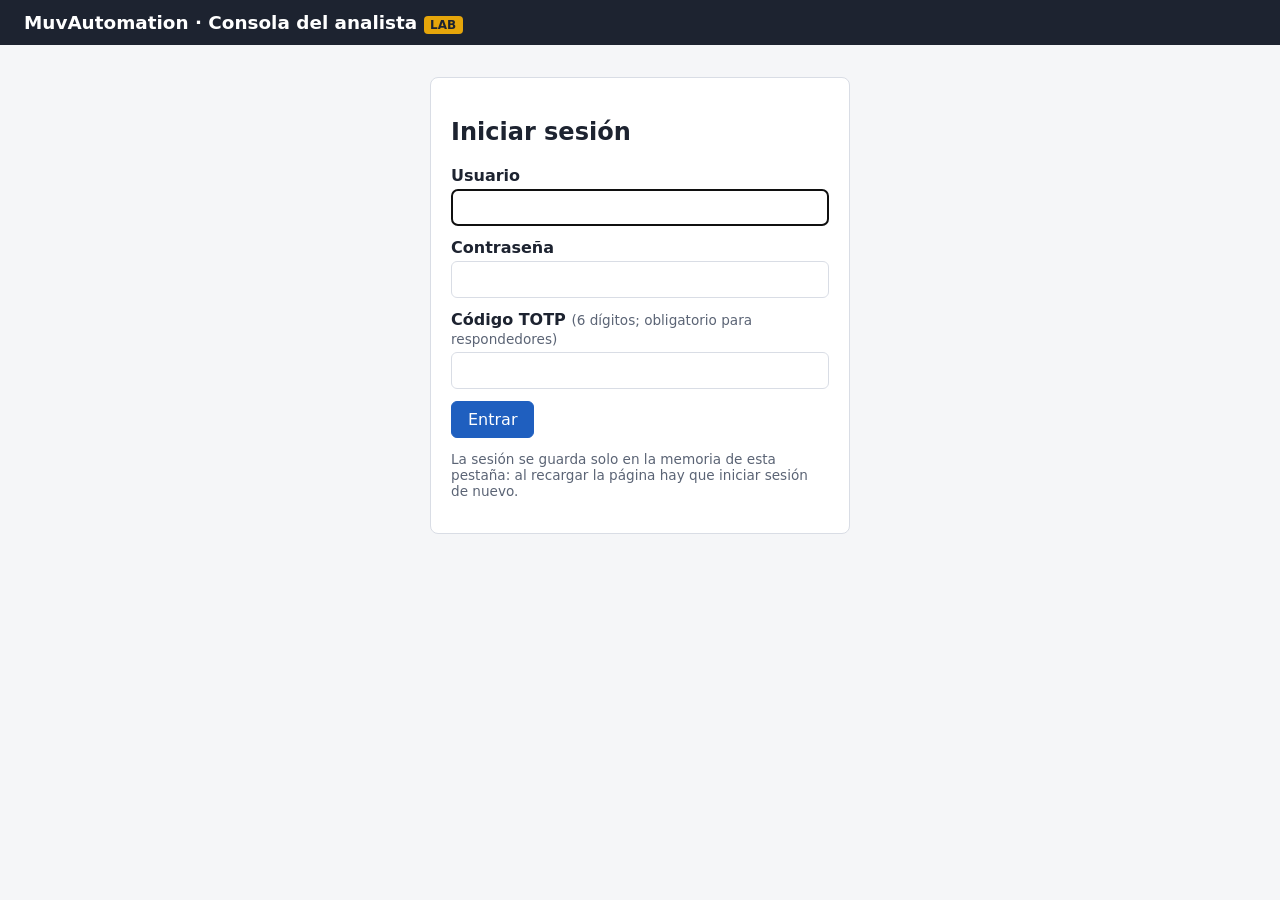
<file: frontend/index.html>
<!doctype html>
<html lang="es">
<head>
  <meta charset="utf-8">
  <meta name="viewport" content="width=device-width, initial-scale=1">
  <meta name="referrer" content="no-referrer">
  <title>MuvAutomation · Consola del analista (LAB)</title>
  <link rel="stylesheet" href="app.css">
  <script type="module" src="app.js"></script>
</head>
<body>
  <header class="topbar">
    <h1>MuvAutomation · Consola del analista <span class="tag">LAB</span></h1>
    <div id="session-bar" class="session" hidden>
      <span id="session-user"></span>
      <nav class="tabs" aria-label="Secciones">
        <button type="button" id="nav-alerts" class="tab">Alertas</button>
        <button type="button" id="nav-devices" class="tab">Inventario de red</button>
      </nav>
      <button type="button" id="logout-button" class="secondary">Cerrar sesión</button>
    </div>
  </header>

  <p id="notice" class="notice" role="status" hidden></p>

  <main>
    <!-- Inicio de sesion. method="post": si el script no cargara, el navegador nunca pondria la
         contrasena en la URL (un GET la dejaria en el historial y en access.log). -->
    <section id="login-view" class="card narrow" aria-labelledby="login-title">
      <h2 id="login-title">Iniciar sesión</h2>
      <!-- Sin token CSRF a proposito: app.js envia el login con fetch (credentials: "omit") y la API
           se autentica con Bearer, no con cookies (falso positivo de Semgrep y ZAP 10202). -->
      <form id="login-form" method="post" autocomplete="on"> <!-- nosemgrep: python.django.security.django-no-csrf-token.django-no-csrf-token -->
        <label for="login-username">Usuario</label>
        <input id="login-username" name="username" type="text" autocomplete="username"
               autocapitalize="none" spellcheck="false" required minlength="3" maxlength="32"
               pattern="[A-Za-z0-9._\-]{3,32}">
        <label for="login-password">Contraseña</label>
        <input id="login-password" name="password" type="password" autocomplete="current-password"
               required maxlength="128">
        <label for="login-otp">Código TOTP <span class="hint">(6 dígitos; obligatorio para respondedores)</span></label>
        <input id="login-otp" name="otp" type="text" inputmode="numeric" autocomplete="one-time-code"
               maxlength="6" pattern="[0-9]{6}">
        <button type="submit" id="login-submit">Entrar</button>
        <p id="login-error" class="error" role="alert" hidden></p>
      </form>
      <p class="hint">La sesión se guarda solo en la memoria de esta pestaña: al recargar la página hay que iniciar sesión de nuevo.</p>
    </section>

    <!-- Alertas -->
    <section id="alerts-view" hidden aria-labelledby="alerts-title">
      <h2 id="alerts-title">Alertas</h2>
      <form id="alerts-filter" class="filters">
        <label for="filter-severity">Severidad</label>
        <select id="filter-severity" name="severity">
          <option value="">Todas</option>
          <option value="critical">Crítica</option>
          <option value="high">Alta</option>
          <option value="medium">Media</option>
          <option value="low">Baja</option>
        </select>
        <label for="filter-status">Estado</label>
        <select id="filter-status" name="status">
          <option value="">Todos</option>
          <option value="new">Nueva</option>
          <option value="classified">Clasificada</option>
          <option value="escalated">Escalada</option>
          <option value="acknowledged">Reconocida</option>
          <option value="closed">Cerrada</option>
        </select>
        <button type="submit">Actualizar</button>
      </form>
      <p id="alerts-error" class="error" role="alert" hidden></p>
      <div class="table-wrap">
        <table>
          <thead>
            <tr>
              <th scope="col">Creada</th><th scope="col">Severidad</th><th scope="col">Estado</th>
              <th scope="col">Riesgo</th><th scope="col">Host</th><th scope="col">Técnica</th>
              <th scope="col"><span class="visually-hidden">Abrir</span></th>
            </tr>
          </thead>
          <tbody id="alerts-body"></tbody>
        </table>
      </div>

      <article id="alert-detail" class="card" hidden aria-labelledby="alert-detail-title">
        <h3 id="alert-detail-title">Detalle de la alerta</h3>
        <dl id="alert-fields" class="fields"></dl>
        <h4>Enriquecimiento</h4>
        <dl id="alert-enrichment" class="fields"></dl>
        <h4>Acciones registradas</h4>
        <ul id="alert-actions" class="history"></ul>
        <form id="action-form" class="action-form">
          <h4>Registrar acción</h4>
          <label for="action-name">Acción</label>
          <select id="action-name" name="action" required></select>
          <label for="action-note">Nota <span class="hint">(opcional, máx. 500 caracteres)</span></label>
          <textarea id="action-note" name="note" maxlength="500" rows="3"></textarea>
          <button type="submit">Registrar</button>
          <p id="action-result" class="error" role="alert" hidden></p>
        </form>
      </article>
    </section>

    <!-- Inventario de red -->
    <section id="devices-view" hidden aria-labelledby="devices-title">
      <h2 id="devices-title">Inventario de red</h2>
      <form id="devices-filter" class="filters">
        <label for="filter-type">Tipo</label>
        <select id="filter-type" name="type">
          <option value="">Todos</option>
          <option value="firewall">Firewall</option>
          <option value="router">Router</option>
          <option value="switch">Switch</option>
        </select>
        <button type="submit">Actualizar</button>
      </form>
      <p id="devices-error" class="error" role="alert" hidden></p>
      <div class="table-wrap">
        <table>
          <thead id="devices-head"></thead>
          <tbody id="devices-body"></tbody>
        </table>
      </div>
      <article id="device-detail" class="card" hidden aria-labelledby="device-detail-title">
        <h3 id="device-detail-title">Detalle del dispositivo</h3>
        <dl id="device-fields" class="fields"></dl>
      </article>
    </section>
  </main>
</body>
</html>
</file>
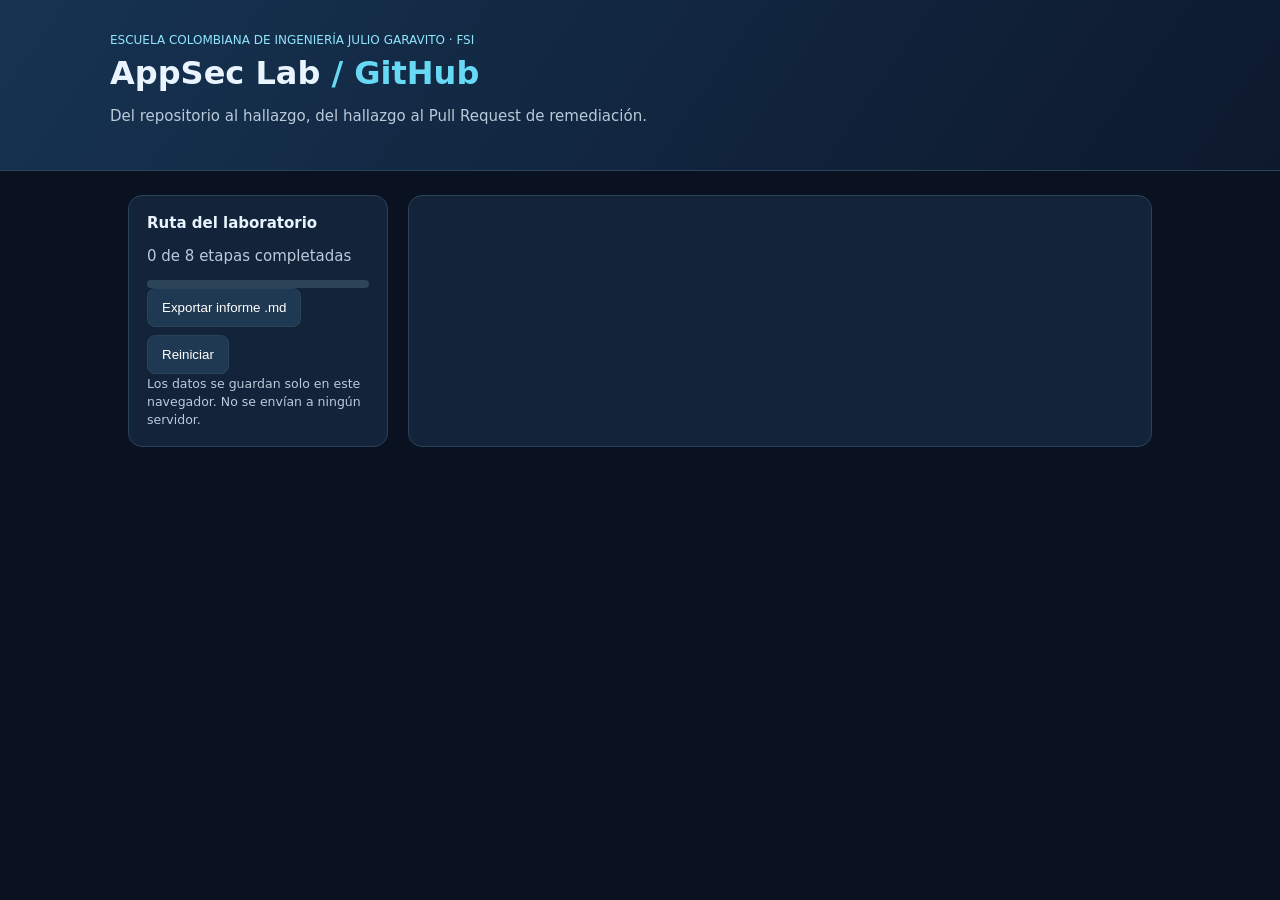
<file: docs/AppSec_Lab_FSI.html>
<!doctype html><html lang="es"><head><meta charset="utf-8"><meta name="viewport" content="width=device-width,initial-scale=1"><title>AppSec Lab | FSI</title><style>
:root{color-scheme:dark;--bg:#0a1222;--panel:#13243a;--acc:#53c8e9;--border:#294359;--txt:#eaf4ff}*{box-sizing:border-box}body{margin:0;font:15px system-ui;background:var(--bg);color:var(--txt)}header{background:linear-gradient(125deg,#163352,#0d192d);padding:30px max(18px,calc((100vw - 1060px)/2));border-bottom:1px solid var(--border)}h1{margin:6px 0;font-size:32px}h2{font-size:20px}small,p{color:#bacad9}.wrap{max-width:1060px;margin:24px auto;padding:0 18px;display:grid;grid-template-columns:260px 1fr;gap:20px}aside,.panel{background:var(--panel);border:1px solid var(--border);border-radius:14px;padding:18px}aside{height:max-content;position:sticky;top:12px}button{cursor:pointer;border:1px solid var(--border);background:#203952;color:white;padding:11px 14px;border-radius:8px;text-align:left}button:hover{border-color:var(--acc)}nav button{display:block;width:100%;margin-bottom:8px}nav button.active{background:#17647b}input,textarea,select{width:100%;background:#0b192a;color:#f4fbff;border:1px solid #456077;border-radius:8px;padding:10px;margin:6px 0 14px}textarea{min-height:90px}label{display:block;font-weight:600}li{margin-bottom:10px}pre{white-space:pre-wrap;word-break:break-word;background:#081422;padding:15px;border-radius:8px;border:1px solid #314a62;color:#a7e8f0}.pill{font-size:12px;color:#90e5fc}.bar{height:8px;background:#2c4558;border-radius:8px}.bar span{display:block;background:#36c8a6;height:100%;border-radius:8px}.actions{display:flex;flex-wrap:wrap;gap:8px}.hidden{display:none}.check{display:flex;align-items:flex-start;gap:9px;padding:10px;background:#182f44;border-radius:8px;margin:10px 0}.check input{width:auto;margin:2px 0}a{color:#76dcf9}@media(max-width:740px){.wrap{grid-template-columns:1fr}aside{position:static}}</style></head><body>
<header><span class="pill">ESCUELA COLOMBIANA DE INGENIERÍA JULIO GARAVITO · FSI</span><h1>AppSec Lab <span style="color:#67d9f4">/ GitHub</span></h1><p>Del repositorio al hallazgo, del hallazgo al Pull Request de remediación.</p></header>
<div class="wrap"><aside><strong>Ruta del laboratorio</strong><p id="progress">0 de 8 etapas completadas</p><div class="bar"><span id="bar" style="width:0%"></span></div><nav id="nav"></nav><div class="actions"><button onclick="exportReport()">Exportar informe .md</button><button onclick="resetLab()">Reiniciar</button></div><small>Los datos se guardan solo en este navegador. No se envían a ningún servidor.</small></aside><main class="panel"><div id="screen"></div></main></div>
<script>
const stages=[
['Alcance y autorización','Define el repositorio, la rama y las restricciones del ejercicio.','Registrar URL del repositorio, commit SHA, propietarios y autorización. Nunca analizar sitios ajenos.'],
['Code scanning','Habilita CodeQL Default setup en GitHub cuando esté disponible.','GitHub → Settings → Advanced Security → CodeQL analysis → Set up → Default. Valida que exista un análisis completado.'],
['SAST + secretos','Ejecuta Semgrep y Gitleaks mediante GitHub Actions.','Copia .github/workflows/seguridad-estatica.yml al repositorio. Abre un Pull Request y consulta Actions y sus artefactos.'],
['SCA / Dependabot','Examina los componentes de terceros y su exposición.','Habilita Dependabot alerts donde esté disponible. Analiza una dependencia e identifica si el código utiliza la función afectada.'],
['DAST pasivo','Evalúa tu staging aislado con ZAP Baseline.','Usa una URL HTTPS propia y autorizada en la variable STAGING_URL. Ejecuta manualmente .github/workflows/dast-staging.yml; descarga artefactos.'],
['Pentest controlado','Confirma una hipótesis sin impacto destructivo.','Usa usuarios de prueba y rutas bajo control. Registra una petición inocua, la respuesta, el riesgo y la conclusión.'],
['Corrección y reescaneo','Resuelve un hallazgo mediante Pull Request.','Registra el commit, agrega prueba de regresión y ejecuta nuevamente la herramienta correspondiente.'],
['Entrega y sustentación','Consolida el informe y explica tus resultados.','Entrega docs/SECURITY.md, docs/REPORTE_HALLAZGOS.md, PR y evidencia antes/después.'] ];
let data;try{data=JSON.parse(localStorage.getItem('fsi-appsec-lab'))||{}}catch{data={}};let selected=0;
function save(){localStorage.setItem('fsi-appsec-lab',JSON.stringify(data))}function esc(s){return String(s||'').replace(/[&<>"']/g,c=>({'&':'&amp;','<':'&lt;','>':'&gt;','"':'&quot;',"'":'&#39;'}[c]))}function render(){document.getElementById('nav').innerHTML=stages.map((s,i)=>`<button class="${selected===i?'active':''}" onclick="selected=${i};render()">${data['done'+i]?'✓':'○'} ${i+1}. ${esc(s[0])}</button>`).join('');let n=stages.filter((_,i)=>data['done'+i]).length;document.getElementById('progress').textContent=`${n} de 8 etapas completadas`;document.getElementById('bar').style.width=(n/8*100)+'%';let s=stages[selected];document.getElementById('screen').innerHTML=`<span class="pill">ETAPA ${selected+1} / 8</span><h2>${esc(s[0])}</h2><p>${esc(s[1])}</p><div class="check"><input type="checkbox" id="done" ${data['done'+selected]?'checked':''} onchange="update('done${selected}',this.checked)"><label for="done">Actividad realizada y evidencia disponible</label></div><h3>Acción requerida</h3><p>${esc(s[2])}</p><label>Enlace a evidencia / workflow / Pull Request</label><input id="evidence" value="${esc(data['evidence'+selected])}" oninput="update('evidence${selected}',this.value)" placeholder="https://github.com/... o referencia local"><label>Hallazgo, resultado o limitación</label><textarea id="note" oninput="update('note${selected}',this.value)" placeholder="Explica qué encontraste y cómo lo comprobaste">${esc(data['note'+selected])}</textarea><div class="actions"><button onclick="selected=Math.max(0,selected-1);render()">Anterior</button><button onclick="selected=Math.min(7,selected+1);render()">Siguiente</button></div>${selected===0?'<h3>Inicio</h3><p>Repositorio y rama deben ser tuyos o contar con autorización expresa. No subas claves ni información de usuarios reales.</p>':''}`};function update(k,v){data[k]=v;save();if(k.startsWith('done'))render()}
function exportReport(){let lines=['# Informe de integración AppSec — FSI','','Fecha: '+new Date().toLocaleDateString('es-CO'),''];stages.forEach((s,i)=>{lines.push(`## ${i+1}. ${s[0]}`,`Estado: ${data['done'+i]?'Completado':'Pendiente'}`,`Evidencia: ${data['evidence'+i]||'Pendiente'}`,`Observaciones: ${data['note'+i]||'Pendiente'}`,'')});let blob=new Blob([lines.join('
')],{type:'text/markdown;charset=utf-8'});let a=document.createElement('a');a.href=URL.createObjectURL(blob);a.download='informe-appsec-fsi.md';a.click();setTimeout(()=>URL.revokeObjectURL(a.href),1000)}function resetLab(){if(confirm('¿Borrar el avance local de este navegador?')){data={};save();render()}}render();
</script></body></html>
</file>
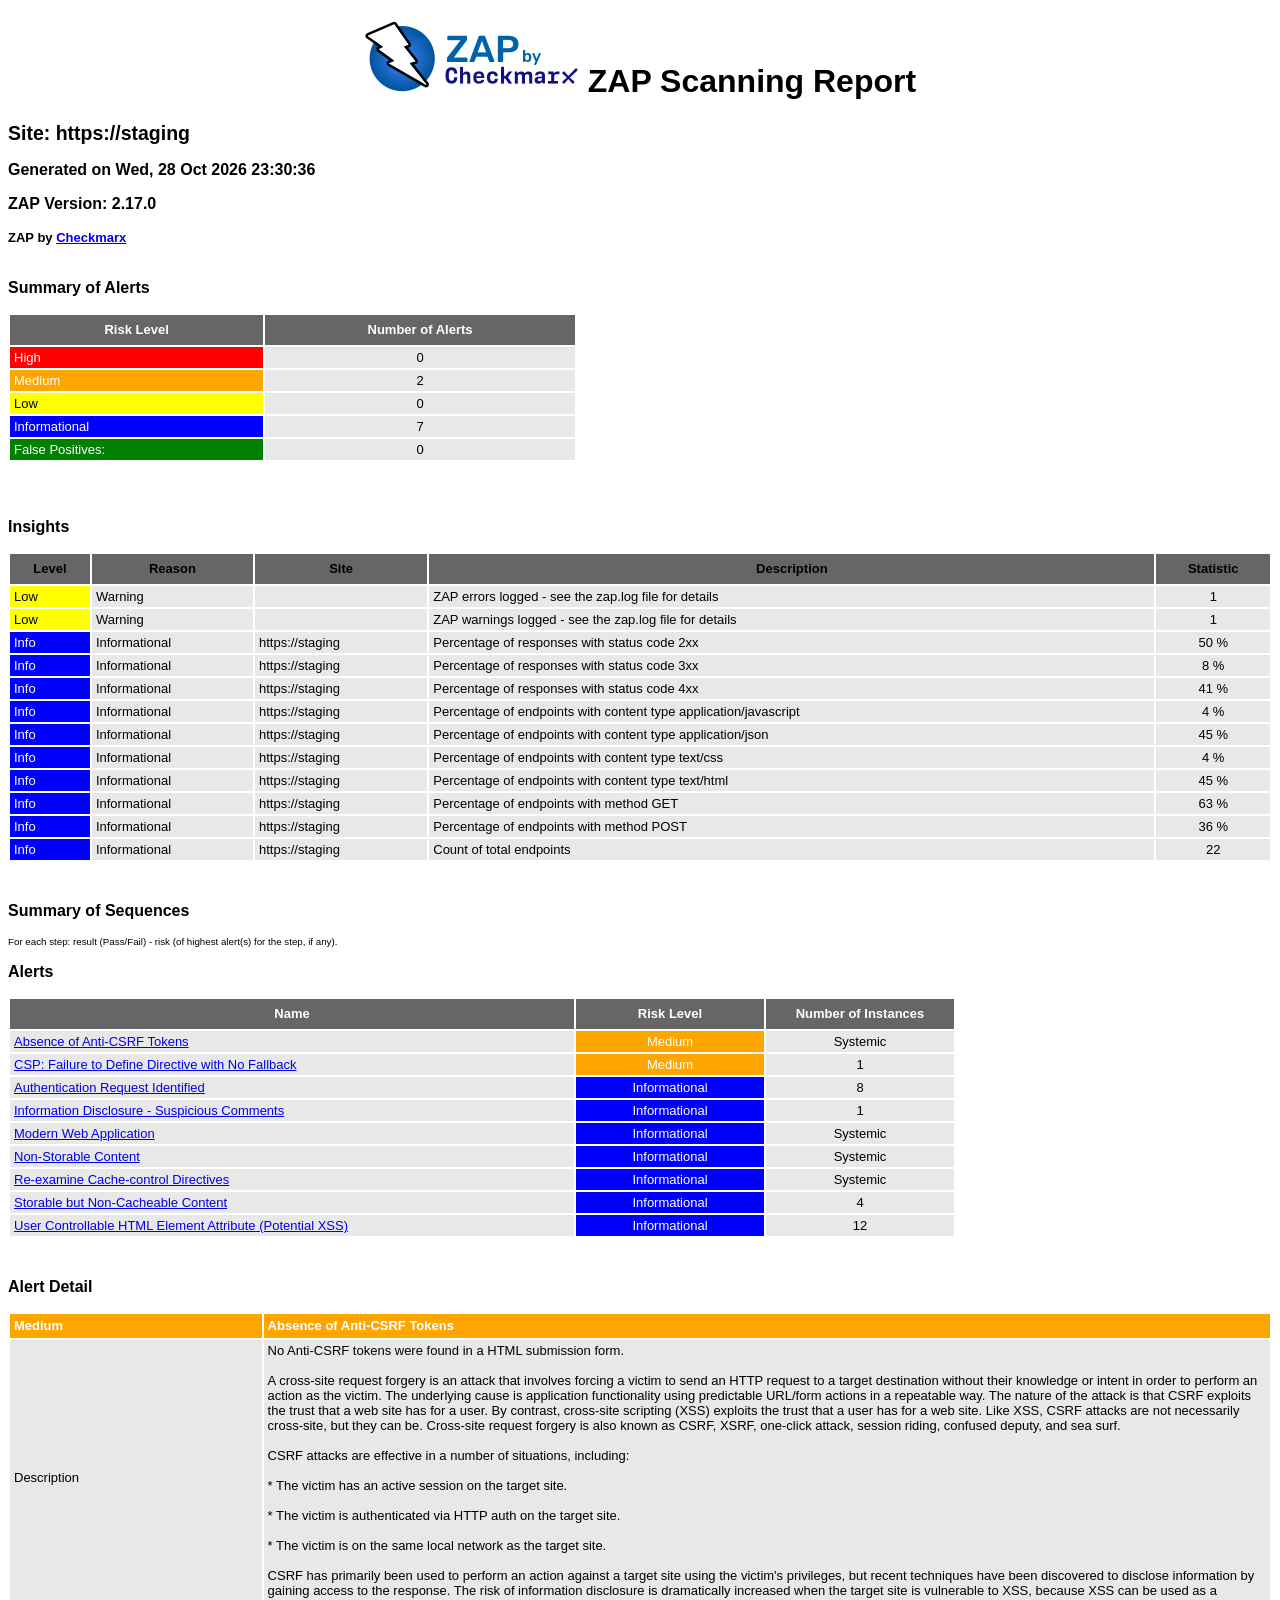
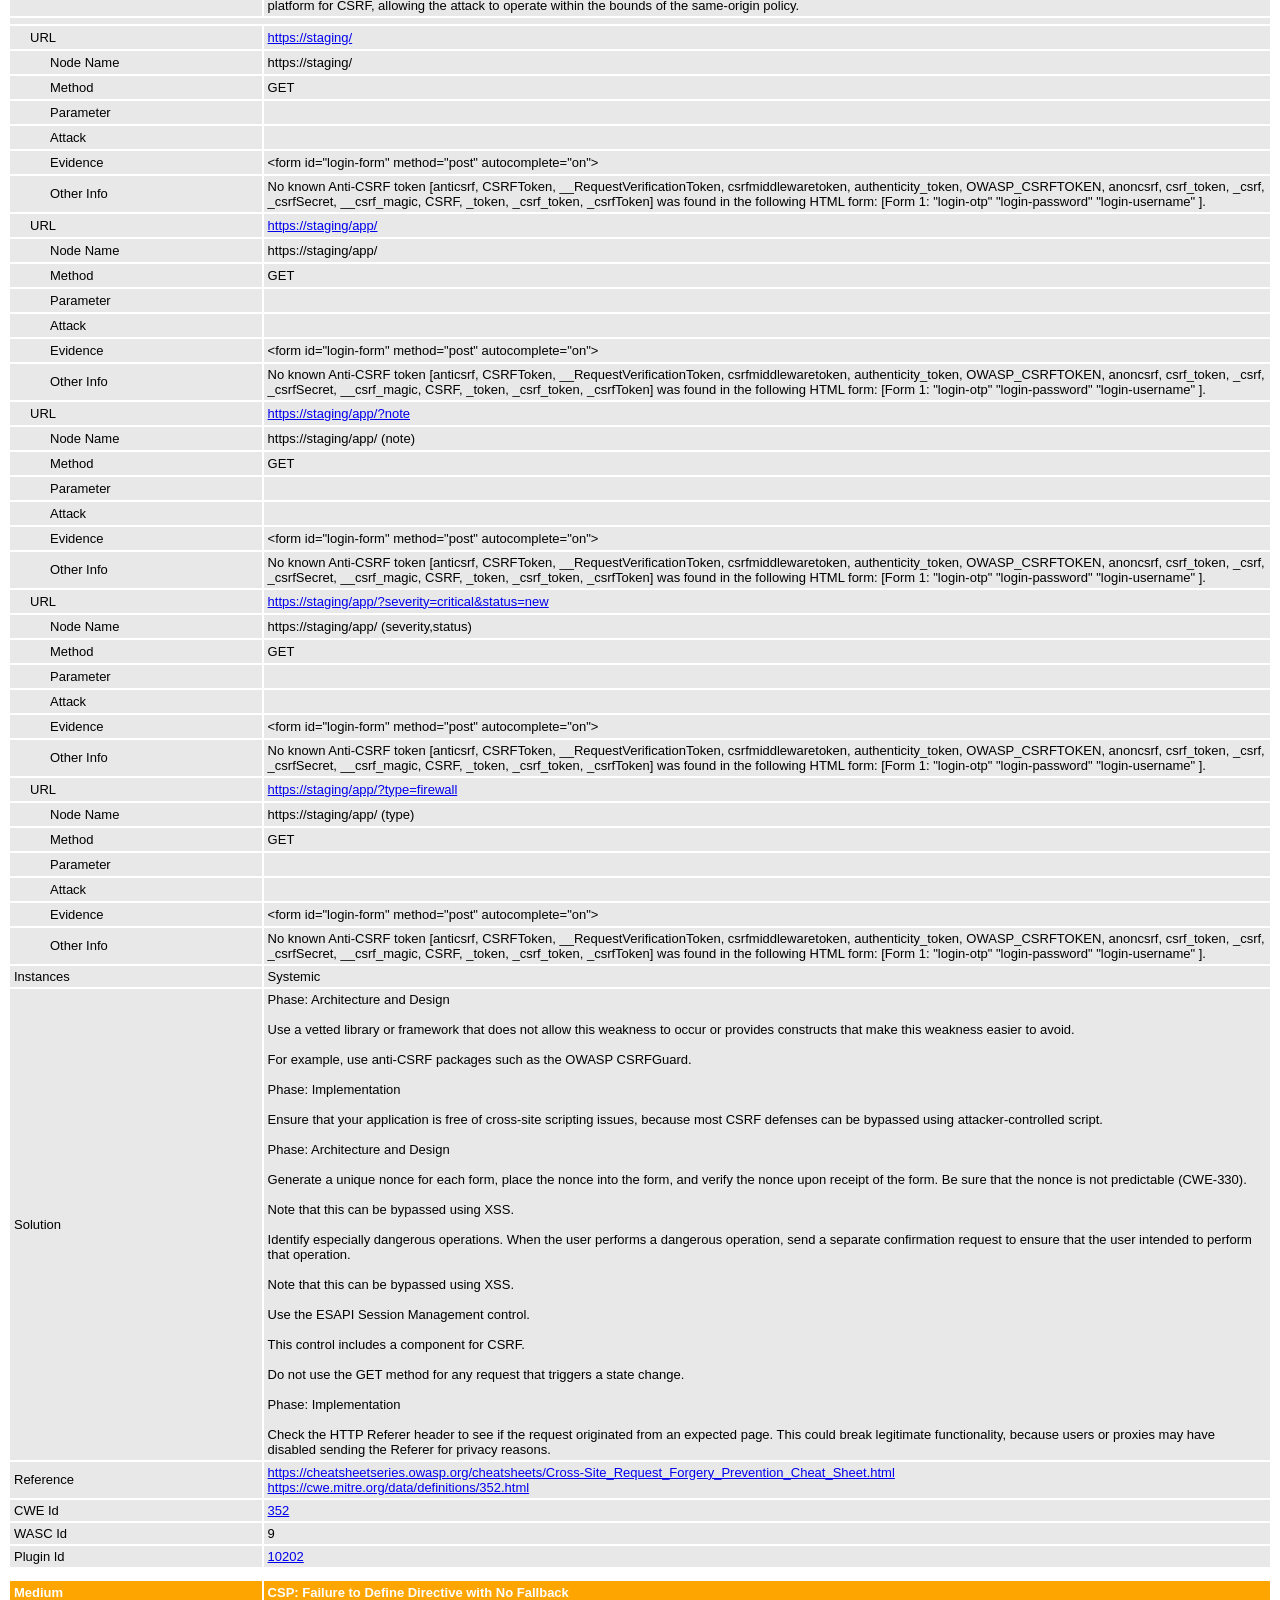
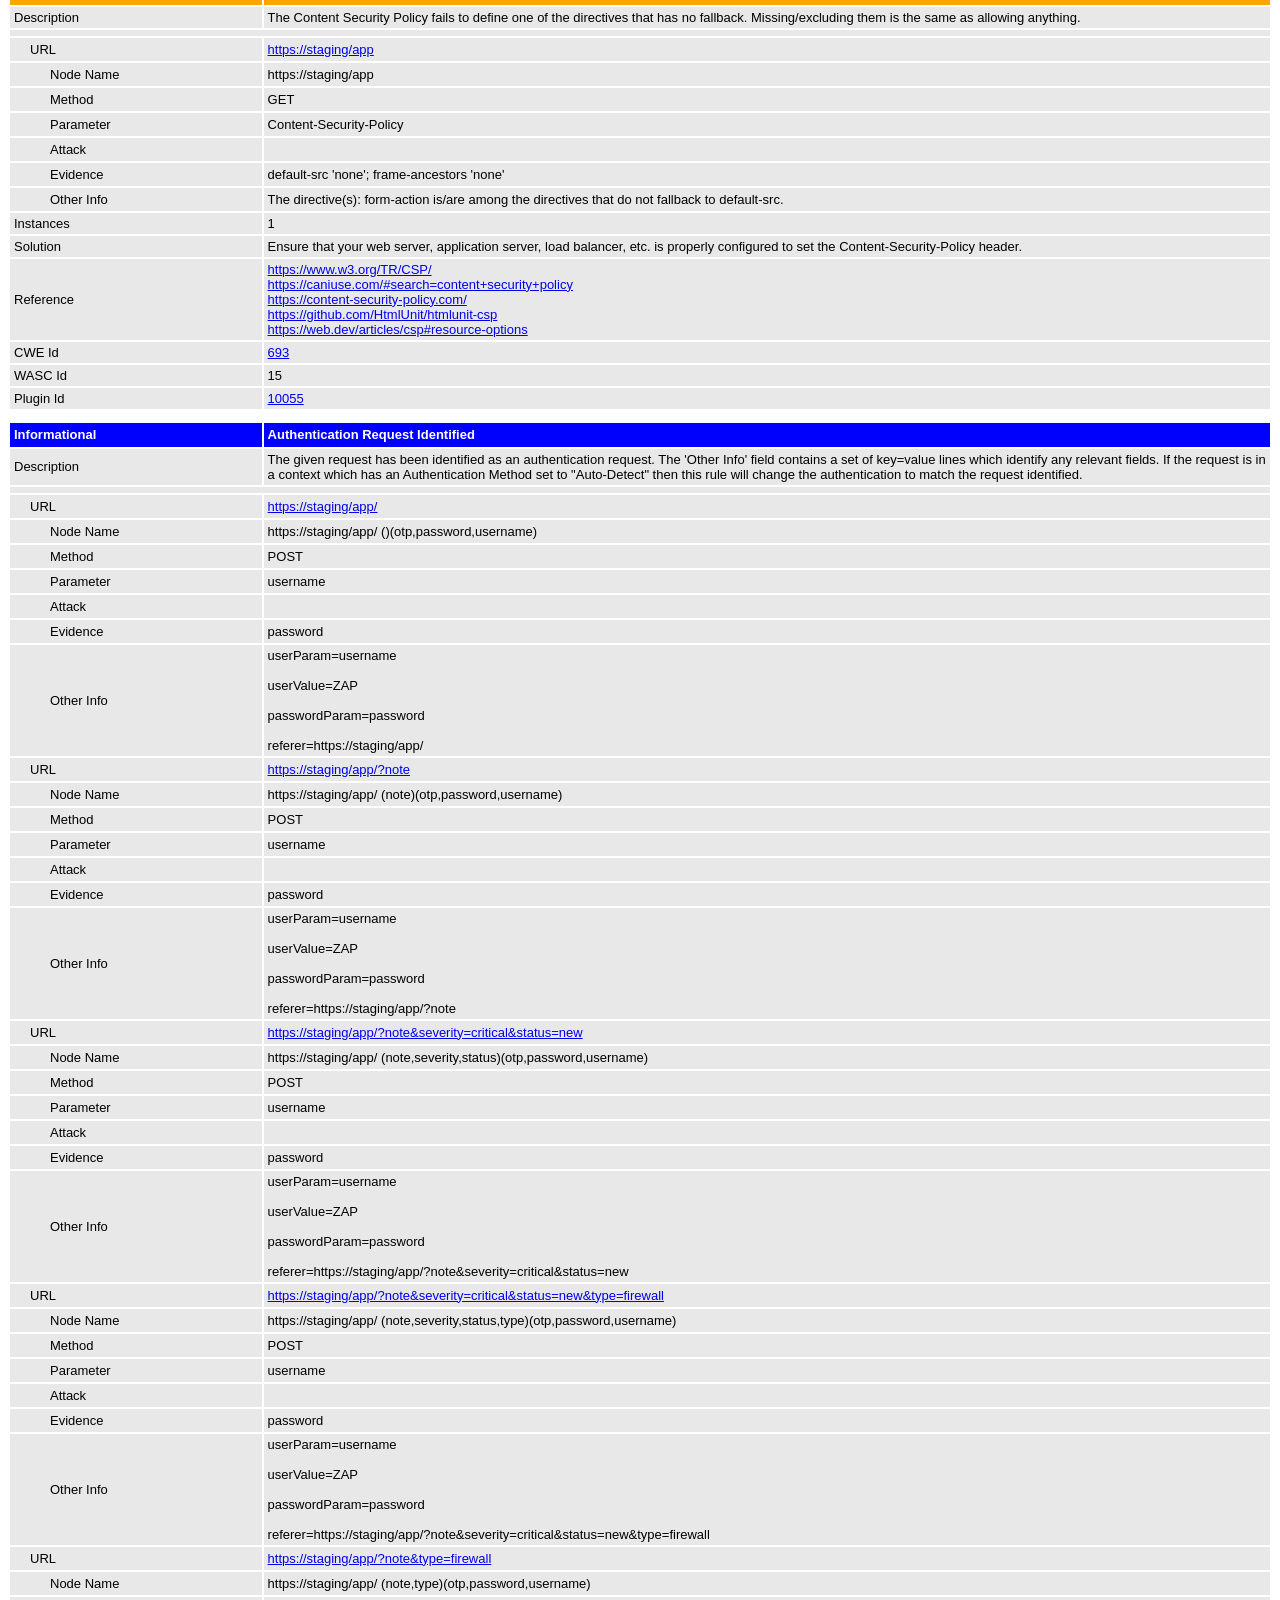
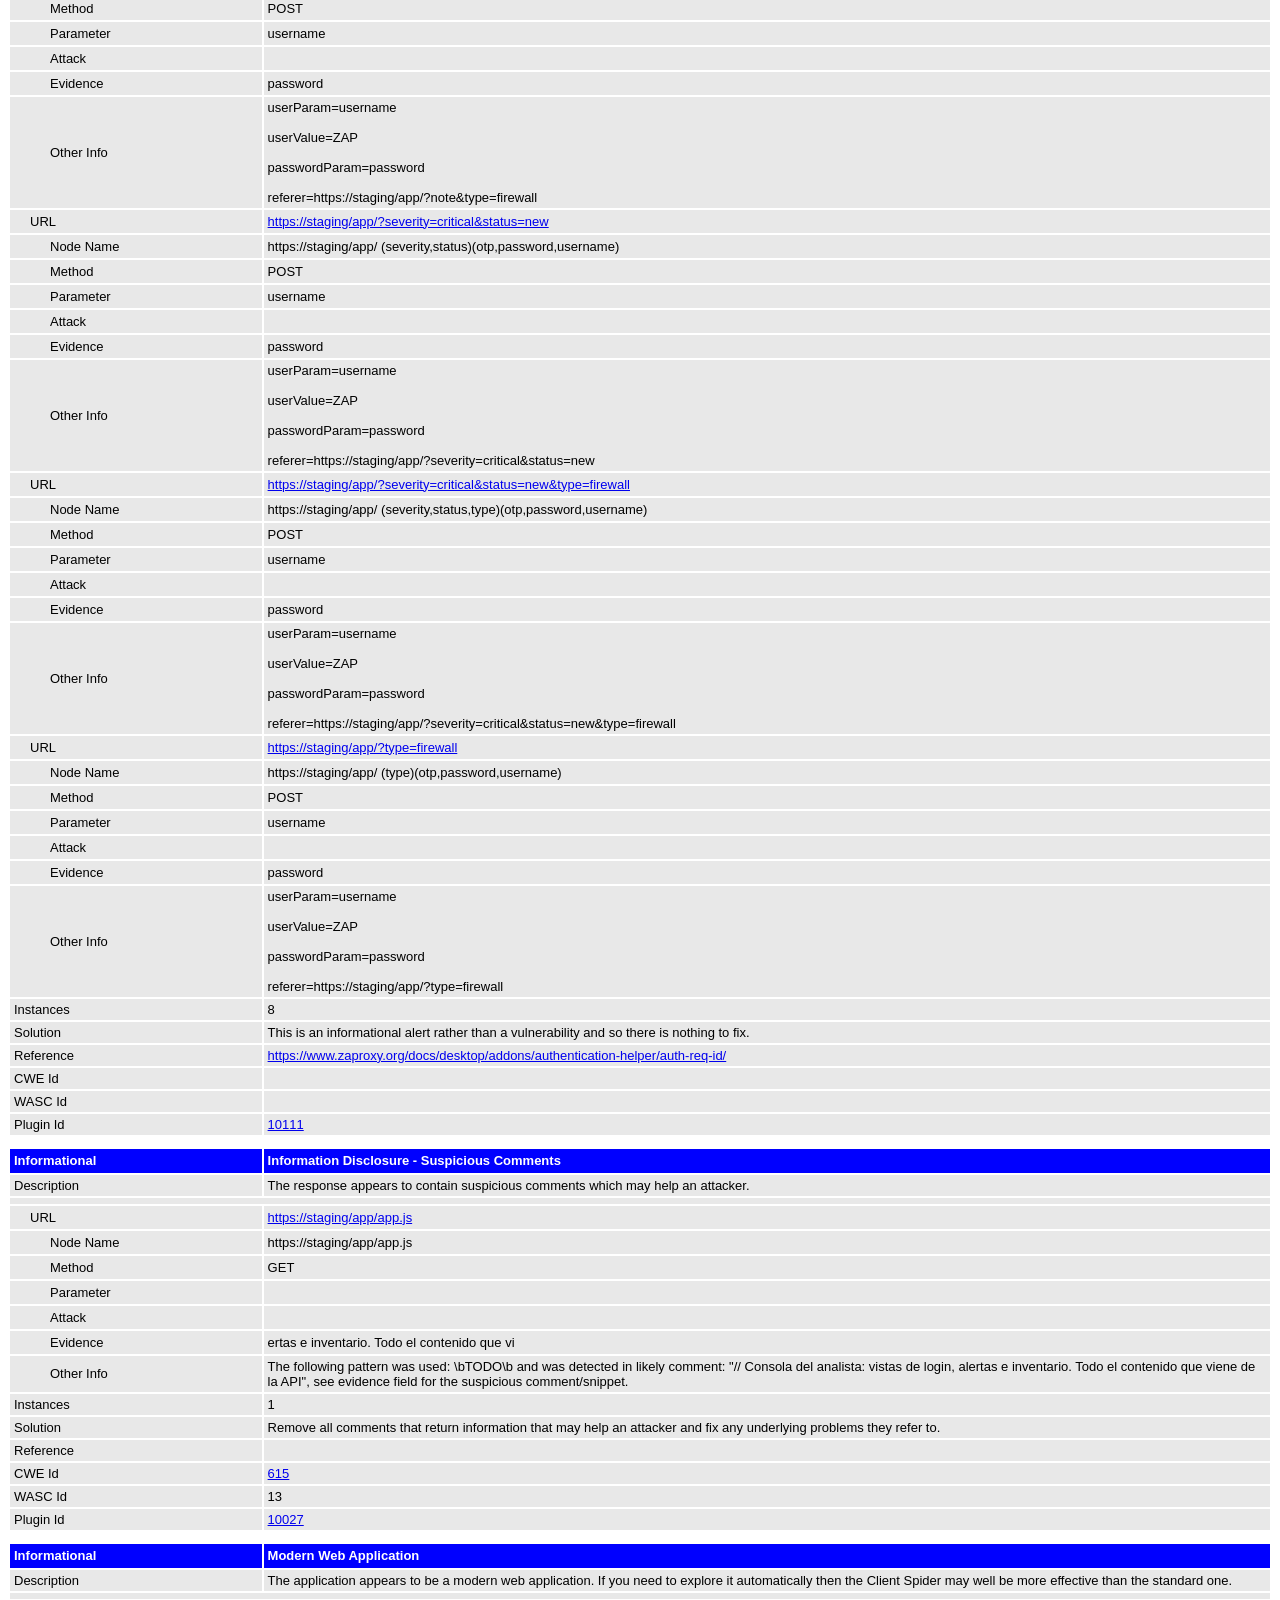
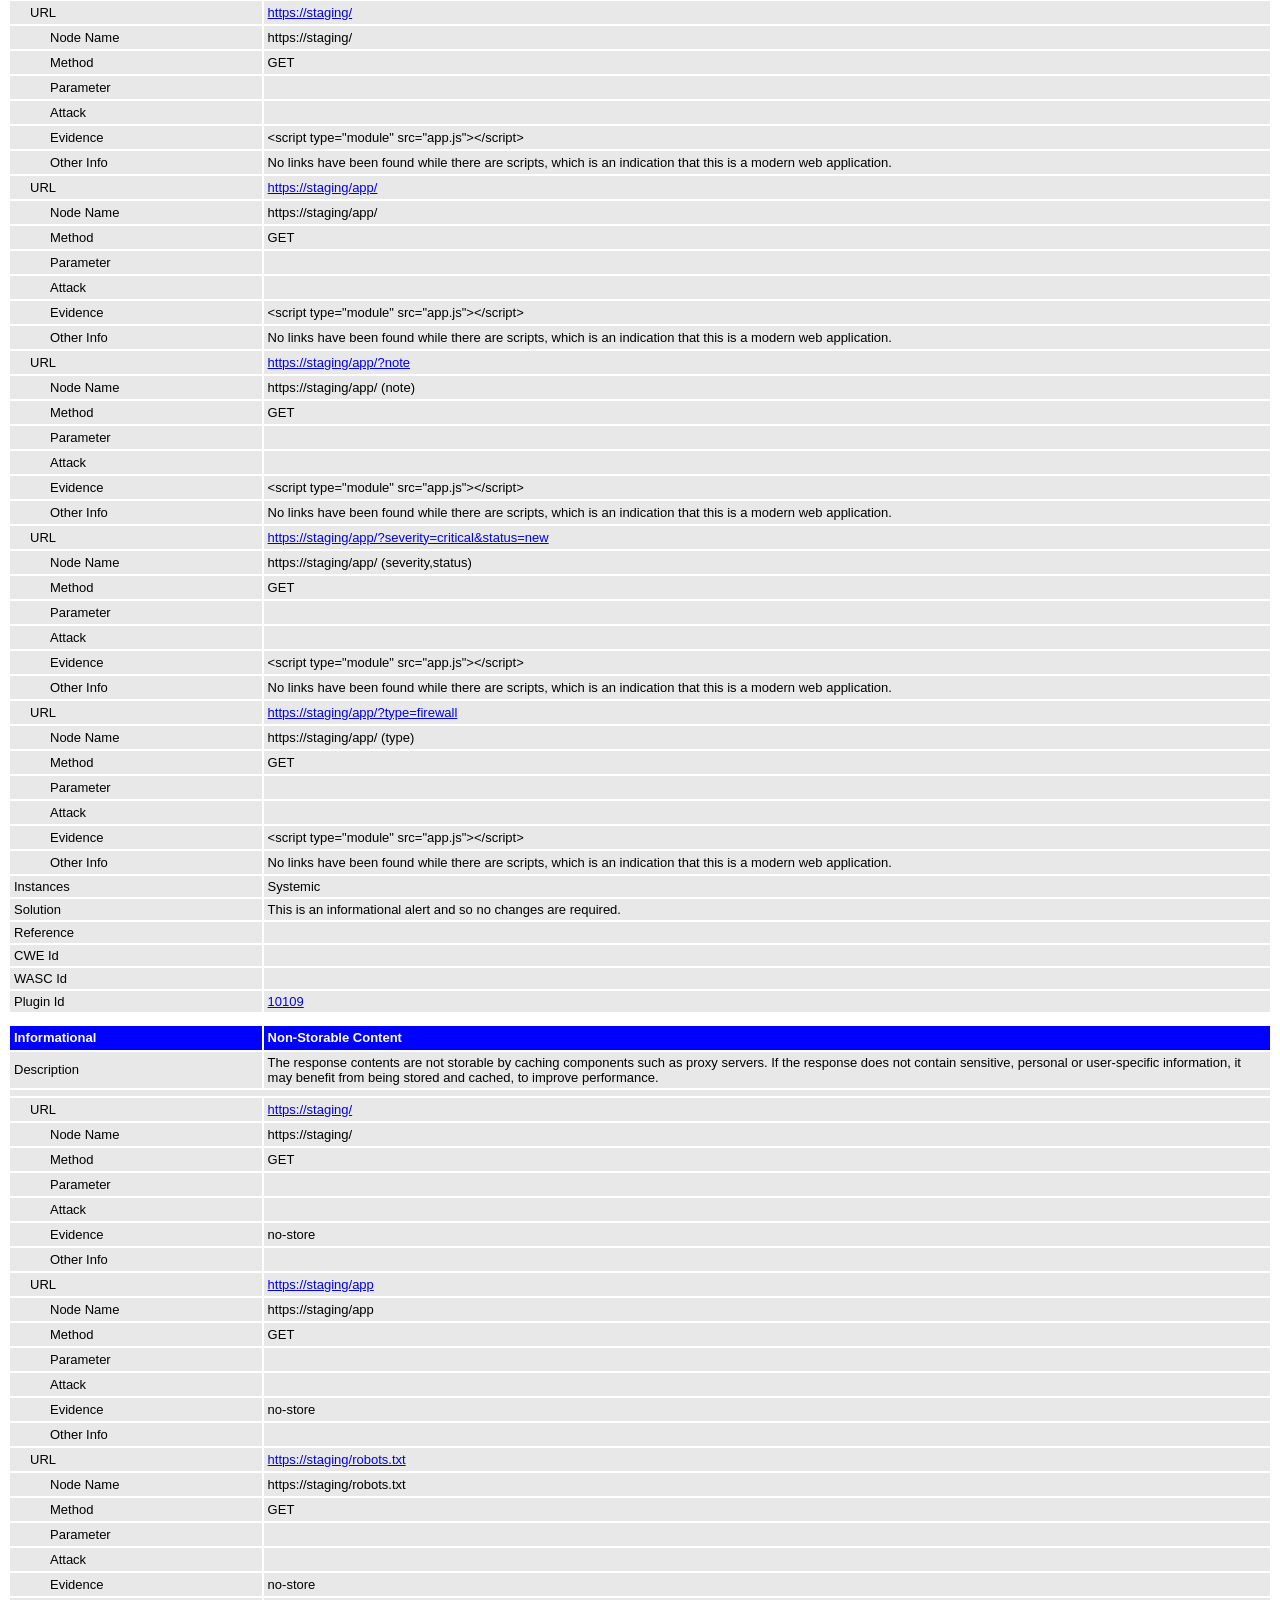
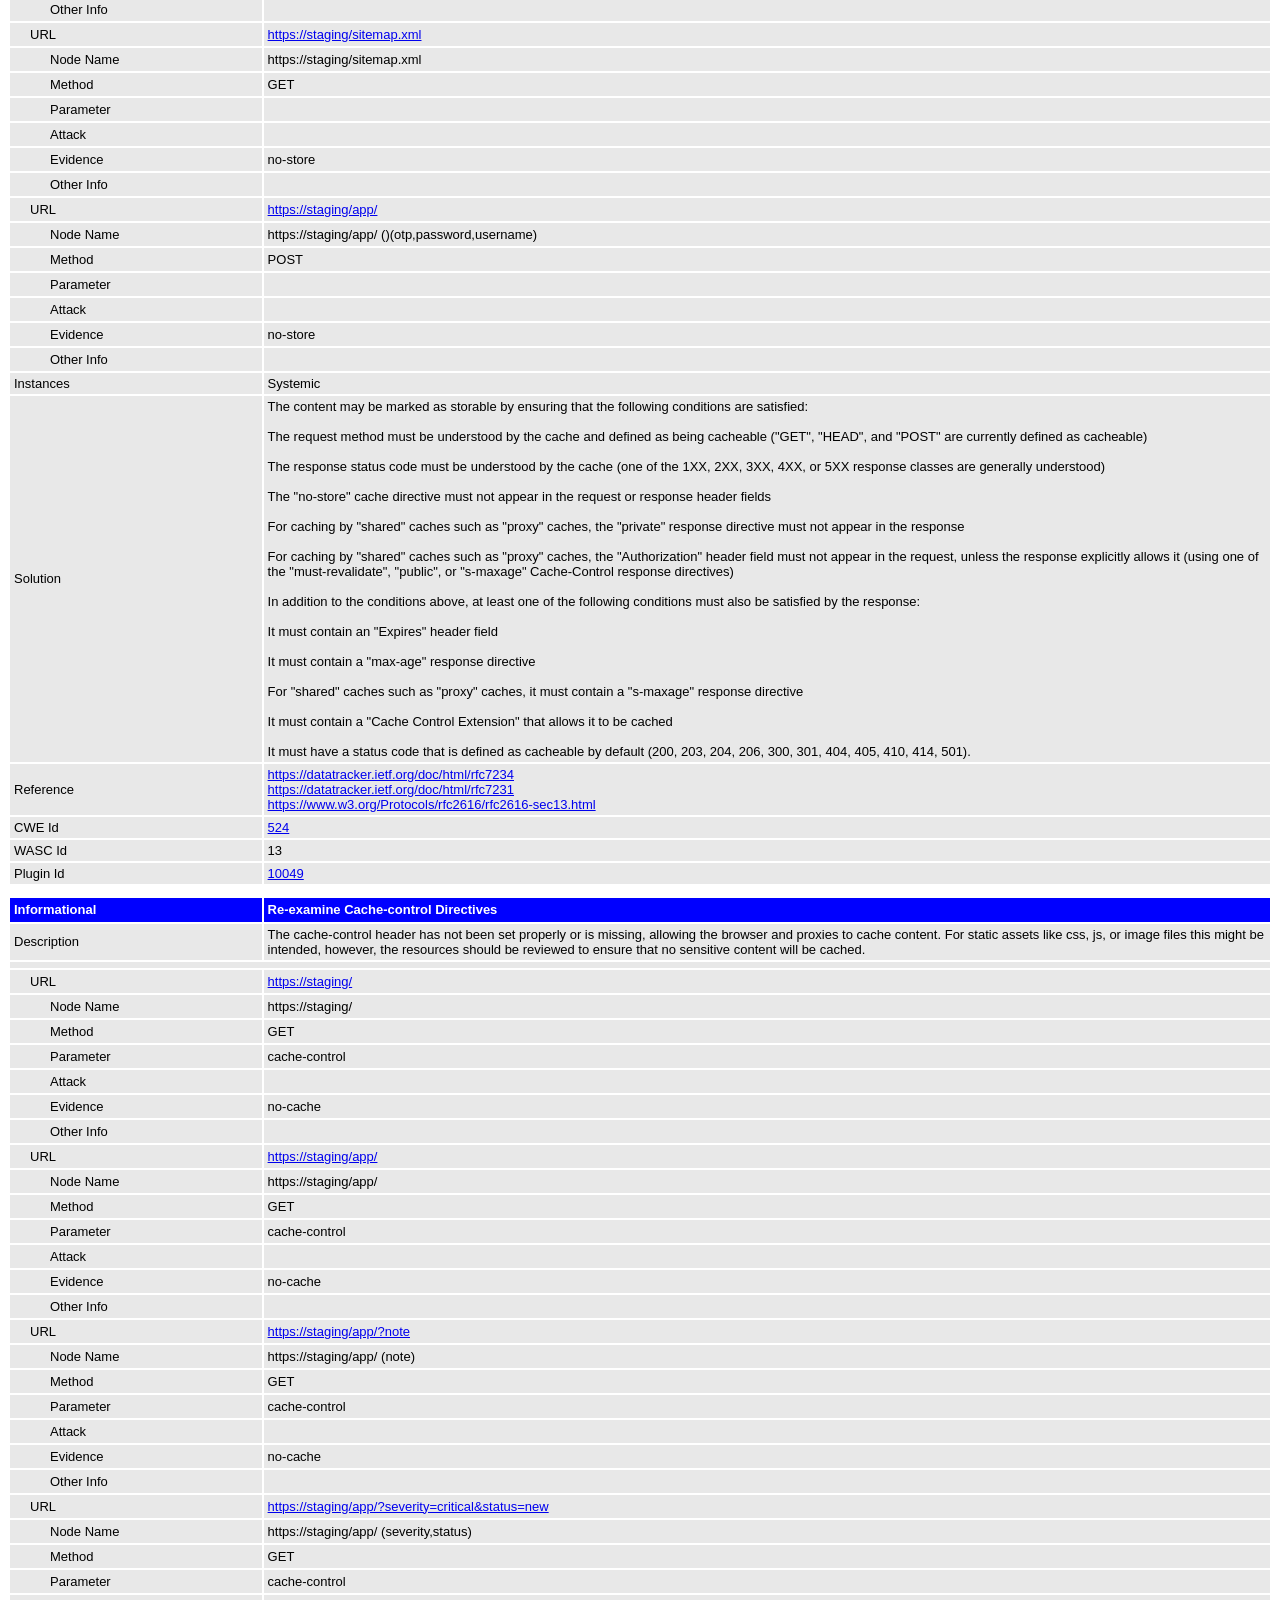
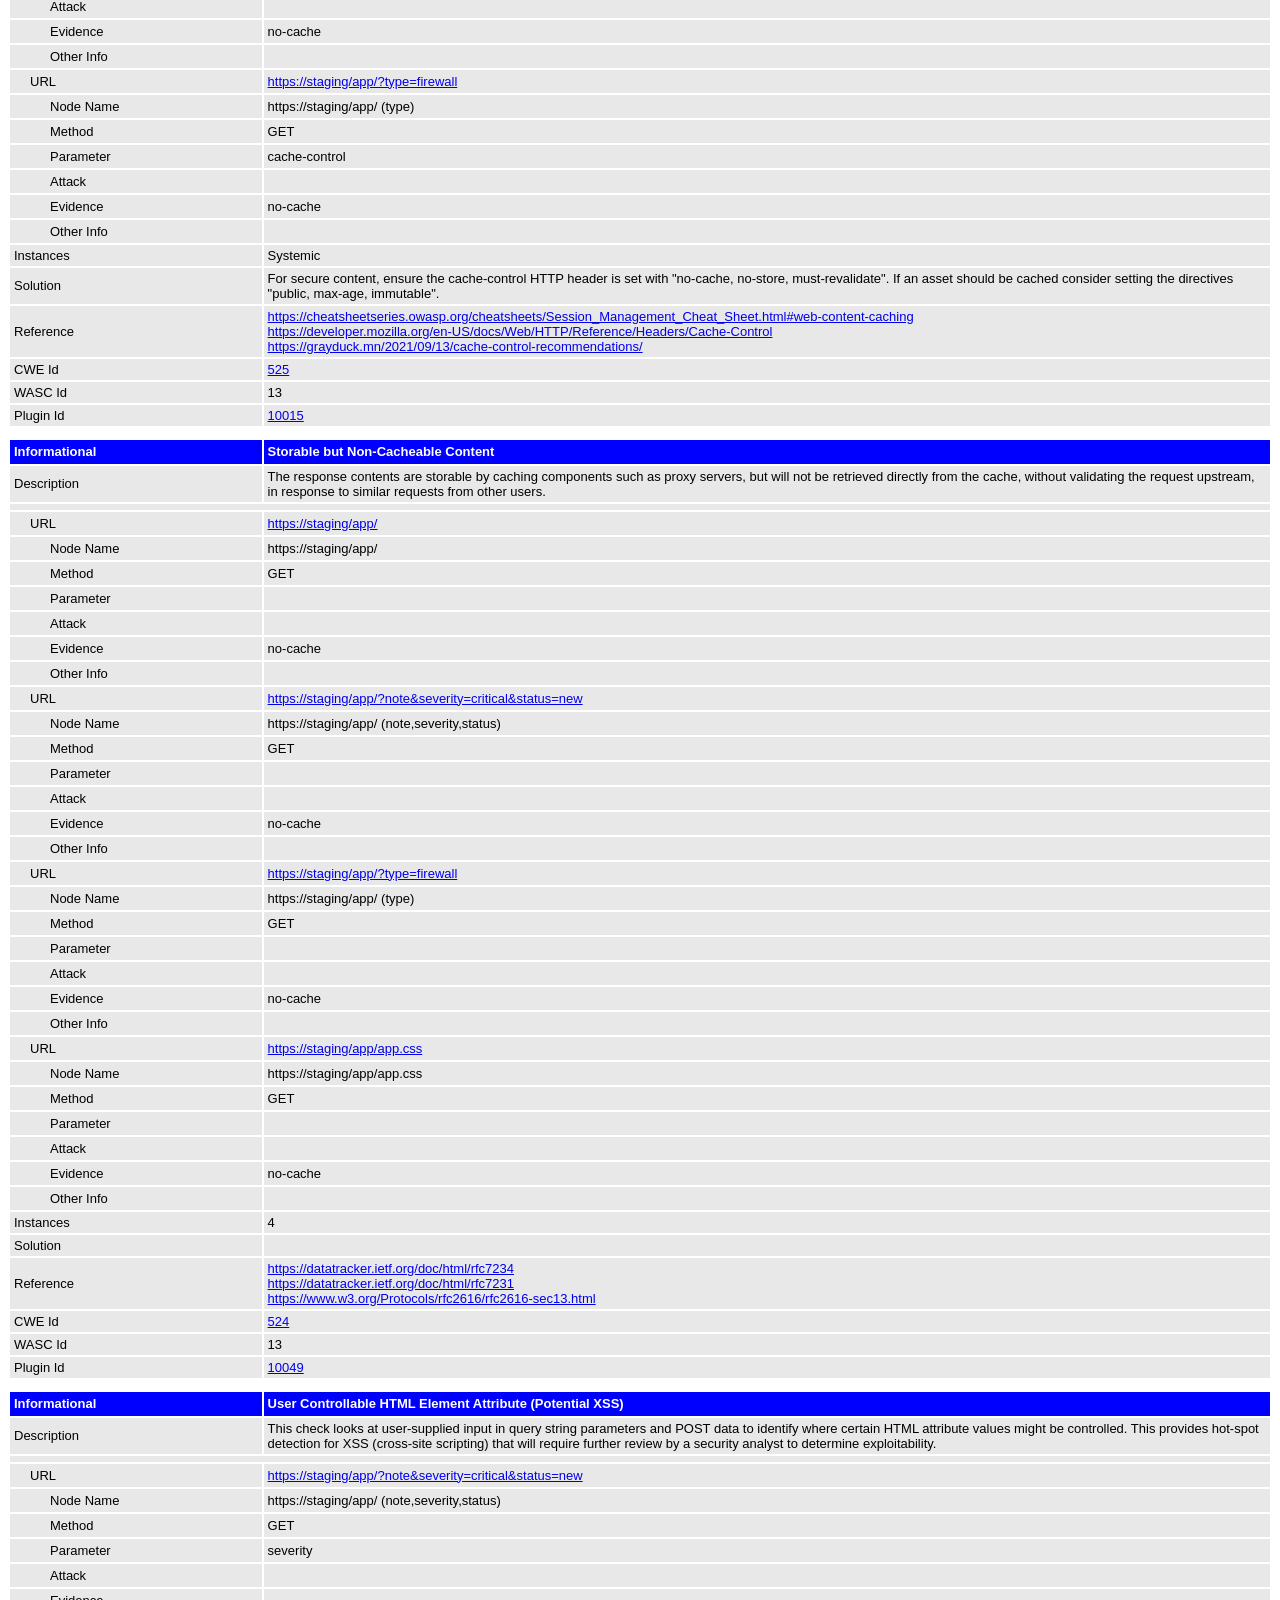
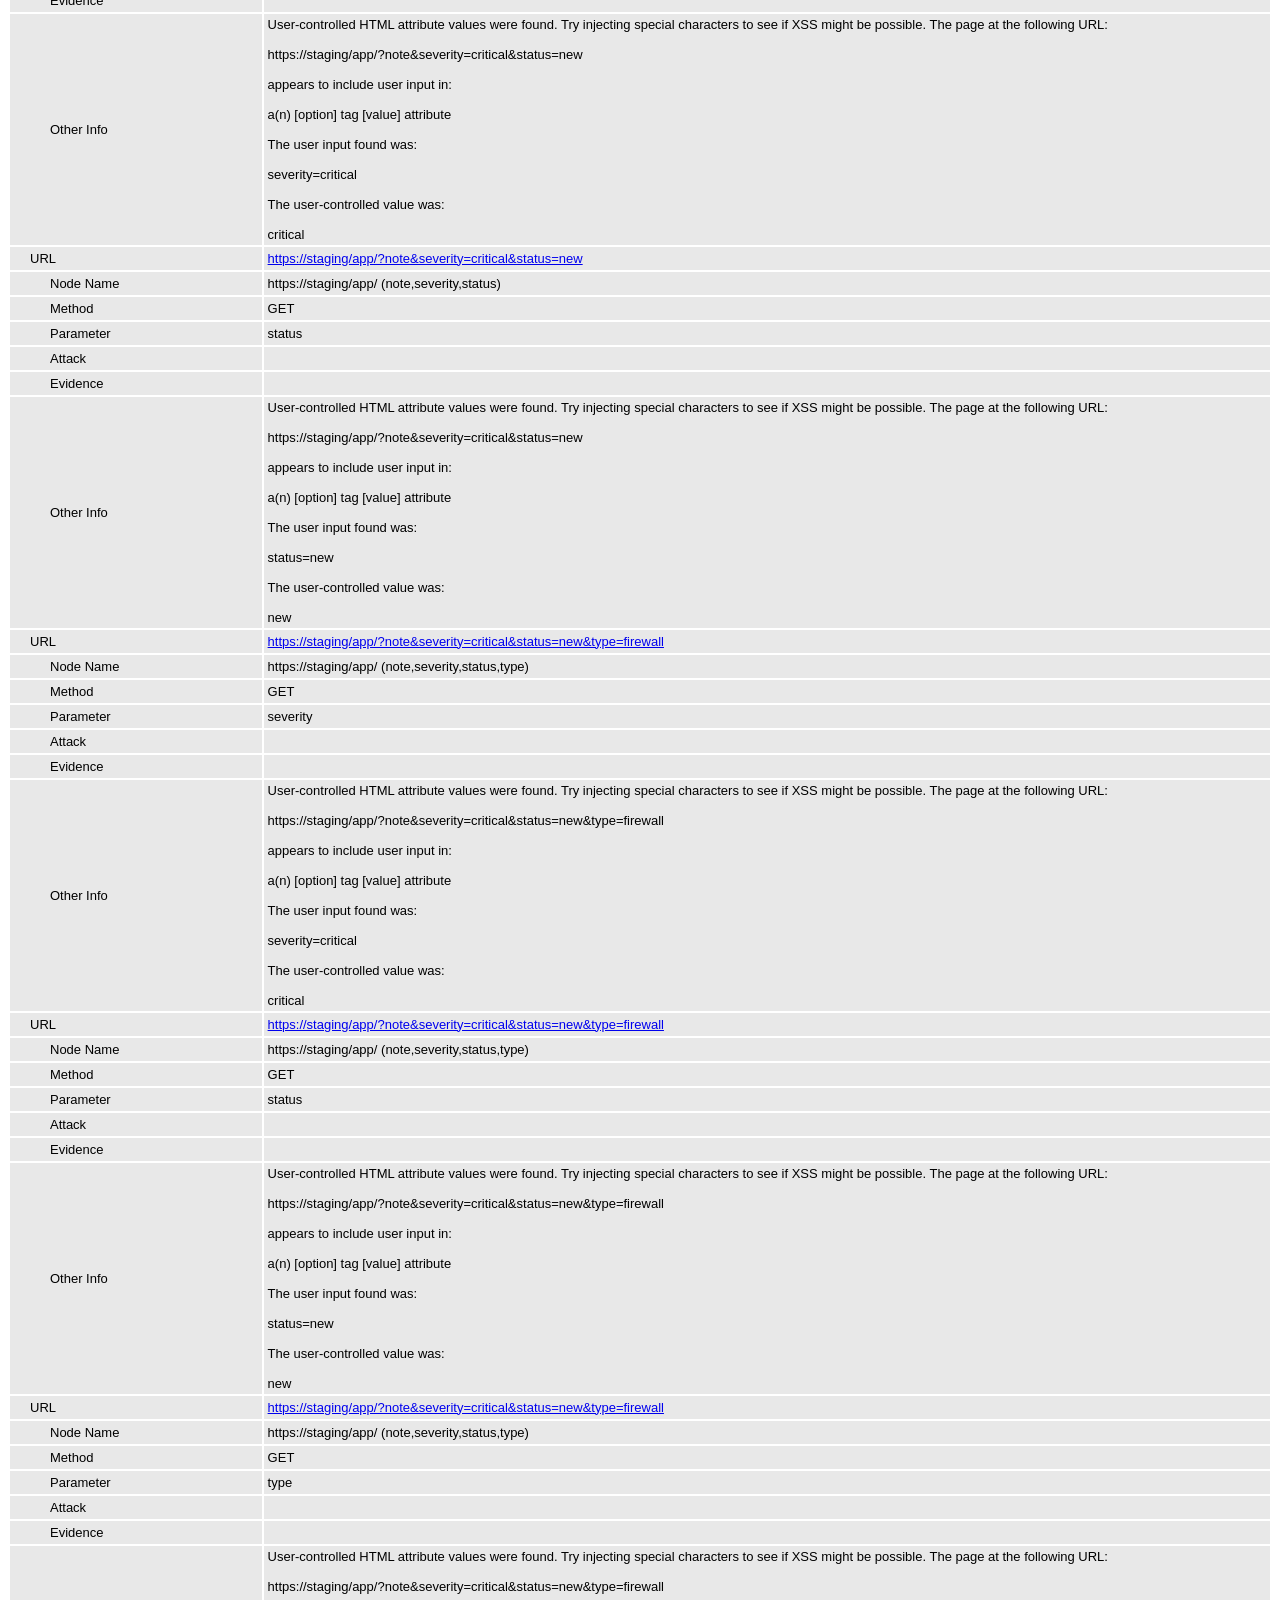
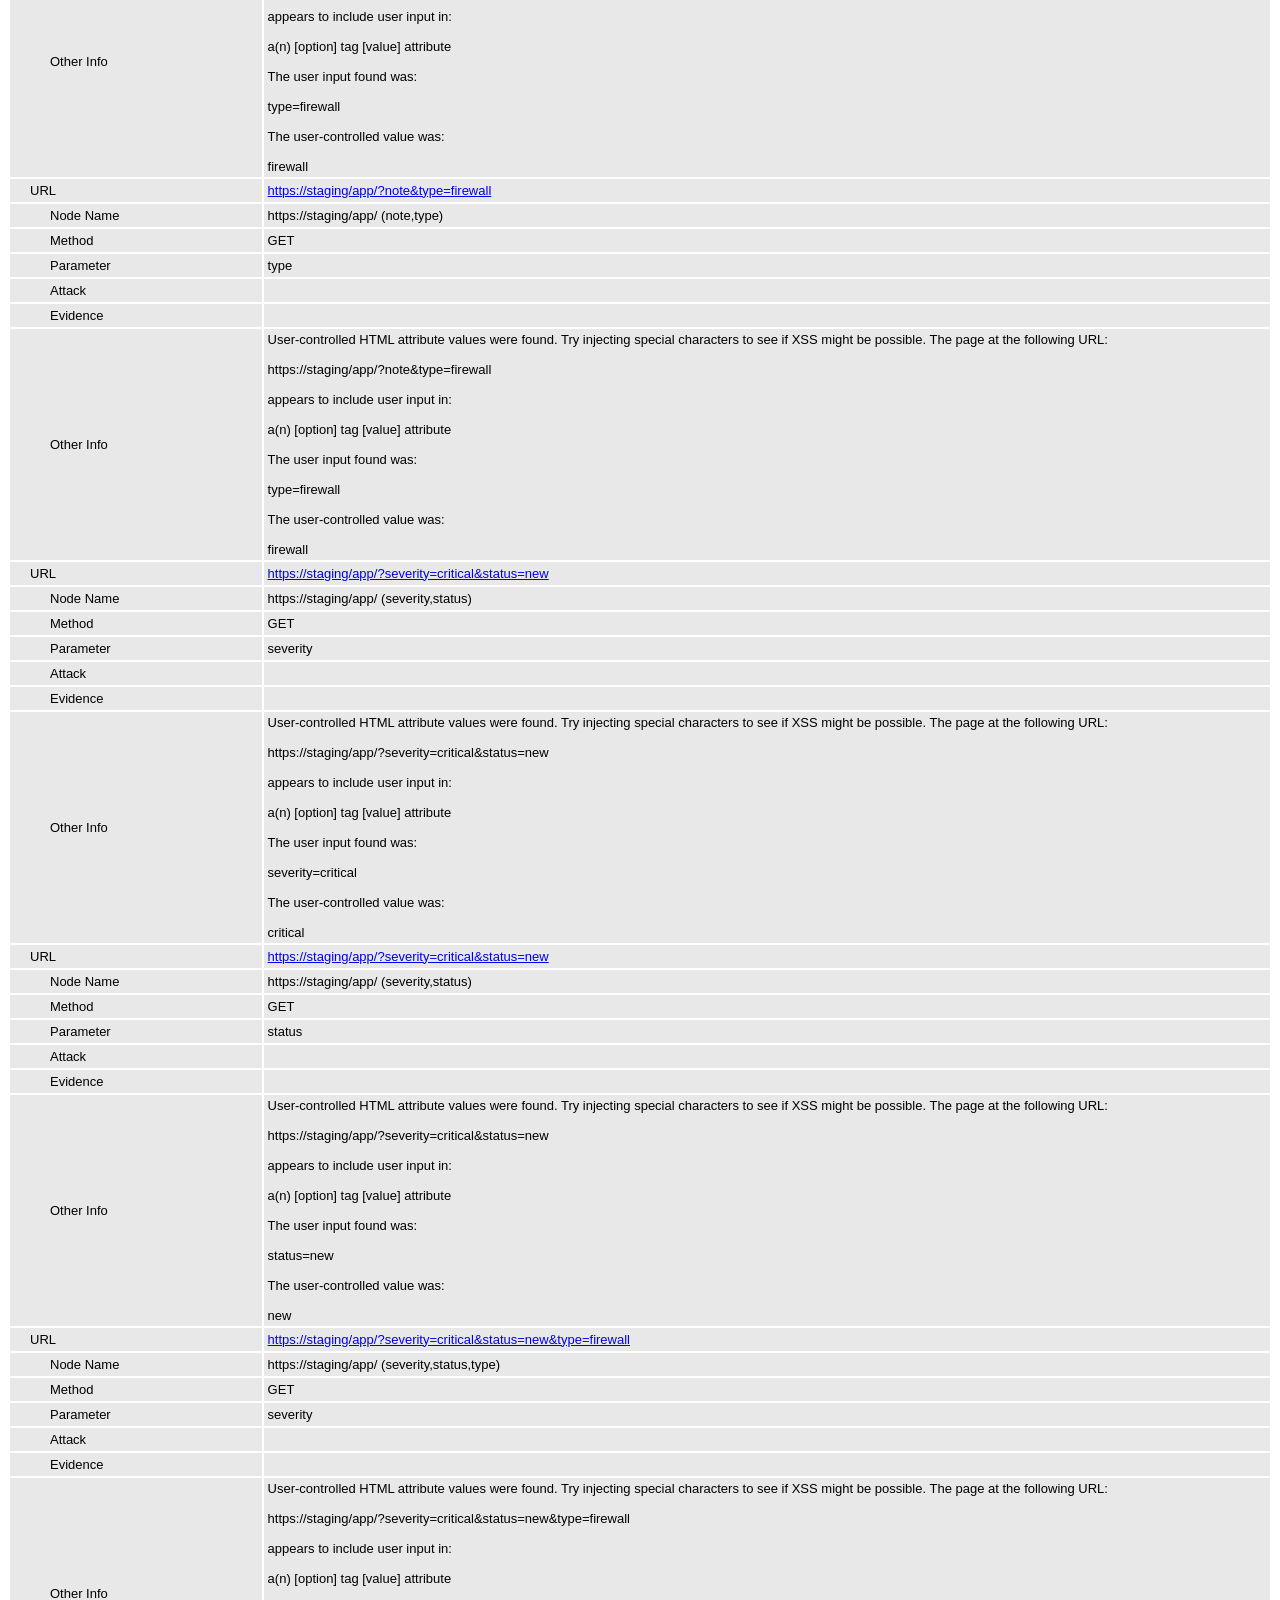
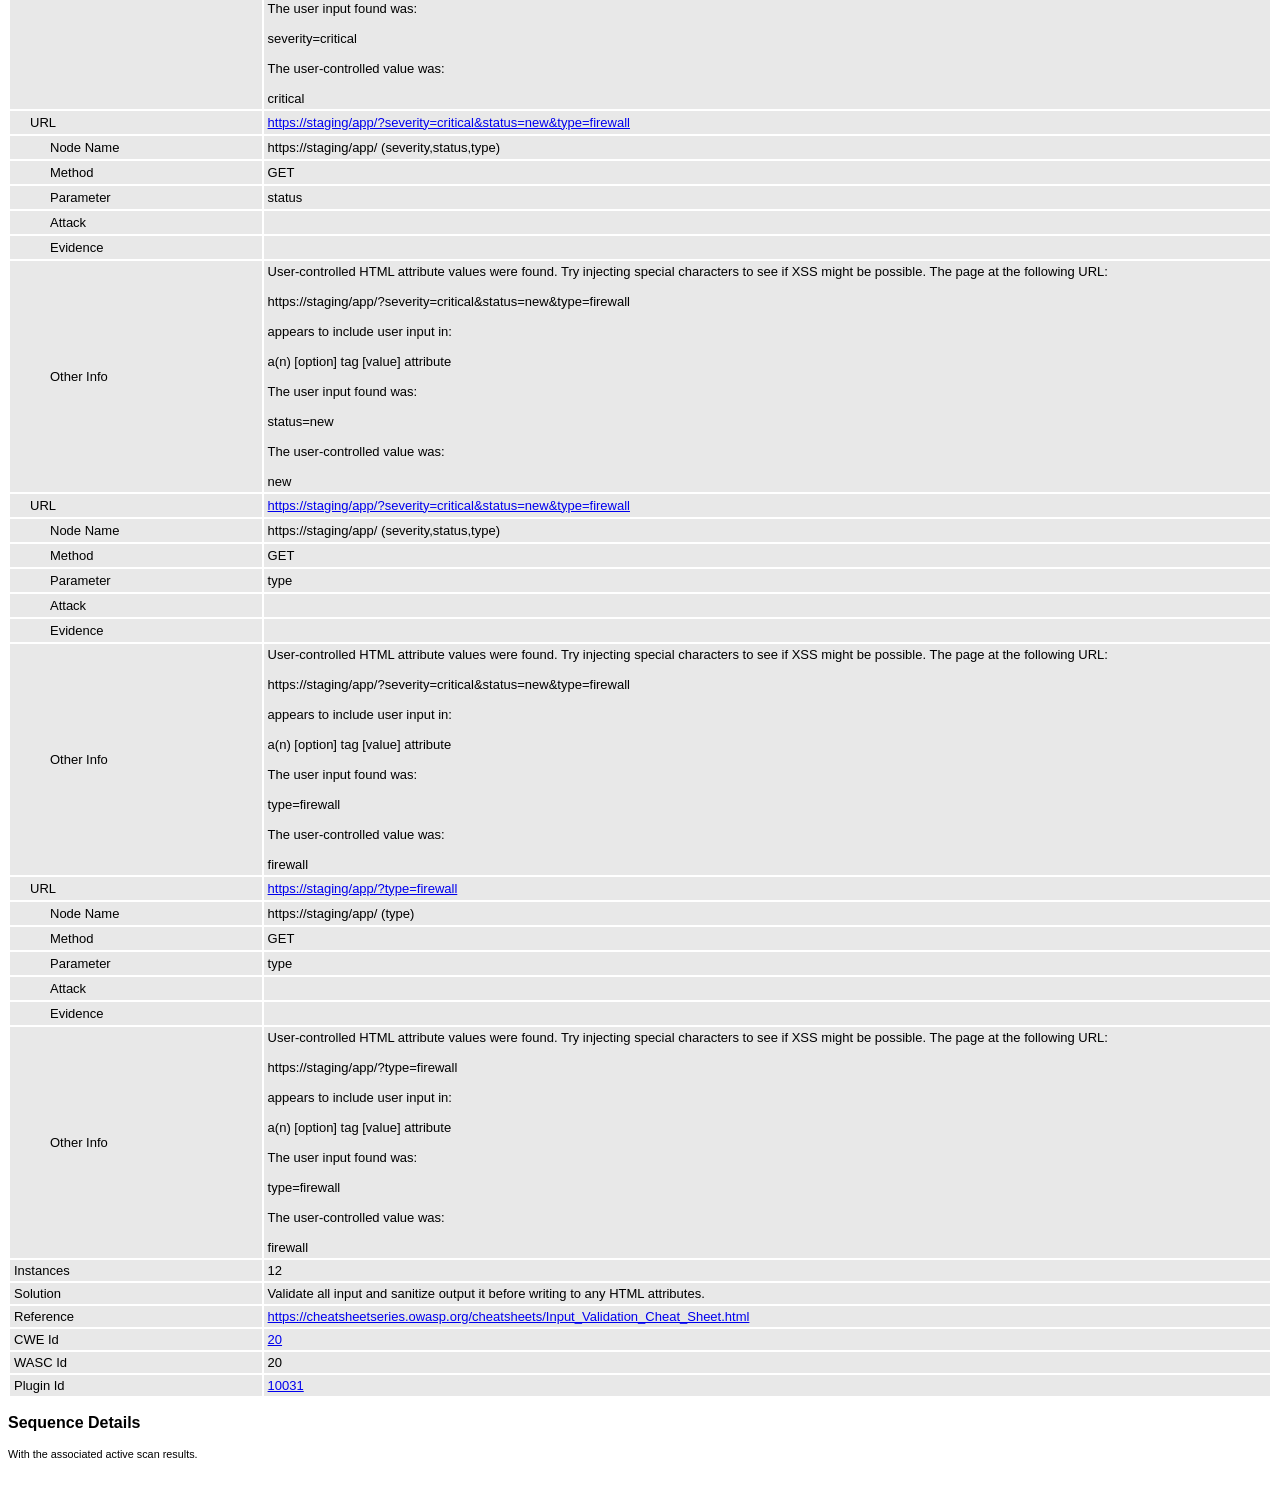
<file: docs/evidencias/antes/zap-antes.html>
<!DOCTYPE html>
<html>
<head>
<META http-equiv="Content-Type" content="text/html; charset=UTF-8" />
<title>ZAP Scanning Report</title>
<style type="text/css">
body {
	font-family: "Helvetica Neue", Helvetica, Arial, sans-serif;
	color: #000;
	font-size: 13px;
}

h1 {
	text-align: center;
	font-weight: bold;
	font-size: 32px
}

h3 {
	font-size: 16px;
}

table {
	border: none;
	font-size: 13px;
}

td, th {
	padding: 3px 4px;
	word-break: break-word;
}

th {
	font-weight: bold;
	background-color: #666666;
}

td {
	background-color: #e8e8e8;
}

.spacer {
	margin: 10px;
}

.spacer-lg {
	margin: 40px;
}

.indent1 {
	padding: 4px 20px;
}

.indent2 {
	padding: 4px 40px;
}

.risk-3 {
	background-color: red;
	color: #FFF;
}

.risk-2 {
	background-color: orange;
	color: #FFF;
}

.risk-1 {
	background-color: yellow;
	color: #000;
}

.risk-0 {
	background-color: blue;
	color: #FFF;
}

.risk--1 {
	background-color: green;
	color: #FFF;
}

.summary {
	width: 45%;
}

.summary th {
	color: #FFF;
}

.summary100 {
	width: 100%;
}

.summary80 {
	width: 80%;
}

.tdconstrainer {
	width: 9.1%;
	padding: 0
}

.alerts {
	width: 75%;
}

.alerts th {
	color: #FFF;
}

.results {
	width: 100%;
}

.results th {
	text-align: left;
}

.left-header {
	display: inline-block;
}

.pass {
	background: green;
	color: white
}

.pass::before {
	content: '\2714';
	color: white
}

.fail {
	background: red;
	color: white
}

.fail::before {
	content: '\2716';
	color: white
}

.alert-3b::before {
	content: '\2691';
	color: red
}

.alert-2b::before {
	content: '\2691 ';
	color: orange
}

.alert-1b::before {
	content: '\2691';
	color: yellow
}

.alert-0b::before {
	content: '\2691';
	color: blue
}

.alert-3a::after {
	content: '\2691';
	color: red
}

.alert-2a::after {
	content: '\2691 ';
	color: orange
}

.alert-1a::after {
	content: '\2691';
	color: yellow
}

.alert-0a::after {
	content: '\2691';
	color: blue
}

.lm2 {
	margin-left: 2em;
}

.smallnote {
	font-size: 0.75em
}

.alwayswhite {
	color: white
}

.script-diagnostic-screenshot {
	display: block;
	max-width: 100%;
	height: auto;
}
</style>
</head>
<body>
	<h1>
		<!-- The ZAP by Checkmark Logo -->
		<img
			src="[data-uri]"
			alt="" />
		ZAP Scanning Report
	</h1>
	<p />
	

	<h2>
		
		Site: https://staging
		
	</h2>

	<h3>
		Generated on Wed, 28 Oct 2026 23:30:36
	</h3>

	<h3>
		ZAP Version: 2.17.0
	</h3>

	<h4>
		ZAP by <a href="https://checkmarx.com/">Checkmarx</a>
	</h4>

	
		<h3 class="left-header">Summary of Alerts</h3>
		<table class="summary">
			<tr>
				<th width="45%"
					height="24">Risk Level</th>
				<th width="55%"
					align="center">Number of Alerts</th>
			</tr>
			<tr>
				<td class="risk-3">
					<div>High</div>
				</td>
				<td align="center">
					<div>0</div>
				</td>
			</tr>
			<tr>
				<td class="risk-2">
					<div>Medium</div>
				</td>
				<td align="center">
					<div>2</div>
				</td>
			</tr>
			<tr>
				<td class="risk-1">
					<div>Low</div>
				</td>
				<td align="center">
					<div>0</div>
				</td>
			</tr>
			<tr>
				<td class="risk-0">
					<div>Informational</div>
				</td>
				<td align="center">
					<div>7</div>
				</td>
			</tr>
			<tr>
				<td class="risk--1">
					<div>				False Positives:</div>
				</td>
				<td align="center">
					<div>0</div>
				</td>
			</tr>
		</table>
		<div class="spacer-lg"></div>
	
	
	
		<h3 class="left-header">Insights</h3>
		
		<table class="summary100">
			<tr>
				<th height="24">Level</th>
				<th>Reason</th>
				<th>Site</th>
				<th>Description</th>
				<th>Statistic</th>
			</tr>
			
				<tr>
				<td class="risk-1">
					<div>Low</div>
				</td>
				<td>
					<div>Warning</div>
				</td>
				<td>
					<div></div>
				</td>
				<td>
					<div>ZAP errors logged - see the zap.log file for details</div>
				</td>
				<td align="center">
					<div>1   </div>
				</td>
				</tr>
			
				<tr>
				<td class="risk-1">
					<div>Low</div>
				</td>
				<td>
					<div>Warning</div>
				</td>
				<td>
					<div></div>
				</td>
				<td>
					<div>ZAP warnings logged - see the zap.log file for details</div>
				</td>
				<td align="center">
					<div>1   </div>
				</td>
				</tr>
			
				<tr>
				<td class="risk-0">
					<div>Info</div>
				</td>
				<td>
					<div>Informational</div>
				</td>
				<td>
					<div>https://staging</div>
				</td>
				<td>
					<div>Percentage of responses with status code 2xx</div>
				</td>
				<td align="center">
					<div>50 %</div>
				</td>
				</tr>
			
				<tr>
				<td class="risk-0">
					<div>Info</div>
				</td>
				<td>
					<div>Informational</div>
				</td>
				<td>
					<div>https://staging</div>
				</td>
				<td>
					<div>Percentage of responses with status code 3xx</div>
				</td>
				<td align="center">
					<div>8 %</div>
				</td>
				</tr>
			
				<tr>
				<td class="risk-0">
					<div>Info</div>
				</td>
				<td>
					<div>Informational</div>
				</td>
				<td>
					<div>https://staging</div>
				</td>
				<td>
					<div>Percentage of responses with status code 4xx</div>
				</td>
				<td align="center">
					<div>41 %</div>
				</td>
				</tr>
			
				<tr>
				<td class="risk-0">
					<div>Info</div>
				</td>
				<td>
					<div>Informational</div>
				</td>
				<td>
					<div>https://staging</div>
				</td>
				<td>
					<div>Percentage of endpoints with content type application/javascript</div>
				</td>
				<td align="center">
					<div>4 %</div>
				</td>
				</tr>
			
				<tr>
				<td class="risk-0">
					<div>Info</div>
				</td>
				<td>
					<div>Informational</div>
				</td>
				<td>
					<div>https://staging</div>
				</td>
				<td>
					<div>Percentage of endpoints with content type application/json</div>
				</td>
				<td align="center">
					<div>45 %</div>
				</td>
				</tr>
			
				<tr>
				<td class="risk-0">
					<div>Info</div>
				</td>
				<td>
					<div>Informational</div>
				</td>
				<td>
					<div>https://staging</div>
				</td>
				<td>
					<div>Percentage of endpoints with content type text/css</div>
				</td>
				<td align="center">
					<div>4 %</div>
				</td>
				</tr>
			
				<tr>
				<td class="risk-0">
					<div>Info</div>
				</td>
				<td>
					<div>Informational</div>
				</td>
				<td>
					<div>https://staging</div>
				</td>
				<td>
					<div>Percentage of endpoints with content type text/html</div>
				</td>
				<td align="center">
					<div>45 %</div>
				</td>
				</tr>
			
				<tr>
				<td class="risk-0">
					<div>Info</div>
				</td>
				<td>
					<div>Informational</div>
				</td>
				<td>
					<div>https://staging</div>
				</td>
				<td>
					<div>Percentage of endpoints with method GET</div>
				</td>
				<td align="center">
					<div>63 %</div>
				</td>
				</tr>
			
				<tr>
				<td class="risk-0">
					<div>Info</div>
				</td>
				<td>
					<div>Informational</div>
				</td>
				<td>
					<div>https://staging</div>
				</td>
				<td>
					<div>Percentage of endpoints with method POST</div>
				</td>
				<td align="center">
					<div>36 %</div>
				</td>
				</tr>
			
				<tr>
				<td class="risk-0">
					<div>Info</div>
				</td>
				<td>
					<div>Informational</div>
				</td>
				<td>
					<div>https://staging</div>
				</td>
				<td>
					<div>Count of total endpoints</div>
				</td>
				<td align="center">
					<div>22   </div>
				</td>
				</tr>
			
		</table>
		<div class="spacer-lg"></div>
	

	

	
		
			<h3>Summary of Sequences</h3>
			<p class="smallnote">For each step: result (Pass/Fail) - risk (of highest alert(s) for the step, if any).</p>

			
				</table>
			
		
	</th:block>

	
		<h3>Alerts</h3>
		<table class="alerts">
			<tr>
				<th width="60%" height="24">Name</th>
				<th width="20%"
					align="center">Risk Level</th>
				<th width="20%"
					align="center">Number of Instances</th>
			</tr>
			<tr>
				<td><a href="#10202">Absence of Anti-CSRF Tokens</a></td>
				<td align="center" class="risk-2">Medium</td>
				
				<td align="center">Systemic</td>
				
				
			</tr>
			<tr>
				<td><a href="#10055">CSP: Failure to Define Directive with No Fallback</a></td>
				<td align="center" class="risk-2">Medium</td>
				
				
				<td align="center">1</td>
				
			</tr>
			<tr>
				<td><a href="#10111">Authentication Request Identified</a></td>
				<td align="center" class="risk-0">Informational</td>
				
				
				<td align="center">8</td>
				
			</tr>
			<tr>
				<td><a href="#10027">Information Disclosure - Suspicious Comments</a></td>
				<td align="center" class="risk-0">Informational</td>
				
				
				<td align="center">1</td>
				
			</tr>
			<tr>
				<td><a href="#10109">Modern Web Application</a></td>
				<td align="center" class="risk-0">Informational</td>
				
				<td align="center">Systemic</td>
				
				
			</tr>
			<tr>
				<td><a href="#10049">Non-Storable Content</a></td>
				<td align="center" class="risk-0">Informational</td>
				
				<td align="center">Systemic</td>
				
				
			</tr>
			<tr>
				<td><a href="#10015">Re-examine Cache-control Directives</a></td>
				<td align="center" class="risk-0">Informational</td>
				
				<td align="center">Systemic</td>
				
				
			</tr>
			<tr>
				<td><a href="#10049">Storable but Non-Cacheable Content</a></td>
				<td align="center" class="risk-0">Informational</td>
				
				
				<td align="center">4</td>
				
			</tr>
			<tr>
				<td><a href="#10031">User Controllable HTML Element Attribute (Potential XSS)</a></td>
				<td align="center" class="risk-0">Informational</td>
				
				
				<td align="center">12</td>
				
			</tr>
		</table>
		<div class="spacer-lg"></div>
	

	
		<h3>Alert Detail</h3>
		
			<table class="results">
				<tr height="24">
					<th width="20%" class="risk-2"><a
						id="10202"></a>
						<div>Medium</div></th>
					<th class="risk-2">Absence of Anti-CSRF Tokens</th>
				</tr>
				<tr>
					<td width="20%">Description</td>
					<td width="80%">
							<div>No Anti-CSRF tokens were found in a HTML submission form.</div>
							<br />
						
							<div>A cross-site request forgery is an attack that involves forcing a victim to send an HTTP request to a target destination without their knowledge or intent in order to perform an action as the victim. The underlying cause is application functionality using predictable URL/form actions in a repeatable way. The nature of the attack is that CSRF exploits the trust that a web site has for a user. By contrast, cross-site scripting (XSS) exploits the trust that a user has for a web site. Like XSS, CSRF attacks are not necessarily cross-site, but they can be. Cross-site request forgery is also known as CSRF, XSRF, one-click attack, session riding, confused deputy, and sea surf.</div>
							<br />
						
							<div>CSRF attacks are effective in a number of situations, including:</div>
							<br />
						
							<div>    * The victim has an active session on the target site.</div>
							<br />
						
							<div>    * The victim is authenticated via HTTP auth on the target site.</div>
							<br />
						
							<div>    * The victim is on the same local network as the target site.</div>
							<br />
						
							<div>CSRF has primarily been used to perform an action against a target site using the victim&#39;s privileges, but recent techniques have been discovered to disclose information by gaining access to the response. The risk of information disclosure is dramatically increased when the target site is vulnerable to XSS, because XSS can be used as a platform for CSRF, allowing the attack to operate within the bounds of the same-origin policy.</div>
							
						</td>
				</tr>
				<TR vAlign="top">
					<TD colspan="2"></TD>
				</TR>
				
					<tr>
						<td width="20%"
							class="indent1">URL</td>
						<td width="80%"><a href="https://staging/">https://staging/</a></td>
					</tr>
					<tr>
						<td width="20%"
							class="indent2">Node Name</td>
						<td width="80%">https://staging/</td>
					</tr>
					<tr>
						<td width="20%"
							class="indent2">Method</td>
						<td width="80%">GET</td>
					</tr>
					<tr>
						<td width="20%"
							class="indent2">Parameter</td>
						<td width="80%"></td>
					</tr>
					<tr>
						<td width="20%"
							class="indent2">Attack</td>
						<td width="80%"></td>
					</tr>
					<tr>
						<td width="20%"
							class="indent2">Evidence</td>
						<td width="80%">&lt;form id=&quot;login-form&quot; method=&quot;post&quot; autocomplete=&quot;on&quot;&gt;</td>
					</tr>
					<tr>
						<td width="20%"
							class="indent2">Other Info</td>
						<td width="80%">
							<div>No known Anti-CSRF token [anticsrf, CSRFToken, __RequestVerificationToken, csrfmiddlewaretoken, authenticity_token, OWASP_CSRFTOKEN, anoncsrf, csrf_token, _csrf, _csrfSecret, __csrf_magic, CSRF, _token, _csrf_token, _csrfToken] was found in the following HTML form: [Form 1: &quot;login-otp&quot; &quot;login-password&quot; &quot;login-username&quot; ].</div>
							
						</td>
					</tr>
				
					<tr>
						<td width="20%"
							class="indent1">URL</td>
						<td width="80%"><a href="https://staging/app/">https://staging/app/</a></td>
					</tr>
					<tr>
						<td width="20%"
							class="indent2">Node Name</td>
						<td width="80%">https://staging/app/</td>
					</tr>
					<tr>
						<td width="20%"
							class="indent2">Method</td>
						<td width="80%">GET</td>
					</tr>
					<tr>
						<td width="20%"
							class="indent2">Parameter</td>
						<td width="80%"></td>
					</tr>
					<tr>
						<td width="20%"
							class="indent2">Attack</td>
						<td width="80%"></td>
					</tr>
					<tr>
						<td width="20%"
							class="indent2">Evidence</td>
						<td width="80%">&lt;form id=&quot;login-form&quot; method=&quot;post&quot; autocomplete=&quot;on&quot;&gt;</td>
					</tr>
					<tr>
						<td width="20%"
							class="indent2">Other Info</td>
						<td width="80%">
							<div>No known Anti-CSRF token [anticsrf, CSRFToken, __RequestVerificationToken, csrfmiddlewaretoken, authenticity_token, OWASP_CSRFTOKEN, anoncsrf, csrf_token, _csrf, _csrfSecret, __csrf_magic, CSRF, _token, _csrf_token, _csrfToken] was found in the following HTML form: [Form 1: &quot;login-otp&quot; &quot;login-password&quot; &quot;login-username&quot; ].</div>
							
						</td>
					</tr>
				
					<tr>
						<td width="20%"
							class="indent1">URL</td>
						<td width="80%"><a href="https://staging/app/?note">https://staging/app/?note</a></td>
					</tr>
					<tr>
						<td width="20%"
							class="indent2">Node Name</td>
						<td width="80%">https://staging/app/ (note)</td>
					</tr>
					<tr>
						<td width="20%"
							class="indent2">Method</td>
						<td width="80%">GET</td>
					</tr>
					<tr>
						<td width="20%"
							class="indent2">Parameter</td>
						<td width="80%"></td>
					</tr>
					<tr>
						<td width="20%"
							class="indent2">Attack</td>
						<td width="80%"></td>
					</tr>
					<tr>
						<td width="20%"
							class="indent2">Evidence</td>
						<td width="80%">&lt;form id=&quot;login-form&quot; method=&quot;post&quot; autocomplete=&quot;on&quot;&gt;</td>
					</tr>
					<tr>
						<td width="20%"
							class="indent2">Other Info</td>
						<td width="80%">
							<div>No known Anti-CSRF token [anticsrf, CSRFToken, __RequestVerificationToken, csrfmiddlewaretoken, authenticity_token, OWASP_CSRFTOKEN, anoncsrf, csrf_token, _csrf, _csrfSecret, __csrf_magic, CSRF, _token, _csrf_token, _csrfToken] was found in the following HTML form: [Form 1: &quot;login-otp&quot; &quot;login-password&quot; &quot;login-username&quot; ].</div>
							
						</td>
					</tr>
				
					<tr>
						<td width="20%"
							class="indent1">URL</td>
						<td width="80%"><a href="https://staging/app/?severity=critical&amp;status=new">https://staging/app/?severity=critical&amp;status=new</a></td>
					</tr>
					<tr>
						<td width="20%"
							class="indent2">Node Name</td>
						<td width="80%">https://staging/app/ (severity,status)</td>
					</tr>
					<tr>
						<td width="20%"
							class="indent2">Method</td>
						<td width="80%">GET</td>
					</tr>
					<tr>
						<td width="20%"
							class="indent2">Parameter</td>
						<td width="80%"></td>
					</tr>
					<tr>
						<td width="20%"
							class="indent2">Attack</td>
						<td width="80%"></td>
					</tr>
					<tr>
						<td width="20%"
							class="indent2">Evidence</td>
						<td width="80%">&lt;form id=&quot;login-form&quot; method=&quot;post&quot; autocomplete=&quot;on&quot;&gt;</td>
					</tr>
					<tr>
						<td width="20%"
							class="indent2">Other Info</td>
						<td width="80%">
							<div>No known Anti-CSRF token [anticsrf, CSRFToken, __RequestVerificationToken, csrfmiddlewaretoken, authenticity_token, OWASP_CSRFTOKEN, anoncsrf, csrf_token, _csrf, _csrfSecret, __csrf_magic, CSRF, _token, _csrf_token, _csrfToken] was found in the following HTML form: [Form 1: &quot;login-otp&quot; &quot;login-password&quot; &quot;login-username&quot; ].</div>
							
						</td>
					</tr>
				
					<tr>
						<td width="20%"
							class="indent1">URL</td>
						<td width="80%"><a href="https://staging/app/?type=firewall">https://staging/app/?type=firewall</a></td>
					</tr>
					<tr>
						<td width="20%"
							class="indent2">Node Name</td>
						<td width="80%">https://staging/app/ (type)</td>
					</tr>
					<tr>
						<td width="20%"
							class="indent2">Method</td>
						<td width="80%">GET</td>
					</tr>
					<tr>
						<td width="20%"
							class="indent2">Parameter</td>
						<td width="80%"></td>
					</tr>
					<tr>
						<td width="20%"
							class="indent2">Attack</td>
						<td width="80%"></td>
					</tr>
					<tr>
						<td width="20%"
							class="indent2">Evidence</td>
						<td width="80%">&lt;form id=&quot;login-form&quot; method=&quot;post&quot; autocomplete=&quot;on&quot;&gt;</td>
					</tr>
					<tr>
						<td width="20%"
							class="indent2">Other Info</td>
						<td width="80%">
							<div>No known Anti-CSRF token [anticsrf, CSRFToken, __RequestVerificationToken, csrfmiddlewaretoken, authenticity_token, OWASP_CSRFTOKEN, anoncsrf, csrf_token, _csrf, _csrfSecret, __csrf_magic, CSRF, _token, _csrf_token, _csrfToken] was found in the following HTML form: [Form 1: &quot;login-otp&quot; &quot;login-password&quot; &quot;login-username&quot; ].</div>
							
						</td>
					</tr>
				
				<tr>
					<td width="20%">Instances</td>
					
					<td width="80%">Systemic</td>
					
					
				</tr>
				<tr>
					<td width="20%">Solution</td>
					<td width="80%">
							<div>Phase: Architecture and Design</div>
							<br />
						
							<div>Use a vetted library or framework that does not allow this weakness to occur or provides constructs that make this weakness easier to avoid.</div>
							<br />
						
							<div>For example, use anti-CSRF packages such as the OWASP CSRFGuard.</div>
							<br />
						
							<div>Phase: Implementation</div>
							<br />
						
							<div>Ensure that your application is free of cross-site scripting issues, because most CSRF defenses can be bypassed using attacker-controlled script.</div>
							<br />
						
							<div>Phase: Architecture and Design</div>
							<br />
						
							<div>Generate a unique nonce for each form, place the nonce into the form, and verify the nonce upon receipt of the form. Be sure that the nonce is not predictable (CWE-330).</div>
							<br />
						
							<div>Note that this can be bypassed using XSS.</div>
							<br />
						
							<div>Identify especially dangerous operations. When the user performs a dangerous operation, send a separate confirmation request to ensure that the user intended to perform that operation.</div>
							<br />
						
							<div>Note that this can be bypassed using XSS.</div>
							<br />
						
							<div>Use the ESAPI Session Management control.</div>
							<br />
						
							<div>This control includes a component for CSRF.</div>
							<br />
						
							<div>Do not use the GET method for any request that triggers a state change.</div>
							<br />
						
							<div>Phase: Implementation</div>
							<br />
						
							<div>Check the HTTP Referer header to see if the request originated from an expected page. This could break legitimate functionality, because users or proxies may have disabled sending the Referer for privacy reasons.</div>
							
						</td>
				</tr>
				<tr>
					<td width="20%">Reference</td>
					<td width="80%">
							<a href="https://cheatsheetseries.owasp.org/cheatsheets/Cross-Site_Request_Forgery_Prevention_Cheat_Sheet.html">https://cheatsheetseries.owasp.org/cheatsheets/Cross-Site_Request_Forgery_Prevention_Cheat_Sheet.html</a>
							<br />
						
							<a href="https://cwe.mitre.org/data/definitions/352.html">https://cwe.mitre.org/data/definitions/352.html</a>
							
						</td>
				</tr>
				<tr>
					<td width="20%">CWE Id</td>
					<td width="80%"><a
						href="https://cwe.mitre.org/data/definitions/352.html">352</a></td>
				</tr>
				<tr>
					<td width="20%">WASC Id</td>
					<td width="80%">9</td>
				</tr>
				<tr>
					<td width="20%">Plugin Id</td>
					<td width="80%"><a
						href="https://www.zaproxy.org/docs/alerts/10202/">10202</a></td>
				</tr>
			</table>
			<div class="spacer"></div>
		
			<table class="results">
				<tr height="24">
					<th width="20%" class="risk-2"><a
						id="10055"></a>
						<div>Medium</div></th>
					<th class="risk-2">CSP: Failure to Define Directive with No Fallback</th>
				</tr>
				<tr>
					<td width="20%">Description</td>
					<td width="80%">
							<div>The Content Security Policy fails to define one of the directives that has no fallback. Missing/excluding them is the same as allowing anything.</div>
							
						</td>
				</tr>
				<TR vAlign="top">
					<TD colspan="2"></TD>
				</TR>
				
					<tr>
						<td width="20%"
							class="indent1">URL</td>
						<td width="80%"><a href="https://staging/app">https://staging/app</a></td>
					</tr>
					<tr>
						<td width="20%"
							class="indent2">Node Name</td>
						<td width="80%">https://staging/app</td>
					</tr>
					<tr>
						<td width="20%"
							class="indent2">Method</td>
						<td width="80%">GET</td>
					</tr>
					<tr>
						<td width="20%"
							class="indent2">Parameter</td>
						<td width="80%">Content-Security-Policy</td>
					</tr>
					<tr>
						<td width="20%"
							class="indent2">Attack</td>
						<td width="80%"></td>
					</tr>
					<tr>
						<td width="20%"
							class="indent2">Evidence</td>
						<td width="80%">default-src &#39;none&#39;; frame-ancestors &#39;none&#39;</td>
					</tr>
					<tr>
						<td width="20%"
							class="indent2">Other Info</td>
						<td width="80%">
							<div>The directive(s): form-action is/are among the directives that do not fallback to default-src.</div>
							
						</td>
					</tr>
				
				<tr>
					<td width="20%">Instances</td>
					
					
					<td width="80%">1</td>
					
				</tr>
				<tr>
					<td width="20%">Solution</td>
					<td width="80%">
							<div>Ensure that your web server, application server, load balancer, etc. is properly configured to set the Content-Security-Policy header.</div>
							
						</td>
				</tr>
				<tr>
					<td width="20%">Reference</td>
					<td width="80%">
							<a href="https://www.w3.org/TR/CSP/">https://www.w3.org/TR/CSP/</a>
							<br />
						
							<a href="https://caniuse.com/#search=content+security+policy">https://caniuse.com/#search=content+security+policy</a>
							<br />
						
							<a href="https://content-security-policy.com/">https://content-security-policy.com/</a>
							<br />
						
							<a href="https://github.com/HtmlUnit/htmlunit-csp">https://github.com/HtmlUnit/htmlunit-csp</a>
							<br />
						
							<a href="https://web.dev/articles/csp#resource-options">https://web.dev/articles/csp#resource-options</a>
							
						</td>
				</tr>
				<tr>
					<td width="20%">CWE Id</td>
					<td width="80%"><a
						href="https://cwe.mitre.org/data/definitions/693.html">693</a></td>
				</tr>
				<tr>
					<td width="20%">WASC Id</td>
					<td width="80%">15</td>
				</tr>
				<tr>
					<td width="20%">Plugin Id</td>
					<td width="80%"><a
						href="https://www.zaproxy.org/docs/alerts/10055/">10055</a></td>
				</tr>
			</table>
			<div class="spacer"></div>
		
			<table class="results">
				<tr height="24">
					<th width="20%" class="risk-0"><a
						id="10111"></a>
						<div>Informational</div></th>
					<th class="risk-0">Authentication Request Identified</th>
				</tr>
				<tr>
					<td width="20%">Description</td>
					<td width="80%">
							<div>The given request has been identified as an authentication request. The &#39;Other Info&#39; field contains a set of key=value lines which identify any relevant fields. If the request is in a context which has an Authentication Method set to &quot;Auto-Detect&quot; then this rule will change the authentication to match the request identified.</div>
							
						</td>
				</tr>
				<TR vAlign="top">
					<TD colspan="2"></TD>
				</TR>
				
					<tr>
						<td width="20%"
							class="indent1">URL</td>
						<td width="80%"><a href="https://staging/app/">https://staging/app/</a></td>
					</tr>
					<tr>
						<td width="20%"
							class="indent2">Node Name</td>
						<td width="80%">https://staging/app/ ()(otp,password,username)</td>
					</tr>
					<tr>
						<td width="20%"
							class="indent2">Method</td>
						<td width="80%">POST</td>
					</tr>
					<tr>
						<td width="20%"
							class="indent2">Parameter</td>
						<td width="80%">username</td>
					</tr>
					<tr>
						<td width="20%"
							class="indent2">Attack</td>
						<td width="80%"></td>
					</tr>
					<tr>
						<td width="20%"
							class="indent2">Evidence</td>
						<td width="80%">password</td>
					</tr>
					<tr>
						<td width="20%"
							class="indent2">Other Info</td>
						<td width="80%">
							<div>userParam=username</div>
							<br />
						
							<div>userValue=ZAP</div>
							<br />
						
							<div>passwordParam=password</div>
							<br />
						
							<div>referer=https://staging/app/</div>
							
						</td>
					</tr>
				
					<tr>
						<td width="20%"
							class="indent1">URL</td>
						<td width="80%"><a href="https://staging/app/?note">https://staging/app/?note</a></td>
					</tr>
					<tr>
						<td width="20%"
							class="indent2">Node Name</td>
						<td width="80%">https://staging/app/ (note)(otp,password,username)</td>
					</tr>
					<tr>
						<td width="20%"
							class="indent2">Method</td>
						<td width="80%">POST</td>
					</tr>
					<tr>
						<td width="20%"
							class="indent2">Parameter</td>
						<td width="80%">username</td>
					</tr>
					<tr>
						<td width="20%"
							class="indent2">Attack</td>
						<td width="80%"></td>
					</tr>
					<tr>
						<td width="20%"
							class="indent2">Evidence</td>
						<td width="80%">password</td>
					</tr>
					<tr>
						<td width="20%"
							class="indent2">Other Info</td>
						<td width="80%">
							<div>userParam=username</div>
							<br />
						
							<div>userValue=ZAP</div>
							<br />
						
							<div>passwordParam=password</div>
							<br />
						
							<div>referer=https://staging/app/?note</div>
							
						</td>
					</tr>
				
					<tr>
						<td width="20%"
							class="indent1">URL</td>
						<td width="80%"><a href="https://staging/app/?note&amp;severity=critical&amp;status=new">https://staging/app/?note&amp;severity=critical&amp;status=new</a></td>
					</tr>
					<tr>
						<td width="20%"
							class="indent2">Node Name</td>
						<td width="80%">https://staging/app/ (note,severity,status)(otp,password,username)</td>
					</tr>
					<tr>
						<td width="20%"
							class="indent2">Method</td>
						<td width="80%">POST</td>
					</tr>
					<tr>
						<td width="20%"
							class="indent2">Parameter</td>
						<td width="80%">username</td>
					</tr>
					<tr>
						<td width="20%"
							class="indent2">Attack</td>
						<td width="80%"></td>
					</tr>
					<tr>
						<td width="20%"
							class="indent2">Evidence</td>
						<td width="80%">password</td>
					</tr>
					<tr>
						<td width="20%"
							class="indent2">Other Info</td>
						<td width="80%">
							<div>userParam=username</div>
							<br />
						
							<div>userValue=ZAP</div>
							<br />
						
							<div>passwordParam=password</div>
							<br />
						
							<div>referer=https://staging/app/?note&amp;severity=critical&amp;status=new</div>
							
						</td>
					</tr>
				
					<tr>
						<td width="20%"
							class="indent1">URL</td>
						<td width="80%"><a href="https://staging/app/?note&amp;severity=critical&amp;status=new&amp;type=firewall">https://staging/app/?note&amp;severity=critical&amp;status=new&amp;type=firewall</a></td>
					</tr>
					<tr>
						<td width="20%"
							class="indent2">Node Name</td>
						<td width="80%">https://staging/app/ (note,severity,status,type)(otp,password,username)</td>
					</tr>
					<tr>
						<td width="20%"
							class="indent2">Method</td>
						<td width="80%">POST</td>
					</tr>
					<tr>
						<td width="20%"
							class="indent2">Parameter</td>
						<td width="80%">username</td>
					</tr>
					<tr>
						<td width="20%"
							class="indent2">Attack</td>
						<td width="80%"></td>
					</tr>
					<tr>
						<td width="20%"
							class="indent2">Evidence</td>
						<td width="80%">password</td>
					</tr>
					<tr>
						<td width="20%"
							class="indent2">Other Info</td>
						<td width="80%">
							<div>userParam=username</div>
							<br />
						
							<div>userValue=ZAP</div>
							<br />
						
							<div>passwordParam=password</div>
							<br />
						
							<div>referer=https://staging/app/?note&amp;severity=critical&amp;status=new&amp;type=firewall</div>
							
						</td>
					</tr>
				
					<tr>
						<td width="20%"
							class="indent1">URL</td>
						<td width="80%"><a href="https://staging/app/?note&amp;type=firewall">https://staging/app/?note&amp;type=firewall</a></td>
					</tr>
					<tr>
						<td width="20%"
							class="indent2">Node Name</td>
						<td width="80%">https://staging/app/ (note,type)(otp,password,username)</td>
					</tr>
					<tr>
						<td width="20%"
							class="indent2">Method</td>
						<td width="80%">POST</td>
					</tr>
					<tr>
						<td width="20%"
							class="indent2">Parameter</td>
						<td width="80%">username</td>
					</tr>
					<tr>
						<td width="20%"
							class="indent2">Attack</td>
						<td width="80%"></td>
					</tr>
					<tr>
						<td width="20%"
							class="indent2">Evidence</td>
						<td width="80%">password</td>
					</tr>
					<tr>
						<td width="20%"
							class="indent2">Other Info</td>
						<td width="80%">
							<div>userParam=username</div>
							<br />
						
							<div>userValue=ZAP</div>
							<br />
						
							<div>passwordParam=password</div>
							<br />
						
							<div>referer=https://staging/app/?note&amp;type=firewall</div>
							
						</td>
					</tr>
				
					<tr>
						<td width="20%"
							class="indent1">URL</td>
						<td width="80%"><a href="https://staging/app/?severity=critical&amp;status=new">https://staging/app/?severity=critical&amp;status=new</a></td>
					</tr>
					<tr>
						<td width="20%"
							class="indent2">Node Name</td>
						<td width="80%">https://staging/app/ (severity,status)(otp,password,username)</td>
					</tr>
					<tr>
						<td width="20%"
							class="indent2">Method</td>
						<td width="80%">POST</td>
					</tr>
					<tr>
						<td width="20%"
							class="indent2">Parameter</td>
						<td width="80%">username</td>
					</tr>
					<tr>
						<td width="20%"
							class="indent2">Attack</td>
						<td width="80%"></td>
					</tr>
					<tr>
						<td width="20%"
							class="indent2">Evidence</td>
						<td width="80%">password</td>
					</tr>
					<tr>
						<td width="20%"
							class="indent2">Other Info</td>
						<td width="80%">
							<div>userParam=username</div>
							<br />
						
							<div>userValue=ZAP</div>
							<br />
						
							<div>passwordParam=password</div>
							<br />
						
							<div>referer=https://staging/app/?severity=critical&amp;status=new</div>
							
						</td>
					</tr>
				
					<tr>
						<td width="20%"
							class="indent1">URL</td>
						<td width="80%"><a href="https://staging/app/?severity=critical&amp;status=new&amp;type=firewall">https://staging/app/?severity=critical&amp;status=new&amp;type=firewall</a></td>
					</tr>
					<tr>
						<td width="20%"
							class="indent2">Node Name</td>
						<td width="80%">https://staging/app/ (severity,status,type)(otp,password,username)</td>
					</tr>
					<tr>
						<td width="20%"
							class="indent2">Method</td>
						<td width="80%">POST</td>
					</tr>
					<tr>
						<td width="20%"
							class="indent2">Parameter</td>
						<td width="80%">username</td>
					</tr>
					<tr>
						<td width="20%"
							class="indent2">Attack</td>
						<td width="80%"></td>
					</tr>
					<tr>
						<td width="20%"
							class="indent2">Evidence</td>
						<td width="80%">password</td>
					</tr>
					<tr>
						<td width="20%"
							class="indent2">Other Info</td>
						<td width="80%">
							<div>userParam=username</div>
							<br />
						
							<div>userValue=ZAP</div>
							<br />
						
							<div>passwordParam=password</div>
							<br />
						
							<div>referer=https://staging/app/?severity=critical&amp;status=new&amp;type=firewall</div>
							
						</td>
					</tr>
				
					<tr>
						<td width="20%"
							class="indent1">URL</td>
						<td width="80%"><a href="https://staging/app/?type=firewall">https://staging/app/?type=firewall</a></td>
					</tr>
					<tr>
						<td width="20%"
							class="indent2">Node Name</td>
						<td width="80%">https://staging/app/ (type)(otp,password,username)</td>
					</tr>
					<tr>
						<td width="20%"
							class="indent2">Method</td>
						<td width="80%">POST</td>
					</tr>
					<tr>
						<td width="20%"
							class="indent2">Parameter</td>
						<td width="80%">username</td>
					</tr>
					<tr>
						<td width="20%"
							class="indent2">Attack</td>
						<td width="80%"></td>
					</tr>
					<tr>
						<td width="20%"
							class="indent2">Evidence</td>
						<td width="80%">password</td>
					</tr>
					<tr>
						<td width="20%"
							class="indent2">Other Info</td>
						<td width="80%">
							<div>userParam=username</div>
							<br />
						
							<div>userValue=ZAP</div>
							<br />
						
							<div>passwordParam=password</div>
							<br />
						
							<div>referer=https://staging/app/?type=firewall</div>
							
						</td>
					</tr>
				
				<tr>
					<td width="20%">Instances</td>
					
					
					<td width="80%">8</td>
					
				</tr>
				<tr>
					<td width="20%">Solution</td>
					<td width="80%">
							<div>This is an informational alert rather than a vulnerability and so there is nothing to fix.</div>
							
						</td>
				</tr>
				<tr>
					<td width="20%">Reference</td>
					<td width="80%">
							<a href="https://www.zaproxy.org/docs/desktop/addons/authentication-helper/auth-req-id/">https://www.zaproxy.org/docs/desktop/addons/authentication-helper/auth-req-id/</a>
							
						</td>
				</tr>
				<tr>
					<td width="20%">CWE Id</td>
					<td width="80%"></td>
				</tr>
				<tr>
					<td width="20%">WASC Id</td>
					<td width="80%"></td>
				</tr>
				<tr>
					<td width="20%">Plugin Id</td>
					<td width="80%"><a
						href="https://www.zaproxy.org/docs/alerts/10111/">10111</a></td>
				</tr>
			</table>
			<div class="spacer"></div>
		
			<table class="results">
				<tr height="24">
					<th width="20%" class="risk-0"><a
						id="10027"></a>
						<div>Informational</div></th>
					<th class="risk-0">Information Disclosure - Suspicious Comments</th>
				</tr>
				<tr>
					<td width="20%">Description</td>
					<td width="80%">
							<div>The response appears to contain suspicious comments which may help an attacker.</div>
							
						</td>
				</tr>
				<TR vAlign="top">
					<TD colspan="2"></TD>
				</TR>
				
					<tr>
						<td width="20%"
							class="indent1">URL</td>
						<td width="80%"><a href="https://staging/app/app.js">https://staging/app/app.js</a></td>
					</tr>
					<tr>
						<td width="20%"
							class="indent2">Node Name</td>
						<td width="80%">https://staging/app/app.js</td>
					</tr>
					<tr>
						<td width="20%"
							class="indent2">Method</td>
						<td width="80%">GET</td>
					</tr>
					<tr>
						<td width="20%"
							class="indent2">Parameter</td>
						<td width="80%"></td>
					</tr>
					<tr>
						<td width="20%"
							class="indent2">Attack</td>
						<td width="80%"></td>
					</tr>
					<tr>
						<td width="20%"
							class="indent2">Evidence</td>
						<td width="80%">ertas e inventario. Todo el contenido que vi</td>
					</tr>
					<tr>
						<td width="20%"
							class="indent2">Other Info</td>
						<td width="80%">
							<div>The following pattern was used: \bTODO\b and was detected in likely comment: &quot;// Consola del analista: vistas de login, alertas e inventario. Todo el contenido que viene de la API&quot;, see evidence field for the suspicious comment/snippet.</div>
							
						</td>
					</tr>
				
				<tr>
					<td width="20%">Instances</td>
					
					
					<td width="80%">1</td>
					
				</tr>
				<tr>
					<td width="20%">Solution</td>
					<td width="80%">
							<div>Remove all comments that return information that may help an attacker and fix any underlying problems they refer to.</div>
							
						</td>
				</tr>
				<tr>
					<td width="20%">Reference</td>
					<td width="80%"></td>
				</tr>
				<tr>
					<td width="20%">CWE Id</td>
					<td width="80%"><a
						href="https://cwe.mitre.org/data/definitions/615.html">615</a></td>
				</tr>
				<tr>
					<td width="20%">WASC Id</td>
					<td width="80%">13</td>
				</tr>
				<tr>
					<td width="20%">Plugin Id</td>
					<td width="80%"><a
						href="https://www.zaproxy.org/docs/alerts/10027/">10027</a></td>
				</tr>
			</table>
			<div class="spacer"></div>
		
			<table class="results">
				<tr height="24">
					<th width="20%" class="risk-0"><a
						id="10109"></a>
						<div>Informational</div></th>
					<th class="risk-0">Modern Web Application</th>
				</tr>
				<tr>
					<td width="20%">Description</td>
					<td width="80%">
							<div>The application appears to be a modern web application. If you need to explore it automatically then the Client Spider may well be more effective than the standard one.</div>
							
						</td>
				</tr>
				<TR vAlign="top">
					<TD colspan="2"></TD>
				</TR>
				
					<tr>
						<td width="20%"
							class="indent1">URL</td>
						<td width="80%"><a href="https://staging/">https://staging/</a></td>
					</tr>
					<tr>
						<td width="20%"
							class="indent2">Node Name</td>
						<td width="80%">https://staging/</td>
					</tr>
					<tr>
						<td width="20%"
							class="indent2">Method</td>
						<td width="80%">GET</td>
					</tr>
					<tr>
						<td width="20%"
							class="indent2">Parameter</td>
						<td width="80%"></td>
					</tr>
					<tr>
						<td width="20%"
							class="indent2">Attack</td>
						<td width="80%"></td>
					</tr>
					<tr>
						<td width="20%"
							class="indent2">Evidence</td>
						<td width="80%">&lt;script type=&quot;module&quot; src=&quot;app.js&quot;&gt;&lt;/script&gt;</td>
					</tr>
					<tr>
						<td width="20%"
							class="indent2">Other Info</td>
						<td width="80%">
							<div>No links have been found while there are scripts, which is an indication that this is a modern web application.</div>
							
						</td>
					</tr>
				
					<tr>
						<td width="20%"
							class="indent1">URL</td>
						<td width="80%"><a href="https://staging/app/">https://staging/app/</a></td>
					</tr>
					<tr>
						<td width="20%"
							class="indent2">Node Name</td>
						<td width="80%">https://staging/app/</td>
					</tr>
					<tr>
						<td width="20%"
							class="indent2">Method</td>
						<td width="80%">GET</td>
					</tr>
					<tr>
						<td width="20%"
							class="indent2">Parameter</td>
						<td width="80%"></td>
					</tr>
					<tr>
						<td width="20%"
							class="indent2">Attack</td>
						<td width="80%"></td>
					</tr>
					<tr>
						<td width="20%"
							class="indent2">Evidence</td>
						<td width="80%">&lt;script type=&quot;module&quot; src=&quot;app.js&quot;&gt;&lt;/script&gt;</td>
					</tr>
					<tr>
						<td width="20%"
							class="indent2">Other Info</td>
						<td width="80%">
							<div>No links have been found while there are scripts, which is an indication that this is a modern web application.</div>
							
						</td>
					</tr>
				
					<tr>
						<td width="20%"
							class="indent1">URL</td>
						<td width="80%"><a href="https://staging/app/?note">https://staging/app/?note</a></td>
					</tr>
					<tr>
						<td width="20%"
							class="indent2">Node Name</td>
						<td width="80%">https://staging/app/ (note)</td>
					</tr>
					<tr>
						<td width="20%"
							class="indent2">Method</td>
						<td width="80%">GET</td>
					</tr>
					<tr>
						<td width="20%"
							class="indent2">Parameter</td>
						<td width="80%"></td>
					</tr>
					<tr>
						<td width="20%"
							class="indent2">Attack</td>
						<td width="80%"></td>
					</tr>
					<tr>
						<td width="20%"
							class="indent2">Evidence</td>
						<td width="80%">&lt;script type=&quot;module&quot; src=&quot;app.js&quot;&gt;&lt;/script&gt;</td>
					</tr>
					<tr>
						<td width="20%"
							class="indent2">Other Info</td>
						<td width="80%">
							<div>No links have been found while there are scripts, which is an indication that this is a modern web application.</div>
							
						</td>
					</tr>
				
					<tr>
						<td width="20%"
							class="indent1">URL</td>
						<td width="80%"><a href="https://staging/app/?severity=critical&amp;status=new">https://staging/app/?severity=critical&amp;status=new</a></td>
					</tr>
					<tr>
						<td width="20%"
							class="indent2">Node Name</td>
						<td width="80%">https://staging/app/ (severity,status)</td>
					</tr>
					<tr>
						<td width="20%"
							class="indent2">Method</td>
						<td width="80%">GET</td>
					</tr>
					<tr>
						<td width="20%"
							class="indent2">Parameter</td>
						<td width="80%"></td>
					</tr>
					<tr>
						<td width="20%"
							class="indent2">Attack</td>
						<td width="80%"></td>
					</tr>
					<tr>
						<td width="20%"
							class="indent2">Evidence</td>
						<td width="80%">&lt;script type=&quot;module&quot; src=&quot;app.js&quot;&gt;&lt;/script&gt;</td>
					</tr>
					<tr>
						<td width="20%"
							class="indent2">Other Info</td>
						<td width="80%">
							<div>No links have been found while there are scripts, which is an indication that this is a modern web application.</div>
							
						</td>
					</tr>
				
					<tr>
						<td width="20%"
							class="indent1">URL</td>
						<td width="80%"><a href="https://staging/app/?type=firewall">https://staging/app/?type=firewall</a></td>
					</tr>
					<tr>
						<td width="20%"
							class="indent2">Node Name</td>
						<td width="80%">https://staging/app/ (type)</td>
					</tr>
					<tr>
						<td width="20%"
							class="indent2">Method</td>
						<td width="80%">GET</td>
					</tr>
					<tr>
						<td width="20%"
							class="indent2">Parameter</td>
						<td width="80%"></td>
					</tr>
					<tr>
						<td width="20%"
							class="indent2">Attack</td>
						<td width="80%"></td>
					</tr>
					<tr>
						<td width="20%"
							class="indent2">Evidence</td>
						<td width="80%">&lt;script type=&quot;module&quot; src=&quot;app.js&quot;&gt;&lt;/script&gt;</td>
					</tr>
					<tr>
						<td width="20%"
							class="indent2">Other Info</td>
						<td width="80%">
							<div>No links have been found while there are scripts, which is an indication that this is a modern web application.</div>
							
						</td>
					</tr>
				
				<tr>
					<td width="20%">Instances</td>
					
					<td width="80%">Systemic</td>
					
					
				</tr>
				<tr>
					<td width="20%">Solution</td>
					<td width="80%">
							<div>This is an informational alert and so no changes are required.</div>
							
						</td>
				</tr>
				<tr>
					<td width="20%">Reference</td>
					<td width="80%"></td>
				</tr>
				<tr>
					<td width="20%">CWE Id</td>
					<td width="80%"></td>
				</tr>
				<tr>
					<td width="20%">WASC Id</td>
					<td width="80%"></td>
				</tr>
				<tr>
					<td width="20%">Plugin Id</td>
					<td width="80%"><a
						href="https://www.zaproxy.org/docs/alerts/10109/">10109</a></td>
				</tr>
			</table>
			<div class="spacer"></div>
		
			<table class="results">
				<tr height="24">
					<th width="20%" class="risk-0"><a
						id="10049"></a>
						<div>Informational</div></th>
					<th class="risk-0">Non-Storable Content</th>
				</tr>
				<tr>
					<td width="20%">Description</td>
					<td width="80%">
							<div>The response contents are not storable by caching components such as proxy servers. If the response does not contain sensitive, personal or user-specific information, it may benefit from being stored and cached, to improve performance.</div>
							
						</td>
				</tr>
				<TR vAlign="top">
					<TD colspan="2"></TD>
				</TR>
				
					<tr>
						<td width="20%"
							class="indent1">URL</td>
						<td width="80%"><a href="https://staging/">https://staging/</a></td>
					</tr>
					<tr>
						<td width="20%"
							class="indent2">Node Name</td>
						<td width="80%">https://staging/</td>
					</tr>
					<tr>
						<td width="20%"
							class="indent2">Method</td>
						<td width="80%">GET</td>
					</tr>
					<tr>
						<td width="20%"
							class="indent2">Parameter</td>
						<td width="80%"></td>
					</tr>
					<tr>
						<td width="20%"
							class="indent2">Attack</td>
						<td width="80%"></td>
					</tr>
					<tr>
						<td width="20%"
							class="indent2">Evidence</td>
						<td width="80%">no-store</td>
					</tr>
					<tr>
						<td width="20%"
							class="indent2">Other Info</td>
						<td width="80%"></td>
					</tr>
				
					<tr>
						<td width="20%"
							class="indent1">URL</td>
						<td width="80%"><a href="https://staging/app">https://staging/app</a></td>
					</tr>
					<tr>
						<td width="20%"
							class="indent2">Node Name</td>
						<td width="80%">https://staging/app</td>
					</tr>
					<tr>
						<td width="20%"
							class="indent2">Method</td>
						<td width="80%">GET</td>
					</tr>
					<tr>
						<td width="20%"
							class="indent2">Parameter</td>
						<td width="80%"></td>
					</tr>
					<tr>
						<td width="20%"
							class="indent2">Attack</td>
						<td width="80%"></td>
					</tr>
					<tr>
						<td width="20%"
							class="indent2">Evidence</td>
						<td width="80%">no-store</td>
					</tr>
					<tr>
						<td width="20%"
							class="indent2">Other Info</td>
						<td width="80%"></td>
					</tr>
				
					<tr>
						<td width="20%"
							class="indent1">URL</td>
						<td width="80%"><a href="https://staging/robots.txt">https://staging/robots.txt</a></td>
					</tr>
					<tr>
						<td width="20%"
							class="indent2">Node Name</td>
						<td width="80%">https://staging/robots.txt</td>
					</tr>
					<tr>
						<td width="20%"
							class="indent2">Method</td>
						<td width="80%">GET</td>
					</tr>
					<tr>
						<td width="20%"
							class="indent2">Parameter</td>
						<td width="80%"></td>
					</tr>
					<tr>
						<td width="20%"
							class="indent2">Attack</td>
						<td width="80%"></td>
					</tr>
					<tr>
						<td width="20%"
							class="indent2">Evidence</td>
						<td width="80%">no-store</td>
					</tr>
					<tr>
						<td width="20%"
							class="indent2">Other Info</td>
						<td width="80%"></td>
					</tr>
				
					<tr>
						<td width="20%"
							class="indent1">URL</td>
						<td width="80%"><a href="https://staging/sitemap.xml">https://staging/sitemap.xml</a></td>
					</tr>
					<tr>
						<td width="20%"
							class="indent2">Node Name</td>
						<td width="80%">https://staging/sitemap.xml</td>
					</tr>
					<tr>
						<td width="20%"
							class="indent2">Method</td>
						<td width="80%">GET</td>
					</tr>
					<tr>
						<td width="20%"
							class="indent2">Parameter</td>
						<td width="80%"></td>
					</tr>
					<tr>
						<td width="20%"
							class="indent2">Attack</td>
						<td width="80%"></td>
					</tr>
					<tr>
						<td width="20%"
							class="indent2">Evidence</td>
						<td width="80%">no-store</td>
					</tr>
					<tr>
						<td width="20%"
							class="indent2">Other Info</td>
						<td width="80%"></td>
					</tr>
				
					<tr>
						<td width="20%"
							class="indent1">URL</td>
						<td width="80%"><a href="https://staging/app/">https://staging/app/</a></td>
					</tr>
					<tr>
						<td width="20%"
							class="indent2">Node Name</td>
						<td width="80%">https://staging/app/ ()(otp,password,username)</td>
					</tr>
					<tr>
						<td width="20%"
							class="indent2">Method</td>
						<td width="80%">POST</td>
					</tr>
					<tr>
						<td width="20%"
							class="indent2">Parameter</td>
						<td width="80%"></td>
					</tr>
					<tr>
						<td width="20%"
							class="indent2">Attack</td>
						<td width="80%"></td>
					</tr>
					<tr>
						<td width="20%"
							class="indent2">Evidence</td>
						<td width="80%">no-store</td>
					</tr>
					<tr>
						<td width="20%"
							class="indent2">Other Info</td>
						<td width="80%"></td>
					</tr>
				
				<tr>
					<td width="20%">Instances</td>
					
					<td width="80%">Systemic</td>
					
					
				</tr>
				<tr>
					<td width="20%">Solution</td>
					<td width="80%">
							<div>The content may be marked as storable by ensuring that the following conditions are satisfied:</div>
							<br />
						
							<div>The request method must be understood by the cache and defined as being cacheable (&quot;GET&quot;, &quot;HEAD&quot;, and &quot;POST&quot; are currently defined as cacheable)</div>
							<br />
						
							<div>The response status code must be understood by the cache (one of the 1XX, 2XX, 3XX, 4XX, or 5XX response classes are generally understood)</div>
							<br />
						
							<div>The &quot;no-store&quot; cache directive must not appear in the request or response header fields</div>
							<br />
						
							<div>For caching by &quot;shared&quot; caches such as &quot;proxy&quot; caches, the &quot;private&quot; response directive must not appear in the response</div>
							<br />
						
							<div>For caching by &quot;shared&quot; caches such as &quot;proxy&quot; caches, the &quot;Authorization&quot; header field must not appear in the request, unless the response explicitly allows it (using one of the &quot;must-revalidate&quot;, &quot;public&quot;, or &quot;s-maxage&quot; Cache-Control response directives)</div>
							<br />
						
							<div>In addition to the conditions above, at least one of the following conditions must also be satisfied by the response:</div>
							<br />
						
							<div>It must contain an &quot;Expires&quot; header field</div>
							<br />
						
							<div>It must contain a &quot;max-age&quot; response directive</div>
							<br />
						
							<div>For &quot;shared&quot; caches such as &quot;proxy&quot; caches, it must contain a &quot;s-maxage&quot; response directive</div>
							<br />
						
							<div>It must contain a &quot;Cache Control Extension&quot; that allows it to be cached</div>
							<br />
						
							<div>It must have a status code that is defined as cacheable by default (200, 203, 204, 206, 300, 301, 404, 405, 410, 414, 501).</div>
							
						</td>
				</tr>
				<tr>
					<td width="20%">Reference</td>
					<td width="80%">
							<a href="https://datatracker.ietf.org/doc/html/rfc7234">https://datatracker.ietf.org/doc/html/rfc7234</a>
							<br />
						
							<a href="https://datatracker.ietf.org/doc/html/rfc7231">https://datatracker.ietf.org/doc/html/rfc7231</a>
							<br />
						
							<a href="https://www.w3.org/Protocols/rfc2616/rfc2616-sec13.html">https://www.w3.org/Protocols/rfc2616/rfc2616-sec13.html</a>
							
						</td>
				</tr>
				<tr>
					<td width="20%">CWE Id</td>
					<td width="80%"><a
						href="https://cwe.mitre.org/data/definitions/524.html">524</a></td>
				</tr>
				<tr>
					<td width="20%">WASC Id</td>
					<td width="80%">13</td>
				</tr>
				<tr>
					<td width="20%">Plugin Id</td>
					<td width="80%"><a
						href="https://www.zaproxy.org/docs/alerts/10049/">10049</a></td>
				</tr>
			</table>
			<div class="spacer"></div>
		
			<table class="results">
				<tr height="24">
					<th width="20%" class="risk-0"><a
						id="10015"></a>
						<div>Informational</div></th>
					<th class="risk-0">Re-examine Cache-control Directives</th>
				</tr>
				<tr>
					<td width="20%">Description</td>
					<td width="80%">
							<div>The cache-control header has not been set properly or is missing, allowing the browser and proxies to cache content. For static assets like css, js, or image files this might be intended, however, the resources should be reviewed to ensure that no sensitive content will be cached.</div>
							
						</td>
				</tr>
				<TR vAlign="top">
					<TD colspan="2"></TD>
				</TR>
				
					<tr>
						<td width="20%"
							class="indent1">URL</td>
						<td width="80%"><a href="https://staging/">https://staging/</a></td>
					</tr>
					<tr>
						<td width="20%"
							class="indent2">Node Name</td>
						<td width="80%">https://staging/</td>
					</tr>
					<tr>
						<td width="20%"
							class="indent2">Method</td>
						<td width="80%">GET</td>
					</tr>
					<tr>
						<td width="20%"
							class="indent2">Parameter</td>
						<td width="80%">cache-control</td>
					</tr>
					<tr>
						<td width="20%"
							class="indent2">Attack</td>
						<td width="80%"></td>
					</tr>
					<tr>
						<td width="20%"
							class="indent2">Evidence</td>
						<td width="80%">no-cache</td>
					</tr>
					<tr>
						<td width="20%"
							class="indent2">Other Info</td>
						<td width="80%"></td>
					</tr>
				
					<tr>
						<td width="20%"
							class="indent1">URL</td>
						<td width="80%"><a href="https://staging/app/">https://staging/app/</a></td>
					</tr>
					<tr>
						<td width="20%"
							class="indent2">Node Name</td>
						<td width="80%">https://staging/app/</td>
					</tr>
					<tr>
						<td width="20%"
							class="indent2">Method</td>
						<td width="80%">GET</td>
					</tr>
					<tr>
						<td width="20%"
							class="indent2">Parameter</td>
						<td width="80%">cache-control</td>
					</tr>
					<tr>
						<td width="20%"
							class="indent2">Attack</td>
						<td width="80%"></td>
					</tr>
					<tr>
						<td width="20%"
							class="indent2">Evidence</td>
						<td width="80%">no-cache</td>
					</tr>
					<tr>
						<td width="20%"
							class="indent2">Other Info</td>
						<td width="80%"></td>
					</tr>
				
					<tr>
						<td width="20%"
							class="indent1">URL</td>
						<td width="80%"><a href="https://staging/app/?note">https://staging/app/?note</a></td>
					</tr>
					<tr>
						<td width="20%"
							class="indent2">Node Name</td>
						<td width="80%">https://staging/app/ (note)</td>
					</tr>
					<tr>
						<td width="20%"
							class="indent2">Method</td>
						<td width="80%">GET</td>
					</tr>
					<tr>
						<td width="20%"
							class="indent2">Parameter</td>
						<td width="80%">cache-control</td>
					</tr>
					<tr>
						<td width="20%"
							class="indent2">Attack</td>
						<td width="80%"></td>
					</tr>
					<tr>
						<td width="20%"
							class="indent2">Evidence</td>
						<td width="80%">no-cache</td>
					</tr>
					<tr>
						<td width="20%"
							class="indent2">Other Info</td>
						<td width="80%"></td>
					</tr>
				
					<tr>
						<td width="20%"
							class="indent1">URL</td>
						<td width="80%"><a href="https://staging/app/?severity=critical&amp;status=new">https://staging/app/?severity=critical&amp;status=new</a></td>
					</tr>
					<tr>
						<td width="20%"
							class="indent2">Node Name</td>
						<td width="80%">https://staging/app/ (severity,status)</td>
					</tr>
					<tr>
						<td width="20%"
							class="indent2">Method</td>
						<td width="80%">GET</td>
					</tr>
					<tr>
						<td width="20%"
							class="indent2">Parameter</td>
						<td width="80%">cache-control</td>
					</tr>
					<tr>
						<td width="20%"
							class="indent2">Attack</td>
						<td width="80%"></td>
					</tr>
					<tr>
						<td width="20%"
							class="indent2">Evidence</td>
						<td width="80%">no-cache</td>
					</tr>
					<tr>
						<td width="20%"
							class="indent2">Other Info</td>
						<td width="80%"></td>
					</tr>
				
					<tr>
						<td width="20%"
							class="indent1">URL</td>
						<td width="80%"><a href="https://staging/app/?type=firewall">https://staging/app/?type=firewall</a></td>
					</tr>
					<tr>
						<td width="20%"
							class="indent2">Node Name</td>
						<td width="80%">https://staging/app/ (type)</td>
					</tr>
					<tr>
						<td width="20%"
							class="indent2">Method</td>
						<td width="80%">GET</td>
					</tr>
					<tr>
						<td width="20%"
							class="indent2">Parameter</td>
						<td width="80%">cache-control</td>
					</tr>
					<tr>
						<td width="20%"
							class="indent2">Attack</td>
						<td width="80%"></td>
					</tr>
					<tr>
						<td width="20%"
							class="indent2">Evidence</td>
						<td width="80%">no-cache</td>
					</tr>
					<tr>
						<td width="20%"
							class="indent2">Other Info</td>
						<td width="80%"></td>
					</tr>
				
				<tr>
					<td width="20%">Instances</td>
					
					<td width="80%">Systemic</td>
					
					
				</tr>
				<tr>
					<td width="20%">Solution</td>
					<td width="80%">
							<div>For secure content, ensure the cache-control HTTP header is set with &quot;no-cache, no-store, must-revalidate&quot;. If an asset should be cached consider setting the directives &quot;public, max-age, immutable&quot;.</div>
							
						</td>
				</tr>
				<tr>
					<td width="20%">Reference</td>
					<td width="80%">
							<a href="https://cheatsheetseries.owasp.org/cheatsheets/Session_Management_Cheat_Sheet.html#web-content-caching">https://cheatsheetseries.owasp.org/cheatsheets/Session_Management_Cheat_Sheet.html#web-content-caching</a>
							<br />
						
							<a href="https://developer.mozilla.org/en-US/docs/Web/HTTP/Reference/Headers/Cache-Control">https://developer.mozilla.org/en-US/docs/Web/HTTP/Reference/Headers/Cache-Control</a>
							<br />
						
							<a href="https://grayduck.mn/2021/09/13/cache-control-recommendations/">https://grayduck.mn/2021/09/13/cache-control-recommendations/</a>
							
						</td>
				</tr>
				<tr>
					<td width="20%">CWE Id</td>
					<td width="80%"><a
						href="https://cwe.mitre.org/data/definitions/525.html">525</a></td>
				</tr>
				<tr>
					<td width="20%">WASC Id</td>
					<td width="80%">13</td>
				</tr>
				<tr>
					<td width="20%">Plugin Id</td>
					<td width="80%"><a
						href="https://www.zaproxy.org/docs/alerts/10015/">10015</a></td>
				</tr>
			</table>
			<div class="spacer"></div>
		
			<table class="results">
				<tr height="24">
					<th width="20%" class="risk-0"><a
						id="10049"></a>
						<div>Informational</div></th>
					<th class="risk-0">Storable but Non-Cacheable Content</th>
				</tr>
				<tr>
					<td width="20%">Description</td>
					<td width="80%">
							<div>The response contents are storable by caching components such as proxy servers, but will not be retrieved directly from the cache, without validating the request upstream, in response to similar requests from other users.</div>
							
						</td>
				</tr>
				<TR vAlign="top">
					<TD colspan="2"></TD>
				</TR>
				
					<tr>
						<td width="20%"
							class="indent1">URL</td>
						<td width="80%"><a href="https://staging/app/">https://staging/app/</a></td>
					</tr>
					<tr>
						<td width="20%"
							class="indent2">Node Name</td>
						<td width="80%">https://staging/app/</td>
					</tr>
					<tr>
						<td width="20%"
							class="indent2">Method</td>
						<td width="80%">GET</td>
					</tr>
					<tr>
						<td width="20%"
							class="indent2">Parameter</td>
						<td width="80%"></td>
					</tr>
					<tr>
						<td width="20%"
							class="indent2">Attack</td>
						<td width="80%"></td>
					</tr>
					<tr>
						<td width="20%"
							class="indent2">Evidence</td>
						<td width="80%">no-cache</td>
					</tr>
					<tr>
						<td width="20%"
							class="indent2">Other Info</td>
						<td width="80%"></td>
					</tr>
				
					<tr>
						<td width="20%"
							class="indent1">URL</td>
						<td width="80%"><a href="https://staging/app/?note&amp;severity=critical&amp;status=new">https://staging/app/?note&amp;severity=critical&amp;status=new</a></td>
					</tr>
					<tr>
						<td width="20%"
							class="indent2">Node Name</td>
						<td width="80%">https://staging/app/ (note,severity,status)</td>
					</tr>
					<tr>
						<td width="20%"
							class="indent2">Method</td>
						<td width="80%">GET</td>
					</tr>
					<tr>
						<td width="20%"
							class="indent2">Parameter</td>
						<td width="80%"></td>
					</tr>
					<tr>
						<td width="20%"
							class="indent2">Attack</td>
						<td width="80%"></td>
					</tr>
					<tr>
						<td width="20%"
							class="indent2">Evidence</td>
						<td width="80%">no-cache</td>
					</tr>
					<tr>
						<td width="20%"
							class="indent2">Other Info</td>
						<td width="80%"></td>
					</tr>
				
					<tr>
						<td width="20%"
							class="indent1">URL</td>
						<td width="80%"><a href="https://staging/app/?type=firewall">https://staging/app/?type=firewall</a></td>
					</tr>
					<tr>
						<td width="20%"
							class="indent2">Node Name</td>
						<td width="80%">https://staging/app/ (type)</td>
					</tr>
					<tr>
						<td width="20%"
							class="indent2">Method</td>
						<td width="80%">GET</td>
					</tr>
					<tr>
						<td width="20%"
							class="indent2">Parameter</td>
						<td width="80%"></td>
					</tr>
					<tr>
						<td width="20%"
							class="indent2">Attack</td>
						<td width="80%"></td>
					</tr>
					<tr>
						<td width="20%"
							class="indent2">Evidence</td>
						<td width="80%">no-cache</td>
					</tr>
					<tr>
						<td width="20%"
							class="indent2">Other Info</td>
						<td width="80%"></td>
					</tr>
				
					<tr>
						<td width="20%"
							class="indent1">URL</td>
						<td width="80%"><a href="https://staging/app/app.css">https://staging/app/app.css</a></td>
					</tr>
					<tr>
						<td width="20%"
							class="indent2">Node Name</td>
						<td width="80%">https://staging/app/app.css</td>
					</tr>
					<tr>
						<td width="20%"
							class="indent2">Method</td>
						<td width="80%">GET</td>
					</tr>
					<tr>
						<td width="20%"
							class="indent2">Parameter</td>
						<td width="80%"></td>
					</tr>
					<tr>
						<td width="20%"
							class="indent2">Attack</td>
						<td width="80%"></td>
					</tr>
					<tr>
						<td width="20%"
							class="indent2">Evidence</td>
						<td width="80%">no-cache</td>
					</tr>
					<tr>
						<td width="20%"
							class="indent2">Other Info</td>
						<td width="80%"></td>
					</tr>
				
				<tr>
					<td width="20%">Instances</td>
					
					
					<td width="80%">4</td>
					
				</tr>
				<tr>
					<td width="20%">Solution</td>
					<td width="80%"></td>
				</tr>
				<tr>
					<td width="20%">Reference</td>
					<td width="80%">
							<a href="https://datatracker.ietf.org/doc/html/rfc7234">https://datatracker.ietf.org/doc/html/rfc7234</a>
							<br />
						
							<a href="https://datatracker.ietf.org/doc/html/rfc7231">https://datatracker.ietf.org/doc/html/rfc7231</a>
							<br />
						
							<a href="https://www.w3.org/Protocols/rfc2616/rfc2616-sec13.html">https://www.w3.org/Protocols/rfc2616/rfc2616-sec13.html</a>
							
						</td>
				</tr>
				<tr>
					<td width="20%">CWE Id</td>
					<td width="80%"><a
						href="https://cwe.mitre.org/data/definitions/524.html">524</a></td>
				</tr>
				<tr>
					<td width="20%">WASC Id</td>
					<td width="80%">13</td>
				</tr>
				<tr>
					<td width="20%">Plugin Id</td>
					<td width="80%"><a
						href="https://www.zaproxy.org/docs/alerts/10049/">10049</a></td>
				</tr>
			</table>
			<div class="spacer"></div>
		
			<table class="results">
				<tr height="24">
					<th width="20%" class="risk-0"><a
						id="10031"></a>
						<div>Informational</div></th>
					<th class="risk-0">User Controllable HTML Element Attribute (Potential XSS)</th>
				</tr>
				<tr>
					<td width="20%">Description</td>
					<td width="80%">
							<div>This check looks at user-supplied input in query string parameters and POST data to identify where certain HTML attribute values might be controlled. This provides hot-spot detection for XSS (cross-site scripting) that will require further review by a security analyst to determine exploitability.</div>
							
						</td>
				</tr>
				<TR vAlign="top">
					<TD colspan="2"></TD>
				</TR>
				
					<tr>
						<td width="20%"
							class="indent1">URL</td>
						<td width="80%"><a href="https://staging/app/?note&amp;severity=critical&amp;status=new">https://staging/app/?note&amp;severity=critical&amp;status=new</a></td>
					</tr>
					<tr>
						<td width="20%"
							class="indent2">Node Name</td>
						<td width="80%">https://staging/app/ (note,severity,status)</td>
					</tr>
					<tr>
						<td width="20%"
							class="indent2">Method</td>
						<td width="80%">GET</td>
					</tr>
					<tr>
						<td width="20%"
							class="indent2">Parameter</td>
						<td width="80%">severity</td>
					</tr>
					<tr>
						<td width="20%"
							class="indent2">Attack</td>
						<td width="80%"></td>
					</tr>
					<tr>
						<td width="20%"
							class="indent2">Evidence</td>
						<td width="80%"></td>
					</tr>
					<tr>
						<td width="20%"
							class="indent2">Other Info</td>
						<td width="80%">
							<div>User-controlled HTML attribute values were found. Try injecting special characters to see if XSS might be possible. The page at the following URL:</div>
							<br />
						
							<div>https://staging/app/?note&amp;severity=critical&amp;status=new</div>
							<br />
						
							<div>appears to include user input in:</div>
							<br />
						
							<div>a(n) [option] tag [value] attribute</div>
							<br />
						
							<div>The user input found was:</div>
							<br />
						
							<div>severity=critical</div>
							<br />
						
							<div>The user-controlled value was:</div>
							<br />
						
							<div>critical</div>
							
						</td>
					</tr>
				
					<tr>
						<td width="20%"
							class="indent1">URL</td>
						<td width="80%"><a href="https://staging/app/?note&amp;severity=critical&amp;status=new">https://staging/app/?note&amp;severity=critical&amp;status=new</a></td>
					</tr>
					<tr>
						<td width="20%"
							class="indent2">Node Name</td>
						<td width="80%">https://staging/app/ (note,severity,status)</td>
					</tr>
					<tr>
						<td width="20%"
							class="indent2">Method</td>
						<td width="80%">GET</td>
					</tr>
					<tr>
						<td width="20%"
							class="indent2">Parameter</td>
						<td width="80%">status</td>
					</tr>
					<tr>
						<td width="20%"
							class="indent2">Attack</td>
						<td width="80%"></td>
					</tr>
					<tr>
						<td width="20%"
							class="indent2">Evidence</td>
						<td width="80%"></td>
					</tr>
					<tr>
						<td width="20%"
							class="indent2">Other Info</td>
						<td width="80%">
							<div>User-controlled HTML attribute values were found. Try injecting special characters to see if XSS might be possible. The page at the following URL:</div>
							<br />
						
							<div>https://staging/app/?note&amp;severity=critical&amp;status=new</div>
							<br />
						
							<div>appears to include user input in:</div>
							<br />
						
							<div>a(n) [option] tag [value] attribute</div>
							<br />
						
							<div>The user input found was:</div>
							<br />
						
							<div>status=new</div>
							<br />
						
							<div>The user-controlled value was:</div>
							<br />
						
							<div>new</div>
							
						</td>
					</tr>
				
					<tr>
						<td width="20%"
							class="indent1">URL</td>
						<td width="80%"><a href="https://staging/app/?note&amp;severity=critical&amp;status=new&amp;type=firewall">https://staging/app/?note&amp;severity=critical&amp;status=new&amp;type=firewall</a></td>
					</tr>
					<tr>
						<td width="20%"
							class="indent2">Node Name</td>
						<td width="80%">https://staging/app/ (note,severity,status,type)</td>
					</tr>
					<tr>
						<td width="20%"
							class="indent2">Method</td>
						<td width="80%">GET</td>
					</tr>
					<tr>
						<td width="20%"
							class="indent2">Parameter</td>
						<td width="80%">severity</td>
					</tr>
					<tr>
						<td width="20%"
							class="indent2">Attack</td>
						<td width="80%"></td>
					</tr>
					<tr>
						<td width="20%"
							class="indent2">Evidence</td>
						<td width="80%"></td>
					</tr>
					<tr>
						<td width="20%"
							class="indent2">Other Info</td>
						<td width="80%">
							<div>User-controlled HTML attribute values were found. Try injecting special characters to see if XSS might be possible. The page at the following URL:</div>
							<br />
						
							<div>https://staging/app/?note&amp;severity=critical&amp;status=new&amp;type=firewall</div>
							<br />
						
							<div>appears to include user input in:</div>
							<br />
						
							<div>a(n) [option] tag [value] attribute</div>
							<br />
						
							<div>The user input found was:</div>
							<br />
						
							<div>severity=critical</div>
							<br />
						
							<div>The user-controlled value was:</div>
							<br />
						
							<div>critical</div>
							
						</td>
					</tr>
				
					<tr>
						<td width="20%"
							class="indent1">URL</td>
						<td width="80%"><a href="https://staging/app/?note&amp;severity=critical&amp;status=new&amp;type=firewall">https://staging/app/?note&amp;severity=critical&amp;status=new&amp;type=firewall</a></td>
					</tr>
					<tr>
						<td width="20%"
							class="indent2">Node Name</td>
						<td width="80%">https://staging/app/ (note,severity,status,type)</td>
					</tr>
					<tr>
						<td width="20%"
							class="indent2">Method</td>
						<td width="80%">GET</td>
					</tr>
					<tr>
						<td width="20%"
							class="indent2">Parameter</td>
						<td width="80%">status</td>
					</tr>
					<tr>
						<td width="20%"
							class="indent2">Attack</td>
						<td width="80%"></td>
					</tr>
					<tr>
						<td width="20%"
							class="indent2">Evidence</td>
						<td width="80%"></td>
					</tr>
					<tr>
						<td width="20%"
							class="indent2">Other Info</td>
						<td width="80%">
							<div>User-controlled HTML attribute values were found. Try injecting special characters to see if XSS might be possible. The page at the following URL:</div>
							<br />
						
							<div>https://staging/app/?note&amp;severity=critical&amp;status=new&amp;type=firewall</div>
							<br />
						
							<div>appears to include user input in:</div>
							<br />
						
							<div>a(n) [option] tag [value] attribute</div>
							<br />
						
							<div>The user input found was:</div>
							<br />
						
							<div>status=new</div>
							<br />
						
							<div>The user-controlled value was:</div>
							<br />
						
							<div>new</div>
							
						</td>
					</tr>
				
					<tr>
						<td width="20%"
							class="indent1">URL</td>
						<td width="80%"><a href="https://staging/app/?note&amp;severity=critical&amp;status=new&amp;type=firewall">https://staging/app/?note&amp;severity=critical&amp;status=new&amp;type=firewall</a></td>
					</tr>
					<tr>
						<td width="20%"
							class="indent2">Node Name</td>
						<td width="80%">https://staging/app/ (note,severity,status,type)</td>
					</tr>
					<tr>
						<td width="20%"
							class="indent2">Method</td>
						<td width="80%">GET</td>
					</tr>
					<tr>
						<td width="20%"
							class="indent2">Parameter</td>
						<td width="80%">type</td>
					</tr>
					<tr>
						<td width="20%"
							class="indent2">Attack</td>
						<td width="80%"></td>
					</tr>
					<tr>
						<td width="20%"
							class="indent2">Evidence</td>
						<td width="80%"></td>
					</tr>
					<tr>
						<td width="20%"
							class="indent2">Other Info</td>
						<td width="80%">
							<div>User-controlled HTML attribute values were found. Try injecting special characters to see if XSS might be possible. The page at the following URL:</div>
							<br />
						
							<div>https://staging/app/?note&amp;severity=critical&amp;status=new&amp;type=firewall</div>
							<br />
						
							<div>appears to include user input in:</div>
							<br />
						
							<div>a(n) [option] tag [value] attribute</div>
							<br />
						
							<div>The user input found was:</div>
							<br />
						
							<div>type=firewall</div>
							<br />
						
							<div>The user-controlled value was:</div>
							<br />
						
							<div>firewall</div>
							
						</td>
					</tr>
				
					<tr>
						<td width="20%"
							class="indent1">URL</td>
						<td width="80%"><a href="https://staging/app/?note&amp;type=firewall">https://staging/app/?note&amp;type=firewall</a></td>
					</tr>
					<tr>
						<td width="20%"
							class="indent2">Node Name</td>
						<td width="80%">https://staging/app/ (note,type)</td>
					</tr>
					<tr>
						<td width="20%"
							class="indent2">Method</td>
						<td width="80%">GET</td>
					</tr>
					<tr>
						<td width="20%"
							class="indent2">Parameter</td>
						<td width="80%">type</td>
					</tr>
					<tr>
						<td width="20%"
							class="indent2">Attack</td>
						<td width="80%"></td>
					</tr>
					<tr>
						<td width="20%"
							class="indent2">Evidence</td>
						<td width="80%"></td>
					</tr>
					<tr>
						<td width="20%"
							class="indent2">Other Info</td>
						<td width="80%">
							<div>User-controlled HTML attribute values were found. Try injecting special characters to see if XSS might be possible. The page at the following URL:</div>
							<br />
						
							<div>https://staging/app/?note&amp;type=firewall</div>
							<br />
						
							<div>appears to include user input in:</div>
							<br />
						
							<div>a(n) [option] tag [value] attribute</div>
							<br />
						
							<div>The user input found was:</div>
							<br />
						
							<div>type=firewall</div>
							<br />
						
							<div>The user-controlled value was:</div>
							<br />
						
							<div>firewall</div>
							
						</td>
					</tr>
				
					<tr>
						<td width="20%"
							class="indent1">URL</td>
						<td width="80%"><a href="https://staging/app/?severity=critical&amp;status=new">https://staging/app/?severity=critical&amp;status=new</a></td>
					</tr>
					<tr>
						<td width="20%"
							class="indent2">Node Name</td>
						<td width="80%">https://staging/app/ (severity,status)</td>
					</tr>
					<tr>
						<td width="20%"
							class="indent2">Method</td>
						<td width="80%">GET</td>
					</tr>
					<tr>
						<td width="20%"
							class="indent2">Parameter</td>
						<td width="80%">severity</td>
					</tr>
					<tr>
						<td width="20%"
							class="indent2">Attack</td>
						<td width="80%"></td>
					</tr>
					<tr>
						<td width="20%"
							class="indent2">Evidence</td>
						<td width="80%"></td>
					</tr>
					<tr>
						<td width="20%"
							class="indent2">Other Info</td>
						<td width="80%">
							<div>User-controlled HTML attribute values were found. Try injecting special characters to see if XSS might be possible. The page at the following URL:</div>
							<br />
						
							<div>https://staging/app/?severity=critical&amp;status=new</div>
							<br />
						
							<div>appears to include user input in:</div>
							<br />
						
							<div>a(n) [option] tag [value] attribute</div>
							<br />
						
							<div>The user input found was:</div>
							<br />
						
							<div>severity=critical</div>
							<br />
						
							<div>The user-controlled value was:</div>
							<br />
						
							<div>critical</div>
							
						</td>
					</tr>
				
					<tr>
						<td width="20%"
							class="indent1">URL</td>
						<td width="80%"><a href="https://staging/app/?severity=critical&amp;status=new">https://staging/app/?severity=critical&amp;status=new</a></td>
					</tr>
					<tr>
						<td width="20%"
							class="indent2">Node Name</td>
						<td width="80%">https://staging/app/ (severity,status)</td>
					</tr>
					<tr>
						<td width="20%"
							class="indent2">Method</td>
						<td width="80%">GET</td>
					</tr>
					<tr>
						<td width="20%"
							class="indent2">Parameter</td>
						<td width="80%">status</td>
					</tr>
					<tr>
						<td width="20%"
							class="indent2">Attack</td>
						<td width="80%"></td>
					</tr>
					<tr>
						<td width="20%"
							class="indent2">Evidence</td>
						<td width="80%"></td>
					</tr>
					<tr>
						<td width="20%"
							class="indent2">Other Info</td>
						<td width="80%">
							<div>User-controlled HTML attribute values were found. Try injecting special characters to see if XSS might be possible. The page at the following URL:</div>
							<br />
						
							<div>https://staging/app/?severity=critical&amp;status=new</div>
							<br />
						
							<div>appears to include user input in:</div>
							<br />
						
							<div>a(n) [option] tag [value] attribute</div>
							<br />
						
							<div>The user input found was:</div>
							<br />
						
							<div>status=new</div>
							<br />
						
							<div>The user-controlled value was:</div>
							<br />
						
							<div>new</div>
							
						</td>
					</tr>
				
					<tr>
						<td width="20%"
							class="indent1">URL</td>
						<td width="80%"><a href="https://staging/app/?severity=critical&amp;status=new&amp;type=firewall">https://staging/app/?severity=critical&amp;status=new&amp;type=firewall</a></td>
					</tr>
					<tr>
						<td width="20%"
							class="indent2">Node Name</td>
						<td width="80%">https://staging/app/ (severity,status,type)</td>
					</tr>
					<tr>
						<td width="20%"
							class="indent2">Method</td>
						<td width="80%">GET</td>
					</tr>
					<tr>
						<td width="20%"
							class="indent2">Parameter</td>
						<td width="80%">severity</td>
					</tr>
					<tr>
						<td width="20%"
							class="indent2">Attack</td>
						<td width="80%"></td>
					</tr>
					<tr>
						<td width="20%"
							class="indent2">Evidence</td>
						<td width="80%"></td>
					</tr>
					<tr>
						<td width="20%"
							class="indent2">Other Info</td>
						<td width="80%">
							<div>User-controlled HTML attribute values were found. Try injecting special characters to see if XSS might be possible. The page at the following URL:</div>
							<br />
						
							<div>https://staging/app/?severity=critical&amp;status=new&amp;type=firewall</div>
							<br />
						
							<div>appears to include user input in:</div>
							<br />
						
							<div>a(n) [option] tag [value] attribute</div>
							<br />
						
							<div>The user input found was:</div>
							<br />
						
							<div>severity=critical</div>
							<br />
						
							<div>The user-controlled value was:</div>
							<br />
						
							<div>critical</div>
							
						</td>
					</tr>
				
					<tr>
						<td width="20%"
							class="indent1">URL</td>
						<td width="80%"><a href="https://staging/app/?severity=critical&amp;status=new&amp;type=firewall">https://staging/app/?severity=critical&amp;status=new&amp;type=firewall</a></td>
					</tr>
					<tr>
						<td width="20%"
							class="indent2">Node Name</td>
						<td width="80%">https://staging/app/ (severity,status,type)</td>
					</tr>
					<tr>
						<td width="20%"
							class="indent2">Method</td>
						<td width="80%">GET</td>
					</tr>
					<tr>
						<td width="20%"
							class="indent2">Parameter</td>
						<td width="80%">status</td>
					</tr>
					<tr>
						<td width="20%"
							class="indent2">Attack</td>
						<td width="80%"></td>
					</tr>
					<tr>
						<td width="20%"
							class="indent2">Evidence</td>
						<td width="80%"></td>
					</tr>
					<tr>
						<td width="20%"
							class="indent2">Other Info</td>
						<td width="80%">
							<div>User-controlled HTML attribute values were found. Try injecting special characters to see if XSS might be possible. The page at the following URL:</div>
							<br />
						
							<div>https://staging/app/?severity=critical&amp;status=new&amp;type=firewall</div>
							<br />
						
							<div>appears to include user input in:</div>
							<br />
						
							<div>a(n) [option] tag [value] attribute</div>
							<br />
						
							<div>The user input found was:</div>
							<br />
						
							<div>status=new</div>
							<br />
						
							<div>The user-controlled value was:</div>
							<br />
						
							<div>new</div>
							
						</td>
					</tr>
				
					<tr>
						<td width="20%"
							class="indent1">URL</td>
						<td width="80%"><a href="https://staging/app/?severity=critical&amp;status=new&amp;type=firewall">https://staging/app/?severity=critical&amp;status=new&amp;type=firewall</a></td>
					</tr>
					<tr>
						<td width="20%"
							class="indent2">Node Name</td>
						<td width="80%">https://staging/app/ (severity,status,type)</td>
					</tr>
					<tr>
						<td width="20%"
							class="indent2">Method</td>
						<td width="80%">GET</td>
					</tr>
					<tr>
						<td width="20%"
							class="indent2">Parameter</td>
						<td width="80%">type</td>
					</tr>
					<tr>
						<td width="20%"
							class="indent2">Attack</td>
						<td width="80%"></td>
					</tr>
					<tr>
						<td width="20%"
							class="indent2">Evidence</td>
						<td width="80%"></td>
					</tr>
					<tr>
						<td width="20%"
							class="indent2">Other Info</td>
						<td width="80%">
							<div>User-controlled HTML attribute values were found. Try injecting special characters to see if XSS might be possible. The page at the following URL:</div>
							<br />
						
							<div>https://staging/app/?severity=critical&amp;status=new&amp;type=firewall</div>
							<br />
						
							<div>appears to include user input in:</div>
							<br />
						
							<div>a(n) [option] tag [value] attribute</div>
							<br />
						
							<div>The user input found was:</div>
							<br />
						
							<div>type=firewall</div>
							<br />
						
							<div>The user-controlled value was:</div>
							<br />
						
							<div>firewall</div>
							
						</td>
					</tr>
				
					<tr>
						<td width="20%"
							class="indent1">URL</td>
						<td width="80%"><a href="https://staging/app/?type=firewall">https://staging/app/?type=firewall</a></td>
					</tr>
					<tr>
						<td width="20%"
							class="indent2">Node Name</td>
						<td width="80%">https://staging/app/ (type)</td>
					</tr>
					<tr>
						<td width="20%"
							class="indent2">Method</td>
						<td width="80%">GET</td>
					</tr>
					<tr>
						<td width="20%"
							class="indent2">Parameter</td>
						<td width="80%">type</td>
					</tr>
					<tr>
						<td width="20%"
							class="indent2">Attack</td>
						<td width="80%"></td>
					</tr>
					<tr>
						<td width="20%"
							class="indent2">Evidence</td>
						<td width="80%"></td>
					</tr>
					<tr>
						<td width="20%"
							class="indent2">Other Info</td>
						<td width="80%">
							<div>User-controlled HTML attribute values were found. Try injecting special characters to see if XSS might be possible. The page at the following URL:</div>
							<br />
						
							<div>https://staging/app/?type=firewall</div>
							<br />
						
							<div>appears to include user input in:</div>
							<br />
						
							<div>a(n) [option] tag [value] attribute</div>
							<br />
						
							<div>The user input found was:</div>
							<br />
						
							<div>type=firewall</div>
							<br />
						
							<div>The user-controlled value was:</div>
							<br />
						
							<div>firewall</div>
							
						</td>
					</tr>
				
				<tr>
					<td width="20%">Instances</td>
					
					
					<td width="80%">12</td>
					
				</tr>
				<tr>
					<td width="20%">Solution</td>
					<td width="80%">
							<div>Validate all input and sanitize output it before writing to any HTML attributes.</div>
							
						</td>
				</tr>
				<tr>
					<td width="20%">Reference</td>
					<td width="80%">
							<a href="https://cheatsheetseries.owasp.org/cheatsheets/Input_Validation_Cheat_Sheet.html">https://cheatsheetseries.owasp.org/cheatsheets/Input_Validation_Cheat_Sheet.html</a>
							
						</td>
				</tr>
				<tr>
					<td width="20%">CWE Id</td>
					<td width="80%"><a
						href="https://cwe.mitre.org/data/definitions/20.html">20</a></td>
				</tr>
				<tr>
					<td width="20%">WASC Id</td>
					<td width="80%">20</td>
				</tr>
				<tr>
					<td width="20%">Plugin Id</td>
					<td width="80%"><a
						href="https://www.zaproxy.org/docs/alerts/10031/">10031</a></td>
				</tr>
			</table>
			<div class="spacer"></div>
		
	

	
		
			<h3>Sequence Details</h3>
			<sup>With the associated active scan results.</sup>

			

			<div class="spacer-lg"></div>

		
	

</body>
</html>
</file>
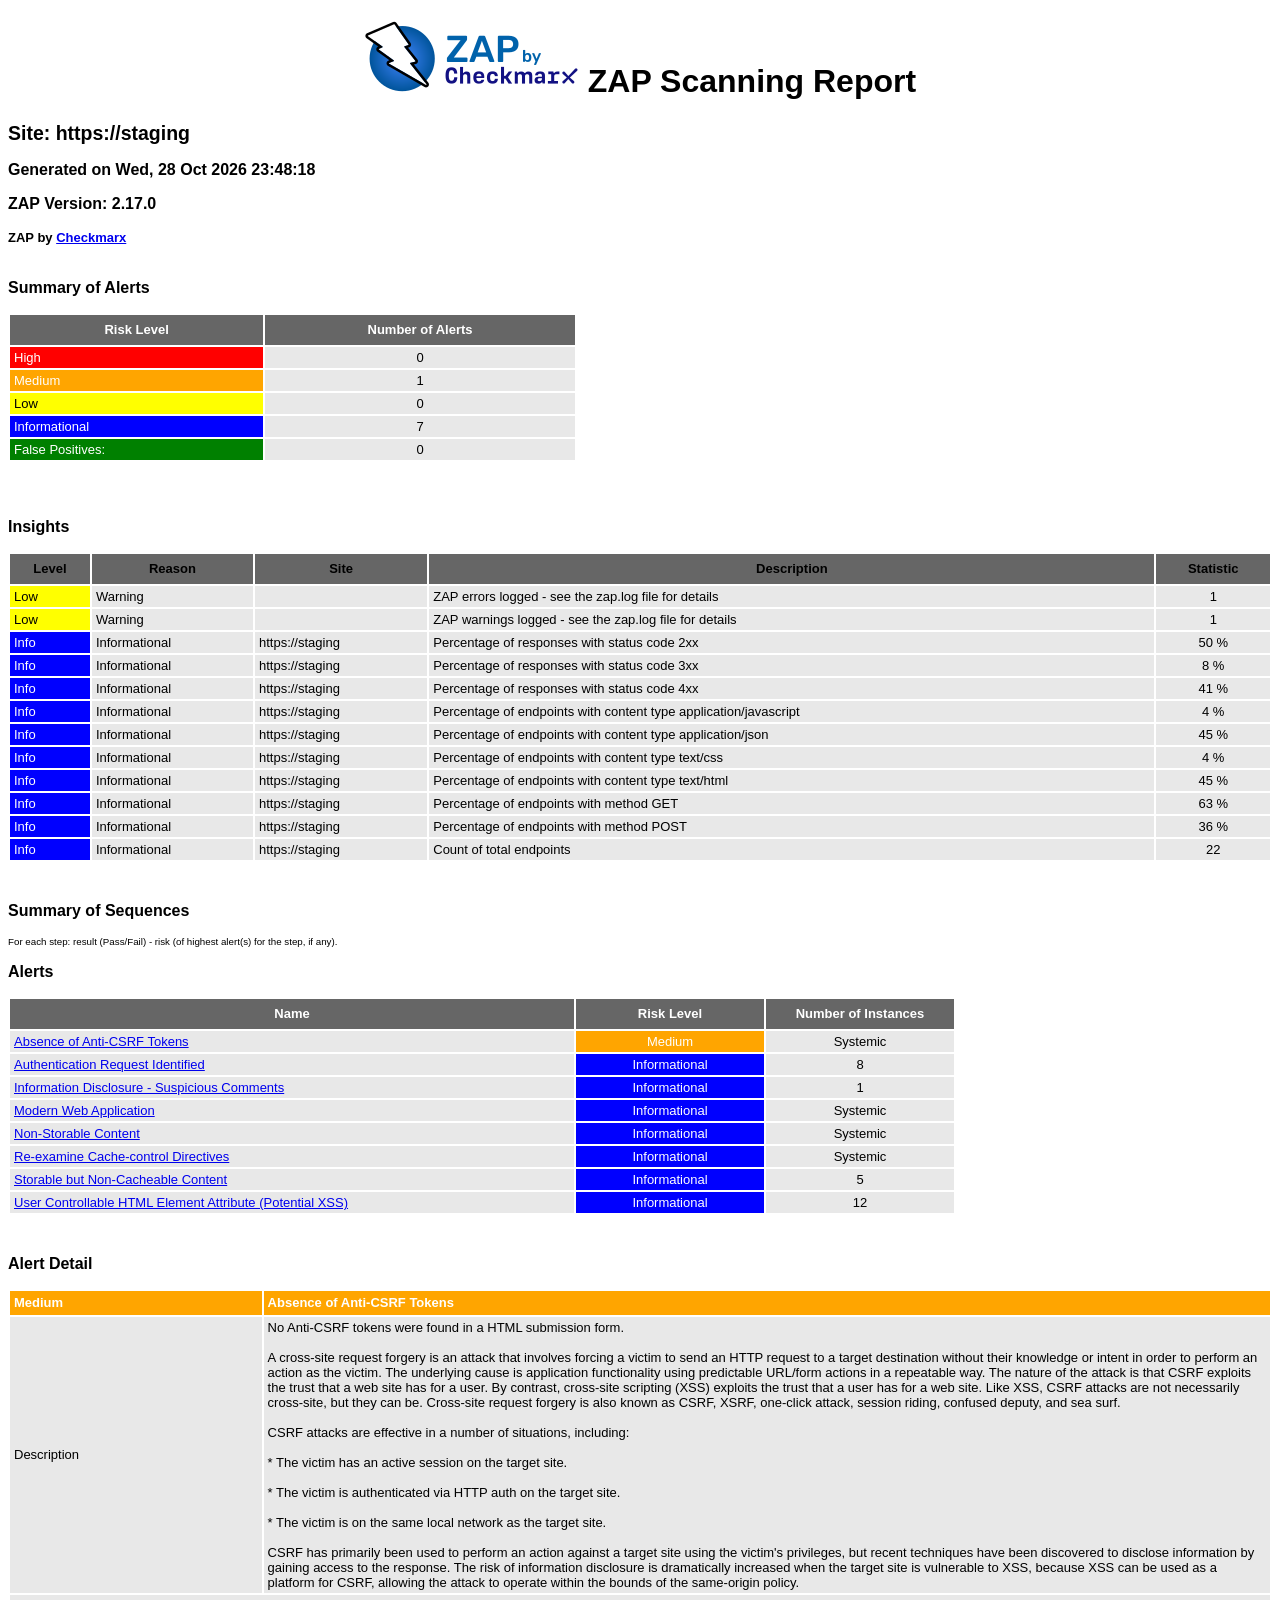
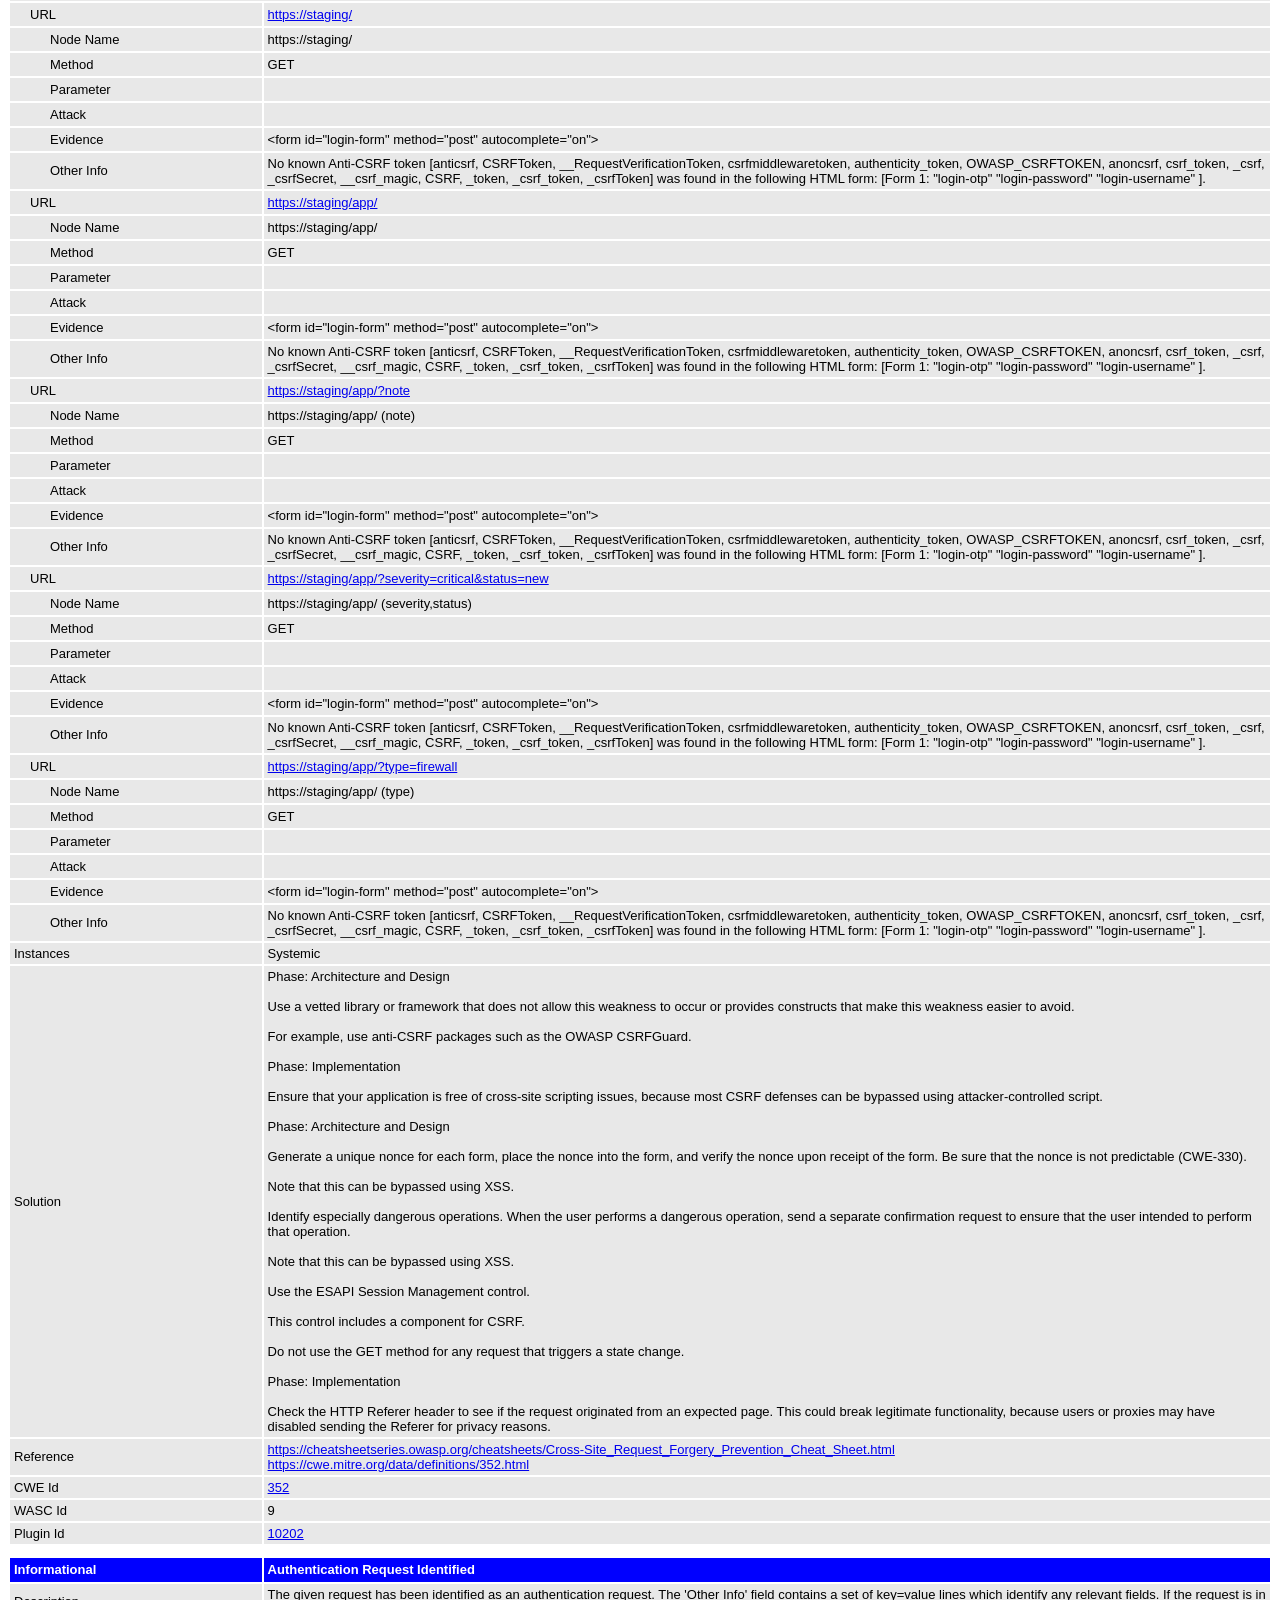
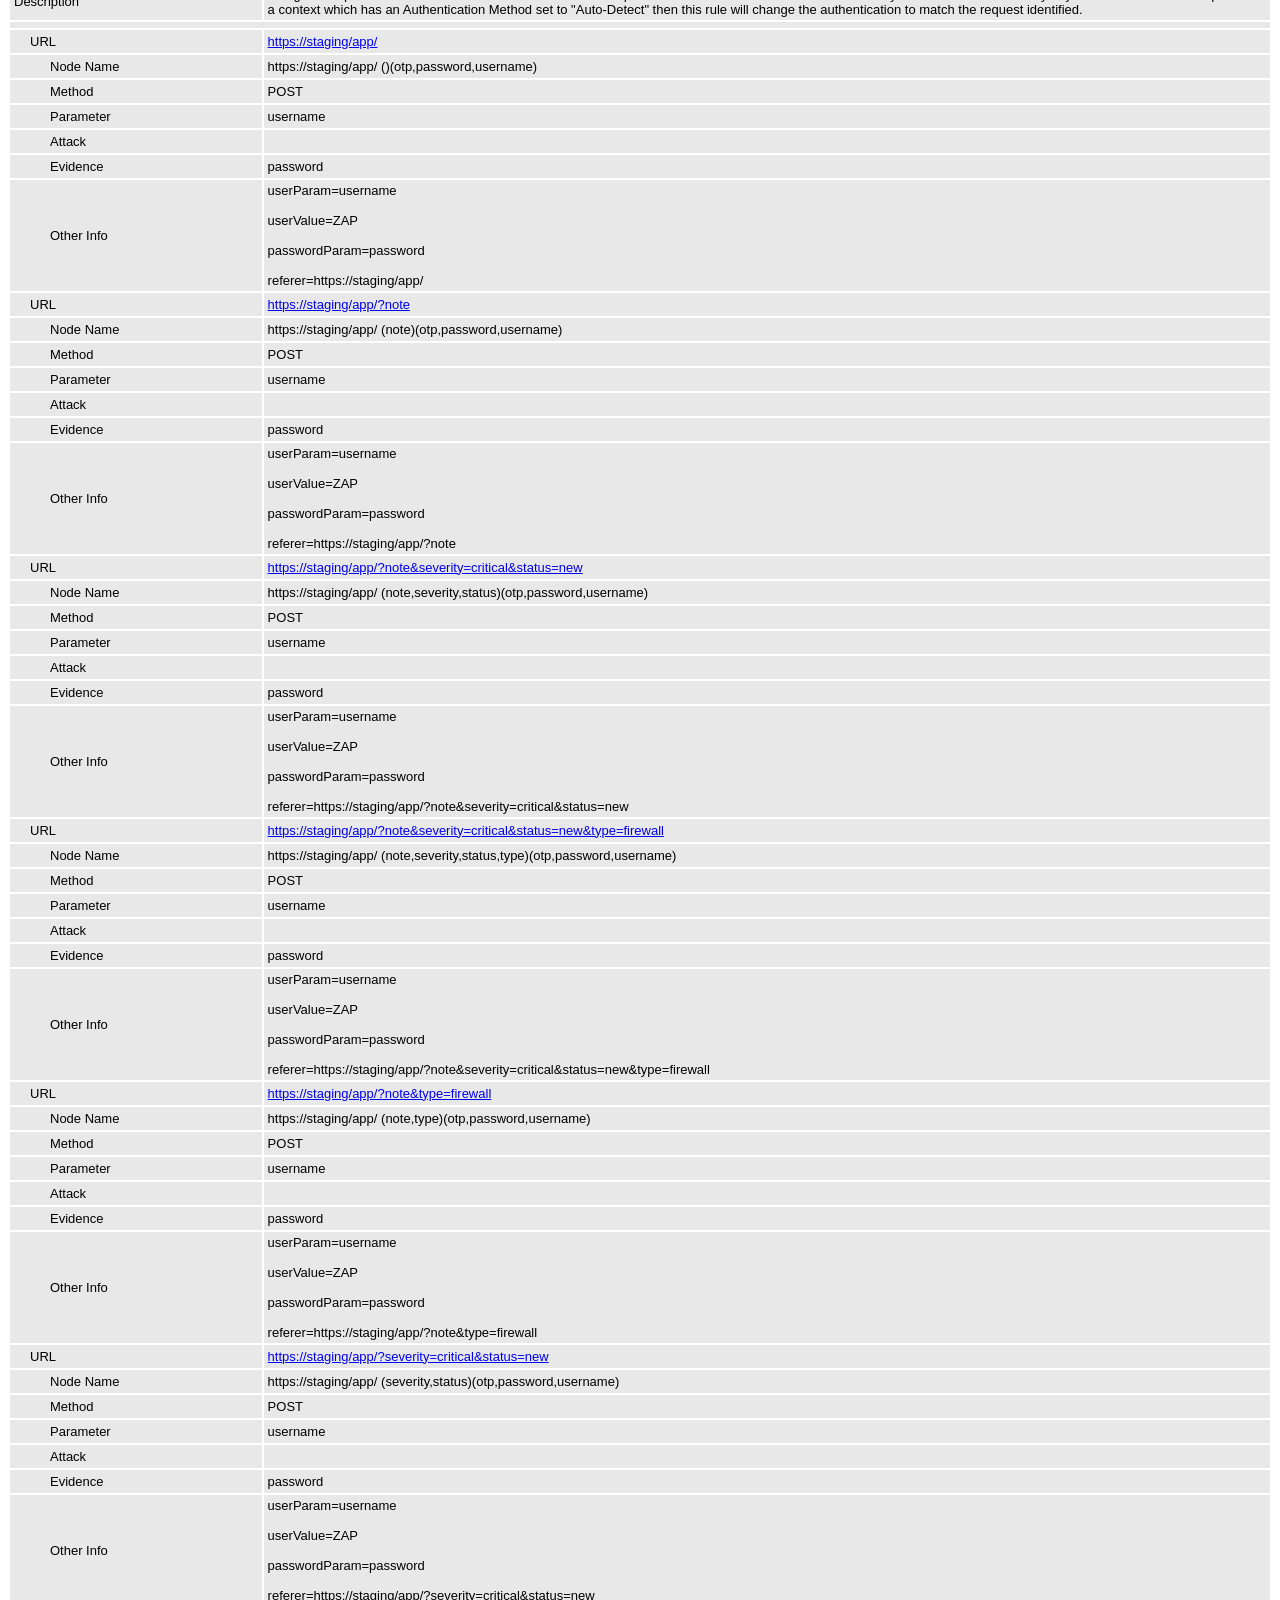
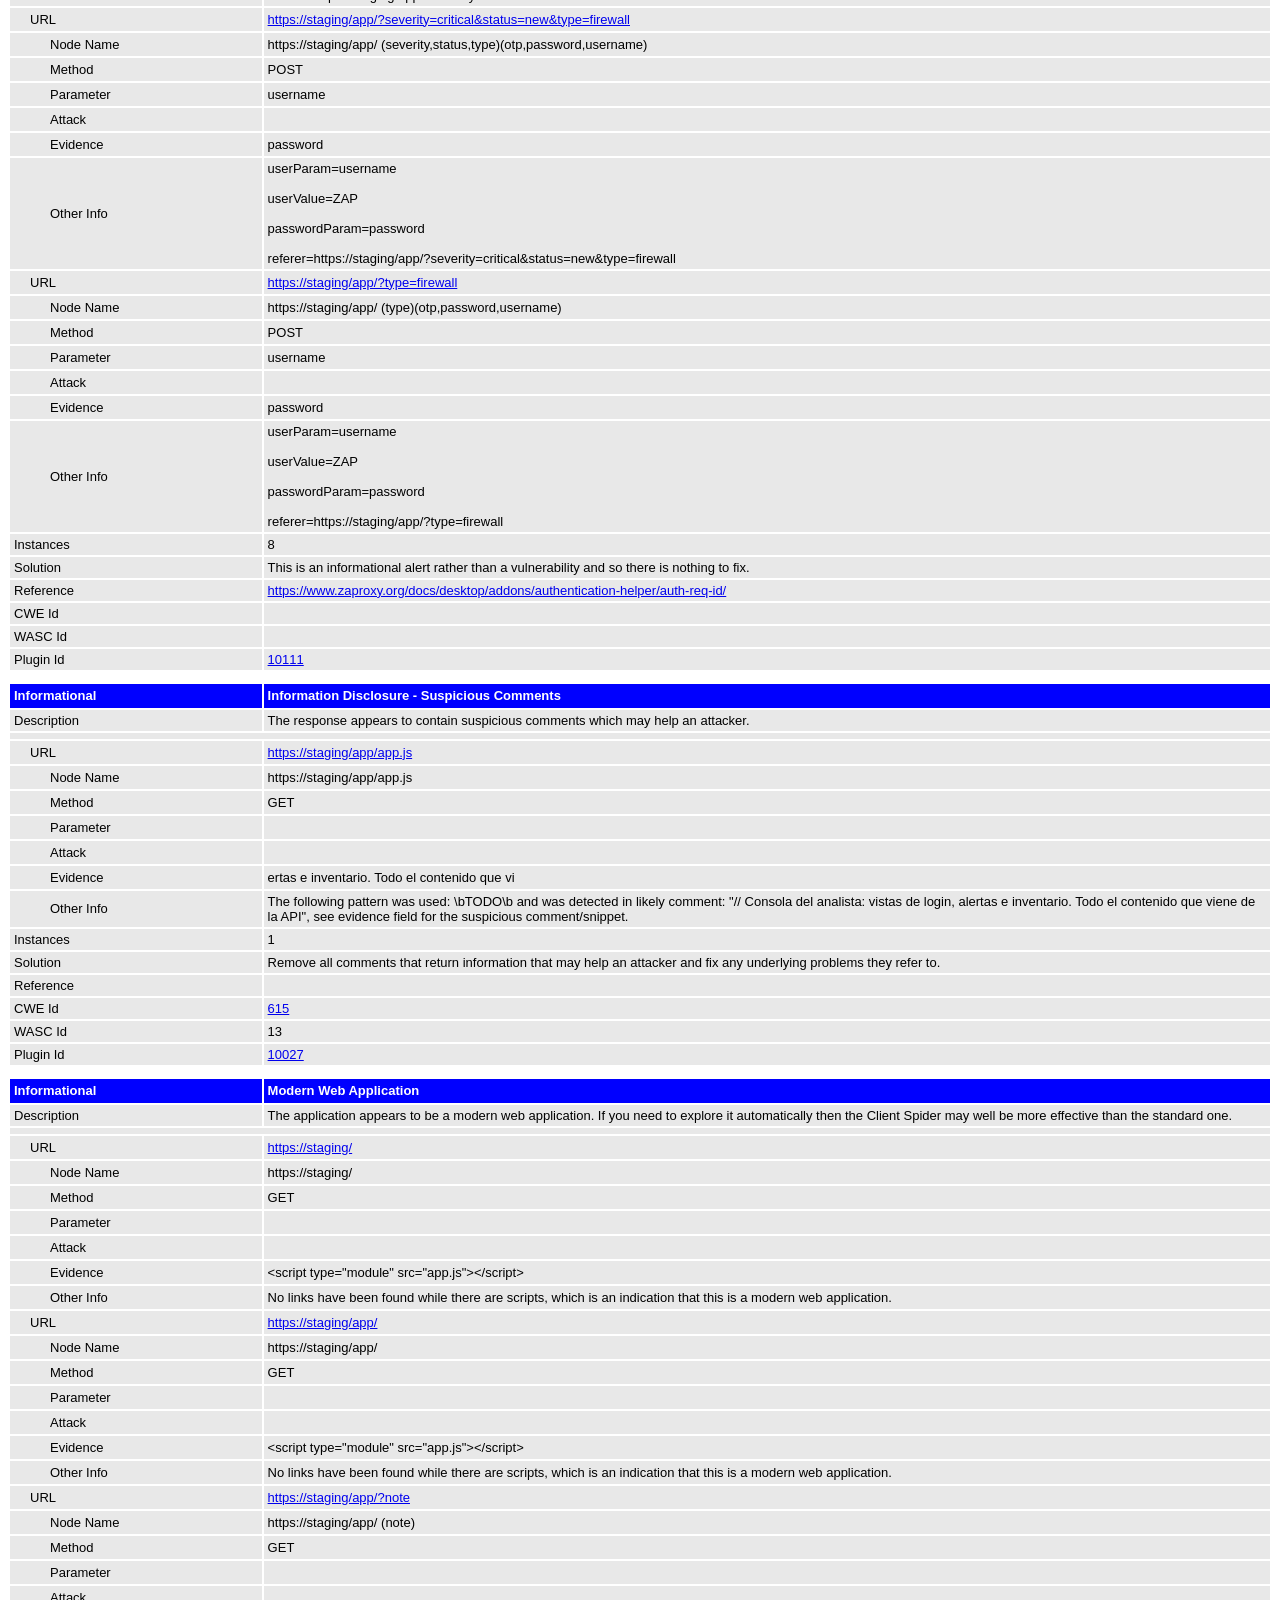
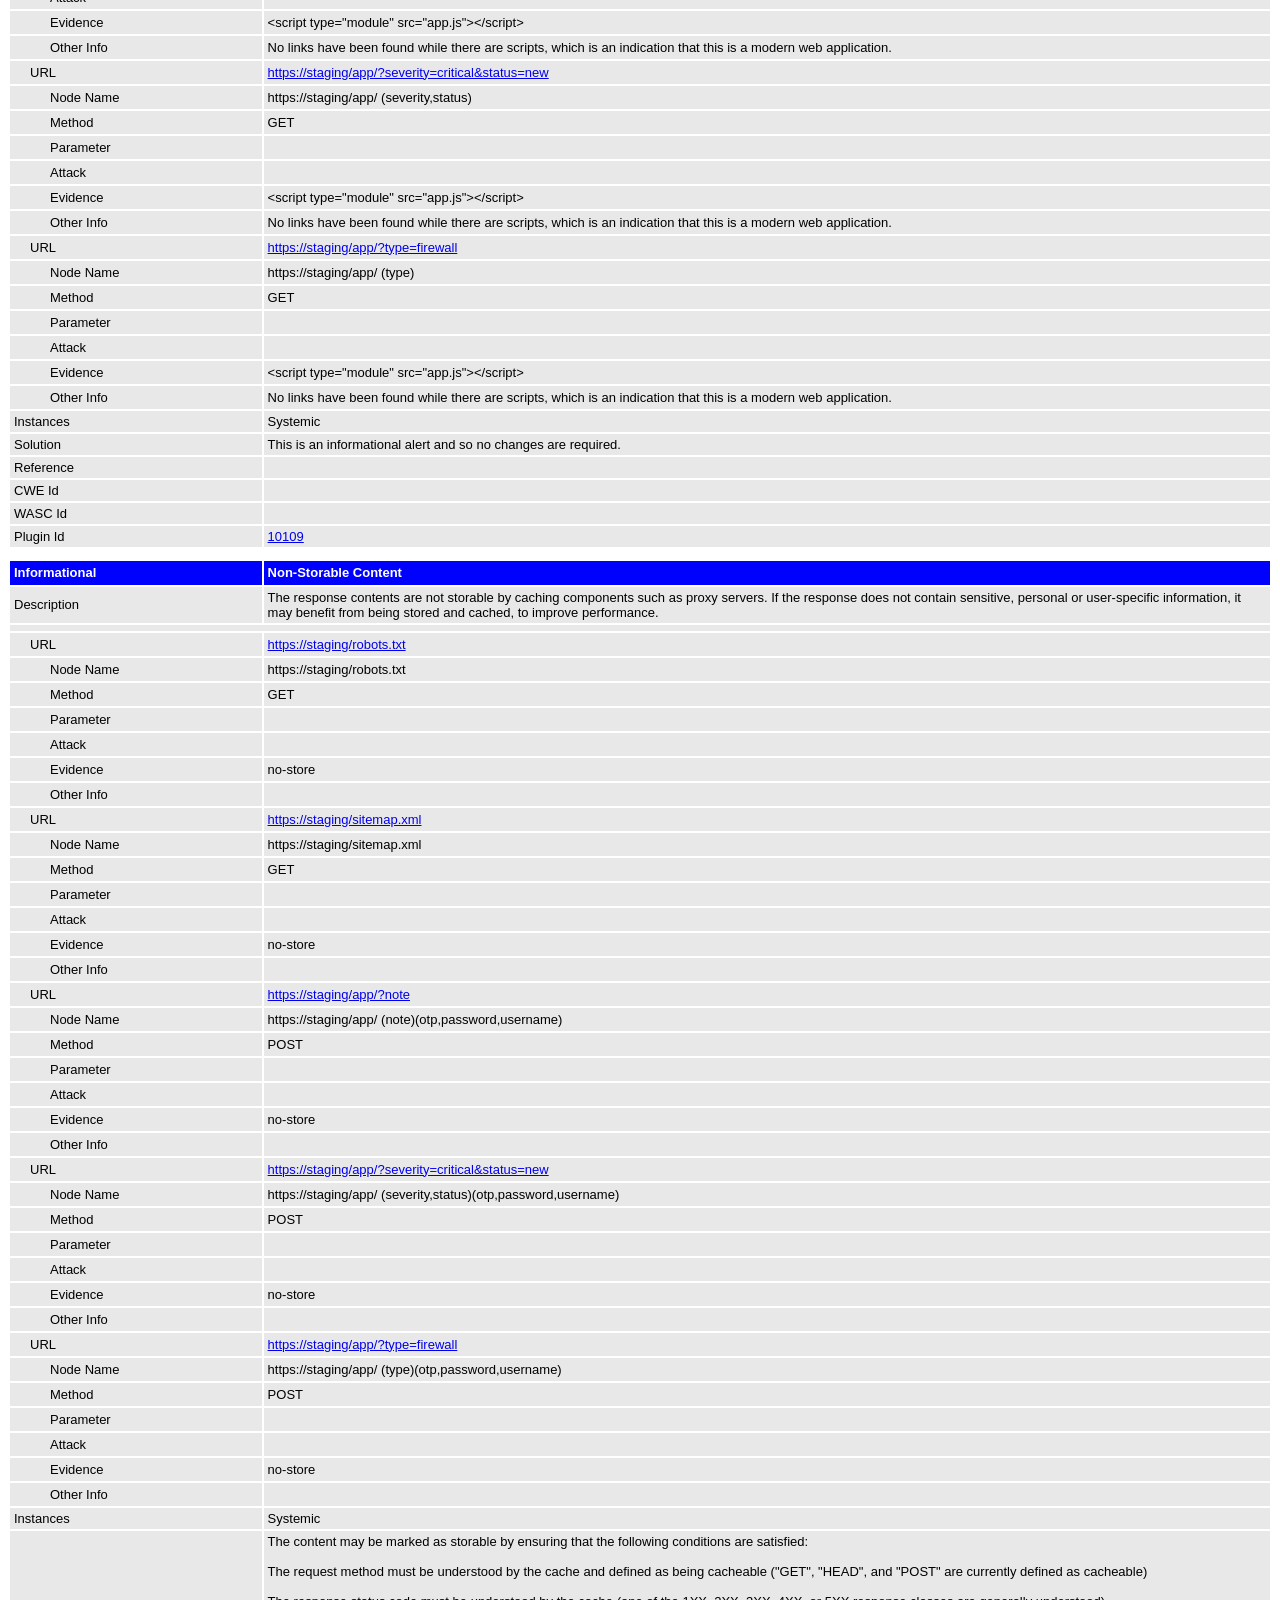
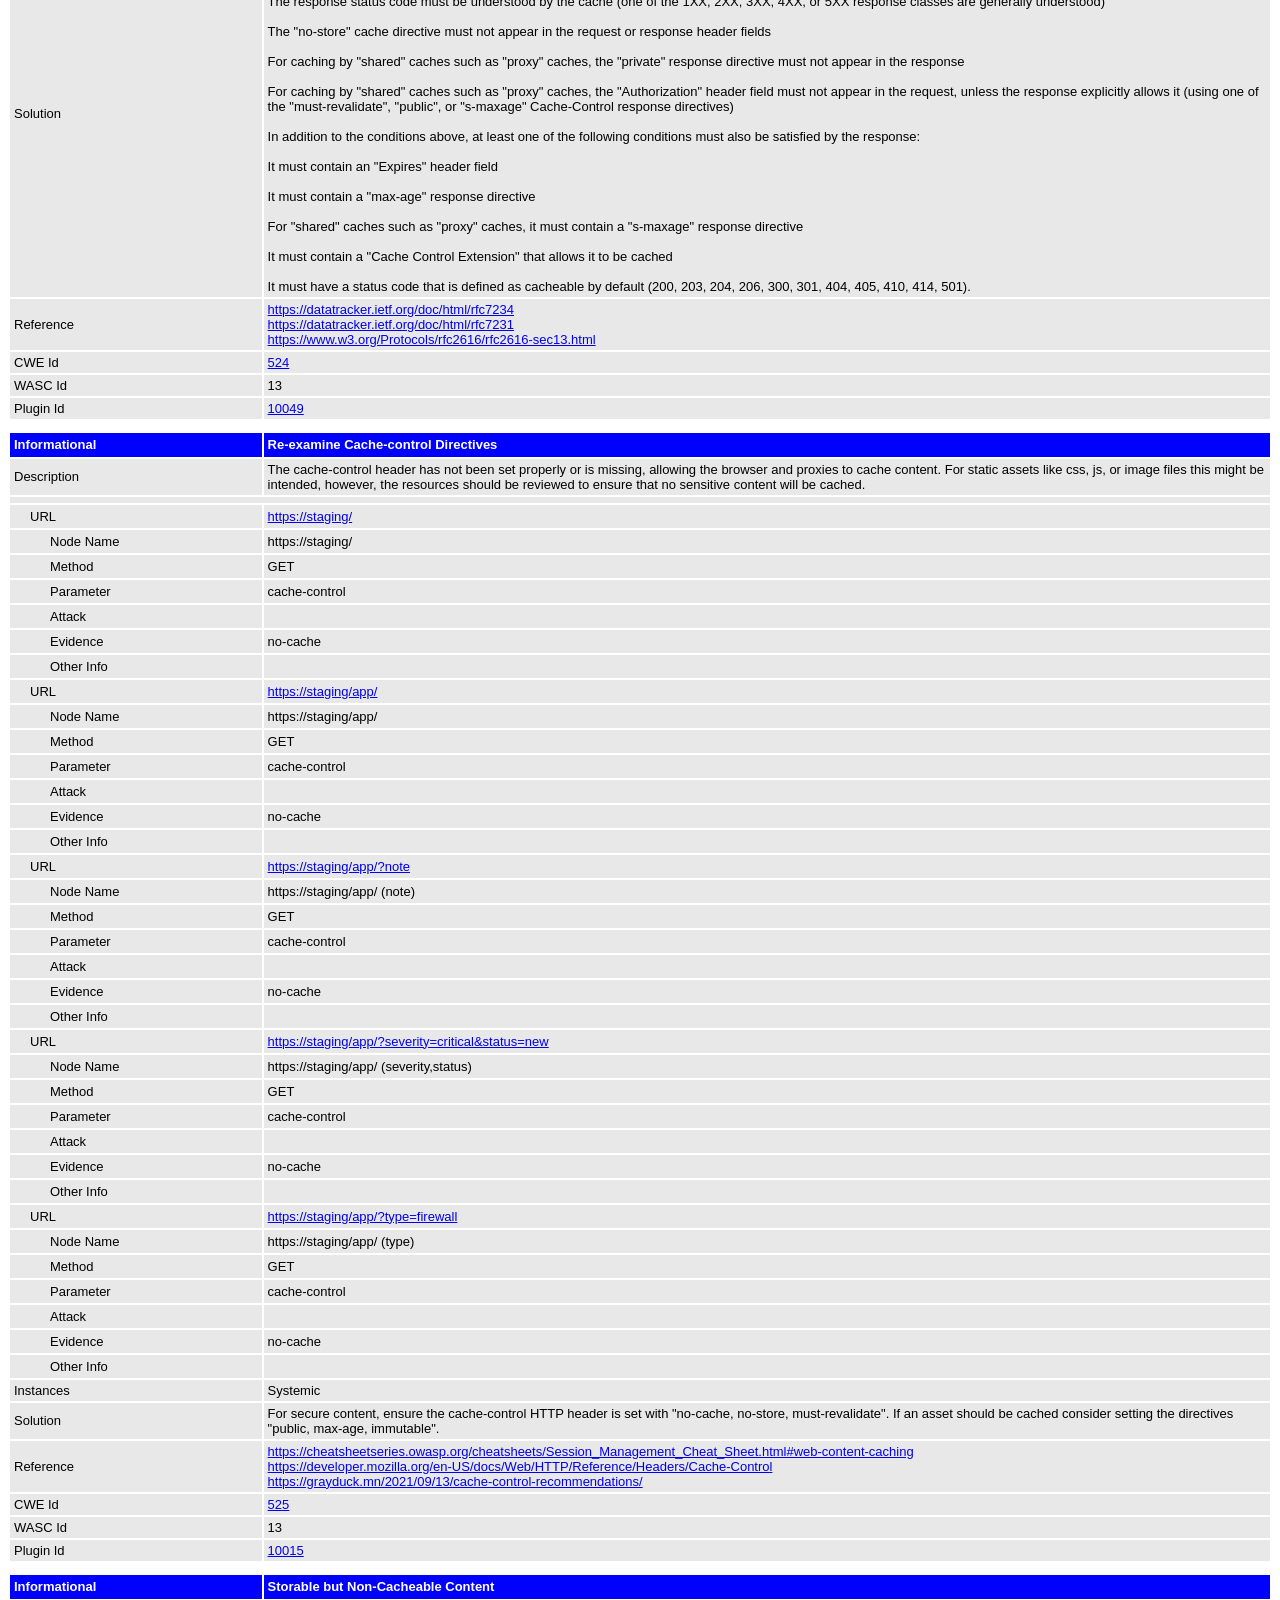
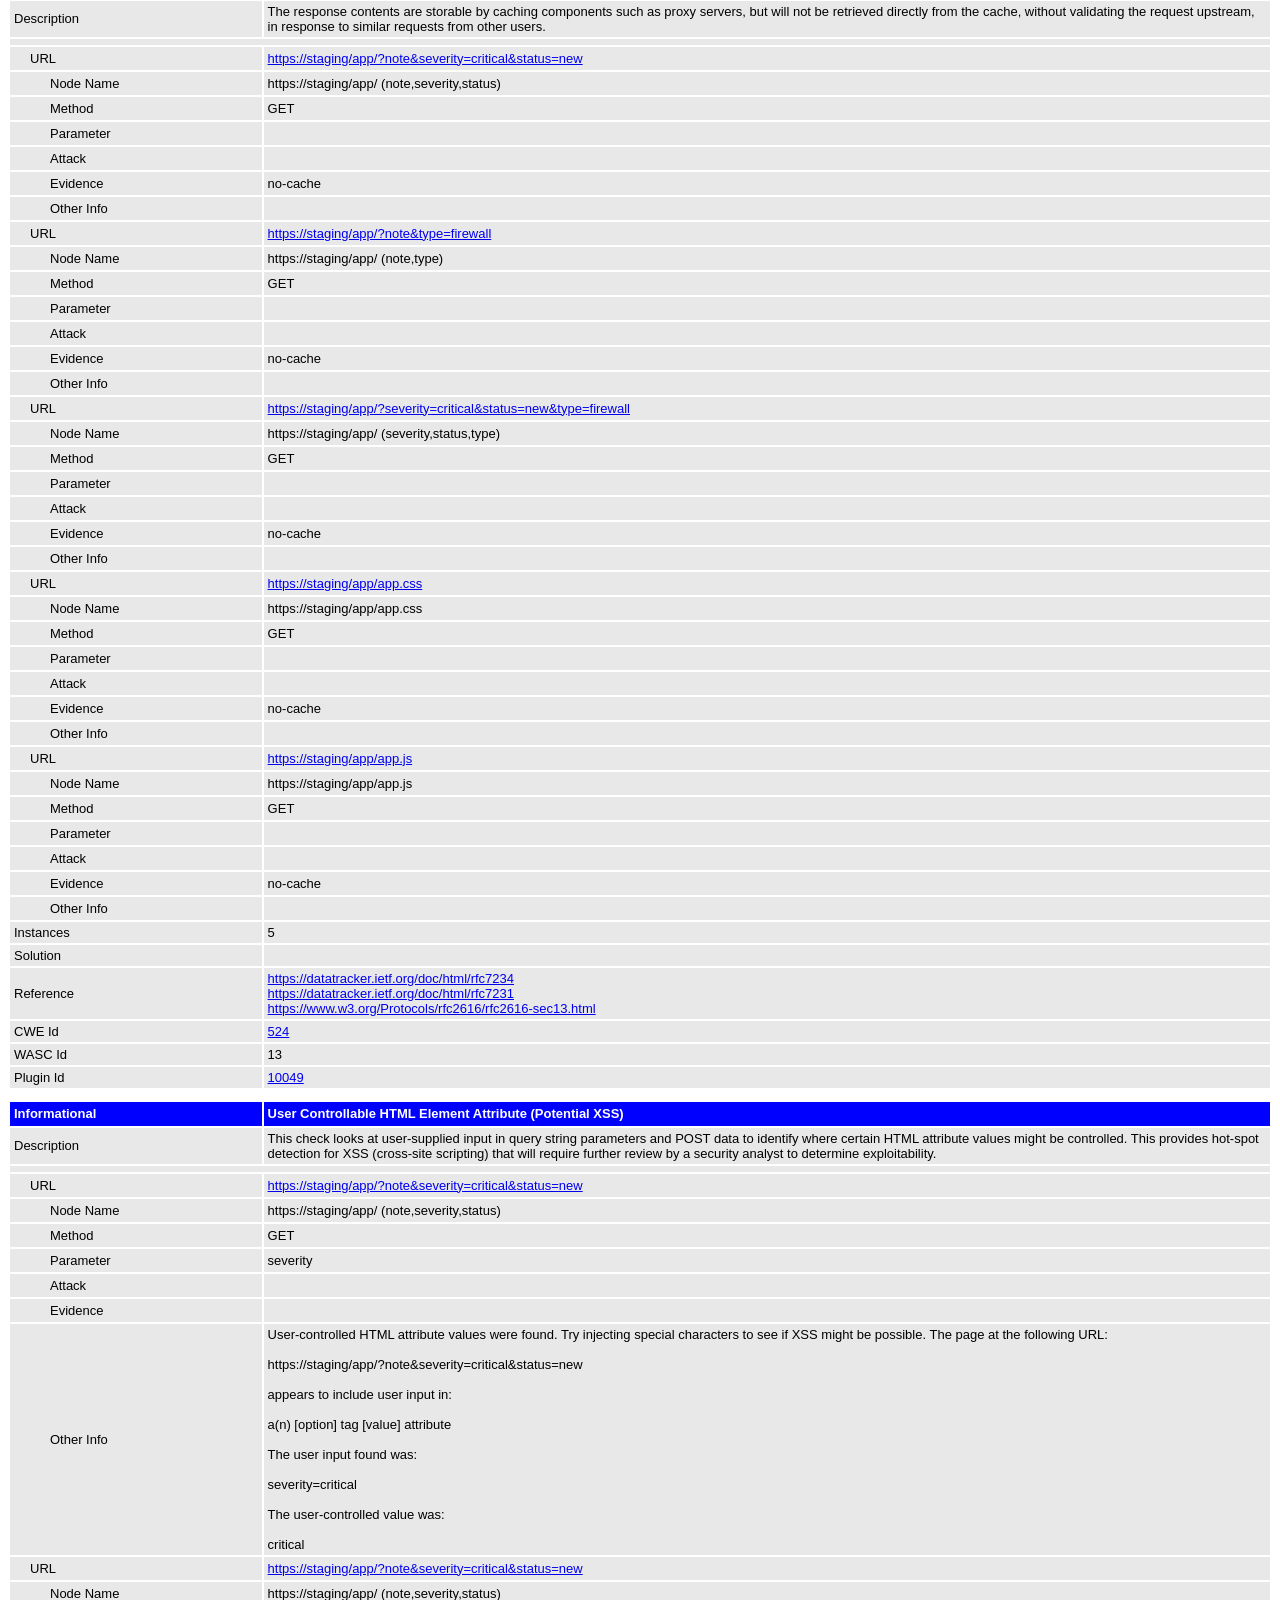
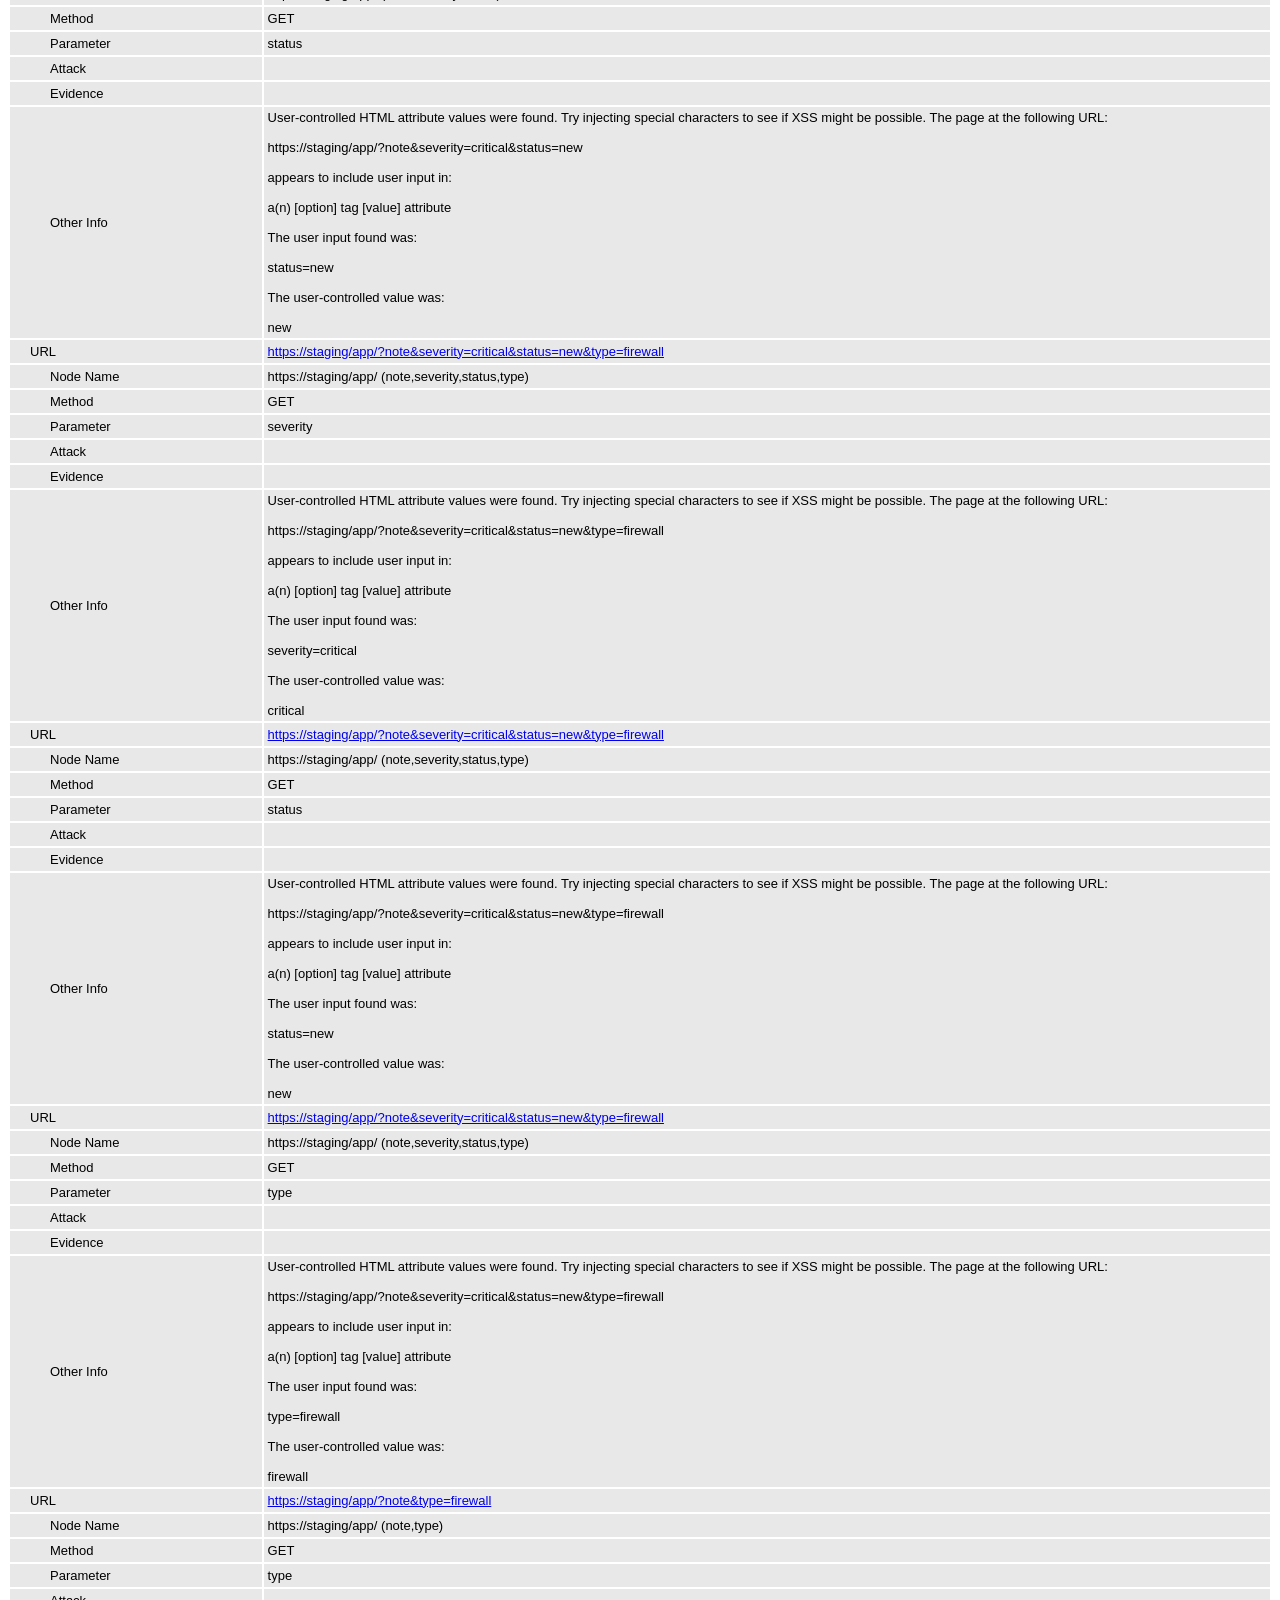
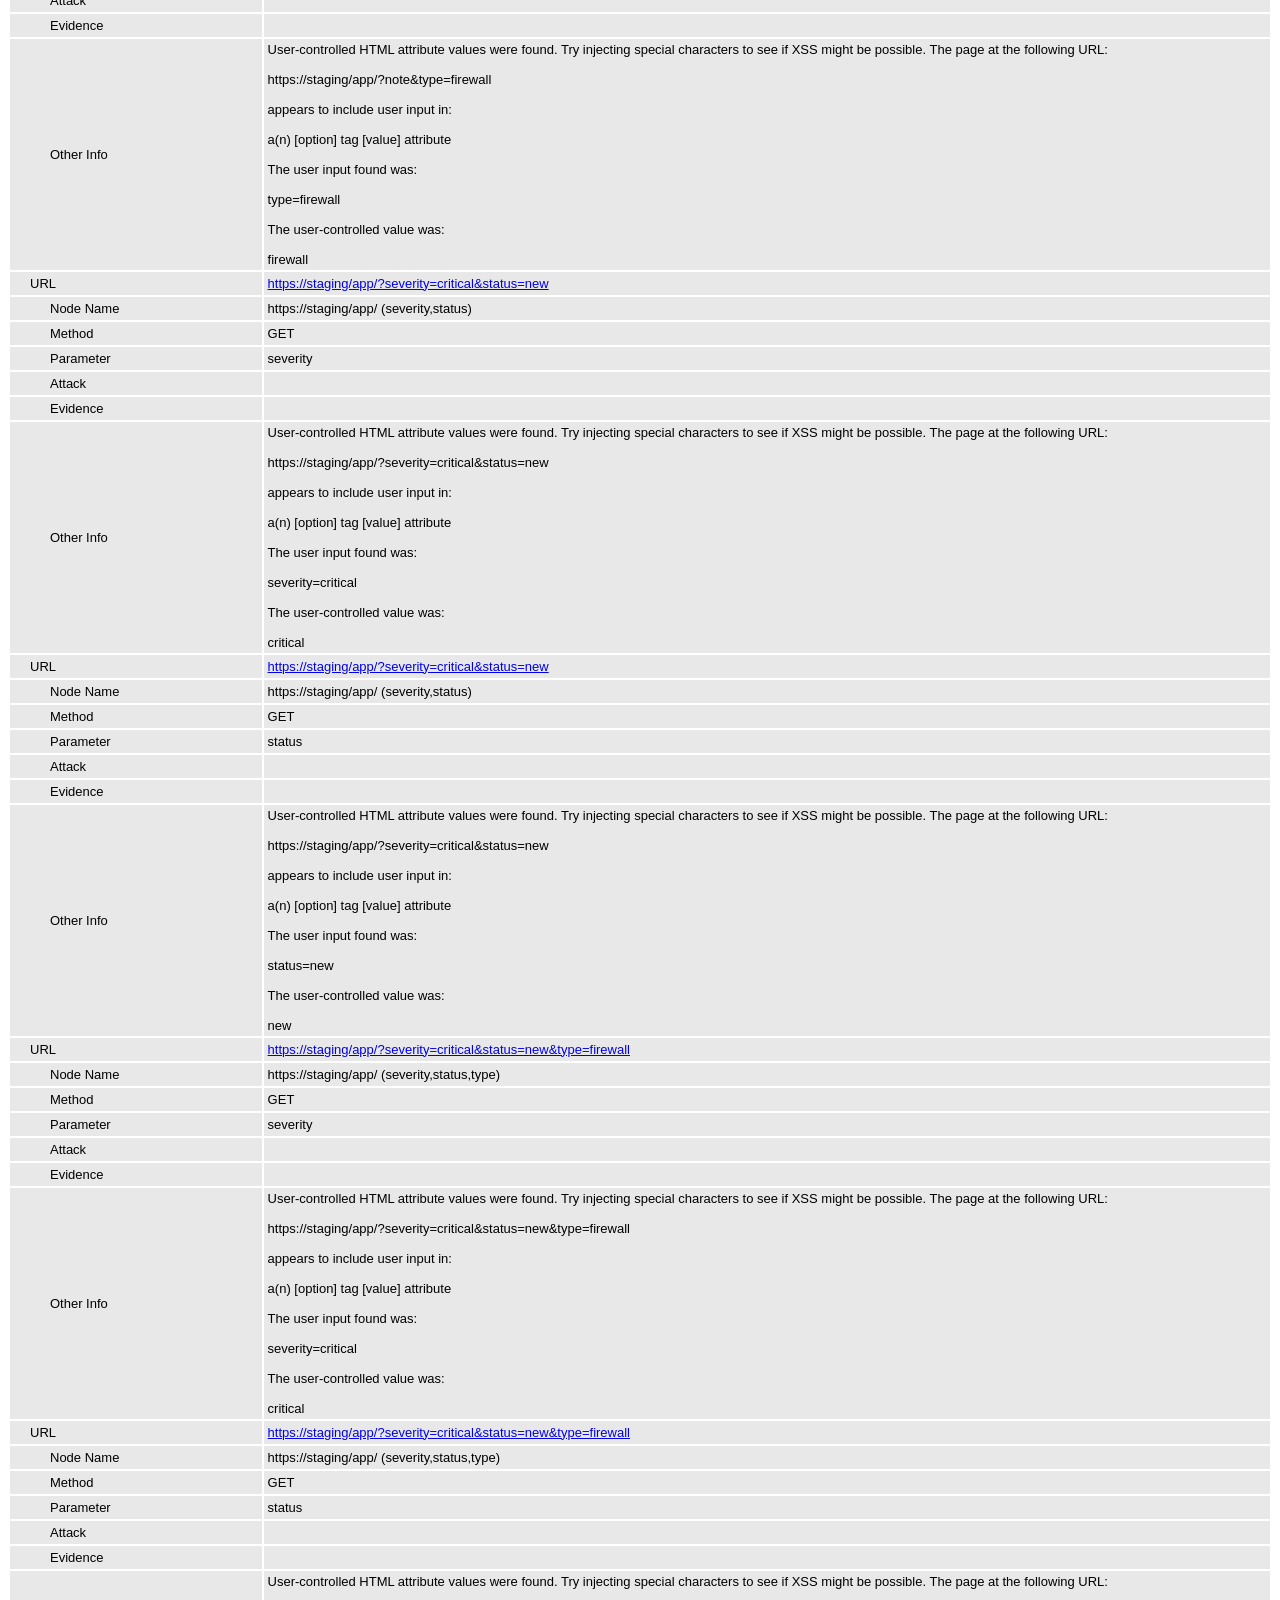
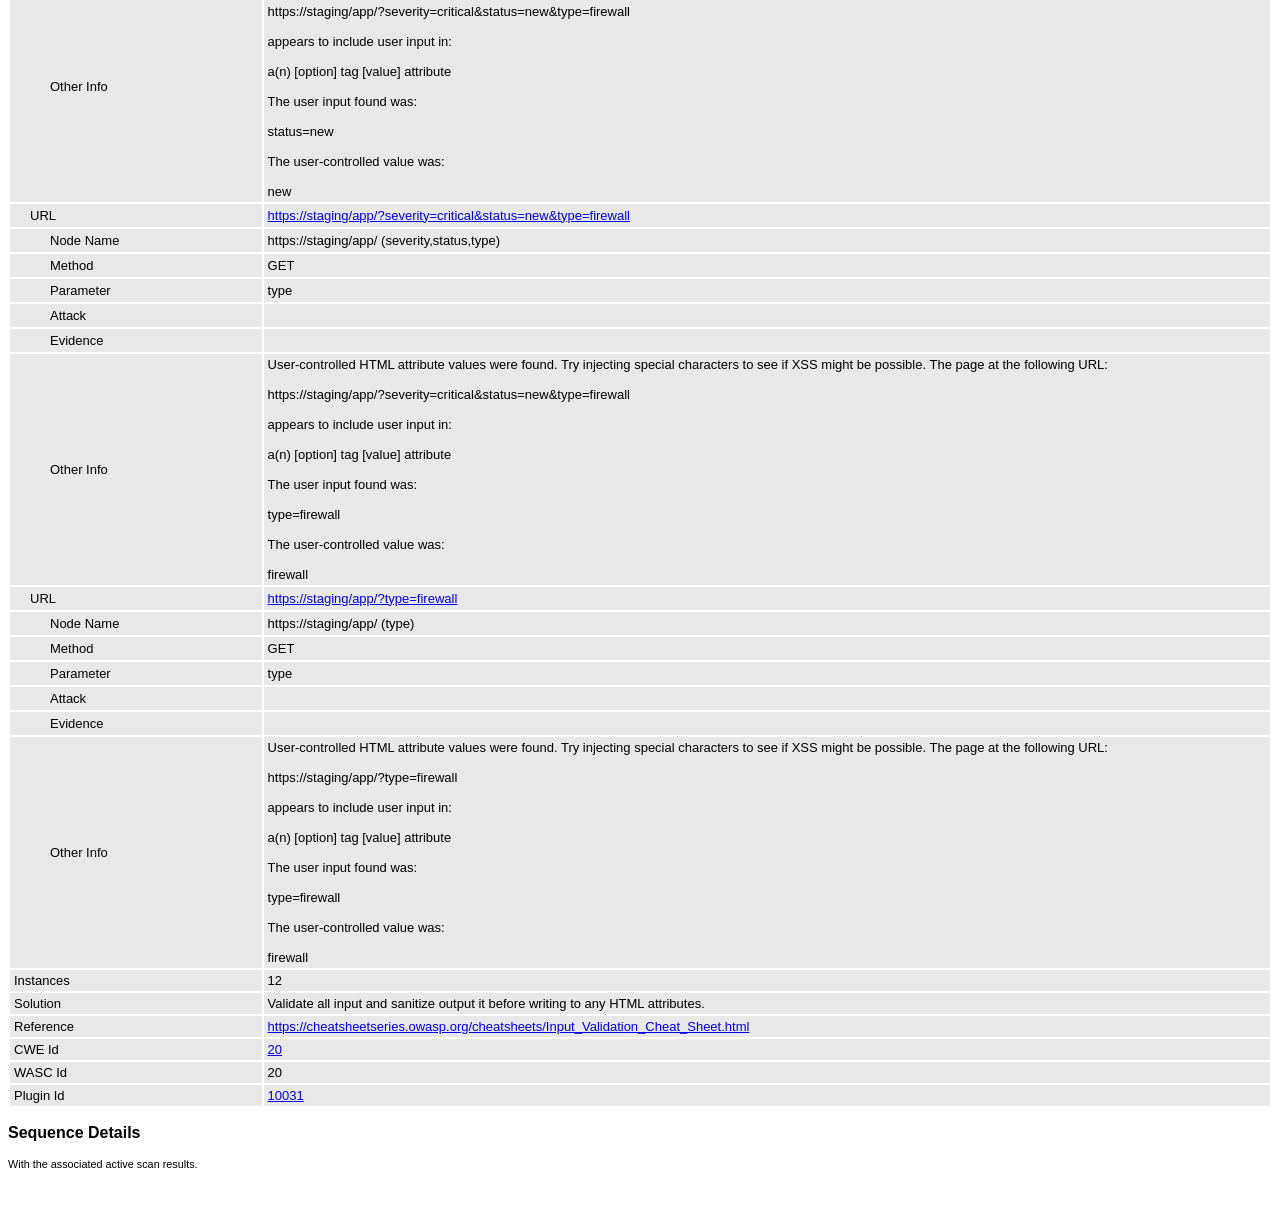
<file: docs/evidencias/despues/zap-despues.html>
<!DOCTYPE html>
<html>
<head>
<META http-equiv="Content-Type" content="text/html; charset=UTF-8" />
<title>ZAP Scanning Report</title>
<style type="text/css">
body {
	font-family: "Helvetica Neue", Helvetica, Arial, sans-serif;
	color: #000;
	font-size: 13px;
}

h1 {
	text-align: center;
	font-weight: bold;
	font-size: 32px
}

h3 {
	font-size: 16px;
}

table {
	border: none;
	font-size: 13px;
}

td, th {
	padding: 3px 4px;
	word-break: break-word;
}

th {
	font-weight: bold;
	background-color: #666666;
}

td {
	background-color: #e8e8e8;
}

.spacer {
	margin: 10px;
}

.spacer-lg {
	margin: 40px;
}

.indent1 {
	padding: 4px 20px;
}

.indent2 {
	padding: 4px 40px;
}

.risk-3 {
	background-color: red;
	color: #FFF;
}

.risk-2 {
	background-color: orange;
	color: #FFF;
}

.risk-1 {
	background-color: yellow;
	color: #000;
}

.risk-0 {
	background-color: blue;
	color: #FFF;
}

.risk--1 {
	background-color: green;
	color: #FFF;
}

.summary {
	width: 45%;
}

.summary th {
	color: #FFF;
}

.summary100 {
	width: 100%;
}

.summary80 {
	width: 80%;
}

.tdconstrainer {
	width: 9.1%;
	padding: 0
}

.alerts {
	width: 75%;
}

.alerts th {
	color: #FFF;
}

.results {
	width: 100%;
}

.results th {
	text-align: left;
}

.left-header {
	display: inline-block;
}

.pass {
	background: green;
	color: white
}

.pass::before {
	content: '\2714';
	color: white
}

.fail {
	background: red;
	color: white
}

.fail::before {
	content: '\2716';
	color: white
}

.alert-3b::before {
	content: '\2691';
	color: red
}

.alert-2b::before {
	content: '\2691 ';
	color: orange
}

.alert-1b::before {
	content: '\2691';
	color: yellow
}

.alert-0b::before {
	content: '\2691';
	color: blue
}

.alert-3a::after {
	content: '\2691';
	color: red
}

.alert-2a::after {
	content: '\2691 ';
	color: orange
}

.alert-1a::after {
	content: '\2691';
	color: yellow
}

.alert-0a::after {
	content: '\2691';
	color: blue
}

.lm2 {
	margin-left: 2em;
}

.smallnote {
	font-size: 0.75em
}

.alwayswhite {
	color: white
}

.script-diagnostic-screenshot {
	display: block;
	max-width: 100%;
	height: auto;
}
</style>
</head>
<body>
	<h1>
		<!-- The ZAP by Checkmark Logo -->
		<img
			src="[data-uri]"
			alt="" />
		ZAP Scanning Report
	</h1>
	<p />
	

	<h2>
		
		Site: https://staging
		
	</h2>

	<h3>
		Generated on Wed, 28 Oct 2026 23:48:18
	</h3>

	<h3>
		ZAP Version: 2.17.0
	</h3>

	<h4>
		ZAP by <a href="https://checkmarx.com/">Checkmarx</a>
	</h4>

	
		<h3 class="left-header">Summary of Alerts</h3>
		<table class="summary">
			<tr>
				<th width="45%"
					height="24">Risk Level</th>
				<th width="55%"
					align="center">Number of Alerts</th>
			</tr>
			<tr>
				<td class="risk-3">
					<div>High</div>
				</td>
				<td align="center">
					<div>0</div>
				</td>
			</tr>
			<tr>
				<td class="risk-2">
					<div>Medium</div>
				</td>
				<td align="center">
					<div>1</div>
				</td>
			</tr>
			<tr>
				<td class="risk-1">
					<div>Low</div>
				</td>
				<td align="center">
					<div>0</div>
				</td>
			</tr>
			<tr>
				<td class="risk-0">
					<div>Informational</div>
				</td>
				<td align="center">
					<div>7</div>
				</td>
			</tr>
			<tr>
				<td class="risk--1">
					<div>				False Positives:</div>
				</td>
				<td align="center">
					<div>0</div>
				</td>
			</tr>
		</table>
		<div class="spacer-lg"></div>
	
	
	
		<h3 class="left-header">Insights</h3>
		
		<table class="summary100">
			<tr>
				<th height="24">Level</th>
				<th>Reason</th>
				<th>Site</th>
				<th>Description</th>
				<th>Statistic</th>
			</tr>
			
				<tr>
				<td class="risk-1">
					<div>Low</div>
				</td>
				<td>
					<div>Warning</div>
				</td>
				<td>
					<div></div>
				</td>
				<td>
					<div>ZAP errors logged - see the zap.log file for details</div>
				</td>
				<td align="center">
					<div>1   </div>
				</td>
				</tr>
			
				<tr>
				<td class="risk-1">
					<div>Low</div>
				</td>
				<td>
					<div>Warning</div>
				</td>
				<td>
					<div></div>
				</td>
				<td>
					<div>ZAP warnings logged - see the zap.log file for details</div>
				</td>
				<td align="center">
					<div>1   </div>
				</td>
				</tr>
			
				<tr>
				<td class="risk-0">
					<div>Info</div>
				</td>
				<td>
					<div>Informational</div>
				</td>
				<td>
					<div>https://staging</div>
				</td>
				<td>
					<div>Percentage of responses with status code 2xx</div>
				</td>
				<td align="center">
					<div>50 %</div>
				</td>
				</tr>
			
				<tr>
				<td class="risk-0">
					<div>Info</div>
				</td>
				<td>
					<div>Informational</div>
				</td>
				<td>
					<div>https://staging</div>
				</td>
				<td>
					<div>Percentage of responses with status code 3xx</div>
				</td>
				<td align="center">
					<div>8 %</div>
				</td>
				</tr>
			
				<tr>
				<td class="risk-0">
					<div>Info</div>
				</td>
				<td>
					<div>Informational</div>
				</td>
				<td>
					<div>https://staging</div>
				</td>
				<td>
					<div>Percentage of responses with status code 4xx</div>
				</td>
				<td align="center">
					<div>41 %</div>
				</td>
				</tr>
			
				<tr>
				<td class="risk-0">
					<div>Info</div>
				</td>
				<td>
					<div>Informational</div>
				</td>
				<td>
					<div>https://staging</div>
				</td>
				<td>
					<div>Percentage of endpoints with content type application/javascript</div>
				</td>
				<td align="center">
					<div>4 %</div>
				</td>
				</tr>
			
				<tr>
				<td class="risk-0">
					<div>Info</div>
				</td>
				<td>
					<div>Informational</div>
				</td>
				<td>
					<div>https://staging</div>
				</td>
				<td>
					<div>Percentage of endpoints with content type application/json</div>
				</td>
				<td align="center">
					<div>45 %</div>
				</td>
				</tr>
			
				<tr>
				<td class="risk-0">
					<div>Info</div>
				</td>
				<td>
					<div>Informational</div>
				</td>
				<td>
					<div>https://staging</div>
				</td>
				<td>
					<div>Percentage of endpoints with content type text/css</div>
				</td>
				<td align="center">
					<div>4 %</div>
				</td>
				</tr>
			
				<tr>
				<td class="risk-0">
					<div>Info</div>
				</td>
				<td>
					<div>Informational</div>
				</td>
				<td>
					<div>https://staging</div>
				</td>
				<td>
					<div>Percentage of endpoints with content type text/html</div>
				</td>
				<td align="center">
					<div>45 %</div>
				</td>
				</tr>
			
				<tr>
				<td class="risk-0">
					<div>Info</div>
				</td>
				<td>
					<div>Informational</div>
				</td>
				<td>
					<div>https://staging</div>
				</td>
				<td>
					<div>Percentage of endpoints with method GET</div>
				</td>
				<td align="center">
					<div>63 %</div>
				</td>
				</tr>
			
				<tr>
				<td class="risk-0">
					<div>Info</div>
				</td>
				<td>
					<div>Informational</div>
				</td>
				<td>
					<div>https://staging</div>
				</td>
				<td>
					<div>Percentage of endpoints with method POST</div>
				</td>
				<td align="center">
					<div>36 %</div>
				</td>
				</tr>
			
				<tr>
				<td class="risk-0">
					<div>Info</div>
				</td>
				<td>
					<div>Informational</div>
				</td>
				<td>
					<div>https://staging</div>
				</td>
				<td>
					<div>Count of total endpoints</div>
				</td>
				<td align="center">
					<div>22   </div>
				</td>
				</tr>
			
		</table>
		<div class="spacer-lg"></div>
	

	

	
		
			<h3>Summary of Sequences</h3>
			<p class="smallnote">For each step: result (Pass/Fail) - risk (of highest alert(s) for the step, if any).</p>

			
				</table>
			
		
	</th:block>

	
		<h3>Alerts</h3>
		<table class="alerts">
			<tr>
				<th width="60%" height="24">Name</th>
				<th width="20%"
					align="center">Risk Level</th>
				<th width="20%"
					align="center">Number of Instances</th>
			</tr>
			<tr>
				<td><a href="#10202">Absence of Anti-CSRF Tokens</a></td>
				<td align="center" class="risk-2">Medium</td>
				
				<td align="center">Systemic</td>
				
				
			</tr>
			<tr>
				<td><a href="#10111">Authentication Request Identified</a></td>
				<td align="center" class="risk-0">Informational</td>
				
				
				<td align="center">8</td>
				
			</tr>
			<tr>
				<td><a href="#10027">Information Disclosure - Suspicious Comments</a></td>
				<td align="center" class="risk-0">Informational</td>
				
				
				<td align="center">1</td>
				
			</tr>
			<tr>
				<td><a href="#10109">Modern Web Application</a></td>
				<td align="center" class="risk-0">Informational</td>
				
				<td align="center">Systemic</td>
				
				
			</tr>
			<tr>
				<td><a href="#10049">Non-Storable Content</a></td>
				<td align="center" class="risk-0">Informational</td>
				
				<td align="center">Systemic</td>
				
				
			</tr>
			<tr>
				<td><a href="#10015">Re-examine Cache-control Directives</a></td>
				<td align="center" class="risk-0">Informational</td>
				
				<td align="center">Systemic</td>
				
				
			</tr>
			<tr>
				<td><a href="#10049">Storable but Non-Cacheable Content</a></td>
				<td align="center" class="risk-0">Informational</td>
				
				
				<td align="center">5</td>
				
			</tr>
			<tr>
				<td><a href="#10031">User Controllable HTML Element Attribute (Potential XSS)</a></td>
				<td align="center" class="risk-0">Informational</td>
				
				
				<td align="center">12</td>
				
			</tr>
		</table>
		<div class="spacer-lg"></div>
	

	
		<h3>Alert Detail</h3>
		
			<table class="results">
				<tr height="24">
					<th width="20%" class="risk-2"><a
						id="10202"></a>
						<div>Medium</div></th>
					<th class="risk-2">Absence of Anti-CSRF Tokens</th>
				</tr>
				<tr>
					<td width="20%">Description</td>
					<td width="80%">
							<div>No Anti-CSRF tokens were found in a HTML submission form.</div>
							<br />
						
							<div>A cross-site request forgery is an attack that involves forcing a victim to send an HTTP request to a target destination without their knowledge or intent in order to perform an action as the victim. The underlying cause is application functionality using predictable URL/form actions in a repeatable way. The nature of the attack is that CSRF exploits the trust that a web site has for a user. By contrast, cross-site scripting (XSS) exploits the trust that a user has for a web site. Like XSS, CSRF attacks are not necessarily cross-site, but they can be. Cross-site request forgery is also known as CSRF, XSRF, one-click attack, session riding, confused deputy, and sea surf.</div>
							<br />
						
							<div>CSRF attacks are effective in a number of situations, including:</div>
							<br />
						
							<div>    * The victim has an active session on the target site.</div>
							<br />
						
							<div>    * The victim is authenticated via HTTP auth on the target site.</div>
							<br />
						
							<div>    * The victim is on the same local network as the target site.</div>
							<br />
						
							<div>CSRF has primarily been used to perform an action against a target site using the victim&#39;s privileges, but recent techniques have been discovered to disclose information by gaining access to the response. The risk of information disclosure is dramatically increased when the target site is vulnerable to XSS, because XSS can be used as a platform for CSRF, allowing the attack to operate within the bounds of the same-origin policy.</div>
							
						</td>
				</tr>
				<TR vAlign="top">
					<TD colspan="2"></TD>
				</TR>
				
					<tr>
						<td width="20%"
							class="indent1">URL</td>
						<td width="80%"><a href="https://staging/">https://staging/</a></td>
					</tr>
					<tr>
						<td width="20%"
							class="indent2">Node Name</td>
						<td width="80%">https://staging/</td>
					</tr>
					<tr>
						<td width="20%"
							class="indent2">Method</td>
						<td width="80%">GET</td>
					</tr>
					<tr>
						<td width="20%"
							class="indent2">Parameter</td>
						<td width="80%"></td>
					</tr>
					<tr>
						<td width="20%"
							class="indent2">Attack</td>
						<td width="80%"></td>
					</tr>
					<tr>
						<td width="20%"
							class="indent2">Evidence</td>
						<td width="80%">&lt;form id=&quot;login-form&quot; method=&quot;post&quot; autocomplete=&quot;on&quot;&gt;</td>
					</tr>
					<tr>
						<td width="20%"
							class="indent2">Other Info</td>
						<td width="80%">
							<div>No known Anti-CSRF token [anticsrf, CSRFToken, __RequestVerificationToken, csrfmiddlewaretoken, authenticity_token, OWASP_CSRFTOKEN, anoncsrf, csrf_token, _csrf, _csrfSecret, __csrf_magic, CSRF, _token, _csrf_token, _csrfToken] was found in the following HTML form: [Form 1: &quot;login-otp&quot; &quot;login-password&quot; &quot;login-username&quot; ].</div>
							
						</td>
					</tr>
				
					<tr>
						<td width="20%"
							class="indent1">URL</td>
						<td width="80%"><a href="https://staging/app/">https://staging/app/</a></td>
					</tr>
					<tr>
						<td width="20%"
							class="indent2">Node Name</td>
						<td width="80%">https://staging/app/</td>
					</tr>
					<tr>
						<td width="20%"
							class="indent2">Method</td>
						<td width="80%">GET</td>
					</tr>
					<tr>
						<td width="20%"
							class="indent2">Parameter</td>
						<td width="80%"></td>
					</tr>
					<tr>
						<td width="20%"
							class="indent2">Attack</td>
						<td width="80%"></td>
					</tr>
					<tr>
						<td width="20%"
							class="indent2">Evidence</td>
						<td width="80%">&lt;form id=&quot;login-form&quot; method=&quot;post&quot; autocomplete=&quot;on&quot;&gt;</td>
					</tr>
					<tr>
						<td width="20%"
							class="indent2">Other Info</td>
						<td width="80%">
							<div>No known Anti-CSRF token [anticsrf, CSRFToken, __RequestVerificationToken, csrfmiddlewaretoken, authenticity_token, OWASP_CSRFTOKEN, anoncsrf, csrf_token, _csrf, _csrfSecret, __csrf_magic, CSRF, _token, _csrf_token, _csrfToken] was found in the following HTML form: [Form 1: &quot;login-otp&quot; &quot;login-password&quot; &quot;login-username&quot; ].</div>
							
						</td>
					</tr>
				
					<tr>
						<td width="20%"
							class="indent1">URL</td>
						<td width="80%"><a href="https://staging/app/?note">https://staging/app/?note</a></td>
					</tr>
					<tr>
						<td width="20%"
							class="indent2">Node Name</td>
						<td width="80%">https://staging/app/ (note)</td>
					</tr>
					<tr>
						<td width="20%"
							class="indent2">Method</td>
						<td width="80%">GET</td>
					</tr>
					<tr>
						<td width="20%"
							class="indent2">Parameter</td>
						<td width="80%"></td>
					</tr>
					<tr>
						<td width="20%"
							class="indent2">Attack</td>
						<td width="80%"></td>
					</tr>
					<tr>
						<td width="20%"
							class="indent2">Evidence</td>
						<td width="80%">&lt;form id=&quot;login-form&quot; method=&quot;post&quot; autocomplete=&quot;on&quot;&gt;</td>
					</tr>
					<tr>
						<td width="20%"
							class="indent2">Other Info</td>
						<td width="80%">
							<div>No known Anti-CSRF token [anticsrf, CSRFToken, __RequestVerificationToken, csrfmiddlewaretoken, authenticity_token, OWASP_CSRFTOKEN, anoncsrf, csrf_token, _csrf, _csrfSecret, __csrf_magic, CSRF, _token, _csrf_token, _csrfToken] was found in the following HTML form: [Form 1: &quot;login-otp&quot; &quot;login-password&quot; &quot;login-username&quot; ].</div>
							
						</td>
					</tr>
				
					<tr>
						<td width="20%"
							class="indent1">URL</td>
						<td width="80%"><a href="https://staging/app/?severity=critical&amp;status=new">https://staging/app/?severity=critical&amp;status=new</a></td>
					</tr>
					<tr>
						<td width="20%"
							class="indent2">Node Name</td>
						<td width="80%">https://staging/app/ (severity,status)</td>
					</tr>
					<tr>
						<td width="20%"
							class="indent2">Method</td>
						<td width="80%">GET</td>
					</tr>
					<tr>
						<td width="20%"
							class="indent2">Parameter</td>
						<td width="80%"></td>
					</tr>
					<tr>
						<td width="20%"
							class="indent2">Attack</td>
						<td width="80%"></td>
					</tr>
					<tr>
						<td width="20%"
							class="indent2">Evidence</td>
						<td width="80%">&lt;form id=&quot;login-form&quot; method=&quot;post&quot; autocomplete=&quot;on&quot;&gt;</td>
					</tr>
					<tr>
						<td width="20%"
							class="indent2">Other Info</td>
						<td width="80%">
							<div>No known Anti-CSRF token [anticsrf, CSRFToken, __RequestVerificationToken, csrfmiddlewaretoken, authenticity_token, OWASP_CSRFTOKEN, anoncsrf, csrf_token, _csrf, _csrfSecret, __csrf_magic, CSRF, _token, _csrf_token, _csrfToken] was found in the following HTML form: [Form 1: &quot;login-otp&quot; &quot;login-password&quot; &quot;login-username&quot; ].</div>
							
						</td>
					</tr>
				
					<tr>
						<td width="20%"
							class="indent1">URL</td>
						<td width="80%"><a href="https://staging/app/?type=firewall">https://staging/app/?type=firewall</a></td>
					</tr>
					<tr>
						<td width="20%"
							class="indent2">Node Name</td>
						<td width="80%">https://staging/app/ (type)</td>
					</tr>
					<tr>
						<td width="20%"
							class="indent2">Method</td>
						<td width="80%">GET</td>
					</tr>
					<tr>
						<td width="20%"
							class="indent2">Parameter</td>
						<td width="80%"></td>
					</tr>
					<tr>
						<td width="20%"
							class="indent2">Attack</td>
						<td width="80%"></td>
					</tr>
					<tr>
						<td width="20%"
							class="indent2">Evidence</td>
						<td width="80%">&lt;form id=&quot;login-form&quot; method=&quot;post&quot; autocomplete=&quot;on&quot;&gt;</td>
					</tr>
					<tr>
						<td width="20%"
							class="indent2">Other Info</td>
						<td width="80%">
							<div>No known Anti-CSRF token [anticsrf, CSRFToken, __RequestVerificationToken, csrfmiddlewaretoken, authenticity_token, OWASP_CSRFTOKEN, anoncsrf, csrf_token, _csrf, _csrfSecret, __csrf_magic, CSRF, _token, _csrf_token, _csrfToken] was found in the following HTML form: [Form 1: &quot;login-otp&quot; &quot;login-password&quot; &quot;login-username&quot; ].</div>
							
						</td>
					</tr>
				
				<tr>
					<td width="20%">Instances</td>
					
					<td width="80%">Systemic</td>
					
					
				</tr>
				<tr>
					<td width="20%">Solution</td>
					<td width="80%">
							<div>Phase: Architecture and Design</div>
							<br />
						
							<div>Use a vetted library or framework that does not allow this weakness to occur or provides constructs that make this weakness easier to avoid.</div>
							<br />
						
							<div>For example, use anti-CSRF packages such as the OWASP CSRFGuard.</div>
							<br />
						
							<div>Phase: Implementation</div>
							<br />
						
							<div>Ensure that your application is free of cross-site scripting issues, because most CSRF defenses can be bypassed using attacker-controlled script.</div>
							<br />
						
							<div>Phase: Architecture and Design</div>
							<br />
						
							<div>Generate a unique nonce for each form, place the nonce into the form, and verify the nonce upon receipt of the form. Be sure that the nonce is not predictable (CWE-330).</div>
							<br />
						
							<div>Note that this can be bypassed using XSS.</div>
							<br />
						
							<div>Identify especially dangerous operations. When the user performs a dangerous operation, send a separate confirmation request to ensure that the user intended to perform that operation.</div>
							<br />
						
							<div>Note that this can be bypassed using XSS.</div>
							<br />
						
							<div>Use the ESAPI Session Management control.</div>
							<br />
						
							<div>This control includes a component for CSRF.</div>
							<br />
						
							<div>Do not use the GET method for any request that triggers a state change.</div>
							<br />
						
							<div>Phase: Implementation</div>
							<br />
						
							<div>Check the HTTP Referer header to see if the request originated from an expected page. This could break legitimate functionality, because users or proxies may have disabled sending the Referer for privacy reasons.</div>
							
						</td>
				</tr>
				<tr>
					<td width="20%">Reference</td>
					<td width="80%">
							<a href="https://cheatsheetseries.owasp.org/cheatsheets/Cross-Site_Request_Forgery_Prevention_Cheat_Sheet.html">https://cheatsheetseries.owasp.org/cheatsheets/Cross-Site_Request_Forgery_Prevention_Cheat_Sheet.html</a>
							<br />
						
							<a href="https://cwe.mitre.org/data/definitions/352.html">https://cwe.mitre.org/data/definitions/352.html</a>
							
						</td>
				</tr>
				<tr>
					<td width="20%">CWE Id</td>
					<td width="80%"><a
						href="https://cwe.mitre.org/data/definitions/352.html">352</a></td>
				</tr>
				<tr>
					<td width="20%">WASC Id</td>
					<td width="80%">9</td>
				</tr>
				<tr>
					<td width="20%">Plugin Id</td>
					<td width="80%"><a
						href="https://www.zaproxy.org/docs/alerts/10202/">10202</a></td>
				</tr>
			</table>
			<div class="spacer"></div>
		
			<table class="results">
				<tr height="24">
					<th width="20%" class="risk-0"><a
						id="10111"></a>
						<div>Informational</div></th>
					<th class="risk-0">Authentication Request Identified</th>
				</tr>
				<tr>
					<td width="20%">Description</td>
					<td width="80%">
							<div>The given request has been identified as an authentication request. The &#39;Other Info&#39; field contains a set of key=value lines which identify any relevant fields. If the request is in a context which has an Authentication Method set to &quot;Auto-Detect&quot; then this rule will change the authentication to match the request identified.</div>
							
						</td>
				</tr>
				<TR vAlign="top">
					<TD colspan="2"></TD>
				</TR>
				
					<tr>
						<td width="20%"
							class="indent1">URL</td>
						<td width="80%"><a href="https://staging/app/">https://staging/app/</a></td>
					</tr>
					<tr>
						<td width="20%"
							class="indent2">Node Name</td>
						<td width="80%">https://staging/app/ ()(otp,password,username)</td>
					</tr>
					<tr>
						<td width="20%"
							class="indent2">Method</td>
						<td width="80%">POST</td>
					</tr>
					<tr>
						<td width="20%"
							class="indent2">Parameter</td>
						<td width="80%">username</td>
					</tr>
					<tr>
						<td width="20%"
							class="indent2">Attack</td>
						<td width="80%"></td>
					</tr>
					<tr>
						<td width="20%"
							class="indent2">Evidence</td>
						<td width="80%">password</td>
					</tr>
					<tr>
						<td width="20%"
							class="indent2">Other Info</td>
						<td width="80%">
							<div>userParam=username</div>
							<br />
						
							<div>userValue=ZAP</div>
							<br />
						
							<div>passwordParam=password</div>
							<br />
						
							<div>referer=https://staging/app/</div>
							
						</td>
					</tr>
				
					<tr>
						<td width="20%"
							class="indent1">URL</td>
						<td width="80%"><a href="https://staging/app/?note">https://staging/app/?note</a></td>
					</tr>
					<tr>
						<td width="20%"
							class="indent2">Node Name</td>
						<td width="80%">https://staging/app/ (note)(otp,password,username)</td>
					</tr>
					<tr>
						<td width="20%"
							class="indent2">Method</td>
						<td width="80%">POST</td>
					</tr>
					<tr>
						<td width="20%"
							class="indent2">Parameter</td>
						<td width="80%">username</td>
					</tr>
					<tr>
						<td width="20%"
							class="indent2">Attack</td>
						<td width="80%"></td>
					</tr>
					<tr>
						<td width="20%"
							class="indent2">Evidence</td>
						<td width="80%">password</td>
					</tr>
					<tr>
						<td width="20%"
							class="indent2">Other Info</td>
						<td width="80%">
							<div>userParam=username</div>
							<br />
						
							<div>userValue=ZAP</div>
							<br />
						
							<div>passwordParam=password</div>
							<br />
						
							<div>referer=https://staging/app/?note</div>
							
						</td>
					</tr>
				
					<tr>
						<td width="20%"
							class="indent1">URL</td>
						<td width="80%"><a href="https://staging/app/?note&amp;severity=critical&amp;status=new">https://staging/app/?note&amp;severity=critical&amp;status=new</a></td>
					</tr>
					<tr>
						<td width="20%"
							class="indent2">Node Name</td>
						<td width="80%">https://staging/app/ (note,severity,status)(otp,password,username)</td>
					</tr>
					<tr>
						<td width="20%"
							class="indent2">Method</td>
						<td width="80%">POST</td>
					</tr>
					<tr>
						<td width="20%"
							class="indent2">Parameter</td>
						<td width="80%">username</td>
					</tr>
					<tr>
						<td width="20%"
							class="indent2">Attack</td>
						<td width="80%"></td>
					</tr>
					<tr>
						<td width="20%"
							class="indent2">Evidence</td>
						<td width="80%">password</td>
					</tr>
					<tr>
						<td width="20%"
							class="indent2">Other Info</td>
						<td width="80%">
							<div>userParam=username</div>
							<br />
						
							<div>userValue=ZAP</div>
							<br />
						
							<div>passwordParam=password</div>
							<br />
						
							<div>referer=https://staging/app/?note&amp;severity=critical&amp;status=new</div>
							
						</td>
					</tr>
				
					<tr>
						<td width="20%"
							class="indent1">URL</td>
						<td width="80%"><a href="https://staging/app/?note&amp;severity=critical&amp;status=new&amp;type=firewall">https://staging/app/?note&amp;severity=critical&amp;status=new&amp;type=firewall</a></td>
					</tr>
					<tr>
						<td width="20%"
							class="indent2">Node Name</td>
						<td width="80%">https://staging/app/ (note,severity,status,type)(otp,password,username)</td>
					</tr>
					<tr>
						<td width="20%"
							class="indent2">Method</td>
						<td width="80%">POST</td>
					</tr>
					<tr>
						<td width="20%"
							class="indent2">Parameter</td>
						<td width="80%">username</td>
					</tr>
					<tr>
						<td width="20%"
							class="indent2">Attack</td>
						<td width="80%"></td>
					</tr>
					<tr>
						<td width="20%"
							class="indent2">Evidence</td>
						<td width="80%">password</td>
					</tr>
					<tr>
						<td width="20%"
							class="indent2">Other Info</td>
						<td width="80%">
							<div>userParam=username</div>
							<br />
						
							<div>userValue=ZAP</div>
							<br />
						
							<div>passwordParam=password</div>
							<br />
						
							<div>referer=https://staging/app/?note&amp;severity=critical&amp;status=new&amp;type=firewall</div>
							
						</td>
					</tr>
				
					<tr>
						<td width="20%"
							class="indent1">URL</td>
						<td width="80%"><a href="https://staging/app/?note&amp;type=firewall">https://staging/app/?note&amp;type=firewall</a></td>
					</tr>
					<tr>
						<td width="20%"
							class="indent2">Node Name</td>
						<td width="80%">https://staging/app/ (note,type)(otp,password,username)</td>
					</tr>
					<tr>
						<td width="20%"
							class="indent2">Method</td>
						<td width="80%">POST</td>
					</tr>
					<tr>
						<td width="20%"
							class="indent2">Parameter</td>
						<td width="80%">username</td>
					</tr>
					<tr>
						<td width="20%"
							class="indent2">Attack</td>
						<td width="80%"></td>
					</tr>
					<tr>
						<td width="20%"
							class="indent2">Evidence</td>
						<td width="80%">password</td>
					</tr>
					<tr>
						<td width="20%"
							class="indent2">Other Info</td>
						<td width="80%">
							<div>userParam=username</div>
							<br />
						
							<div>userValue=ZAP</div>
							<br />
						
							<div>passwordParam=password</div>
							<br />
						
							<div>referer=https://staging/app/?note&amp;type=firewall</div>
							
						</td>
					</tr>
				
					<tr>
						<td width="20%"
							class="indent1">URL</td>
						<td width="80%"><a href="https://staging/app/?severity=critical&amp;status=new">https://staging/app/?severity=critical&amp;status=new</a></td>
					</tr>
					<tr>
						<td width="20%"
							class="indent2">Node Name</td>
						<td width="80%">https://staging/app/ (severity,status)(otp,password,username)</td>
					</tr>
					<tr>
						<td width="20%"
							class="indent2">Method</td>
						<td width="80%">POST</td>
					</tr>
					<tr>
						<td width="20%"
							class="indent2">Parameter</td>
						<td width="80%">username</td>
					</tr>
					<tr>
						<td width="20%"
							class="indent2">Attack</td>
						<td width="80%"></td>
					</tr>
					<tr>
						<td width="20%"
							class="indent2">Evidence</td>
						<td width="80%">password</td>
					</tr>
					<tr>
						<td width="20%"
							class="indent2">Other Info</td>
						<td width="80%">
							<div>userParam=username</div>
							<br />
						
							<div>userValue=ZAP</div>
							<br />
						
							<div>passwordParam=password</div>
							<br />
						
							<div>referer=https://staging/app/?severity=critical&amp;status=new</div>
							
						</td>
					</tr>
				
					<tr>
						<td width="20%"
							class="indent1">URL</td>
						<td width="80%"><a href="https://staging/app/?severity=critical&amp;status=new&amp;type=firewall">https://staging/app/?severity=critical&amp;status=new&amp;type=firewall</a></td>
					</tr>
					<tr>
						<td width="20%"
							class="indent2">Node Name</td>
						<td width="80%">https://staging/app/ (severity,status,type)(otp,password,username)</td>
					</tr>
					<tr>
						<td width="20%"
							class="indent2">Method</td>
						<td width="80%">POST</td>
					</tr>
					<tr>
						<td width="20%"
							class="indent2">Parameter</td>
						<td width="80%">username</td>
					</tr>
					<tr>
						<td width="20%"
							class="indent2">Attack</td>
						<td width="80%"></td>
					</tr>
					<tr>
						<td width="20%"
							class="indent2">Evidence</td>
						<td width="80%">password</td>
					</tr>
					<tr>
						<td width="20%"
							class="indent2">Other Info</td>
						<td width="80%">
							<div>userParam=username</div>
							<br />
						
							<div>userValue=ZAP</div>
							<br />
						
							<div>passwordParam=password</div>
							<br />
						
							<div>referer=https://staging/app/?severity=critical&amp;status=new&amp;type=firewall</div>
							
						</td>
					</tr>
				
					<tr>
						<td width="20%"
							class="indent1">URL</td>
						<td width="80%"><a href="https://staging/app/?type=firewall">https://staging/app/?type=firewall</a></td>
					</tr>
					<tr>
						<td width="20%"
							class="indent2">Node Name</td>
						<td width="80%">https://staging/app/ (type)(otp,password,username)</td>
					</tr>
					<tr>
						<td width="20%"
							class="indent2">Method</td>
						<td width="80%">POST</td>
					</tr>
					<tr>
						<td width="20%"
							class="indent2">Parameter</td>
						<td width="80%">username</td>
					</tr>
					<tr>
						<td width="20%"
							class="indent2">Attack</td>
						<td width="80%"></td>
					</tr>
					<tr>
						<td width="20%"
							class="indent2">Evidence</td>
						<td width="80%">password</td>
					</tr>
					<tr>
						<td width="20%"
							class="indent2">Other Info</td>
						<td width="80%">
							<div>userParam=username</div>
							<br />
						
							<div>userValue=ZAP</div>
							<br />
						
							<div>passwordParam=password</div>
							<br />
						
							<div>referer=https://staging/app/?type=firewall</div>
							
						</td>
					</tr>
				
				<tr>
					<td width="20%">Instances</td>
					
					
					<td width="80%">8</td>
					
				</tr>
				<tr>
					<td width="20%">Solution</td>
					<td width="80%">
							<div>This is an informational alert rather than a vulnerability and so there is nothing to fix.</div>
							
						</td>
				</tr>
				<tr>
					<td width="20%">Reference</td>
					<td width="80%">
							<a href="https://www.zaproxy.org/docs/desktop/addons/authentication-helper/auth-req-id/">https://www.zaproxy.org/docs/desktop/addons/authentication-helper/auth-req-id/</a>
							
						</td>
				</tr>
				<tr>
					<td width="20%">CWE Id</td>
					<td width="80%"></td>
				</tr>
				<tr>
					<td width="20%">WASC Id</td>
					<td width="80%"></td>
				</tr>
				<tr>
					<td width="20%">Plugin Id</td>
					<td width="80%"><a
						href="https://www.zaproxy.org/docs/alerts/10111/">10111</a></td>
				</tr>
			</table>
			<div class="spacer"></div>
		
			<table class="results">
				<tr height="24">
					<th width="20%" class="risk-0"><a
						id="10027"></a>
						<div>Informational</div></th>
					<th class="risk-0">Information Disclosure - Suspicious Comments</th>
				</tr>
				<tr>
					<td width="20%">Description</td>
					<td width="80%">
							<div>The response appears to contain suspicious comments which may help an attacker.</div>
							
						</td>
				</tr>
				<TR vAlign="top">
					<TD colspan="2"></TD>
				</TR>
				
					<tr>
						<td width="20%"
							class="indent1">URL</td>
						<td width="80%"><a href="https://staging/app/app.js">https://staging/app/app.js</a></td>
					</tr>
					<tr>
						<td width="20%"
							class="indent2">Node Name</td>
						<td width="80%">https://staging/app/app.js</td>
					</tr>
					<tr>
						<td width="20%"
							class="indent2">Method</td>
						<td width="80%">GET</td>
					</tr>
					<tr>
						<td width="20%"
							class="indent2">Parameter</td>
						<td width="80%"></td>
					</tr>
					<tr>
						<td width="20%"
							class="indent2">Attack</td>
						<td width="80%"></td>
					</tr>
					<tr>
						<td width="20%"
							class="indent2">Evidence</td>
						<td width="80%">ertas e inventario. Todo el contenido que vi</td>
					</tr>
					<tr>
						<td width="20%"
							class="indent2">Other Info</td>
						<td width="80%">
							<div>The following pattern was used: \bTODO\b and was detected in likely comment: &quot;// Consola del analista: vistas de login, alertas e inventario. Todo el contenido que viene de la API&quot;, see evidence field for the suspicious comment/snippet.</div>
							
						</td>
					</tr>
				
				<tr>
					<td width="20%">Instances</td>
					
					
					<td width="80%">1</td>
					
				</tr>
				<tr>
					<td width="20%">Solution</td>
					<td width="80%">
							<div>Remove all comments that return information that may help an attacker and fix any underlying problems they refer to.</div>
							
						</td>
				</tr>
				<tr>
					<td width="20%">Reference</td>
					<td width="80%"></td>
				</tr>
				<tr>
					<td width="20%">CWE Id</td>
					<td width="80%"><a
						href="https://cwe.mitre.org/data/definitions/615.html">615</a></td>
				</tr>
				<tr>
					<td width="20%">WASC Id</td>
					<td width="80%">13</td>
				</tr>
				<tr>
					<td width="20%">Plugin Id</td>
					<td width="80%"><a
						href="https://www.zaproxy.org/docs/alerts/10027/">10027</a></td>
				</tr>
			</table>
			<div class="spacer"></div>
		
			<table class="results">
				<tr height="24">
					<th width="20%" class="risk-0"><a
						id="10109"></a>
						<div>Informational</div></th>
					<th class="risk-0">Modern Web Application</th>
				</tr>
				<tr>
					<td width="20%">Description</td>
					<td width="80%">
							<div>The application appears to be a modern web application. If you need to explore it automatically then the Client Spider may well be more effective than the standard one.</div>
							
						</td>
				</tr>
				<TR vAlign="top">
					<TD colspan="2"></TD>
				</TR>
				
					<tr>
						<td width="20%"
							class="indent1">URL</td>
						<td width="80%"><a href="https://staging/">https://staging/</a></td>
					</tr>
					<tr>
						<td width="20%"
							class="indent2">Node Name</td>
						<td width="80%">https://staging/</td>
					</tr>
					<tr>
						<td width="20%"
							class="indent2">Method</td>
						<td width="80%">GET</td>
					</tr>
					<tr>
						<td width="20%"
							class="indent2">Parameter</td>
						<td width="80%"></td>
					</tr>
					<tr>
						<td width="20%"
							class="indent2">Attack</td>
						<td width="80%"></td>
					</tr>
					<tr>
						<td width="20%"
							class="indent2">Evidence</td>
						<td width="80%">&lt;script type=&quot;module&quot; src=&quot;app.js&quot;&gt;&lt;/script&gt;</td>
					</tr>
					<tr>
						<td width="20%"
							class="indent2">Other Info</td>
						<td width="80%">
							<div>No links have been found while there are scripts, which is an indication that this is a modern web application.</div>
							
						</td>
					</tr>
				
					<tr>
						<td width="20%"
							class="indent1">URL</td>
						<td width="80%"><a href="https://staging/app/">https://staging/app/</a></td>
					</tr>
					<tr>
						<td width="20%"
							class="indent2">Node Name</td>
						<td width="80%">https://staging/app/</td>
					</tr>
					<tr>
						<td width="20%"
							class="indent2">Method</td>
						<td width="80%">GET</td>
					</tr>
					<tr>
						<td width="20%"
							class="indent2">Parameter</td>
						<td width="80%"></td>
					</tr>
					<tr>
						<td width="20%"
							class="indent2">Attack</td>
						<td width="80%"></td>
					</tr>
					<tr>
						<td width="20%"
							class="indent2">Evidence</td>
						<td width="80%">&lt;script type=&quot;module&quot; src=&quot;app.js&quot;&gt;&lt;/script&gt;</td>
					</tr>
					<tr>
						<td width="20%"
							class="indent2">Other Info</td>
						<td width="80%">
							<div>No links have been found while there are scripts, which is an indication that this is a modern web application.</div>
							
						</td>
					</tr>
				
					<tr>
						<td width="20%"
							class="indent1">URL</td>
						<td width="80%"><a href="https://staging/app/?note">https://staging/app/?note</a></td>
					</tr>
					<tr>
						<td width="20%"
							class="indent2">Node Name</td>
						<td width="80%">https://staging/app/ (note)</td>
					</tr>
					<tr>
						<td width="20%"
							class="indent2">Method</td>
						<td width="80%">GET</td>
					</tr>
					<tr>
						<td width="20%"
							class="indent2">Parameter</td>
						<td width="80%"></td>
					</tr>
					<tr>
						<td width="20%"
							class="indent2">Attack</td>
						<td width="80%"></td>
					</tr>
					<tr>
						<td width="20%"
							class="indent2">Evidence</td>
						<td width="80%">&lt;script type=&quot;module&quot; src=&quot;app.js&quot;&gt;&lt;/script&gt;</td>
					</tr>
					<tr>
						<td width="20%"
							class="indent2">Other Info</td>
						<td width="80%">
							<div>No links have been found while there are scripts, which is an indication that this is a modern web application.</div>
							
						</td>
					</tr>
				
					<tr>
						<td width="20%"
							class="indent1">URL</td>
						<td width="80%"><a href="https://staging/app/?severity=critical&amp;status=new">https://staging/app/?severity=critical&amp;status=new</a></td>
					</tr>
					<tr>
						<td width="20%"
							class="indent2">Node Name</td>
						<td width="80%">https://staging/app/ (severity,status)</td>
					</tr>
					<tr>
						<td width="20%"
							class="indent2">Method</td>
						<td width="80%">GET</td>
					</tr>
					<tr>
						<td width="20%"
							class="indent2">Parameter</td>
						<td width="80%"></td>
					</tr>
					<tr>
						<td width="20%"
							class="indent2">Attack</td>
						<td width="80%"></td>
					</tr>
					<tr>
						<td width="20%"
							class="indent2">Evidence</td>
						<td width="80%">&lt;script type=&quot;module&quot; src=&quot;app.js&quot;&gt;&lt;/script&gt;</td>
					</tr>
					<tr>
						<td width="20%"
							class="indent2">Other Info</td>
						<td width="80%">
							<div>No links have been found while there are scripts, which is an indication that this is a modern web application.</div>
							
						</td>
					</tr>
				
					<tr>
						<td width="20%"
							class="indent1">URL</td>
						<td width="80%"><a href="https://staging/app/?type=firewall">https://staging/app/?type=firewall</a></td>
					</tr>
					<tr>
						<td width="20%"
							class="indent2">Node Name</td>
						<td width="80%">https://staging/app/ (type)</td>
					</tr>
					<tr>
						<td width="20%"
							class="indent2">Method</td>
						<td width="80%">GET</td>
					</tr>
					<tr>
						<td width="20%"
							class="indent2">Parameter</td>
						<td width="80%"></td>
					</tr>
					<tr>
						<td width="20%"
							class="indent2">Attack</td>
						<td width="80%"></td>
					</tr>
					<tr>
						<td width="20%"
							class="indent2">Evidence</td>
						<td width="80%">&lt;script type=&quot;module&quot; src=&quot;app.js&quot;&gt;&lt;/script&gt;</td>
					</tr>
					<tr>
						<td width="20%"
							class="indent2">Other Info</td>
						<td width="80%">
							<div>No links have been found while there are scripts, which is an indication that this is a modern web application.</div>
							
						</td>
					</tr>
				
				<tr>
					<td width="20%">Instances</td>
					
					<td width="80%">Systemic</td>
					
					
				</tr>
				<tr>
					<td width="20%">Solution</td>
					<td width="80%">
							<div>This is an informational alert and so no changes are required.</div>
							
						</td>
				</tr>
				<tr>
					<td width="20%">Reference</td>
					<td width="80%"></td>
				</tr>
				<tr>
					<td width="20%">CWE Id</td>
					<td width="80%"></td>
				</tr>
				<tr>
					<td width="20%">WASC Id</td>
					<td width="80%"></td>
				</tr>
				<tr>
					<td width="20%">Plugin Id</td>
					<td width="80%"><a
						href="https://www.zaproxy.org/docs/alerts/10109/">10109</a></td>
				</tr>
			</table>
			<div class="spacer"></div>
		
			<table class="results">
				<tr height="24">
					<th width="20%" class="risk-0"><a
						id="10049"></a>
						<div>Informational</div></th>
					<th class="risk-0">Non-Storable Content</th>
				</tr>
				<tr>
					<td width="20%">Description</td>
					<td width="80%">
							<div>The response contents are not storable by caching components such as proxy servers. If the response does not contain sensitive, personal or user-specific information, it may benefit from being stored and cached, to improve performance.</div>
							
						</td>
				</tr>
				<TR vAlign="top">
					<TD colspan="2"></TD>
				</TR>
				
					<tr>
						<td width="20%"
							class="indent1">URL</td>
						<td width="80%"><a href="https://staging/robots.txt">https://staging/robots.txt</a></td>
					</tr>
					<tr>
						<td width="20%"
							class="indent2">Node Name</td>
						<td width="80%">https://staging/robots.txt</td>
					</tr>
					<tr>
						<td width="20%"
							class="indent2">Method</td>
						<td width="80%">GET</td>
					</tr>
					<tr>
						<td width="20%"
							class="indent2">Parameter</td>
						<td width="80%"></td>
					</tr>
					<tr>
						<td width="20%"
							class="indent2">Attack</td>
						<td width="80%"></td>
					</tr>
					<tr>
						<td width="20%"
							class="indent2">Evidence</td>
						<td width="80%">no-store</td>
					</tr>
					<tr>
						<td width="20%"
							class="indent2">Other Info</td>
						<td width="80%"></td>
					</tr>
				
					<tr>
						<td width="20%"
							class="indent1">URL</td>
						<td width="80%"><a href="https://staging/sitemap.xml">https://staging/sitemap.xml</a></td>
					</tr>
					<tr>
						<td width="20%"
							class="indent2">Node Name</td>
						<td width="80%">https://staging/sitemap.xml</td>
					</tr>
					<tr>
						<td width="20%"
							class="indent2">Method</td>
						<td width="80%">GET</td>
					</tr>
					<tr>
						<td width="20%"
							class="indent2">Parameter</td>
						<td width="80%"></td>
					</tr>
					<tr>
						<td width="20%"
							class="indent2">Attack</td>
						<td width="80%"></td>
					</tr>
					<tr>
						<td width="20%"
							class="indent2">Evidence</td>
						<td width="80%">no-store</td>
					</tr>
					<tr>
						<td width="20%"
							class="indent2">Other Info</td>
						<td width="80%"></td>
					</tr>
				
					<tr>
						<td width="20%"
							class="indent1">URL</td>
						<td width="80%"><a href="https://staging/app/?note">https://staging/app/?note</a></td>
					</tr>
					<tr>
						<td width="20%"
							class="indent2">Node Name</td>
						<td width="80%">https://staging/app/ (note)(otp,password,username)</td>
					</tr>
					<tr>
						<td width="20%"
							class="indent2">Method</td>
						<td width="80%">POST</td>
					</tr>
					<tr>
						<td width="20%"
							class="indent2">Parameter</td>
						<td width="80%"></td>
					</tr>
					<tr>
						<td width="20%"
							class="indent2">Attack</td>
						<td width="80%"></td>
					</tr>
					<tr>
						<td width="20%"
							class="indent2">Evidence</td>
						<td width="80%">no-store</td>
					</tr>
					<tr>
						<td width="20%"
							class="indent2">Other Info</td>
						<td width="80%"></td>
					</tr>
				
					<tr>
						<td width="20%"
							class="indent1">URL</td>
						<td width="80%"><a href="https://staging/app/?severity=critical&amp;status=new">https://staging/app/?severity=critical&amp;status=new</a></td>
					</tr>
					<tr>
						<td width="20%"
							class="indent2">Node Name</td>
						<td width="80%">https://staging/app/ (severity,status)(otp,password,username)</td>
					</tr>
					<tr>
						<td width="20%"
							class="indent2">Method</td>
						<td width="80%">POST</td>
					</tr>
					<tr>
						<td width="20%"
							class="indent2">Parameter</td>
						<td width="80%"></td>
					</tr>
					<tr>
						<td width="20%"
							class="indent2">Attack</td>
						<td width="80%"></td>
					</tr>
					<tr>
						<td width="20%"
							class="indent2">Evidence</td>
						<td width="80%">no-store</td>
					</tr>
					<tr>
						<td width="20%"
							class="indent2">Other Info</td>
						<td width="80%"></td>
					</tr>
				
					<tr>
						<td width="20%"
							class="indent1">URL</td>
						<td width="80%"><a href="https://staging/app/?type=firewall">https://staging/app/?type=firewall</a></td>
					</tr>
					<tr>
						<td width="20%"
							class="indent2">Node Name</td>
						<td width="80%">https://staging/app/ (type)(otp,password,username)</td>
					</tr>
					<tr>
						<td width="20%"
							class="indent2">Method</td>
						<td width="80%">POST</td>
					</tr>
					<tr>
						<td width="20%"
							class="indent2">Parameter</td>
						<td width="80%"></td>
					</tr>
					<tr>
						<td width="20%"
							class="indent2">Attack</td>
						<td width="80%"></td>
					</tr>
					<tr>
						<td width="20%"
							class="indent2">Evidence</td>
						<td width="80%">no-store</td>
					</tr>
					<tr>
						<td width="20%"
							class="indent2">Other Info</td>
						<td width="80%"></td>
					</tr>
				
				<tr>
					<td width="20%">Instances</td>
					
					<td width="80%">Systemic</td>
					
					
				</tr>
				<tr>
					<td width="20%">Solution</td>
					<td width="80%">
							<div>The content may be marked as storable by ensuring that the following conditions are satisfied:</div>
							<br />
						
							<div>The request method must be understood by the cache and defined as being cacheable (&quot;GET&quot;, &quot;HEAD&quot;, and &quot;POST&quot; are currently defined as cacheable)</div>
							<br />
						
							<div>The response status code must be understood by the cache (one of the 1XX, 2XX, 3XX, 4XX, or 5XX response classes are generally understood)</div>
							<br />
						
							<div>The &quot;no-store&quot; cache directive must not appear in the request or response header fields</div>
							<br />
						
							<div>For caching by &quot;shared&quot; caches such as &quot;proxy&quot; caches, the &quot;private&quot; response directive must not appear in the response</div>
							<br />
						
							<div>For caching by &quot;shared&quot; caches such as &quot;proxy&quot; caches, the &quot;Authorization&quot; header field must not appear in the request, unless the response explicitly allows it (using one of the &quot;must-revalidate&quot;, &quot;public&quot;, or &quot;s-maxage&quot; Cache-Control response directives)</div>
							<br />
						
							<div>In addition to the conditions above, at least one of the following conditions must also be satisfied by the response:</div>
							<br />
						
							<div>It must contain an &quot;Expires&quot; header field</div>
							<br />
						
							<div>It must contain a &quot;max-age&quot; response directive</div>
							<br />
						
							<div>For &quot;shared&quot; caches such as &quot;proxy&quot; caches, it must contain a &quot;s-maxage&quot; response directive</div>
							<br />
						
							<div>It must contain a &quot;Cache Control Extension&quot; that allows it to be cached</div>
							<br />
						
							<div>It must have a status code that is defined as cacheable by default (200, 203, 204, 206, 300, 301, 404, 405, 410, 414, 501).</div>
							
						</td>
				</tr>
				<tr>
					<td width="20%">Reference</td>
					<td width="80%">
							<a href="https://datatracker.ietf.org/doc/html/rfc7234">https://datatracker.ietf.org/doc/html/rfc7234</a>
							<br />
						
							<a href="https://datatracker.ietf.org/doc/html/rfc7231">https://datatracker.ietf.org/doc/html/rfc7231</a>
							<br />
						
							<a href="https://www.w3.org/Protocols/rfc2616/rfc2616-sec13.html">https://www.w3.org/Protocols/rfc2616/rfc2616-sec13.html</a>
							
						</td>
				</tr>
				<tr>
					<td width="20%">CWE Id</td>
					<td width="80%"><a
						href="https://cwe.mitre.org/data/definitions/524.html">524</a></td>
				</tr>
				<tr>
					<td width="20%">WASC Id</td>
					<td width="80%">13</td>
				</tr>
				<tr>
					<td width="20%">Plugin Id</td>
					<td width="80%"><a
						href="https://www.zaproxy.org/docs/alerts/10049/">10049</a></td>
				</tr>
			</table>
			<div class="spacer"></div>
		
			<table class="results">
				<tr height="24">
					<th width="20%" class="risk-0"><a
						id="10015"></a>
						<div>Informational</div></th>
					<th class="risk-0">Re-examine Cache-control Directives</th>
				</tr>
				<tr>
					<td width="20%">Description</td>
					<td width="80%">
							<div>The cache-control header has not been set properly or is missing, allowing the browser and proxies to cache content. For static assets like css, js, or image files this might be intended, however, the resources should be reviewed to ensure that no sensitive content will be cached.</div>
							
						</td>
				</tr>
				<TR vAlign="top">
					<TD colspan="2"></TD>
				</TR>
				
					<tr>
						<td width="20%"
							class="indent1">URL</td>
						<td width="80%"><a href="https://staging/">https://staging/</a></td>
					</tr>
					<tr>
						<td width="20%"
							class="indent2">Node Name</td>
						<td width="80%">https://staging/</td>
					</tr>
					<tr>
						<td width="20%"
							class="indent2">Method</td>
						<td width="80%">GET</td>
					</tr>
					<tr>
						<td width="20%"
							class="indent2">Parameter</td>
						<td width="80%">cache-control</td>
					</tr>
					<tr>
						<td width="20%"
							class="indent2">Attack</td>
						<td width="80%"></td>
					</tr>
					<tr>
						<td width="20%"
							class="indent2">Evidence</td>
						<td width="80%">no-cache</td>
					</tr>
					<tr>
						<td width="20%"
							class="indent2">Other Info</td>
						<td width="80%"></td>
					</tr>
				
					<tr>
						<td width="20%"
							class="indent1">URL</td>
						<td width="80%"><a href="https://staging/app/">https://staging/app/</a></td>
					</tr>
					<tr>
						<td width="20%"
							class="indent2">Node Name</td>
						<td width="80%">https://staging/app/</td>
					</tr>
					<tr>
						<td width="20%"
							class="indent2">Method</td>
						<td width="80%">GET</td>
					</tr>
					<tr>
						<td width="20%"
							class="indent2">Parameter</td>
						<td width="80%">cache-control</td>
					</tr>
					<tr>
						<td width="20%"
							class="indent2">Attack</td>
						<td width="80%"></td>
					</tr>
					<tr>
						<td width="20%"
							class="indent2">Evidence</td>
						<td width="80%">no-cache</td>
					</tr>
					<tr>
						<td width="20%"
							class="indent2">Other Info</td>
						<td width="80%"></td>
					</tr>
				
					<tr>
						<td width="20%"
							class="indent1">URL</td>
						<td width="80%"><a href="https://staging/app/?note">https://staging/app/?note</a></td>
					</tr>
					<tr>
						<td width="20%"
							class="indent2">Node Name</td>
						<td width="80%">https://staging/app/ (note)</td>
					</tr>
					<tr>
						<td width="20%"
							class="indent2">Method</td>
						<td width="80%">GET</td>
					</tr>
					<tr>
						<td width="20%"
							class="indent2">Parameter</td>
						<td width="80%">cache-control</td>
					</tr>
					<tr>
						<td width="20%"
							class="indent2">Attack</td>
						<td width="80%"></td>
					</tr>
					<tr>
						<td width="20%"
							class="indent2">Evidence</td>
						<td width="80%">no-cache</td>
					</tr>
					<tr>
						<td width="20%"
							class="indent2">Other Info</td>
						<td width="80%"></td>
					</tr>
				
					<tr>
						<td width="20%"
							class="indent1">URL</td>
						<td width="80%"><a href="https://staging/app/?severity=critical&amp;status=new">https://staging/app/?severity=critical&amp;status=new</a></td>
					</tr>
					<tr>
						<td width="20%"
							class="indent2">Node Name</td>
						<td width="80%">https://staging/app/ (severity,status)</td>
					</tr>
					<tr>
						<td width="20%"
							class="indent2">Method</td>
						<td width="80%">GET</td>
					</tr>
					<tr>
						<td width="20%"
							class="indent2">Parameter</td>
						<td width="80%">cache-control</td>
					</tr>
					<tr>
						<td width="20%"
							class="indent2">Attack</td>
						<td width="80%"></td>
					</tr>
					<tr>
						<td width="20%"
							class="indent2">Evidence</td>
						<td width="80%">no-cache</td>
					</tr>
					<tr>
						<td width="20%"
							class="indent2">Other Info</td>
						<td width="80%"></td>
					</tr>
				
					<tr>
						<td width="20%"
							class="indent1">URL</td>
						<td width="80%"><a href="https://staging/app/?type=firewall">https://staging/app/?type=firewall</a></td>
					</tr>
					<tr>
						<td width="20%"
							class="indent2">Node Name</td>
						<td width="80%">https://staging/app/ (type)</td>
					</tr>
					<tr>
						<td width="20%"
							class="indent2">Method</td>
						<td width="80%">GET</td>
					</tr>
					<tr>
						<td width="20%"
							class="indent2">Parameter</td>
						<td width="80%">cache-control</td>
					</tr>
					<tr>
						<td width="20%"
							class="indent2">Attack</td>
						<td width="80%"></td>
					</tr>
					<tr>
						<td width="20%"
							class="indent2">Evidence</td>
						<td width="80%">no-cache</td>
					</tr>
					<tr>
						<td width="20%"
							class="indent2">Other Info</td>
						<td width="80%"></td>
					</tr>
				
				<tr>
					<td width="20%">Instances</td>
					
					<td width="80%">Systemic</td>
					
					
				</tr>
				<tr>
					<td width="20%">Solution</td>
					<td width="80%">
							<div>For secure content, ensure the cache-control HTTP header is set with &quot;no-cache, no-store, must-revalidate&quot;. If an asset should be cached consider setting the directives &quot;public, max-age, immutable&quot;.</div>
							
						</td>
				</tr>
				<tr>
					<td width="20%">Reference</td>
					<td width="80%">
							<a href="https://cheatsheetseries.owasp.org/cheatsheets/Session_Management_Cheat_Sheet.html#web-content-caching">https://cheatsheetseries.owasp.org/cheatsheets/Session_Management_Cheat_Sheet.html#web-content-caching</a>
							<br />
						
							<a href="https://developer.mozilla.org/en-US/docs/Web/HTTP/Reference/Headers/Cache-Control">https://developer.mozilla.org/en-US/docs/Web/HTTP/Reference/Headers/Cache-Control</a>
							<br />
						
							<a href="https://grayduck.mn/2021/09/13/cache-control-recommendations/">https://grayduck.mn/2021/09/13/cache-control-recommendations/</a>
							
						</td>
				</tr>
				<tr>
					<td width="20%">CWE Id</td>
					<td width="80%"><a
						href="https://cwe.mitre.org/data/definitions/525.html">525</a></td>
				</tr>
				<tr>
					<td width="20%">WASC Id</td>
					<td width="80%">13</td>
				</tr>
				<tr>
					<td width="20%">Plugin Id</td>
					<td width="80%"><a
						href="https://www.zaproxy.org/docs/alerts/10015/">10015</a></td>
				</tr>
			</table>
			<div class="spacer"></div>
		
			<table class="results">
				<tr height="24">
					<th width="20%" class="risk-0"><a
						id="10049"></a>
						<div>Informational</div></th>
					<th class="risk-0">Storable but Non-Cacheable Content</th>
				</tr>
				<tr>
					<td width="20%">Description</td>
					<td width="80%">
							<div>The response contents are storable by caching components such as proxy servers, but will not be retrieved directly from the cache, without validating the request upstream, in response to similar requests from other users.</div>
							
						</td>
				</tr>
				<TR vAlign="top">
					<TD colspan="2"></TD>
				</TR>
				
					<tr>
						<td width="20%"
							class="indent1">URL</td>
						<td width="80%"><a href="https://staging/app/?note&amp;severity=critical&amp;status=new">https://staging/app/?note&amp;severity=critical&amp;status=new</a></td>
					</tr>
					<tr>
						<td width="20%"
							class="indent2">Node Name</td>
						<td width="80%">https://staging/app/ (note,severity,status)</td>
					</tr>
					<tr>
						<td width="20%"
							class="indent2">Method</td>
						<td width="80%">GET</td>
					</tr>
					<tr>
						<td width="20%"
							class="indent2">Parameter</td>
						<td width="80%"></td>
					</tr>
					<tr>
						<td width="20%"
							class="indent2">Attack</td>
						<td width="80%"></td>
					</tr>
					<tr>
						<td width="20%"
							class="indent2">Evidence</td>
						<td width="80%">no-cache</td>
					</tr>
					<tr>
						<td width="20%"
							class="indent2">Other Info</td>
						<td width="80%"></td>
					</tr>
				
					<tr>
						<td width="20%"
							class="indent1">URL</td>
						<td width="80%"><a href="https://staging/app/?note&amp;type=firewall">https://staging/app/?note&amp;type=firewall</a></td>
					</tr>
					<tr>
						<td width="20%"
							class="indent2">Node Name</td>
						<td width="80%">https://staging/app/ (note,type)</td>
					</tr>
					<tr>
						<td width="20%"
							class="indent2">Method</td>
						<td width="80%">GET</td>
					</tr>
					<tr>
						<td width="20%"
							class="indent2">Parameter</td>
						<td width="80%"></td>
					</tr>
					<tr>
						<td width="20%"
							class="indent2">Attack</td>
						<td width="80%"></td>
					</tr>
					<tr>
						<td width="20%"
							class="indent2">Evidence</td>
						<td width="80%">no-cache</td>
					</tr>
					<tr>
						<td width="20%"
							class="indent2">Other Info</td>
						<td width="80%"></td>
					</tr>
				
					<tr>
						<td width="20%"
							class="indent1">URL</td>
						<td width="80%"><a href="https://staging/app/?severity=critical&amp;status=new&amp;type=firewall">https://staging/app/?severity=critical&amp;status=new&amp;type=firewall</a></td>
					</tr>
					<tr>
						<td width="20%"
							class="indent2">Node Name</td>
						<td width="80%">https://staging/app/ (severity,status,type)</td>
					</tr>
					<tr>
						<td width="20%"
							class="indent2">Method</td>
						<td width="80%">GET</td>
					</tr>
					<tr>
						<td width="20%"
							class="indent2">Parameter</td>
						<td width="80%"></td>
					</tr>
					<tr>
						<td width="20%"
							class="indent2">Attack</td>
						<td width="80%"></td>
					</tr>
					<tr>
						<td width="20%"
							class="indent2">Evidence</td>
						<td width="80%">no-cache</td>
					</tr>
					<tr>
						<td width="20%"
							class="indent2">Other Info</td>
						<td width="80%"></td>
					</tr>
				
					<tr>
						<td width="20%"
							class="indent1">URL</td>
						<td width="80%"><a href="https://staging/app/app.css">https://staging/app/app.css</a></td>
					</tr>
					<tr>
						<td width="20%"
							class="indent2">Node Name</td>
						<td width="80%">https://staging/app/app.css</td>
					</tr>
					<tr>
						<td width="20%"
							class="indent2">Method</td>
						<td width="80%">GET</td>
					</tr>
					<tr>
						<td width="20%"
							class="indent2">Parameter</td>
						<td width="80%"></td>
					</tr>
					<tr>
						<td width="20%"
							class="indent2">Attack</td>
						<td width="80%"></td>
					</tr>
					<tr>
						<td width="20%"
							class="indent2">Evidence</td>
						<td width="80%">no-cache</td>
					</tr>
					<tr>
						<td width="20%"
							class="indent2">Other Info</td>
						<td width="80%"></td>
					</tr>
				
					<tr>
						<td width="20%"
							class="indent1">URL</td>
						<td width="80%"><a href="https://staging/app/app.js">https://staging/app/app.js</a></td>
					</tr>
					<tr>
						<td width="20%"
							class="indent2">Node Name</td>
						<td width="80%">https://staging/app/app.js</td>
					</tr>
					<tr>
						<td width="20%"
							class="indent2">Method</td>
						<td width="80%">GET</td>
					</tr>
					<tr>
						<td width="20%"
							class="indent2">Parameter</td>
						<td width="80%"></td>
					</tr>
					<tr>
						<td width="20%"
							class="indent2">Attack</td>
						<td width="80%"></td>
					</tr>
					<tr>
						<td width="20%"
							class="indent2">Evidence</td>
						<td width="80%">no-cache</td>
					</tr>
					<tr>
						<td width="20%"
							class="indent2">Other Info</td>
						<td width="80%"></td>
					</tr>
				
				<tr>
					<td width="20%">Instances</td>
					
					
					<td width="80%">5</td>
					
				</tr>
				<tr>
					<td width="20%">Solution</td>
					<td width="80%"></td>
				</tr>
				<tr>
					<td width="20%">Reference</td>
					<td width="80%">
							<a href="https://datatracker.ietf.org/doc/html/rfc7234">https://datatracker.ietf.org/doc/html/rfc7234</a>
							<br />
						
							<a href="https://datatracker.ietf.org/doc/html/rfc7231">https://datatracker.ietf.org/doc/html/rfc7231</a>
							<br />
						
							<a href="https://www.w3.org/Protocols/rfc2616/rfc2616-sec13.html">https://www.w3.org/Protocols/rfc2616/rfc2616-sec13.html</a>
							
						</td>
				</tr>
				<tr>
					<td width="20%">CWE Id</td>
					<td width="80%"><a
						href="https://cwe.mitre.org/data/definitions/524.html">524</a></td>
				</tr>
				<tr>
					<td width="20%">WASC Id</td>
					<td width="80%">13</td>
				</tr>
				<tr>
					<td width="20%">Plugin Id</td>
					<td width="80%"><a
						href="https://www.zaproxy.org/docs/alerts/10049/">10049</a></td>
				</tr>
			</table>
			<div class="spacer"></div>
		
			<table class="results">
				<tr height="24">
					<th width="20%" class="risk-0"><a
						id="10031"></a>
						<div>Informational</div></th>
					<th class="risk-0">User Controllable HTML Element Attribute (Potential XSS)</th>
				</tr>
				<tr>
					<td width="20%">Description</td>
					<td width="80%">
							<div>This check looks at user-supplied input in query string parameters and POST data to identify where certain HTML attribute values might be controlled. This provides hot-spot detection for XSS (cross-site scripting) that will require further review by a security analyst to determine exploitability.</div>
							
						</td>
				</tr>
				<TR vAlign="top">
					<TD colspan="2"></TD>
				</TR>
				
					<tr>
						<td width="20%"
							class="indent1">URL</td>
						<td width="80%"><a href="https://staging/app/?note&amp;severity=critical&amp;status=new">https://staging/app/?note&amp;severity=critical&amp;status=new</a></td>
					</tr>
					<tr>
						<td width="20%"
							class="indent2">Node Name</td>
						<td width="80%">https://staging/app/ (note,severity,status)</td>
					</tr>
					<tr>
						<td width="20%"
							class="indent2">Method</td>
						<td width="80%">GET</td>
					</tr>
					<tr>
						<td width="20%"
							class="indent2">Parameter</td>
						<td width="80%">severity</td>
					</tr>
					<tr>
						<td width="20%"
							class="indent2">Attack</td>
						<td width="80%"></td>
					</tr>
					<tr>
						<td width="20%"
							class="indent2">Evidence</td>
						<td width="80%"></td>
					</tr>
					<tr>
						<td width="20%"
							class="indent2">Other Info</td>
						<td width="80%">
							<div>User-controlled HTML attribute values were found. Try injecting special characters to see if XSS might be possible. The page at the following URL:</div>
							<br />
						
							<div>https://staging/app/?note&amp;severity=critical&amp;status=new</div>
							<br />
						
							<div>appears to include user input in:</div>
							<br />
						
							<div>a(n) [option] tag [value] attribute</div>
							<br />
						
							<div>The user input found was:</div>
							<br />
						
							<div>severity=critical</div>
							<br />
						
							<div>The user-controlled value was:</div>
							<br />
						
							<div>critical</div>
							
						</td>
					</tr>
				
					<tr>
						<td width="20%"
							class="indent1">URL</td>
						<td width="80%"><a href="https://staging/app/?note&amp;severity=critical&amp;status=new">https://staging/app/?note&amp;severity=critical&amp;status=new</a></td>
					</tr>
					<tr>
						<td width="20%"
							class="indent2">Node Name</td>
						<td width="80%">https://staging/app/ (note,severity,status)</td>
					</tr>
					<tr>
						<td width="20%"
							class="indent2">Method</td>
						<td width="80%">GET</td>
					</tr>
					<tr>
						<td width="20%"
							class="indent2">Parameter</td>
						<td width="80%">status</td>
					</tr>
					<tr>
						<td width="20%"
							class="indent2">Attack</td>
						<td width="80%"></td>
					</tr>
					<tr>
						<td width="20%"
							class="indent2">Evidence</td>
						<td width="80%"></td>
					</tr>
					<tr>
						<td width="20%"
							class="indent2">Other Info</td>
						<td width="80%">
							<div>User-controlled HTML attribute values were found. Try injecting special characters to see if XSS might be possible. The page at the following URL:</div>
							<br />
						
							<div>https://staging/app/?note&amp;severity=critical&amp;status=new</div>
							<br />
						
							<div>appears to include user input in:</div>
							<br />
						
							<div>a(n) [option] tag [value] attribute</div>
							<br />
						
							<div>The user input found was:</div>
							<br />
						
							<div>status=new</div>
							<br />
						
							<div>The user-controlled value was:</div>
							<br />
						
							<div>new</div>
							
						</td>
					</tr>
				
					<tr>
						<td width="20%"
							class="indent1">URL</td>
						<td width="80%"><a href="https://staging/app/?note&amp;severity=critical&amp;status=new&amp;type=firewall">https://staging/app/?note&amp;severity=critical&amp;status=new&amp;type=firewall</a></td>
					</tr>
					<tr>
						<td width="20%"
							class="indent2">Node Name</td>
						<td width="80%">https://staging/app/ (note,severity,status,type)</td>
					</tr>
					<tr>
						<td width="20%"
							class="indent2">Method</td>
						<td width="80%">GET</td>
					</tr>
					<tr>
						<td width="20%"
							class="indent2">Parameter</td>
						<td width="80%">severity</td>
					</tr>
					<tr>
						<td width="20%"
							class="indent2">Attack</td>
						<td width="80%"></td>
					</tr>
					<tr>
						<td width="20%"
							class="indent2">Evidence</td>
						<td width="80%"></td>
					</tr>
					<tr>
						<td width="20%"
							class="indent2">Other Info</td>
						<td width="80%">
							<div>User-controlled HTML attribute values were found. Try injecting special characters to see if XSS might be possible. The page at the following URL:</div>
							<br />
						
							<div>https://staging/app/?note&amp;severity=critical&amp;status=new&amp;type=firewall</div>
							<br />
						
							<div>appears to include user input in:</div>
							<br />
						
							<div>a(n) [option] tag [value] attribute</div>
							<br />
						
							<div>The user input found was:</div>
							<br />
						
							<div>severity=critical</div>
							<br />
						
							<div>The user-controlled value was:</div>
							<br />
						
							<div>critical</div>
							
						</td>
					</tr>
				
					<tr>
						<td width="20%"
							class="indent1">URL</td>
						<td width="80%"><a href="https://staging/app/?note&amp;severity=critical&amp;status=new&amp;type=firewall">https://staging/app/?note&amp;severity=critical&amp;status=new&amp;type=firewall</a></td>
					</tr>
					<tr>
						<td width="20%"
							class="indent2">Node Name</td>
						<td width="80%">https://staging/app/ (note,severity,status,type)</td>
					</tr>
					<tr>
						<td width="20%"
							class="indent2">Method</td>
						<td width="80%">GET</td>
					</tr>
					<tr>
						<td width="20%"
							class="indent2">Parameter</td>
						<td width="80%">status</td>
					</tr>
					<tr>
						<td width="20%"
							class="indent2">Attack</td>
						<td width="80%"></td>
					</tr>
					<tr>
						<td width="20%"
							class="indent2">Evidence</td>
						<td width="80%"></td>
					</tr>
					<tr>
						<td width="20%"
							class="indent2">Other Info</td>
						<td width="80%">
							<div>User-controlled HTML attribute values were found. Try injecting special characters to see if XSS might be possible. The page at the following URL:</div>
							<br />
						
							<div>https://staging/app/?note&amp;severity=critical&amp;status=new&amp;type=firewall</div>
							<br />
						
							<div>appears to include user input in:</div>
							<br />
						
							<div>a(n) [option] tag [value] attribute</div>
							<br />
						
							<div>The user input found was:</div>
							<br />
						
							<div>status=new</div>
							<br />
						
							<div>The user-controlled value was:</div>
							<br />
						
							<div>new</div>
							
						</td>
					</tr>
				
					<tr>
						<td width="20%"
							class="indent1">URL</td>
						<td width="80%"><a href="https://staging/app/?note&amp;severity=critical&amp;status=new&amp;type=firewall">https://staging/app/?note&amp;severity=critical&amp;status=new&amp;type=firewall</a></td>
					</tr>
					<tr>
						<td width="20%"
							class="indent2">Node Name</td>
						<td width="80%">https://staging/app/ (note,severity,status,type)</td>
					</tr>
					<tr>
						<td width="20%"
							class="indent2">Method</td>
						<td width="80%">GET</td>
					</tr>
					<tr>
						<td width="20%"
							class="indent2">Parameter</td>
						<td width="80%">type</td>
					</tr>
					<tr>
						<td width="20%"
							class="indent2">Attack</td>
						<td width="80%"></td>
					</tr>
					<tr>
						<td width="20%"
							class="indent2">Evidence</td>
						<td width="80%"></td>
					</tr>
					<tr>
						<td width="20%"
							class="indent2">Other Info</td>
						<td width="80%">
							<div>User-controlled HTML attribute values were found. Try injecting special characters to see if XSS might be possible. The page at the following URL:</div>
							<br />
						
							<div>https://staging/app/?note&amp;severity=critical&amp;status=new&amp;type=firewall</div>
							<br />
						
							<div>appears to include user input in:</div>
							<br />
						
							<div>a(n) [option] tag [value] attribute</div>
							<br />
						
							<div>The user input found was:</div>
							<br />
						
							<div>type=firewall</div>
							<br />
						
							<div>The user-controlled value was:</div>
							<br />
						
							<div>firewall</div>
							
						</td>
					</tr>
				
					<tr>
						<td width="20%"
							class="indent1">URL</td>
						<td width="80%"><a href="https://staging/app/?note&amp;type=firewall">https://staging/app/?note&amp;type=firewall</a></td>
					</tr>
					<tr>
						<td width="20%"
							class="indent2">Node Name</td>
						<td width="80%">https://staging/app/ (note,type)</td>
					</tr>
					<tr>
						<td width="20%"
							class="indent2">Method</td>
						<td width="80%">GET</td>
					</tr>
					<tr>
						<td width="20%"
							class="indent2">Parameter</td>
						<td width="80%">type</td>
					</tr>
					<tr>
						<td width="20%"
							class="indent2">Attack</td>
						<td width="80%"></td>
					</tr>
					<tr>
						<td width="20%"
							class="indent2">Evidence</td>
						<td width="80%"></td>
					</tr>
					<tr>
						<td width="20%"
							class="indent2">Other Info</td>
						<td width="80%">
							<div>User-controlled HTML attribute values were found. Try injecting special characters to see if XSS might be possible. The page at the following URL:</div>
							<br />
						
							<div>https://staging/app/?note&amp;type=firewall</div>
							<br />
						
							<div>appears to include user input in:</div>
							<br />
						
							<div>a(n) [option] tag [value] attribute</div>
							<br />
						
							<div>The user input found was:</div>
							<br />
						
							<div>type=firewall</div>
							<br />
						
							<div>The user-controlled value was:</div>
							<br />
						
							<div>firewall</div>
							
						</td>
					</tr>
				
					<tr>
						<td width="20%"
							class="indent1">URL</td>
						<td width="80%"><a href="https://staging/app/?severity=critical&amp;status=new">https://staging/app/?severity=critical&amp;status=new</a></td>
					</tr>
					<tr>
						<td width="20%"
							class="indent2">Node Name</td>
						<td width="80%">https://staging/app/ (severity,status)</td>
					</tr>
					<tr>
						<td width="20%"
							class="indent2">Method</td>
						<td width="80%">GET</td>
					</tr>
					<tr>
						<td width="20%"
							class="indent2">Parameter</td>
						<td width="80%">severity</td>
					</tr>
					<tr>
						<td width="20%"
							class="indent2">Attack</td>
						<td width="80%"></td>
					</tr>
					<tr>
						<td width="20%"
							class="indent2">Evidence</td>
						<td width="80%"></td>
					</tr>
					<tr>
						<td width="20%"
							class="indent2">Other Info</td>
						<td width="80%">
							<div>User-controlled HTML attribute values were found. Try injecting special characters to see if XSS might be possible. The page at the following URL:</div>
							<br />
						
							<div>https://staging/app/?severity=critical&amp;status=new</div>
							<br />
						
							<div>appears to include user input in:</div>
							<br />
						
							<div>a(n) [option] tag [value] attribute</div>
							<br />
						
							<div>The user input found was:</div>
							<br />
						
							<div>severity=critical</div>
							<br />
						
							<div>The user-controlled value was:</div>
							<br />
						
							<div>critical</div>
							
						</td>
					</tr>
				
					<tr>
						<td width="20%"
							class="indent1">URL</td>
						<td width="80%"><a href="https://staging/app/?severity=critical&amp;status=new">https://staging/app/?severity=critical&amp;status=new</a></td>
					</tr>
					<tr>
						<td width="20%"
							class="indent2">Node Name</td>
						<td width="80%">https://staging/app/ (severity,status)</td>
					</tr>
					<tr>
						<td width="20%"
							class="indent2">Method</td>
						<td width="80%">GET</td>
					</tr>
					<tr>
						<td width="20%"
							class="indent2">Parameter</td>
						<td width="80%">status</td>
					</tr>
					<tr>
						<td width="20%"
							class="indent2">Attack</td>
						<td width="80%"></td>
					</tr>
					<tr>
						<td width="20%"
							class="indent2">Evidence</td>
						<td width="80%"></td>
					</tr>
					<tr>
						<td width="20%"
							class="indent2">Other Info</td>
						<td width="80%">
							<div>User-controlled HTML attribute values were found. Try injecting special characters to see if XSS might be possible. The page at the following URL:</div>
							<br />
						
							<div>https://staging/app/?severity=critical&amp;status=new</div>
							<br />
						
							<div>appears to include user input in:</div>
							<br />
						
							<div>a(n) [option] tag [value] attribute</div>
							<br />
						
							<div>The user input found was:</div>
							<br />
						
							<div>status=new</div>
							<br />
						
							<div>The user-controlled value was:</div>
							<br />
						
							<div>new</div>
							
						</td>
					</tr>
				
					<tr>
						<td width="20%"
							class="indent1">URL</td>
						<td width="80%"><a href="https://staging/app/?severity=critical&amp;status=new&amp;type=firewall">https://staging/app/?severity=critical&amp;status=new&amp;type=firewall</a></td>
					</tr>
					<tr>
						<td width="20%"
							class="indent2">Node Name</td>
						<td width="80%">https://staging/app/ (severity,status,type)</td>
					</tr>
					<tr>
						<td width="20%"
							class="indent2">Method</td>
						<td width="80%">GET</td>
					</tr>
					<tr>
						<td width="20%"
							class="indent2">Parameter</td>
						<td width="80%">severity</td>
					</tr>
					<tr>
						<td width="20%"
							class="indent2">Attack</td>
						<td width="80%"></td>
					</tr>
					<tr>
						<td width="20%"
							class="indent2">Evidence</td>
						<td width="80%"></td>
					</tr>
					<tr>
						<td width="20%"
							class="indent2">Other Info</td>
						<td width="80%">
							<div>User-controlled HTML attribute values were found. Try injecting special characters to see if XSS might be possible. The page at the following URL:</div>
							<br />
						
							<div>https://staging/app/?severity=critical&amp;status=new&amp;type=firewall</div>
							<br />
						
							<div>appears to include user input in:</div>
							<br />
						
							<div>a(n) [option] tag [value] attribute</div>
							<br />
						
							<div>The user input found was:</div>
							<br />
						
							<div>severity=critical</div>
							<br />
						
							<div>The user-controlled value was:</div>
							<br />
						
							<div>critical</div>
							
						</td>
					</tr>
				
					<tr>
						<td width="20%"
							class="indent1">URL</td>
						<td width="80%"><a href="https://staging/app/?severity=critical&amp;status=new&amp;type=firewall">https://staging/app/?severity=critical&amp;status=new&amp;type=firewall</a></td>
					</tr>
					<tr>
						<td width="20%"
							class="indent2">Node Name</td>
						<td width="80%">https://staging/app/ (severity,status,type)</td>
					</tr>
					<tr>
						<td width="20%"
							class="indent2">Method</td>
						<td width="80%">GET</td>
					</tr>
					<tr>
						<td width="20%"
							class="indent2">Parameter</td>
						<td width="80%">status</td>
					</tr>
					<tr>
						<td width="20%"
							class="indent2">Attack</td>
						<td width="80%"></td>
					</tr>
					<tr>
						<td width="20%"
							class="indent2">Evidence</td>
						<td width="80%"></td>
					</tr>
					<tr>
						<td width="20%"
							class="indent2">Other Info</td>
						<td width="80%">
							<div>User-controlled HTML attribute values were found. Try injecting special characters to see if XSS might be possible. The page at the following URL:</div>
							<br />
						
							<div>https://staging/app/?severity=critical&amp;status=new&amp;type=firewall</div>
							<br />
						
							<div>appears to include user input in:</div>
							<br />
						
							<div>a(n) [option] tag [value] attribute</div>
							<br />
						
							<div>The user input found was:</div>
							<br />
						
							<div>status=new</div>
							<br />
						
							<div>The user-controlled value was:</div>
							<br />
						
							<div>new</div>
							
						</td>
					</tr>
				
					<tr>
						<td width="20%"
							class="indent1">URL</td>
						<td width="80%"><a href="https://staging/app/?severity=critical&amp;status=new&amp;type=firewall">https://staging/app/?severity=critical&amp;status=new&amp;type=firewall</a></td>
					</tr>
					<tr>
						<td width="20%"
							class="indent2">Node Name</td>
						<td width="80%">https://staging/app/ (severity,status,type)</td>
					</tr>
					<tr>
						<td width="20%"
							class="indent2">Method</td>
						<td width="80%">GET</td>
					</tr>
					<tr>
						<td width="20%"
							class="indent2">Parameter</td>
						<td width="80%">type</td>
					</tr>
					<tr>
						<td width="20%"
							class="indent2">Attack</td>
						<td width="80%"></td>
					</tr>
					<tr>
						<td width="20%"
							class="indent2">Evidence</td>
						<td width="80%"></td>
					</tr>
					<tr>
						<td width="20%"
							class="indent2">Other Info</td>
						<td width="80%">
							<div>User-controlled HTML attribute values were found. Try injecting special characters to see if XSS might be possible. The page at the following URL:</div>
							<br />
						
							<div>https://staging/app/?severity=critical&amp;status=new&amp;type=firewall</div>
							<br />
						
							<div>appears to include user input in:</div>
							<br />
						
							<div>a(n) [option] tag [value] attribute</div>
							<br />
						
							<div>The user input found was:</div>
							<br />
						
							<div>type=firewall</div>
							<br />
						
							<div>The user-controlled value was:</div>
							<br />
						
							<div>firewall</div>
							
						</td>
					</tr>
				
					<tr>
						<td width="20%"
							class="indent1">URL</td>
						<td width="80%"><a href="https://staging/app/?type=firewall">https://staging/app/?type=firewall</a></td>
					</tr>
					<tr>
						<td width="20%"
							class="indent2">Node Name</td>
						<td width="80%">https://staging/app/ (type)</td>
					</tr>
					<tr>
						<td width="20%"
							class="indent2">Method</td>
						<td width="80%">GET</td>
					</tr>
					<tr>
						<td width="20%"
							class="indent2">Parameter</td>
						<td width="80%">type</td>
					</tr>
					<tr>
						<td width="20%"
							class="indent2">Attack</td>
						<td width="80%"></td>
					</tr>
					<tr>
						<td width="20%"
							class="indent2">Evidence</td>
						<td width="80%"></td>
					</tr>
					<tr>
						<td width="20%"
							class="indent2">Other Info</td>
						<td width="80%">
							<div>User-controlled HTML attribute values were found. Try injecting special characters to see if XSS might be possible. The page at the following URL:</div>
							<br />
						
							<div>https://staging/app/?type=firewall</div>
							<br />
						
							<div>appears to include user input in:</div>
							<br />
						
							<div>a(n) [option] tag [value] attribute</div>
							<br />
						
							<div>The user input found was:</div>
							<br />
						
							<div>type=firewall</div>
							<br />
						
							<div>The user-controlled value was:</div>
							<br />
						
							<div>firewall</div>
							
						</td>
					</tr>
				
				<tr>
					<td width="20%">Instances</td>
					
					
					<td width="80%">12</td>
					
				</tr>
				<tr>
					<td width="20%">Solution</td>
					<td width="80%">
							<div>Validate all input and sanitize output it before writing to any HTML attributes.</div>
							
						</td>
				</tr>
				<tr>
					<td width="20%">Reference</td>
					<td width="80%">
							<a href="https://cheatsheetseries.owasp.org/cheatsheets/Input_Validation_Cheat_Sheet.html">https://cheatsheetseries.owasp.org/cheatsheets/Input_Validation_Cheat_Sheet.html</a>
							
						</td>
				</tr>
				<tr>
					<td width="20%">CWE Id</td>
					<td width="80%"><a
						href="https://cwe.mitre.org/data/definitions/20.html">20</a></td>
				</tr>
				<tr>
					<td width="20%">WASC Id</td>
					<td width="80%">20</td>
				</tr>
				<tr>
					<td width="20%">Plugin Id</td>
					<td width="80%"><a
						href="https://www.zaproxy.org/docs/alerts/10031/">10031</a></td>
				</tr>
			</table>
			<div class="spacer"></div>
		
	

	
		
			<h3>Sequence Details</h3>
			<sup>With the associated active scan results.</sup>

			

			<div class="spacer-lg"></div>

		
	

</body>
</html>
</file>
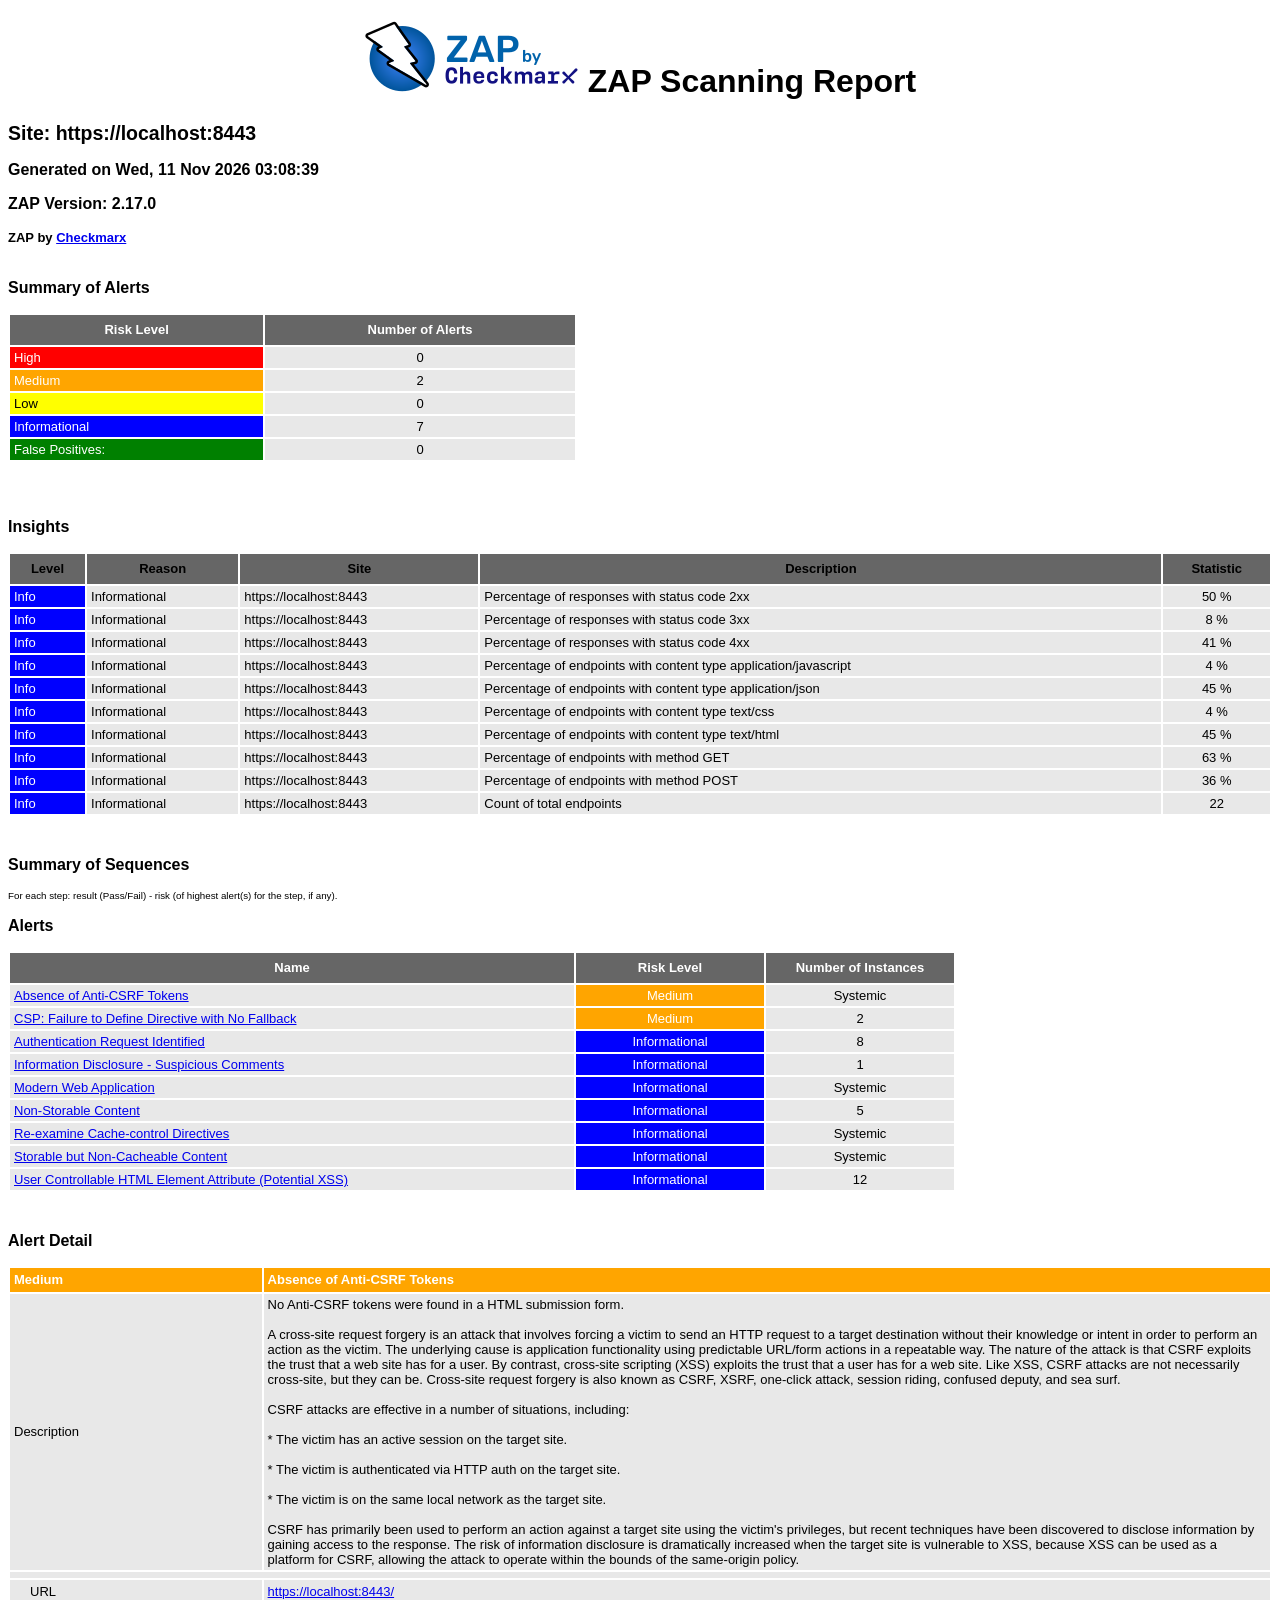
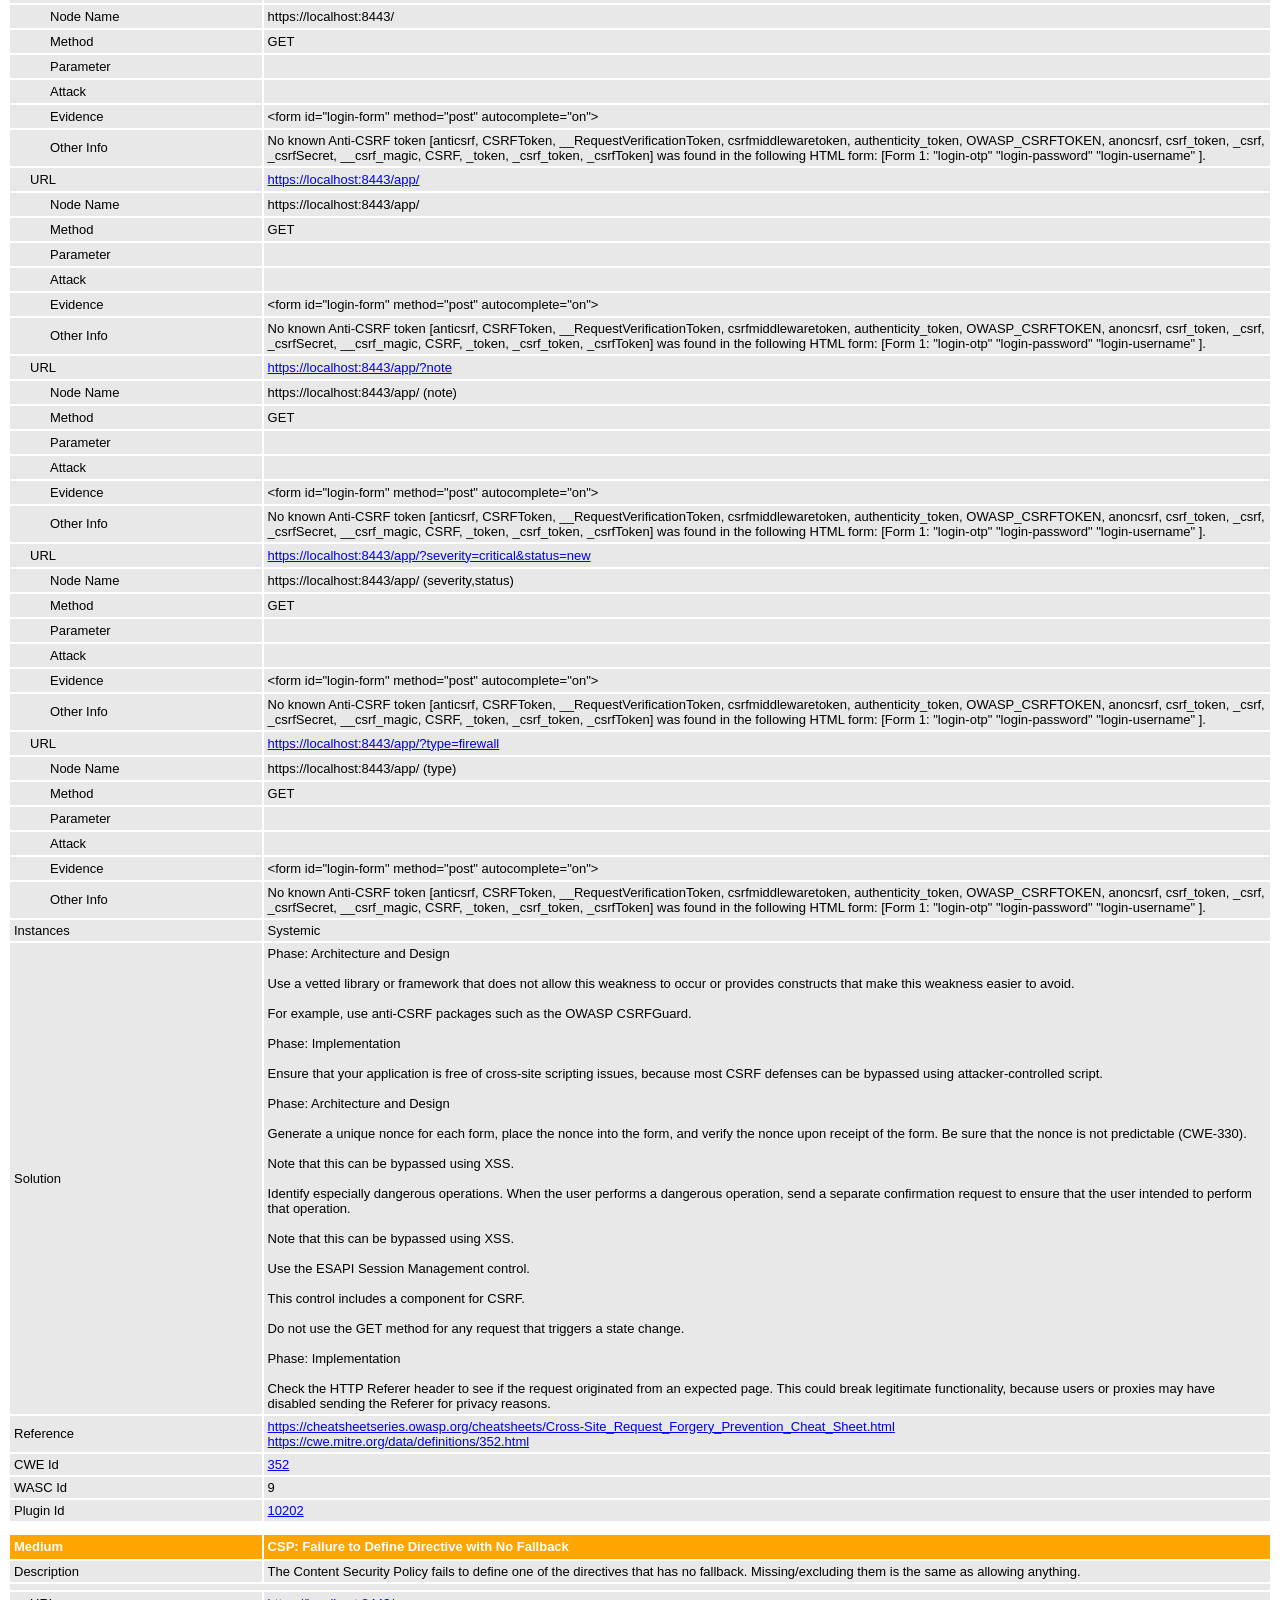
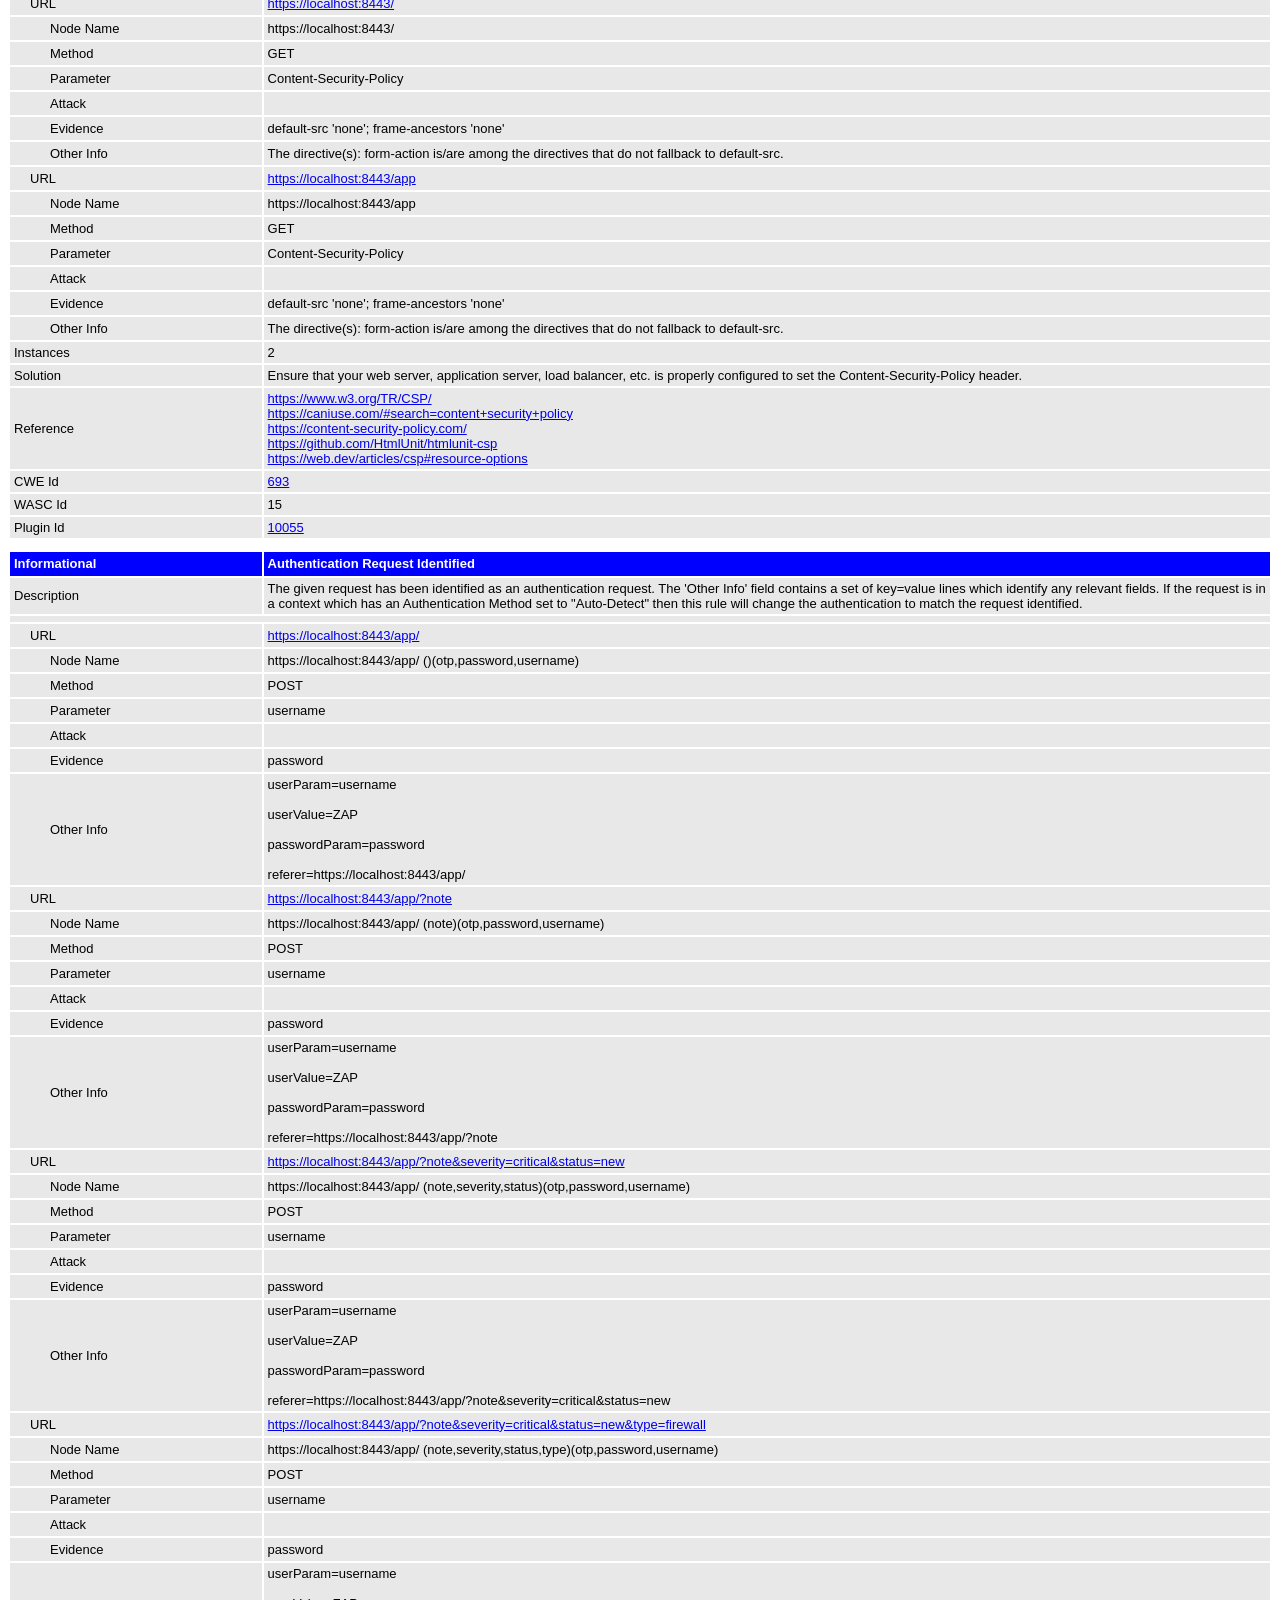
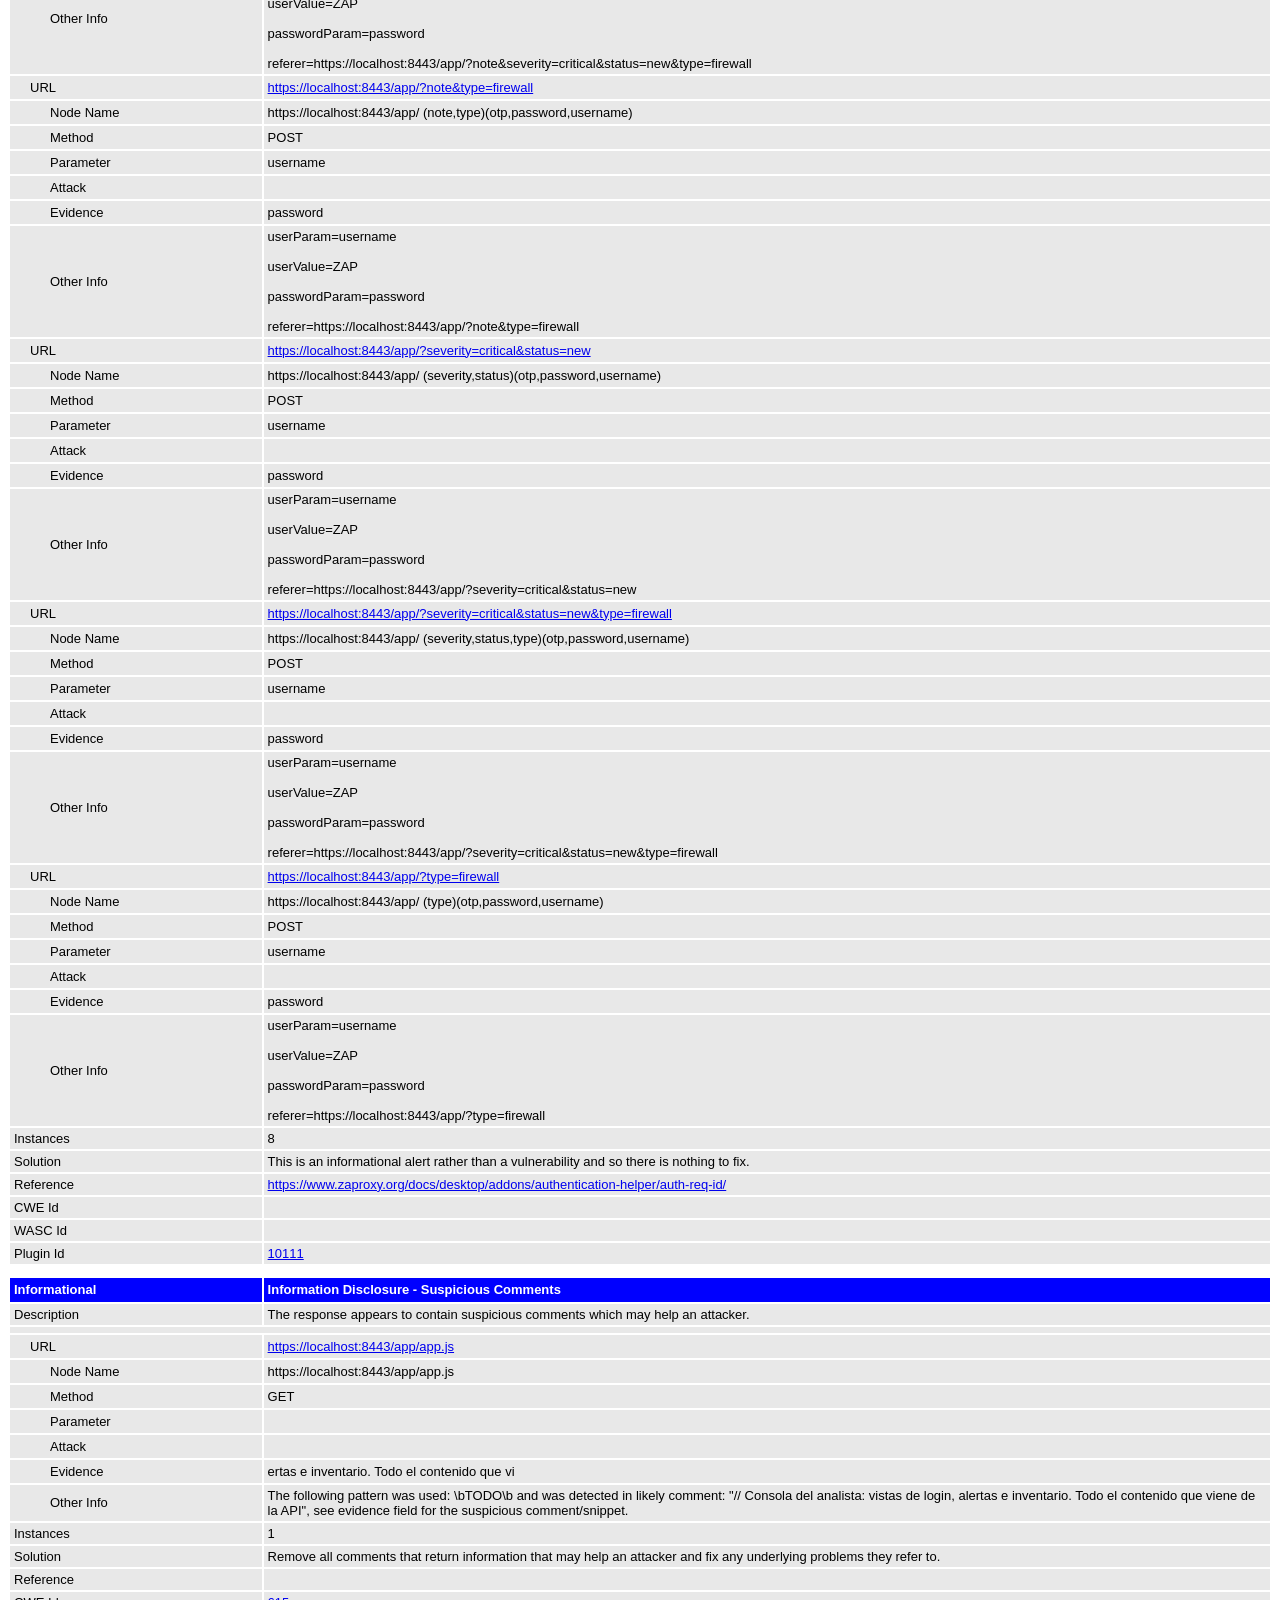
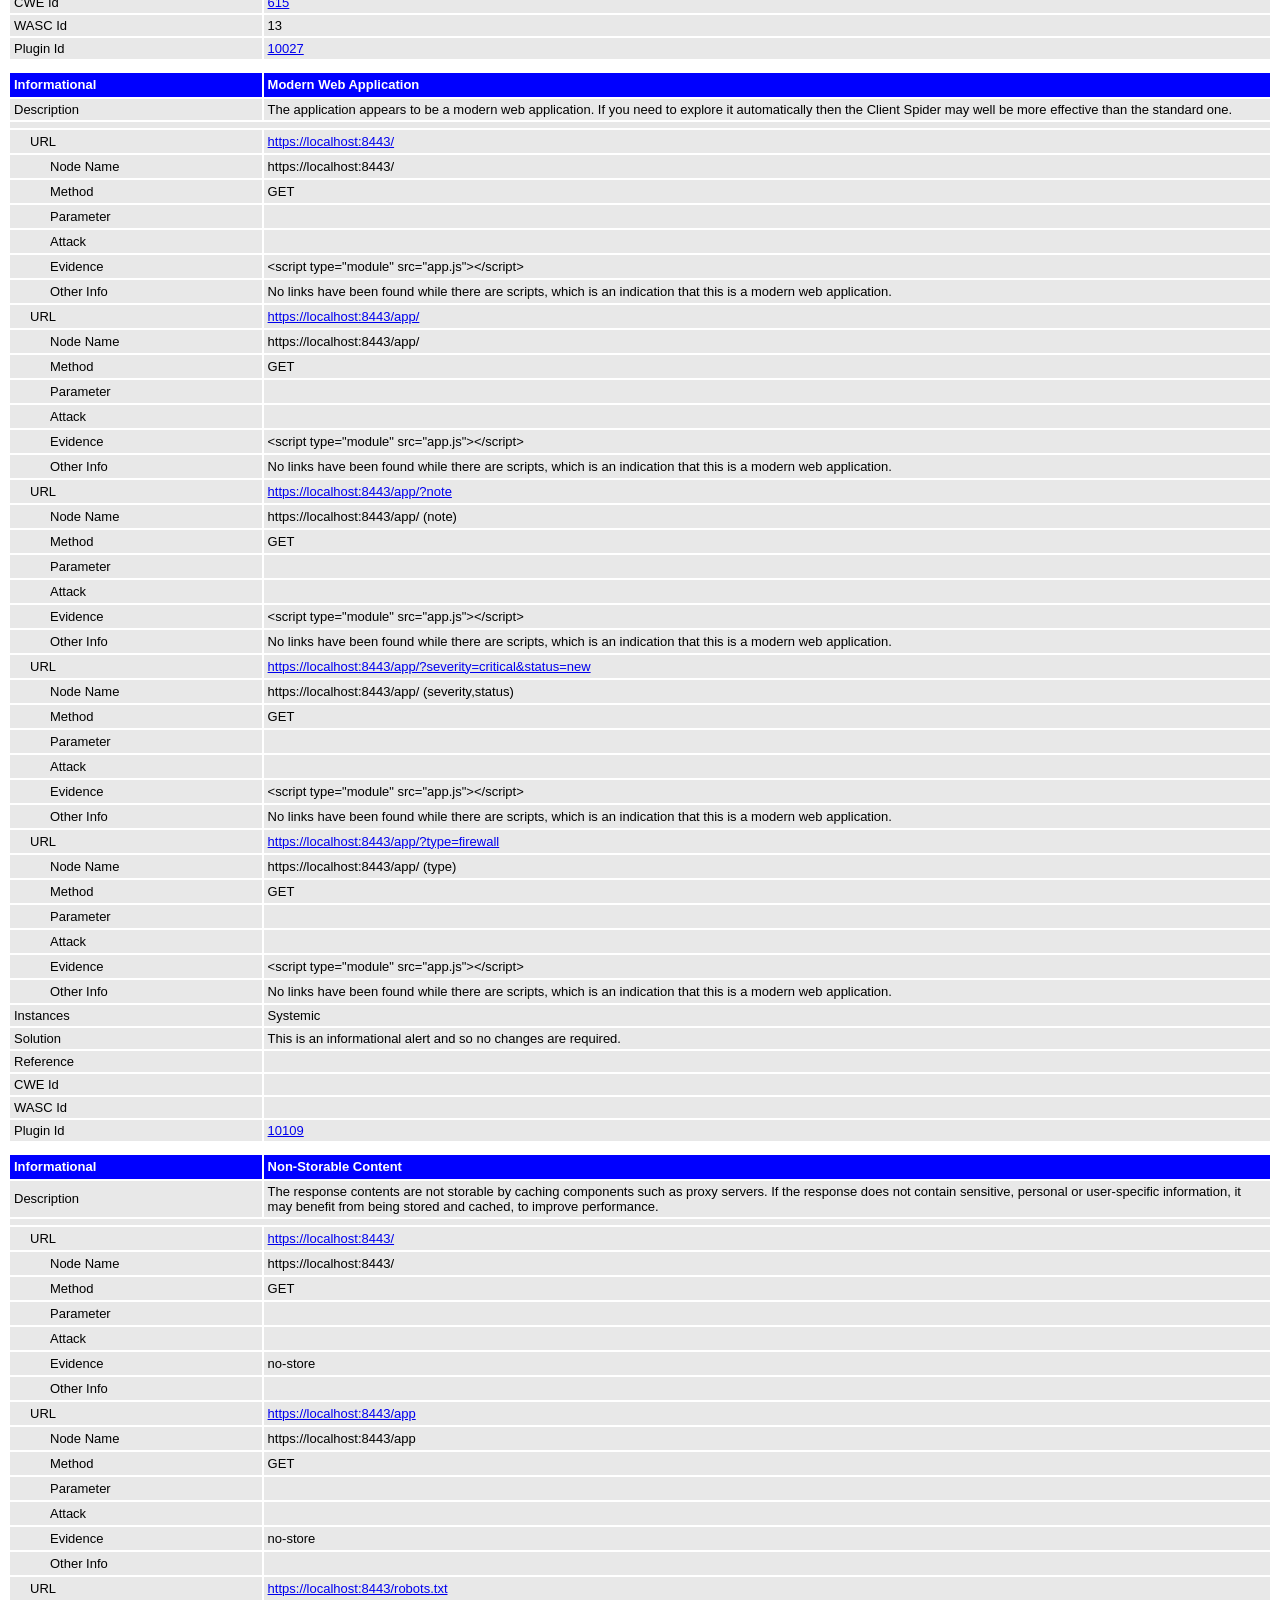
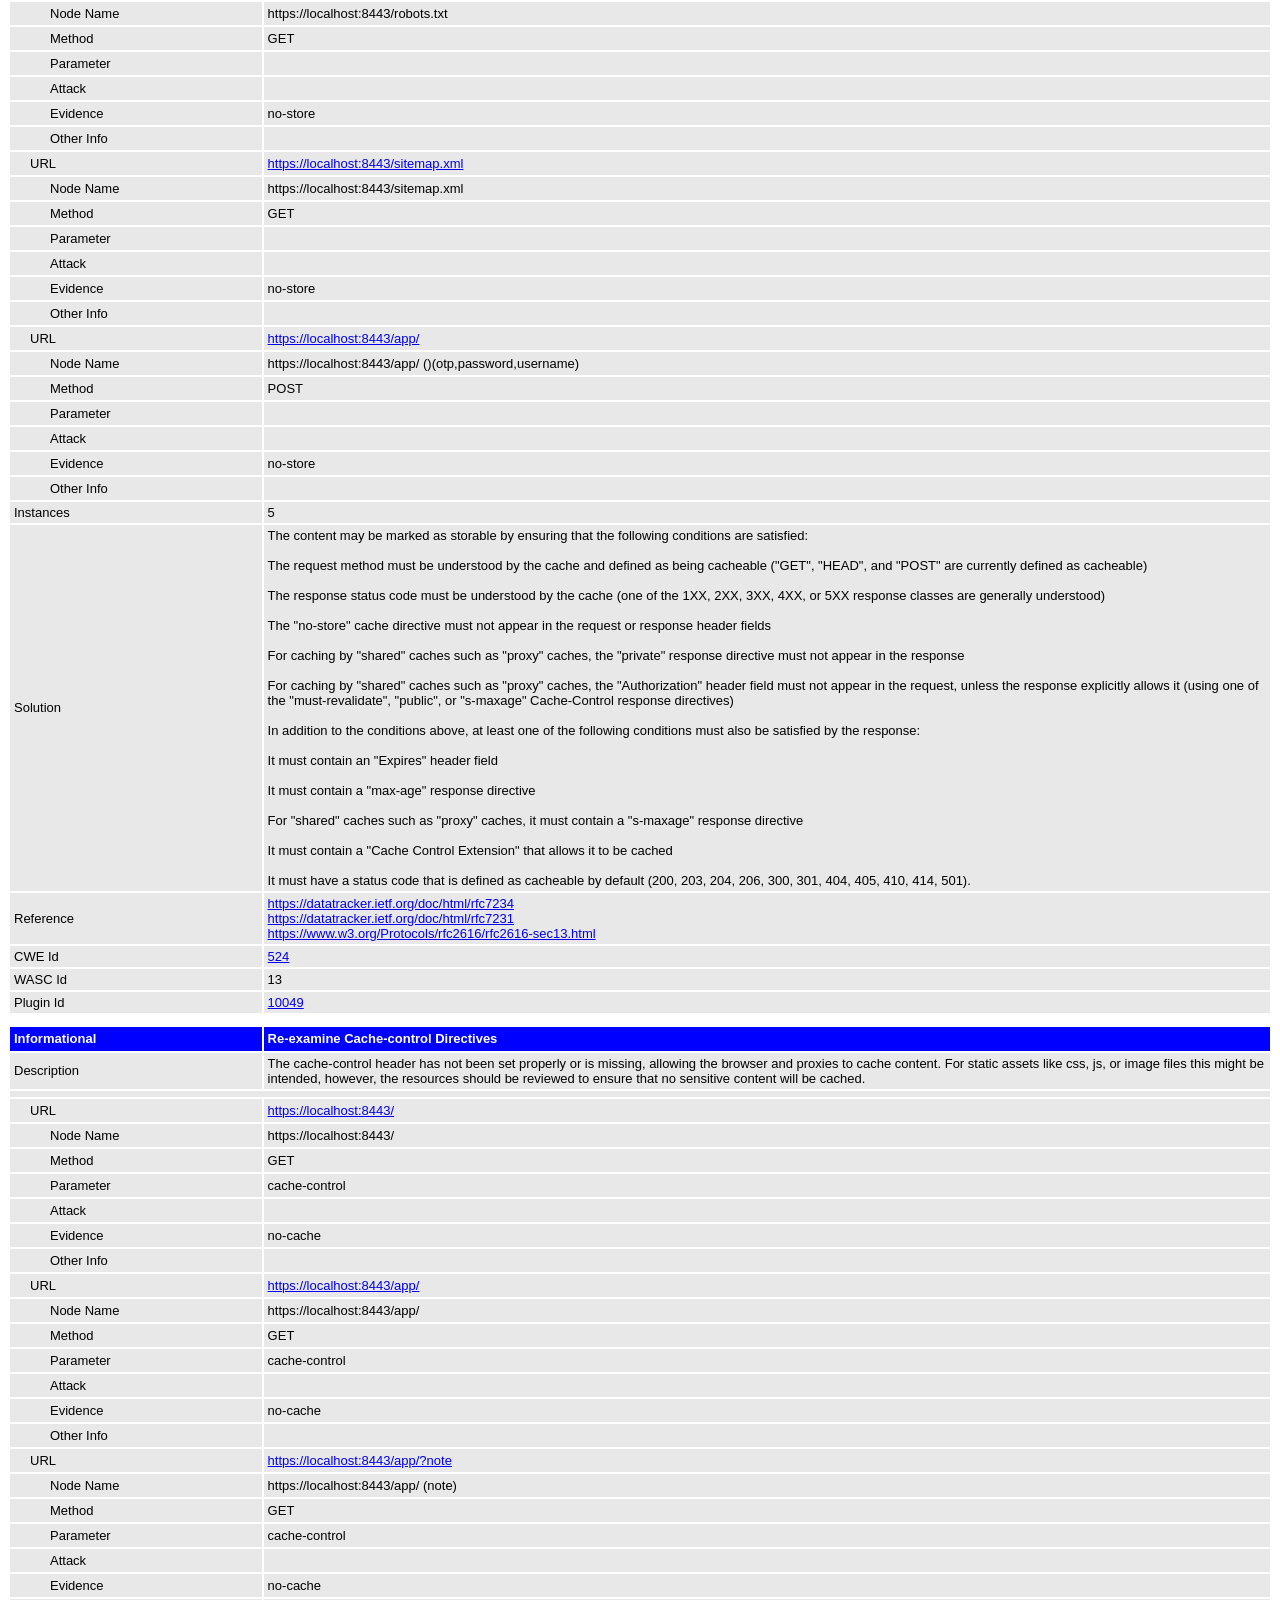
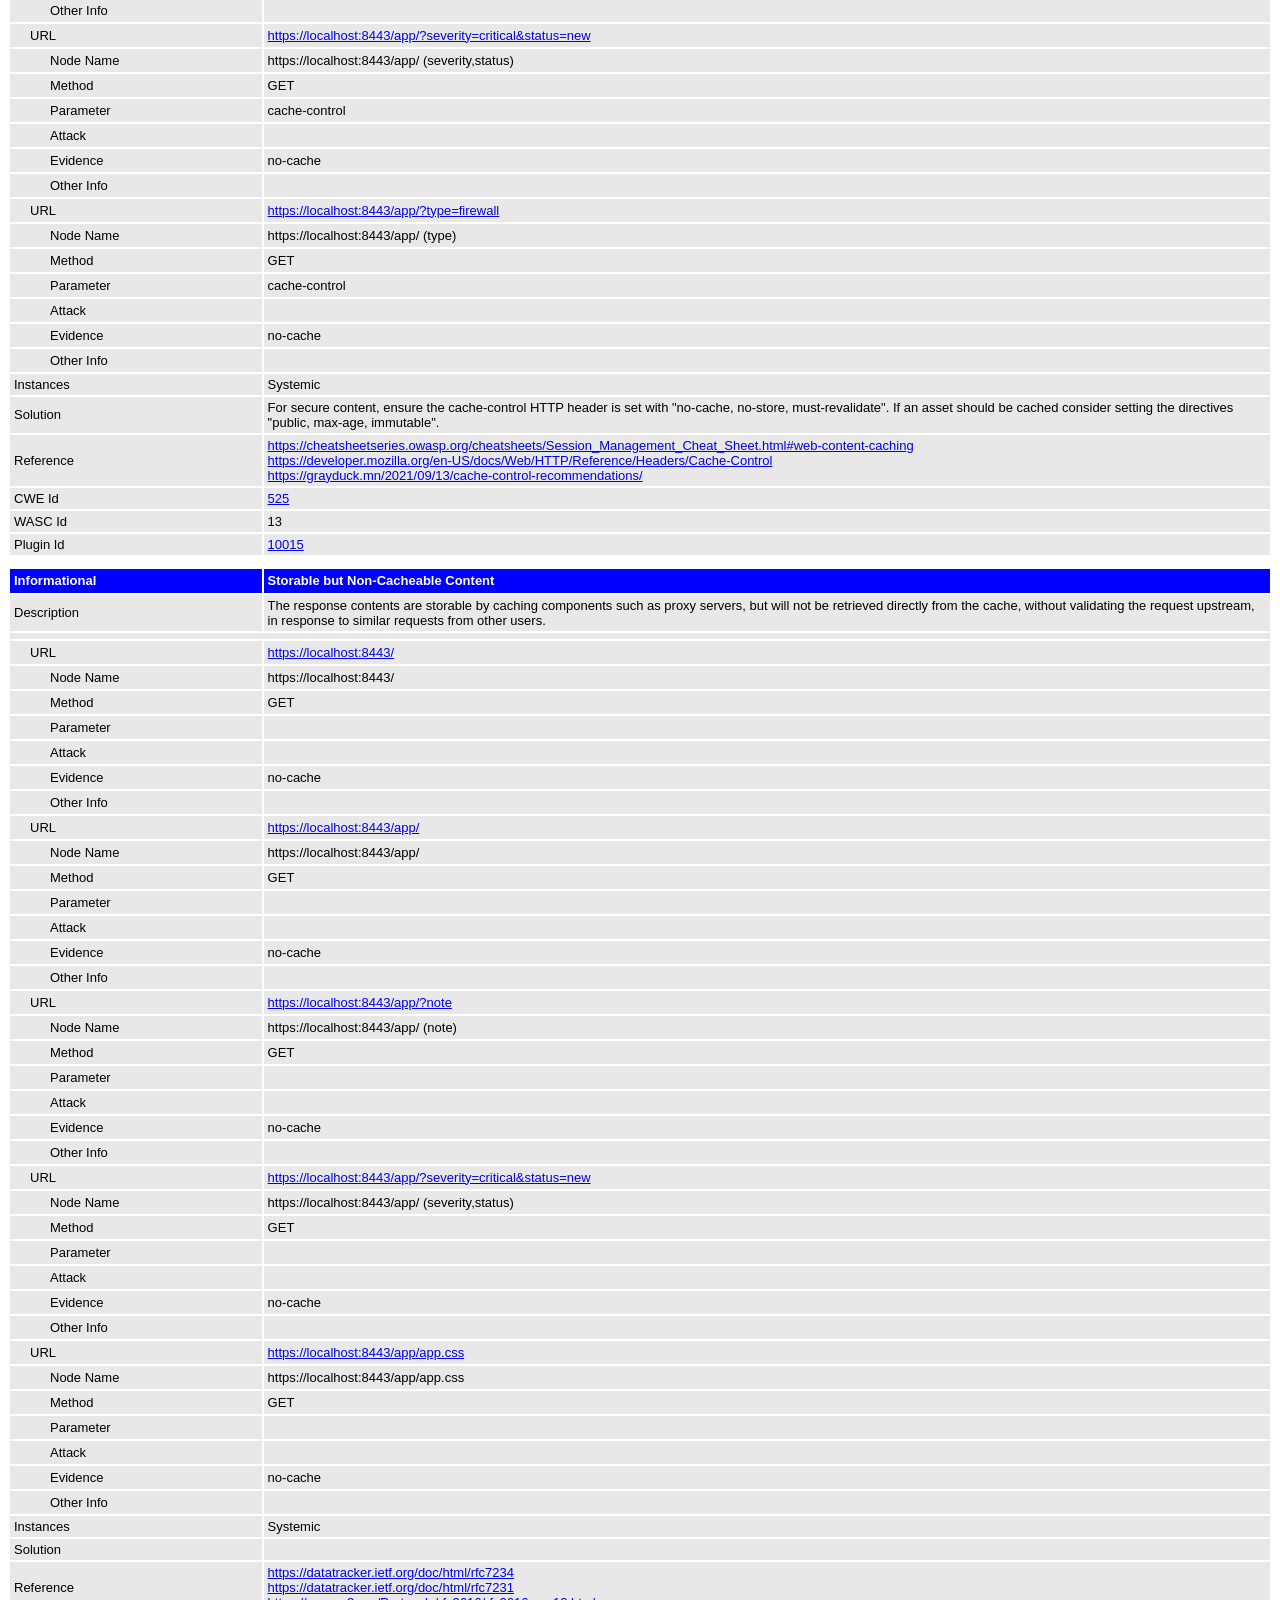
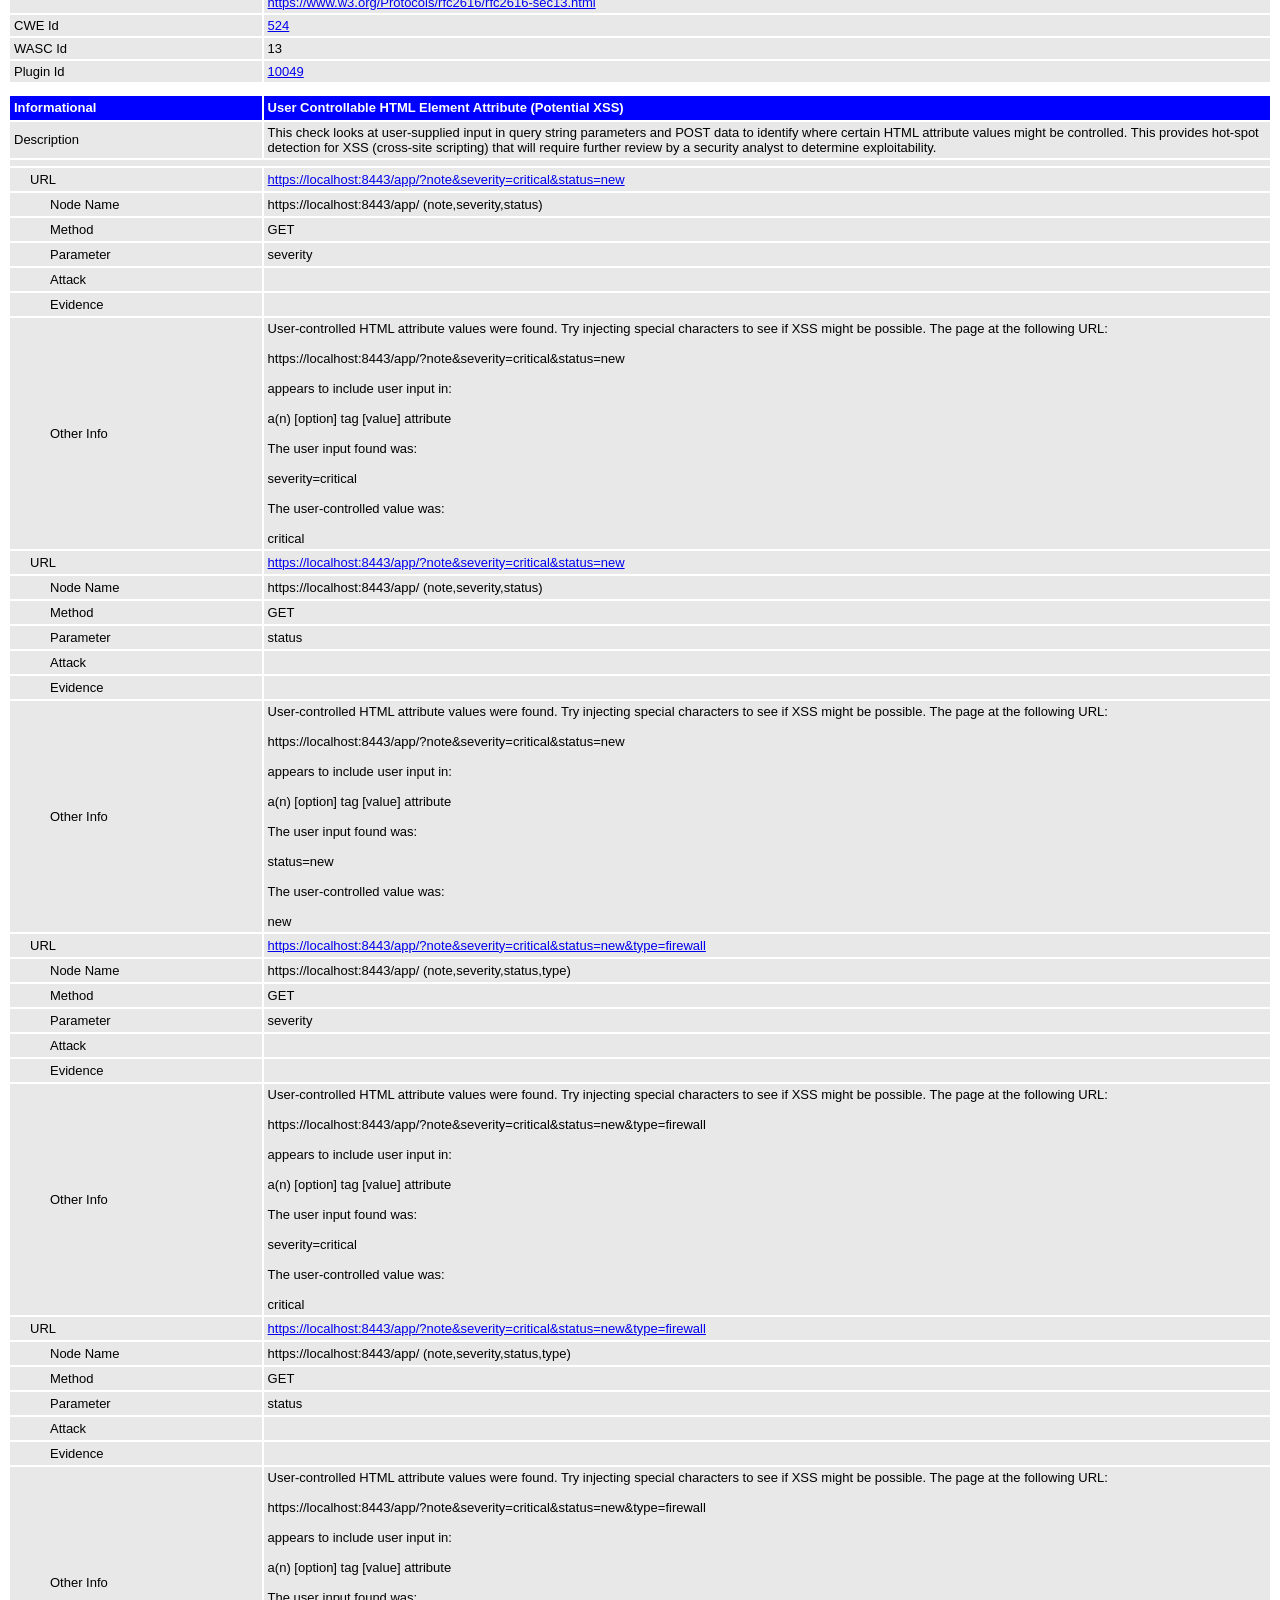
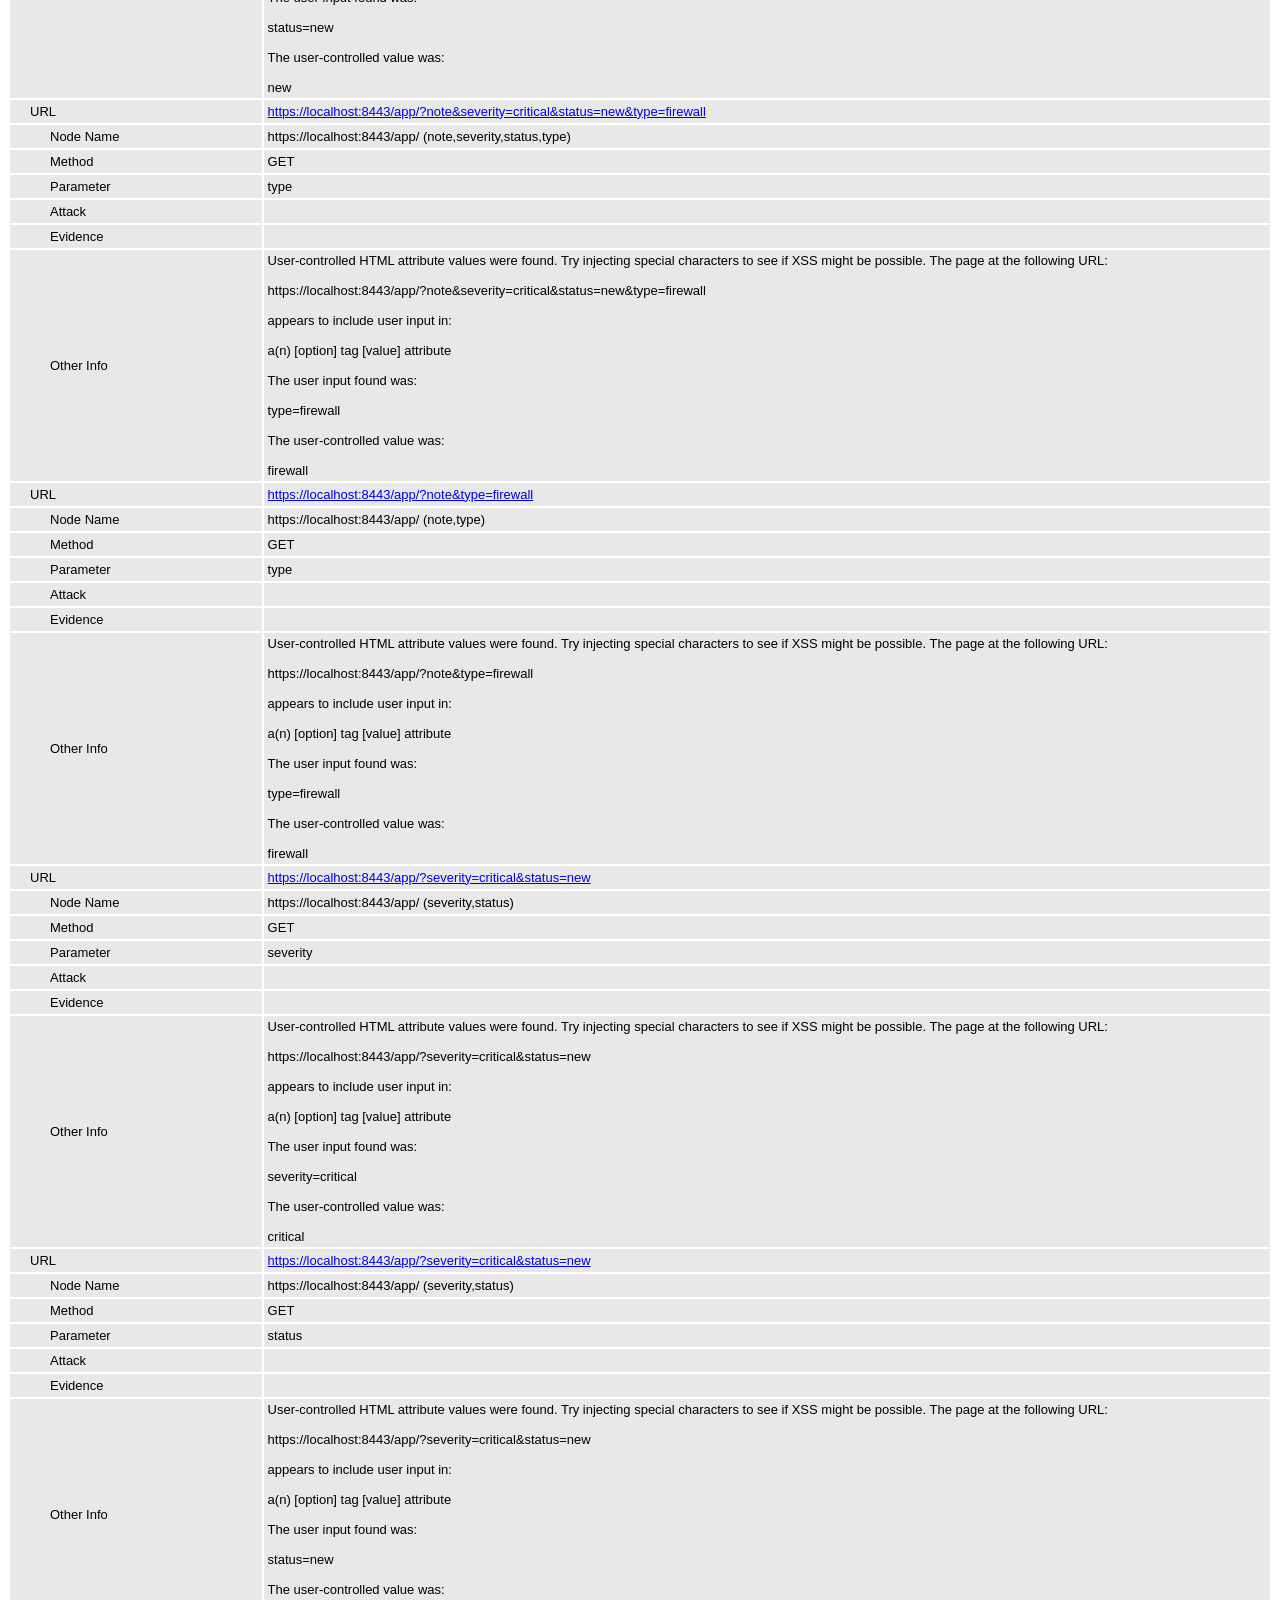
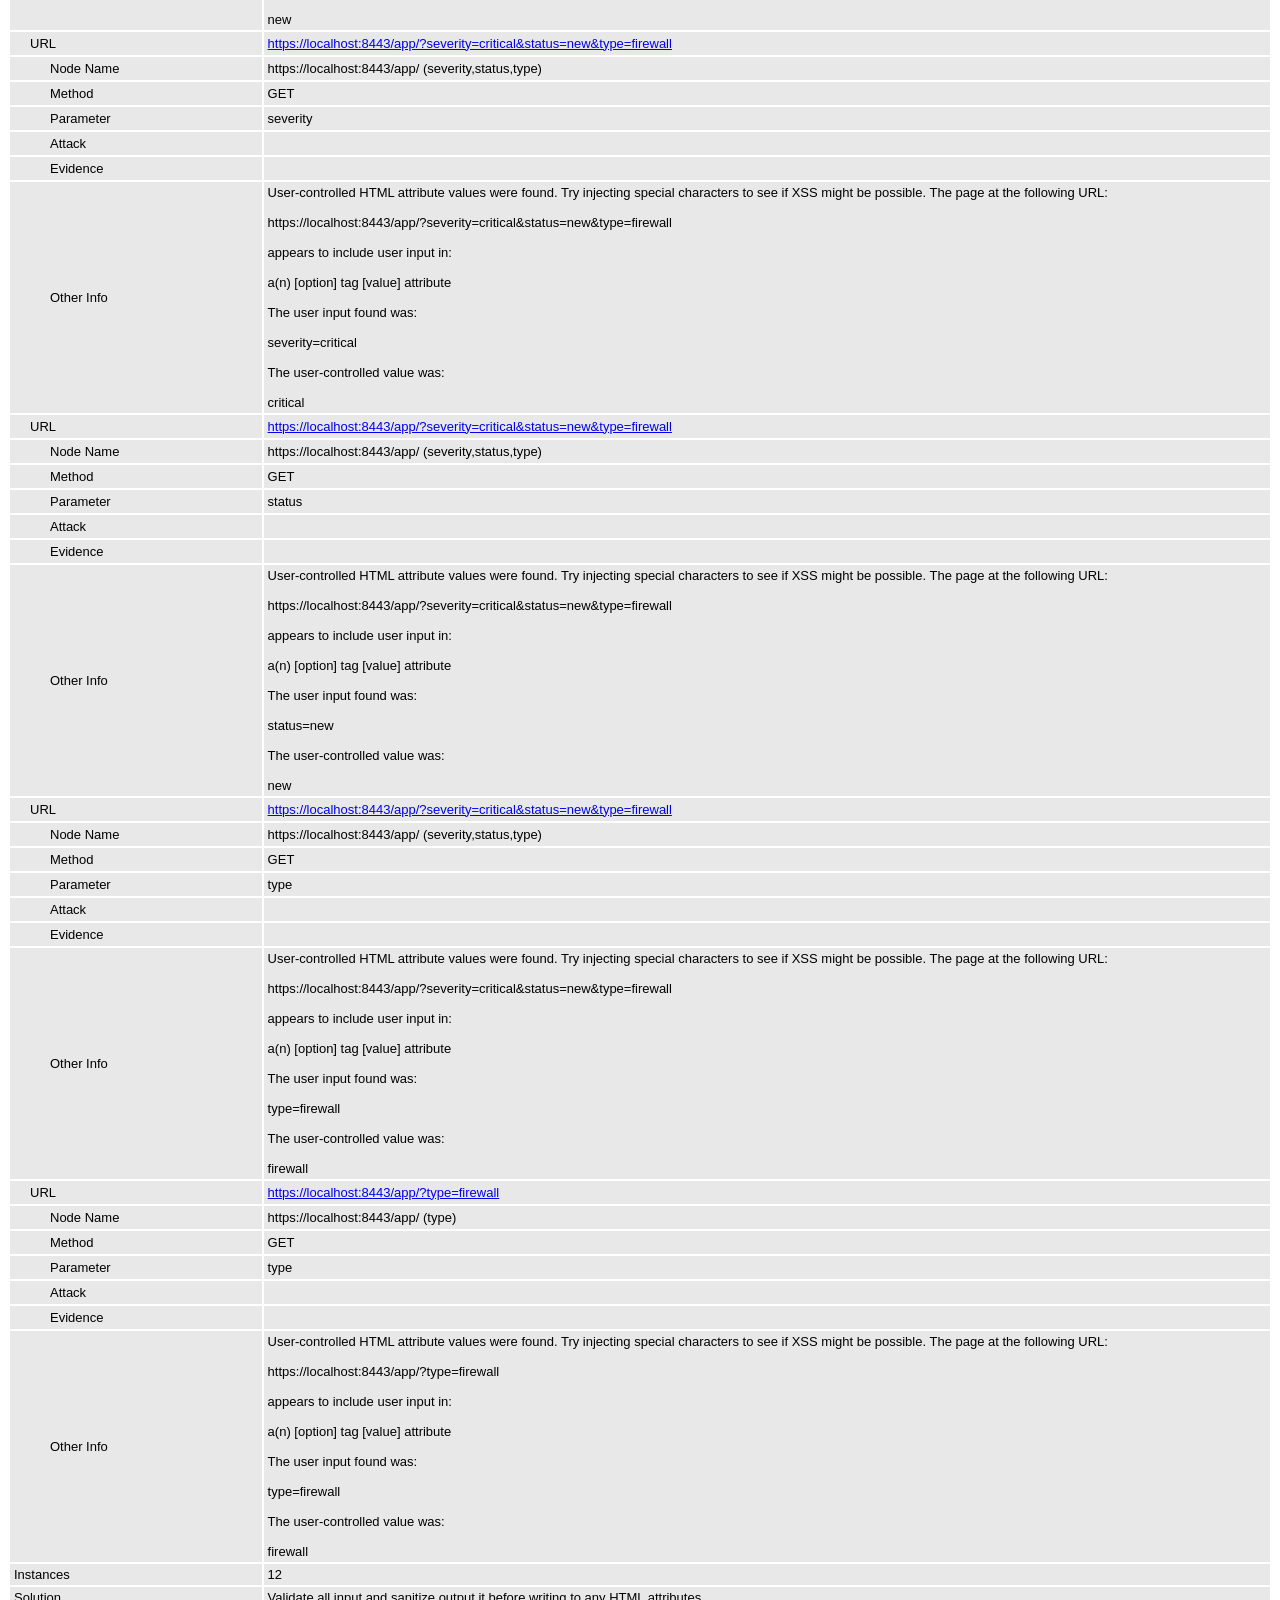
<file: docs/evidencias/mejoras/zap-puerta-regresion-csp.html>
<!DOCTYPE html>
<html>
<head>
<META http-equiv="Content-Type" content="text/html; charset=UTF-8" />
<title>ZAP Scanning Report</title>
<style type="text/css">
body {
	font-family: "Helvetica Neue", Helvetica, Arial, sans-serif;
	color: #000;
	font-size: 13px;
}

h1 {
	text-align: center;
	font-weight: bold;
	font-size: 32px
}

h3 {
	font-size: 16px;
}

table {
	border: none;
	font-size: 13px;
}

td, th {
	padding: 3px 4px;
	word-break: break-word;
}

th {
	font-weight: bold;
	background-color: #666666;
}

td {
	background-color: #e8e8e8;
}

.spacer {
	margin: 10px;
}

.spacer-lg {
	margin: 40px;
}

.indent1 {
	padding: 4px 20px;
}

.indent2 {
	padding: 4px 40px;
}

.risk-3 {
	background-color: red;
	color: #FFF;
}

.risk-2 {
	background-color: orange;
	color: #FFF;
}

.risk-1 {
	background-color: yellow;
	color: #000;
}

.risk-0 {
	background-color: blue;
	color: #FFF;
}

.risk--1 {
	background-color: green;
	color: #FFF;
}

.summary {
	width: 45%;
}

.summary th {
	color: #FFF;
}

.summary100 {
	width: 100%;
}

.summary80 {
	width: 80%;
}

.tdconstrainer {
	width: 9.1%;
	padding: 0
}

.alerts {
	width: 75%;
}

.alerts th {
	color: #FFF;
}

.results {
	width: 100%;
}

.results th {
	text-align: left;
}

.left-header {
	display: inline-block;
}

.pass {
	background: green;
	color: white
}

.pass::before {
	content: '\2714';
	color: white
}

.fail {
	background: red;
	color: white
}

.fail::before {
	content: '\2716';
	color: white
}

.alert-3b::before {
	content: '\2691';
	color: red
}

.alert-2b::before {
	content: '\2691 ';
	color: orange
}

.alert-1b::before {
	content: '\2691';
	color: yellow
}

.alert-0b::before {
	content: '\2691';
	color: blue
}

.alert-3a::after {
	content: '\2691';
	color: red
}

.alert-2a::after {
	content: '\2691 ';
	color: orange
}

.alert-1a::after {
	content: '\2691';
	color: yellow
}

.alert-0a::after {
	content: '\2691';
	color: blue
}

.lm2 {
	margin-left: 2em;
}

.smallnote {
	font-size: 0.75em
}

.alwayswhite {
	color: white
}

.script-diagnostic-screenshot {
	display: block;
	max-width: 100%;
	height: auto;
}
</style>
</head>
<body>
	<h1>
		<!-- The ZAP by Checkmark Logo -->
		<img
			src="[data-uri]"
			alt="" />
		ZAP Scanning Report
	</h1>
	<p />
	

	<h2>
		
		Site: https://localhost:8443
		
	</h2>

	<h3>
		Generated on Wed, 11 Nov 2026 03:08:39
	</h3>

	<h3>
		ZAP Version: 2.17.0
	</h3>

	<h4>
		ZAP by <a href="https://checkmarx.com/">Checkmarx</a>
	</h4>

	
		<h3 class="left-header">Summary of Alerts</h3>
		<table class="summary">
			<tr>
				<th width="45%"
					height="24">Risk Level</th>
				<th width="55%"
					align="center">Number of Alerts</th>
			</tr>
			<tr>
				<td class="risk-3">
					<div>High</div>
				</td>
				<td align="center">
					<div>0</div>
				</td>
			</tr>
			<tr>
				<td class="risk-2">
					<div>Medium</div>
				</td>
				<td align="center">
					<div>2</div>
				</td>
			</tr>
			<tr>
				<td class="risk-1">
					<div>Low</div>
				</td>
				<td align="center">
					<div>0</div>
				</td>
			</tr>
			<tr>
				<td class="risk-0">
					<div>Informational</div>
				</td>
				<td align="center">
					<div>7</div>
				</td>
			</tr>
			<tr>
				<td class="risk--1">
					<div>				False Positives:</div>
				</td>
				<td align="center">
					<div>0</div>
				</td>
			</tr>
		</table>
		<div class="spacer-lg"></div>
	
	
	
		<h3 class="left-header">Insights</h3>
		
		<table class="summary100">
			<tr>
				<th height="24">Level</th>
				<th>Reason</th>
				<th>Site</th>
				<th>Description</th>
				<th>Statistic</th>
			</tr>
			
				<tr>
				<td class="risk-0">
					<div>Info</div>
				</td>
				<td>
					<div>Informational</div>
				</td>
				<td>
					<div>https://localhost:8443</div>
				</td>
				<td>
					<div>Percentage of responses with status code 2xx</div>
				</td>
				<td align="center">
					<div>50 %</div>
				</td>
				</tr>
			
				<tr>
				<td class="risk-0">
					<div>Info</div>
				</td>
				<td>
					<div>Informational</div>
				</td>
				<td>
					<div>https://localhost:8443</div>
				</td>
				<td>
					<div>Percentage of responses with status code 3xx</div>
				</td>
				<td align="center">
					<div>8 %</div>
				</td>
				</tr>
			
				<tr>
				<td class="risk-0">
					<div>Info</div>
				</td>
				<td>
					<div>Informational</div>
				</td>
				<td>
					<div>https://localhost:8443</div>
				</td>
				<td>
					<div>Percentage of responses with status code 4xx</div>
				</td>
				<td align="center">
					<div>41 %</div>
				</td>
				</tr>
			
				<tr>
				<td class="risk-0">
					<div>Info</div>
				</td>
				<td>
					<div>Informational</div>
				</td>
				<td>
					<div>https://localhost:8443</div>
				</td>
				<td>
					<div>Percentage of endpoints with content type application/javascript</div>
				</td>
				<td align="center">
					<div>4 %</div>
				</td>
				</tr>
			
				<tr>
				<td class="risk-0">
					<div>Info</div>
				</td>
				<td>
					<div>Informational</div>
				</td>
				<td>
					<div>https://localhost:8443</div>
				</td>
				<td>
					<div>Percentage of endpoints with content type application/json</div>
				</td>
				<td align="center">
					<div>45 %</div>
				</td>
				</tr>
			
				<tr>
				<td class="risk-0">
					<div>Info</div>
				</td>
				<td>
					<div>Informational</div>
				</td>
				<td>
					<div>https://localhost:8443</div>
				</td>
				<td>
					<div>Percentage of endpoints with content type text/css</div>
				</td>
				<td align="center">
					<div>4 %</div>
				</td>
				</tr>
			
				<tr>
				<td class="risk-0">
					<div>Info</div>
				</td>
				<td>
					<div>Informational</div>
				</td>
				<td>
					<div>https://localhost:8443</div>
				</td>
				<td>
					<div>Percentage of endpoints with content type text/html</div>
				</td>
				<td align="center">
					<div>45 %</div>
				</td>
				</tr>
			
				<tr>
				<td class="risk-0">
					<div>Info</div>
				</td>
				<td>
					<div>Informational</div>
				</td>
				<td>
					<div>https://localhost:8443</div>
				</td>
				<td>
					<div>Percentage of endpoints with method GET</div>
				</td>
				<td align="center">
					<div>63 %</div>
				</td>
				</tr>
			
				<tr>
				<td class="risk-0">
					<div>Info</div>
				</td>
				<td>
					<div>Informational</div>
				</td>
				<td>
					<div>https://localhost:8443</div>
				</td>
				<td>
					<div>Percentage of endpoints with method POST</div>
				</td>
				<td align="center">
					<div>36 %</div>
				</td>
				</tr>
			
				<tr>
				<td class="risk-0">
					<div>Info</div>
				</td>
				<td>
					<div>Informational</div>
				</td>
				<td>
					<div>https://localhost:8443</div>
				</td>
				<td>
					<div>Count of total endpoints</div>
				</td>
				<td align="center">
					<div>22   </div>
				</td>
				</tr>
			
		</table>
		<div class="spacer-lg"></div>
	

	

	
		
			<h3>Summary of Sequences</h3>
			<p class="smallnote">For each step: result (Pass/Fail) - risk (of highest alert(s) for the step, if any).</p>

			
				</table>
			
		
	</th:block>

	
		<h3>Alerts</h3>
		<table class="alerts">
			<tr>
				<th width="60%" height="24">Name</th>
				<th width="20%"
					align="center">Risk Level</th>
				<th width="20%"
					align="center">Number of Instances</th>
			</tr>
			<tr>
				<td><a href="#10202">Absence of Anti-CSRF Tokens</a></td>
				<td align="center" class="risk-2">Medium</td>
				
				<td align="center">Systemic</td>
				
				
			</tr>
			<tr>
				<td><a href="#10055">CSP: Failure to Define Directive with No Fallback</a></td>
				<td align="center" class="risk-2">Medium</td>
				
				
				<td align="center">2</td>
				
			</tr>
			<tr>
				<td><a href="#10111">Authentication Request Identified</a></td>
				<td align="center" class="risk-0">Informational</td>
				
				
				<td align="center">8</td>
				
			</tr>
			<tr>
				<td><a href="#10027">Information Disclosure - Suspicious Comments</a></td>
				<td align="center" class="risk-0">Informational</td>
				
				
				<td align="center">1</td>
				
			</tr>
			<tr>
				<td><a href="#10109">Modern Web Application</a></td>
				<td align="center" class="risk-0">Informational</td>
				
				<td align="center">Systemic</td>
				
				
			</tr>
			<tr>
				<td><a href="#10049">Non-Storable Content</a></td>
				<td align="center" class="risk-0">Informational</td>
				
				
				<td align="center">5</td>
				
			</tr>
			<tr>
				<td><a href="#10015">Re-examine Cache-control Directives</a></td>
				<td align="center" class="risk-0">Informational</td>
				
				<td align="center">Systemic</td>
				
				
			</tr>
			<tr>
				<td><a href="#10049">Storable but Non-Cacheable Content</a></td>
				<td align="center" class="risk-0">Informational</td>
				
				<td align="center">Systemic</td>
				
				
			</tr>
			<tr>
				<td><a href="#10031">User Controllable HTML Element Attribute (Potential XSS)</a></td>
				<td align="center" class="risk-0">Informational</td>
				
				
				<td align="center">12</td>
				
			</tr>
		</table>
		<div class="spacer-lg"></div>
	

	
		<h3>Alert Detail</h3>
		
			<table class="results">
				<tr height="24">
					<th width="20%" class="risk-2"><a
						id="10202"></a>
						<div>Medium</div></th>
					<th class="risk-2">Absence of Anti-CSRF Tokens</th>
				</tr>
				<tr>
					<td width="20%">Description</td>
					<td width="80%">
							<div>No Anti-CSRF tokens were found in a HTML submission form.</div>
							<br />
						
							<div>A cross-site request forgery is an attack that involves forcing a victim to send an HTTP request to a target destination without their knowledge or intent in order to perform an action as the victim. The underlying cause is application functionality using predictable URL/form actions in a repeatable way. The nature of the attack is that CSRF exploits the trust that a web site has for a user. By contrast, cross-site scripting (XSS) exploits the trust that a user has for a web site. Like XSS, CSRF attacks are not necessarily cross-site, but they can be. Cross-site request forgery is also known as CSRF, XSRF, one-click attack, session riding, confused deputy, and sea surf.</div>
							<br />
						
							<div>CSRF attacks are effective in a number of situations, including:</div>
							<br />
						
							<div>    * The victim has an active session on the target site.</div>
							<br />
						
							<div>    * The victim is authenticated via HTTP auth on the target site.</div>
							<br />
						
							<div>    * The victim is on the same local network as the target site.</div>
							<br />
						
							<div>CSRF has primarily been used to perform an action against a target site using the victim&#39;s privileges, but recent techniques have been discovered to disclose information by gaining access to the response. The risk of information disclosure is dramatically increased when the target site is vulnerable to XSS, because XSS can be used as a platform for CSRF, allowing the attack to operate within the bounds of the same-origin policy.</div>
							
						</td>
				</tr>
				<TR vAlign="top">
					<TD colspan="2"></TD>
				</TR>
				
					<tr>
						<td width="20%"
							class="indent1">URL</td>
						<td width="80%"><a href="https://localhost:8443/">https://localhost:8443/</a></td>
					</tr>
					<tr>
						<td width="20%"
							class="indent2">Node Name</td>
						<td width="80%">https://localhost:8443/</td>
					</tr>
					<tr>
						<td width="20%"
							class="indent2">Method</td>
						<td width="80%">GET</td>
					</tr>
					<tr>
						<td width="20%"
							class="indent2">Parameter</td>
						<td width="80%"></td>
					</tr>
					<tr>
						<td width="20%"
							class="indent2">Attack</td>
						<td width="80%"></td>
					</tr>
					<tr>
						<td width="20%"
							class="indent2">Evidence</td>
						<td width="80%">&lt;form id=&quot;login-form&quot; method=&quot;post&quot; autocomplete=&quot;on&quot;&gt;</td>
					</tr>
					<tr>
						<td width="20%"
							class="indent2">Other Info</td>
						<td width="80%">
							<div>No known Anti-CSRF token [anticsrf, CSRFToken, __RequestVerificationToken, csrfmiddlewaretoken, authenticity_token, OWASP_CSRFTOKEN, anoncsrf, csrf_token, _csrf, _csrfSecret, __csrf_magic, CSRF, _token, _csrf_token, _csrfToken] was found in the following HTML form: [Form 1: &quot;login-otp&quot; &quot;login-password&quot; &quot;login-username&quot; ].</div>
							
						</td>
					</tr>
				
					<tr>
						<td width="20%"
							class="indent1">URL</td>
						<td width="80%"><a href="https://localhost:8443/app/">https://localhost:8443/app/</a></td>
					</tr>
					<tr>
						<td width="20%"
							class="indent2">Node Name</td>
						<td width="80%">https://localhost:8443/app/</td>
					</tr>
					<tr>
						<td width="20%"
							class="indent2">Method</td>
						<td width="80%">GET</td>
					</tr>
					<tr>
						<td width="20%"
							class="indent2">Parameter</td>
						<td width="80%"></td>
					</tr>
					<tr>
						<td width="20%"
							class="indent2">Attack</td>
						<td width="80%"></td>
					</tr>
					<tr>
						<td width="20%"
							class="indent2">Evidence</td>
						<td width="80%">&lt;form id=&quot;login-form&quot; method=&quot;post&quot; autocomplete=&quot;on&quot;&gt;</td>
					</tr>
					<tr>
						<td width="20%"
							class="indent2">Other Info</td>
						<td width="80%">
							<div>No known Anti-CSRF token [anticsrf, CSRFToken, __RequestVerificationToken, csrfmiddlewaretoken, authenticity_token, OWASP_CSRFTOKEN, anoncsrf, csrf_token, _csrf, _csrfSecret, __csrf_magic, CSRF, _token, _csrf_token, _csrfToken] was found in the following HTML form: [Form 1: &quot;login-otp&quot; &quot;login-password&quot; &quot;login-username&quot; ].</div>
							
						</td>
					</tr>
				
					<tr>
						<td width="20%"
							class="indent1">URL</td>
						<td width="80%"><a href="https://localhost:8443/app/?note">https://localhost:8443/app/?note</a></td>
					</tr>
					<tr>
						<td width="20%"
							class="indent2">Node Name</td>
						<td width="80%">https://localhost:8443/app/ (note)</td>
					</tr>
					<tr>
						<td width="20%"
							class="indent2">Method</td>
						<td width="80%">GET</td>
					</tr>
					<tr>
						<td width="20%"
							class="indent2">Parameter</td>
						<td width="80%"></td>
					</tr>
					<tr>
						<td width="20%"
							class="indent2">Attack</td>
						<td width="80%"></td>
					</tr>
					<tr>
						<td width="20%"
							class="indent2">Evidence</td>
						<td width="80%">&lt;form id=&quot;login-form&quot; method=&quot;post&quot; autocomplete=&quot;on&quot;&gt;</td>
					</tr>
					<tr>
						<td width="20%"
							class="indent2">Other Info</td>
						<td width="80%">
							<div>No known Anti-CSRF token [anticsrf, CSRFToken, __RequestVerificationToken, csrfmiddlewaretoken, authenticity_token, OWASP_CSRFTOKEN, anoncsrf, csrf_token, _csrf, _csrfSecret, __csrf_magic, CSRF, _token, _csrf_token, _csrfToken] was found in the following HTML form: [Form 1: &quot;login-otp&quot; &quot;login-password&quot; &quot;login-username&quot; ].</div>
							
						</td>
					</tr>
				
					<tr>
						<td width="20%"
							class="indent1">URL</td>
						<td width="80%"><a href="https://localhost:8443/app/?severity=critical&amp;status=new">https://localhost:8443/app/?severity=critical&amp;status=new</a></td>
					</tr>
					<tr>
						<td width="20%"
							class="indent2">Node Name</td>
						<td width="80%">https://localhost:8443/app/ (severity,status)</td>
					</tr>
					<tr>
						<td width="20%"
							class="indent2">Method</td>
						<td width="80%">GET</td>
					</tr>
					<tr>
						<td width="20%"
							class="indent2">Parameter</td>
						<td width="80%"></td>
					</tr>
					<tr>
						<td width="20%"
							class="indent2">Attack</td>
						<td width="80%"></td>
					</tr>
					<tr>
						<td width="20%"
							class="indent2">Evidence</td>
						<td width="80%">&lt;form id=&quot;login-form&quot; method=&quot;post&quot; autocomplete=&quot;on&quot;&gt;</td>
					</tr>
					<tr>
						<td width="20%"
							class="indent2">Other Info</td>
						<td width="80%">
							<div>No known Anti-CSRF token [anticsrf, CSRFToken, __RequestVerificationToken, csrfmiddlewaretoken, authenticity_token, OWASP_CSRFTOKEN, anoncsrf, csrf_token, _csrf, _csrfSecret, __csrf_magic, CSRF, _token, _csrf_token, _csrfToken] was found in the following HTML form: [Form 1: &quot;login-otp&quot; &quot;login-password&quot; &quot;login-username&quot; ].</div>
							
						</td>
					</tr>
				
					<tr>
						<td width="20%"
							class="indent1">URL</td>
						<td width="80%"><a href="https://localhost:8443/app/?type=firewall">https://localhost:8443/app/?type=firewall</a></td>
					</tr>
					<tr>
						<td width="20%"
							class="indent2">Node Name</td>
						<td width="80%">https://localhost:8443/app/ (type)</td>
					</tr>
					<tr>
						<td width="20%"
							class="indent2">Method</td>
						<td width="80%">GET</td>
					</tr>
					<tr>
						<td width="20%"
							class="indent2">Parameter</td>
						<td width="80%"></td>
					</tr>
					<tr>
						<td width="20%"
							class="indent2">Attack</td>
						<td width="80%"></td>
					</tr>
					<tr>
						<td width="20%"
							class="indent2">Evidence</td>
						<td width="80%">&lt;form id=&quot;login-form&quot; method=&quot;post&quot; autocomplete=&quot;on&quot;&gt;</td>
					</tr>
					<tr>
						<td width="20%"
							class="indent2">Other Info</td>
						<td width="80%">
							<div>No known Anti-CSRF token [anticsrf, CSRFToken, __RequestVerificationToken, csrfmiddlewaretoken, authenticity_token, OWASP_CSRFTOKEN, anoncsrf, csrf_token, _csrf, _csrfSecret, __csrf_magic, CSRF, _token, _csrf_token, _csrfToken] was found in the following HTML form: [Form 1: &quot;login-otp&quot; &quot;login-password&quot; &quot;login-username&quot; ].</div>
							
						</td>
					</tr>
				
				<tr>
					<td width="20%">Instances</td>
					
					<td width="80%">Systemic</td>
					
					
				</tr>
				<tr>
					<td width="20%">Solution</td>
					<td width="80%">
							<div>Phase: Architecture and Design</div>
							<br />
						
							<div>Use a vetted library or framework that does not allow this weakness to occur or provides constructs that make this weakness easier to avoid.</div>
							<br />
						
							<div>For example, use anti-CSRF packages such as the OWASP CSRFGuard.</div>
							<br />
						
							<div>Phase: Implementation</div>
							<br />
						
							<div>Ensure that your application is free of cross-site scripting issues, because most CSRF defenses can be bypassed using attacker-controlled script.</div>
							<br />
						
							<div>Phase: Architecture and Design</div>
							<br />
						
							<div>Generate a unique nonce for each form, place the nonce into the form, and verify the nonce upon receipt of the form. Be sure that the nonce is not predictable (CWE-330).</div>
							<br />
						
							<div>Note that this can be bypassed using XSS.</div>
							<br />
						
							<div>Identify especially dangerous operations. When the user performs a dangerous operation, send a separate confirmation request to ensure that the user intended to perform that operation.</div>
							<br />
						
							<div>Note that this can be bypassed using XSS.</div>
							<br />
						
							<div>Use the ESAPI Session Management control.</div>
							<br />
						
							<div>This control includes a component for CSRF.</div>
							<br />
						
							<div>Do not use the GET method for any request that triggers a state change.</div>
							<br />
						
							<div>Phase: Implementation</div>
							<br />
						
							<div>Check the HTTP Referer header to see if the request originated from an expected page. This could break legitimate functionality, because users or proxies may have disabled sending the Referer for privacy reasons.</div>
							
						</td>
				</tr>
				<tr>
					<td width="20%">Reference</td>
					<td width="80%">
							<a href="https://cheatsheetseries.owasp.org/cheatsheets/Cross-Site_Request_Forgery_Prevention_Cheat_Sheet.html">https://cheatsheetseries.owasp.org/cheatsheets/Cross-Site_Request_Forgery_Prevention_Cheat_Sheet.html</a>
							<br />
						
							<a href="https://cwe.mitre.org/data/definitions/352.html">https://cwe.mitre.org/data/definitions/352.html</a>
							
						</td>
				</tr>
				<tr>
					<td width="20%">CWE Id</td>
					<td width="80%"><a
						href="https://cwe.mitre.org/data/definitions/352.html">352</a></td>
				</tr>
				<tr>
					<td width="20%">WASC Id</td>
					<td width="80%">9</td>
				</tr>
				<tr>
					<td width="20%">Plugin Id</td>
					<td width="80%"><a
						href="https://www.zaproxy.org/docs/alerts/10202/">10202</a></td>
				</tr>
			</table>
			<div class="spacer"></div>
		
			<table class="results">
				<tr height="24">
					<th width="20%" class="risk-2"><a
						id="10055"></a>
						<div>Medium</div></th>
					<th class="risk-2">CSP: Failure to Define Directive with No Fallback</th>
				</tr>
				<tr>
					<td width="20%">Description</td>
					<td width="80%">
							<div>The Content Security Policy fails to define one of the directives that has no fallback. Missing/excluding them is the same as allowing anything.</div>
							
						</td>
				</tr>
				<TR vAlign="top">
					<TD colspan="2"></TD>
				</TR>
				
					<tr>
						<td width="20%"
							class="indent1">URL</td>
						<td width="80%"><a href="https://localhost:8443/">https://localhost:8443/</a></td>
					</tr>
					<tr>
						<td width="20%"
							class="indent2">Node Name</td>
						<td width="80%">https://localhost:8443/</td>
					</tr>
					<tr>
						<td width="20%"
							class="indent2">Method</td>
						<td width="80%">GET</td>
					</tr>
					<tr>
						<td width="20%"
							class="indent2">Parameter</td>
						<td width="80%">Content-Security-Policy</td>
					</tr>
					<tr>
						<td width="20%"
							class="indent2">Attack</td>
						<td width="80%"></td>
					</tr>
					<tr>
						<td width="20%"
							class="indent2">Evidence</td>
						<td width="80%">default-src &#39;none&#39;; frame-ancestors &#39;none&#39;</td>
					</tr>
					<tr>
						<td width="20%"
							class="indent2">Other Info</td>
						<td width="80%">
							<div>The directive(s): form-action is/are among the directives that do not fallback to default-src.</div>
							
						</td>
					</tr>
				
					<tr>
						<td width="20%"
							class="indent1">URL</td>
						<td width="80%"><a href="https://localhost:8443/app">https://localhost:8443/app</a></td>
					</tr>
					<tr>
						<td width="20%"
							class="indent2">Node Name</td>
						<td width="80%">https://localhost:8443/app</td>
					</tr>
					<tr>
						<td width="20%"
							class="indent2">Method</td>
						<td width="80%">GET</td>
					</tr>
					<tr>
						<td width="20%"
							class="indent2">Parameter</td>
						<td width="80%">Content-Security-Policy</td>
					</tr>
					<tr>
						<td width="20%"
							class="indent2">Attack</td>
						<td width="80%"></td>
					</tr>
					<tr>
						<td width="20%"
							class="indent2">Evidence</td>
						<td width="80%">default-src &#39;none&#39;; frame-ancestors &#39;none&#39;</td>
					</tr>
					<tr>
						<td width="20%"
							class="indent2">Other Info</td>
						<td width="80%">
							<div>The directive(s): form-action is/are among the directives that do not fallback to default-src.</div>
							
						</td>
					</tr>
				
				<tr>
					<td width="20%">Instances</td>
					
					
					<td width="80%">2</td>
					
				</tr>
				<tr>
					<td width="20%">Solution</td>
					<td width="80%">
							<div>Ensure that your web server, application server, load balancer, etc. is properly configured to set the Content-Security-Policy header.</div>
							
						</td>
				</tr>
				<tr>
					<td width="20%">Reference</td>
					<td width="80%">
							<a href="https://www.w3.org/TR/CSP/">https://www.w3.org/TR/CSP/</a>
							<br />
						
							<a href="https://caniuse.com/#search=content+security+policy">https://caniuse.com/#search=content+security+policy</a>
							<br />
						
							<a href="https://content-security-policy.com/">https://content-security-policy.com/</a>
							<br />
						
							<a href="https://github.com/HtmlUnit/htmlunit-csp">https://github.com/HtmlUnit/htmlunit-csp</a>
							<br />
						
							<a href="https://web.dev/articles/csp#resource-options">https://web.dev/articles/csp#resource-options</a>
							
						</td>
				</tr>
				<tr>
					<td width="20%">CWE Id</td>
					<td width="80%"><a
						href="https://cwe.mitre.org/data/definitions/693.html">693</a></td>
				</tr>
				<tr>
					<td width="20%">WASC Id</td>
					<td width="80%">15</td>
				</tr>
				<tr>
					<td width="20%">Plugin Id</td>
					<td width="80%"><a
						href="https://www.zaproxy.org/docs/alerts/10055/">10055</a></td>
				</tr>
			</table>
			<div class="spacer"></div>
		
			<table class="results">
				<tr height="24">
					<th width="20%" class="risk-0"><a
						id="10111"></a>
						<div>Informational</div></th>
					<th class="risk-0">Authentication Request Identified</th>
				</tr>
				<tr>
					<td width="20%">Description</td>
					<td width="80%">
							<div>The given request has been identified as an authentication request. The &#39;Other Info&#39; field contains a set of key=value lines which identify any relevant fields. If the request is in a context which has an Authentication Method set to &quot;Auto-Detect&quot; then this rule will change the authentication to match the request identified.</div>
							
						</td>
				</tr>
				<TR vAlign="top">
					<TD colspan="2"></TD>
				</TR>
				
					<tr>
						<td width="20%"
							class="indent1">URL</td>
						<td width="80%"><a href="https://localhost:8443/app/">https://localhost:8443/app/</a></td>
					</tr>
					<tr>
						<td width="20%"
							class="indent2">Node Name</td>
						<td width="80%">https://localhost:8443/app/ ()(otp,password,username)</td>
					</tr>
					<tr>
						<td width="20%"
							class="indent2">Method</td>
						<td width="80%">POST</td>
					</tr>
					<tr>
						<td width="20%"
							class="indent2">Parameter</td>
						<td width="80%">username</td>
					</tr>
					<tr>
						<td width="20%"
							class="indent2">Attack</td>
						<td width="80%"></td>
					</tr>
					<tr>
						<td width="20%"
							class="indent2">Evidence</td>
						<td width="80%">password</td>
					</tr>
					<tr>
						<td width="20%"
							class="indent2">Other Info</td>
						<td width="80%">
							<div>userParam=username</div>
							<br />
						
							<div>userValue=ZAP</div>
							<br />
						
							<div>passwordParam=password</div>
							<br />
						
							<div>referer=https://localhost:8443/app/</div>
							
						</td>
					</tr>
				
					<tr>
						<td width="20%"
							class="indent1">URL</td>
						<td width="80%"><a href="https://localhost:8443/app/?note">https://localhost:8443/app/?note</a></td>
					</tr>
					<tr>
						<td width="20%"
							class="indent2">Node Name</td>
						<td width="80%">https://localhost:8443/app/ (note)(otp,password,username)</td>
					</tr>
					<tr>
						<td width="20%"
							class="indent2">Method</td>
						<td width="80%">POST</td>
					</tr>
					<tr>
						<td width="20%"
							class="indent2">Parameter</td>
						<td width="80%">username</td>
					</tr>
					<tr>
						<td width="20%"
							class="indent2">Attack</td>
						<td width="80%"></td>
					</tr>
					<tr>
						<td width="20%"
							class="indent2">Evidence</td>
						<td width="80%">password</td>
					</tr>
					<tr>
						<td width="20%"
							class="indent2">Other Info</td>
						<td width="80%">
							<div>userParam=username</div>
							<br />
						
							<div>userValue=ZAP</div>
							<br />
						
							<div>passwordParam=password</div>
							<br />
						
							<div>referer=https://localhost:8443/app/?note</div>
							
						</td>
					</tr>
				
					<tr>
						<td width="20%"
							class="indent1">URL</td>
						<td width="80%"><a href="https://localhost:8443/app/?note&amp;severity=critical&amp;status=new">https://localhost:8443/app/?note&amp;severity=critical&amp;status=new</a></td>
					</tr>
					<tr>
						<td width="20%"
							class="indent2">Node Name</td>
						<td width="80%">https://localhost:8443/app/ (note,severity,status)(otp,password,username)</td>
					</tr>
					<tr>
						<td width="20%"
							class="indent2">Method</td>
						<td width="80%">POST</td>
					</tr>
					<tr>
						<td width="20%"
							class="indent2">Parameter</td>
						<td width="80%">username</td>
					</tr>
					<tr>
						<td width="20%"
							class="indent2">Attack</td>
						<td width="80%"></td>
					</tr>
					<tr>
						<td width="20%"
							class="indent2">Evidence</td>
						<td width="80%">password</td>
					</tr>
					<tr>
						<td width="20%"
							class="indent2">Other Info</td>
						<td width="80%">
							<div>userParam=username</div>
							<br />
						
							<div>userValue=ZAP</div>
							<br />
						
							<div>passwordParam=password</div>
							<br />
						
							<div>referer=https://localhost:8443/app/?note&amp;severity=critical&amp;status=new</div>
							
						</td>
					</tr>
				
					<tr>
						<td width="20%"
							class="indent1">URL</td>
						<td width="80%"><a href="https://localhost:8443/app/?note&amp;severity=critical&amp;status=new&amp;type=firewall">https://localhost:8443/app/?note&amp;severity=critical&amp;status=new&amp;type=firewall</a></td>
					</tr>
					<tr>
						<td width="20%"
							class="indent2">Node Name</td>
						<td width="80%">https://localhost:8443/app/ (note,severity,status,type)(otp,password,username)</td>
					</tr>
					<tr>
						<td width="20%"
							class="indent2">Method</td>
						<td width="80%">POST</td>
					</tr>
					<tr>
						<td width="20%"
							class="indent2">Parameter</td>
						<td width="80%">username</td>
					</tr>
					<tr>
						<td width="20%"
							class="indent2">Attack</td>
						<td width="80%"></td>
					</tr>
					<tr>
						<td width="20%"
							class="indent2">Evidence</td>
						<td width="80%">password</td>
					</tr>
					<tr>
						<td width="20%"
							class="indent2">Other Info</td>
						<td width="80%">
							<div>userParam=username</div>
							<br />
						
							<div>userValue=ZAP</div>
							<br />
						
							<div>passwordParam=password</div>
							<br />
						
							<div>referer=https://localhost:8443/app/?note&amp;severity=critical&amp;status=new&amp;type=firewall</div>
							
						</td>
					</tr>
				
					<tr>
						<td width="20%"
							class="indent1">URL</td>
						<td width="80%"><a href="https://localhost:8443/app/?note&amp;type=firewall">https://localhost:8443/app/?note&amp;type=firewall</a></td>
					</tr>
					<tr>
						<td width="20%"
							class="indent2">Node Name</td>
						<td width="80%">https://localhost:8443/app/ (note,type)(otp,password,username)</td>
					</tr>
					<tr>
						<td width="20%"
							class="indent2">Method</td>
						<td width="80%">POST</td>
					</tr>
					<tr>
						<td width="20%"
							class="indent2">Parameter</td>
						<td width="80%">username</td>
					</tr>
					<tr>
						<td width="20%"
							class="indent2">Attack</td>
						<td width="80%"></td>
					</tr>
					<tr>
						<td width="20%"
							class="indent2">Evidence</td>
						<td width="80%">password</td>
					</tr>
					<tr>
						<td width="20%"
							class="indent2">Other Info</td>
						<td width="80%">
							<div>userParam=username</div>
							<br />
						
							<div>userValue=ZAP</div>
							<br />
						
							<div>passwordParam=password</div>
							<br />
						
							<div>referer=https://localhost:8443/app/?note&amp;type=firewall</div>
							
						</td>
					</tr>
				
					<tr>
						<td width="20%"
							class="indent1">URL</td>
						<td width="80%"><a href="https://localhost:8443/app/?severity=critical&amp;status=new">https://localhost:8443/app/?severity=critical&amp;status=new</a></td>
					</tr>
					<tr>
						<td width="20%"
							class="indent2">Node Name</td>
						<td width="80%">https://localhost:8443/app/ (severity,status)(otp,password,username)</td>
					</tr>
					<tr>
						<td width="20%"
							class="indent2">Method</td>
						<td width="80%">POST</td>
					</tr>
					<tr>
						<td width="20%"
							class="indent2">Parameter</td>
						<td width="80%">username</td>
					</tr>
					<tr>
						<td width="20%"
							class="indent2">Attack</td>
						<td width="80%"></td>
					</tr>
					<tr>
						<td width="20%"
							class="indent2">Evidence</td>
						<td width="80%">password</td>
					</tr>
					<tr>
						<td width="20%"
							class="indent2">Other Info</td>
						<td width="80%">
							<div>userParam=username</div>
							<br />
						
							<div>userValue=ZAP</div>
							<br />
						
							<div>passwordParam=password</div>
							<br />
						
							<div>referer=https://localhost:8443/app/?severity=critical&amp;status=new</div>
							
						</td>
					</tr>
				
					<tr>
						<td width="20%"
							class="indent1">URL</td>
						<td width="80%"><a href="https://localhost:8443/app/?severity=critical&amp;status=new&amp;type=firewall">https://localhost:8443/app/?severity=critical&amp;status=new&amp;type=firewall</a></td>
					</tr>
					<tr>
						<td width="20%"
							class="indent2">Node Name</td>
						<td width="80%">https://localhost:8443/app/ (severity,status,type)(otp,password,username)</td>
					</tr>
					<tr>
						<td width="20%"
							class="indent2">Method</td>
						<td width="80%">POST</td>
					</tr>
					<tr>
						<td width="20%"
							class="indent2">Parameter</td>
						<td width="80%">username</td>
					</tr>
					<tr>
						<td width="20%"
							class="indent2">Attack</td>
						<td width="80%"></td>
					</tr>
					<tr>
						<td width="20%"
							class="indent2">Evidence</td>
						<td width="80%">password</td>
					</tr>
					<tr>
						<td width="20%"
							class="indent2">Other Info</td>
						<td width="80%">
							<div>userParam=username</div>
							<br />
						
							<div>userValue=ZAP</div>
							<br />
						
							<div>passwordParam=password</div>
							<br />
						
							<div>referer=https://localhost:8443/app/?severity=critical&amp;status=new&amp;type=firewall</div>
							
						</td>
					</tr>
				
					<tr>
						<td width="20%"
							class="indent1">URL</td>
						<td width="80%"><a href="https://localhost:8443/app/?type=firewall">https://localhost:8443/app/?type=firewall</a></td>
					</tr>
					<tr>
						<td width="20%"
							class="indent2">Node Name</td>
						<td width="80%">https://localhost:8443/app/ (type)(otp,password,username)</td>
					</tr>
					<tr>
						<td width="20%"
							class="indent2">Method</td>
						<td width="80%">POST</td>
					</tr>
					<tr>
						<td width="20%"
							class="indent2">Parameter</td>
						<td width="80%">username</td>
					</tr>
					<tr>
						<td width="20%"
							class="indent2">Attack</td>
						<td width="80%"></td>
					</tr>
					<tr>
						<td width="20%"
							class="indent2">Evidence</td>
						<td width="80%">password</td>
					</tr>
					<tr>
						<td width="20%"
							class="indent2">Other Info</td>
						<td width="80%">
							<div>userParam=username</div>
							<br />
						
							<div>userValue=ZAP</div>
							<br />
						
							<div>passwordParam=password</div>
							<br />
						
							<div>referer=https://localhost:8443/app/?type=firewall</div>
							
						</td>
					</tr>
				
				<tr>
					<td width="20%">Instances</td>
					
					
					<td width="80%">8</td>
					
				</tr>
				<tr>
					<td width="20%">Solution</td>
					<td width="80%">
							<div>This is an informational alert rather than a vulnerability and so there is nothing to fix.</div>
							
						</td>
				</tr>
				<tr>
					<td width="20%">Reference</td>
					<td width="80%">
							<a href="https://www.zaproxy.org/docs/desktop/addons/authentication-helper/auth-req-id/">https://www.zaproxy.org/docs/desktop/addons/authentication-helper/auth-req-id/</a>
							
						</td>
				</tr>
				<tr>
					<td width="20%">CWE Id</td>
					<td width="80%"></td>
				</tr>
				<tr>
					<td width="20%">WASC Id</td>
					<td width="80%"></td>
				</tr>
				<tr>
					<td width="20%">Plugin Id</td>
					<td width="80%"><a
						href="https://www.zaproxy.org/docs/alerts/10111/">10111</a></td>
				</tr>
			</table>
			<div class="spacer"></div>
		
			<table class="results">
				<tr height="24">
					<th width="20%" class="risk-0"><a
						id="10027"></a>
						<div>Informational</div></th>
					<th class="risk-0">Information Disclosure - Suspicious Comments</th>
				</tr>
				<tr>
					<td width="20%">Description</td>
					<td width="80%">
							<div>The response appears to contain suspicious comments which may help an attacker.</div>
							
						</td>
				</tr>
				<TR vAlign="top">
					<TD colspan="2"></TD>
				</TR>
				
					<tr>
						<td width="20%"
							class="indent1">URL</td>
						<td width="80%"><a href="https://localhost:8443/app/app.js">https://localhost:8443/app/app.js</a></td>
					</tr>
					<tr>
						<td width="20%"
							class="indent2">Node Name</td>
						<td width="80%">https://localhost:8443/app/app.js</td>
					</tr>
					<tr>
						<td width="20%"
							class="indent2">Method</td>
						<td width="80%">GET</td>
					</tr>
					<tr>
						<td width="20%"
							class="indent2">Parameter</td>
						<td width="80%"></td>
					</tr>
					<tr>
						<td width="20%"
							class="indent2">Attack</td>
						<td width="80%"></td>
					</tr>
					<tr>
						<td width="20%"
							class="indent2">Evidence</td>
						<td width="80%">ertas e inventario. Todo el contenido que vi</td>
					</tr>
					<tr>
						<td width="20%"
							class="indent2">Other Info</td>
						<td width="80%">
							<div>The following pattern was used: \bTODO\b and was detected in likely comment: &quot;// Consola del analista: vistas de login, alertas e inventario. Todo el contenido que viene de la API&quot;, see evidence field for the suspicious comment/snippet.</div>
							
						</td>
					</tr>
				
				<tr>
					<td width="20%">Instances</td>
					
					
					<td width="80%">1</td>
					
				</tr>
				<tr>
					<td width="20%">Solution</td>
					<td width="80%">
							<div>Remove all comments that return information that may help an attacker and fix any underlying problems they refer to.</div>
							
						</td>
				</tr>
				<tr>
					<td width="20%">Reference</td>
					<td width="80%"></td>
				</tr>
				<tr>
					<td width="20%">CWE Id</td>
					<td width="80%"><a
						href="https://cwe.mitre.org/data/definitions/615.html">615</a></td>
				</tr>
				<tr>
					<td width="20%">WASC Id</td>
					<td width="80%">13</td>
				</tr>
				<tr>
					<td width="20%">Plugin Id</td>
					<td width="80%"><a
						href="https://www.zaproxy.org/docs/alerts/10027/">10027</a></td>
				</tr>
			</table>
			<div class="spacer"></div>
		
			<table class="results">
				<tr height="24">
					<th width="20%" class="risk-0"><a
						id="10109"></a>
						<div>Informational</div></th>
					<th class="risk-0">Modern Web Application</th>
				</tr>
				<tr>
					<td width="20%">Description</td>
					<td width="80%">
							<div>The application appears to be a modern web application. If you need to explore it automatically then the Client Spider may well be more effective than the standard one.</div>
							
						</td>
				</tr>
				<TR vAlign="top">
					<TD colspan="2"></TD>
				</TR>
				
					<tr>
						<td width="20%"
							class="indent1">URL</td>
						<td width="80%"><a href="https://localhost:8443/">https://localhost:8443/</a></td>
					</tr>
					<tr>
						<td width="20%"
							class="indent2">Node Name</td>
						<td width="80%">https://localhost:8443/</td>
					</tr>
					<tr>
						<td width="20%"
							class="indent2">Method</td>
						<td width="80%">GET</td>
					</tr>
					<tr>
						<td width="20%"
							class="indent2">Parameter</td>
						<td width="80%"></td>
					</tr>
					<tr>
						<td width="20%"
							class="indent2">Attack</td>
						<td width="80%"></td>
					</tr>
					<tr>
						<td width="20%"
							class="indent2">Evidence</td>
						<td width="80%">&lt;script type=&quot;module&quot; src=&quot;app.js&quot;&gt;&lt;/script&gt;</td>
					</tr>
					<tr>
						<td width="20%"
							class="indent2">Other Info</td>
						<td width="80%">
							<div>No links have been found while there are scripts, which is an indication that this is a modern web application.</div>
							
						</td>
					</tr>
				
					<tr>
						<td width="20%"
							class="indent1">URL</td>
						<td width="80%"><a href="https://localhost:8443/app/">https://localhost:8443/app/</a></td>
					</tr>
					<tr>
						<td width="20%"
							class="indent2">Node Name</td>
						<td width="80%">https://localhost:8443/app/</td>
					</tr>
					<tr>
						<td width="20%"
							class="indent2">Method</td>
						<td width="80%">GET</td>
					</tr>
					<tr>
						<td width="20%"
							class="indent2">Parameter</td>
						<td width="80%"></td>
					</tr>
					<tr>
						<td width="20%"
							class="indent2">Attack</td>
						<td width="80%"></td>
					</tr>
					<tr>
						<td width="20%"
							class="indent2">Evidence</td>
						<td width="80%">&lt;script type=&quot;module&quot; src=&quot;app.js&quot;&gt;&lt;/script&gt;</td>
					</tr>
					<tr>
						<td width="20%"
							class="indent2">Other Info</td>
						<td width="80%">
							<div>No links have been found while there are scripts, which is an indication that this is a modern web application.</div>
							
						</td>
					</tr>
				
					<tr>
						<td width="20%"
							class="indent1">URL</td>
						<td width="80%"><a href="https://localhost:8443/app/?note">https://localhost:8443/app/?note</a></td>
					</tr>
					<tr>
						<td width="20%"
							class="indent2">Node Name</td>
						<td width="80%">https://localhost:8443/app/ (note)</td>
					</tr>
					<tr>
						<td width="20%"
							class="indent2">Method</td>
						<td width="80%">GET</td>
					</tr>
					<tr>
						<td width="20%"
							class="indent2">Parameter</td>
						<td width="80%"></td>
					</tr>
					<tr>
						<td width="20%"
							class="indent2">Attack</td>
						<td width="80%"></td>
					</tr>
					<tr>
						<td width="20%"
							class="indent2">Evidence</td>
						<td width="80%">&lt;script type=&quot;module&quot; src=&quot;app.js&quot;&gt;&lt;/script&gt;</td>
					</tr>
					<tr>
						<td width="20%"
							class="indent2">Other Info</td>
						<td width="80%">
							<div>No links have been found while there are scripts, which is an indication that this is a modern web application.</div>
							
						</td>
					</tr>
				
					<tr>
						<td width="20%"
							class="indent1">URL</td>
						<td width="80%"><a href="https://localhost:8443/app/?severity=critical&amp;status=new">https://localhost:8443/app/?severity=critical&amp;status=new</a></td>
					</tr>
					<tr>
						<td width="20%"
							class="indent2">Node Name</td>
						<td width="80%">https://localhost:8443/app/ (severity,status)</td>
					</tr>
					<tr>
						<td width="20%"
							class="indent2">Method</td>
						<td width="80%">GET</td>
					</tr>
					<tr>
						<td width="20%"
							class="indent2">Parameter</td>
						<td width="80%"></td>
					</tr>
					<tr>
						<td width="20%"
							class="indent2">Attack</td>
						<td width="80%"></td>
					</tr>
					<tr>
						<td width="20%"
							class="indent2">Evidence</td>
						<td width="80%">&lt;script type=&quot;module&quot; src=&quot;app.js&quot;&gt;&lt;/script&gt;</td>
					</tr>
					<tr>
						<td width="20%"
							class="indent2">Other Info</td>
						<td width="80%">
							<div>No links have been found while there are scripts, which is an indication that this is a modern web application.</div>
							
						</td>
					</tr>
				
					<tr>
						<td width="20%"
							class="indent1">URL</td>
						<td width="80%"><a href="https://localhost:8443/app/?type=firewall">https://localhost:8443/app/?type=firewall</a></td>
					</tr>
					<tr>
						<td width="20%"
							class="indent2">Node Name</td>
						<td width="80%">https://localhost:8443/app/ (type)</td>
					</tr>
					<tr>
						<td width="20%"
							class="indent2">Method</td>
						<td width="80%">GET</td>
					</tr>
					<tr>
						<td width="20%"
							class="indent2">Parameter</td>
						<td width="80%"></td>
					</tr>
					<tr>
						<td width="20%"
							class="indent2">Attack</td>
						<td width="80%"></td>
					</tr>
					<tr>
						<td width="20%"
							class="indent2">Evidence</td>
						<td width="80%">&lt;script type=&quot;module&quot; src=&quot;app.js&quot;&gt;&lt;/script&gt;</td>
					</tr>
					<tr>
						<td width="20%"
							class="indent2">Other Info</td>
						<td width="80%">
							<div>No links have been found while there are scripts, which is an indication that this is a modern web application.</div>
							
						</td>
					</tr>
				
				<tr>
					<td width="20%">Instances</td>
					
					<td width="80%">Systemic</td>
					
					
				</tr>
				<tr>
					<td width="20%">Solution</td>
					<td width="80%">
							<div>This is an informational alert and so no changes are required.</div>
							
						</td>
				</tr>
				<tr>
					<td width="20%">Reference</td>
					<td width="80%"></td>
				</tr>
				<tr>
					<td width="20%">CWE Id</td>
					<td width="80%"></td>
				</tr>
				<tr>
					<td width="20%">WASC Id</td>
					<td width="80%"></td>
				</tr>
				<tr>
					<td width="20%">Plugin Id</td>
					<td width="80%"><a
						href="https://www.zaproxy.org/docs/alerts/10109/">10109</a></td>
				</tr>
			</table>
			<div class="spacer"></div>
		
			<table class="results">
				<tr height="24">
					<th width="20%" class="risk-0"><a
						id="10049"></a>
						<div>Informational</div></th>
					<th class="risk-0">Non-Storable Content</th>
				</tr>
				<tr>
					<td width="20%">Description</td>
					<td width="80%">
							<div>The response contents are not storable by caching components such as proxy servers. If the response does not contain sensitive, personal or user-specific information, it may benefit from being stored and cached, to improve performance.</div>
							
						</td>
				</tr>
				<TR vAlign="top">
					<TD colspan="2"></TD>
				</TR>
				
					<tr>
						<td width="20%"
							class="indent1">URL</td>
						<td width="80%"><a href="https://localhost:8443/">https://localhost:8443/</a></td>
					</tr>
					<tr>
						<td width="20%"
							class="indent2">Node Name</td>
						<td width="80%">https://localhost:8443/</td>
					</tr>
					<tr>
						<td width="20%"
							class="indent2">Method</td>
						<td width="80%">GET</td>
					</tr>
					<tr>
						<td width="20%"
							class="indent2">Parameter</td>
						<td width="80%"></td>
					</tr>
					<tr>
						<td width="20%"
							class="indent2">Attack</td>
						<td width="80%"></td>
					</tr>
					<tr>
						<td width="20%"
							class="indent2">Evidence</td>
						<td width="80%">no-store</td>
					</tr>
					<tr>
						<td width="20%"
							class="indent2">Other Info</td>
						<td width="80%"></td>
					</tr>
				
					<tr>
						<td width="20%"
							class="indent1">URL</td>
						<td width="80%"><a href="https://localhost:8443/app">https://localhost:8443/app</a></td>
					</tr>
					<tr>
						<td width="20%"
							class="indent2">Node Name</td>
						<td width="80%">https://localhost:8443/app</td>
					</tr>
					<tr>
						<td width="20%"
							class="indent2">Method</td>
						<td width="80%">GET</td>
					</tr>
					<tr>
						<td width="20%"
							class="indent2">Parameter</td>
						<td width="80%"></td>
					</tr>
					<tr>
						<td width="20%"
							class="indent2">Attack</td>
						<td width="80%"></td>
					</tr>
					<tr>
						<td width="20%"
							class="indent2">Evidence</td>
						<td width="80%">no-store</td>
					</tr>
					<tr>
						<td width="20%"
							class="indent2">Other Info</td>
						<td width="80%"></td>
					</tr>
				
					<tr>
						<td width="20%"
							class="indent1">URL</td>
						<td width="80%"><a href="https://localhost:8443/robots.txt">https://localhost:8443/robots.txt</a></td>
					</tr>
					<tr>
						<td width="20%"
							class="indent2">Node Name</td>
						<td width="80%">https://localhost:8443/robots.txt</td>
					</tr>
					<tr>
						<td width="20%"
							class="indent2">Method</td>
						<td width="80%">GET</td>
					</tr>
					<tr>
						<td width="20%"
							class="indent2">Parameter</td>
						<td width="80%"></td>
					</tr>
					<tr>
						<td width="20%"
							class="indent2">Attack</td>
						<td width="80%"></td>
					</tr>
					<tr>
						<td width="20%"
							class="indent2">Evidence</td>
						<td width="80%">no-store</td>
					</tr>
					<tr>
						<td width="20%"
							class="indent2">Other Info</td>
						<td width="80%"></td>
					</tr>
				
					<tr>
						<td width="20%"
							class="indent1">URL</td>
						<td width="80%"><a href="https://localhost:8443/sitemap.xml">https://localhost:8443/sitemap.xml</a></td>
					</tr>
					<tr>
						<td width="20%"
							class="indent2">Node Name</td>
						<td width="80%">https://localhost:8443/sitemap.xml</td>
					</tr>
					<tr>
						<td width="20%"
							class="indent2">Method</td>
						<td width="80%">GET</td>
					</tr>
					<tr>
						<td width="20%"
							class="indent2">Parameter</td>
						<td width="80%"></td>
					</tr>
					<tr>
						<td width="20%"
							class="indent2">Attack</td>
						<td width="80%"></td>
					</tr>
					<tr>
						<td width="20%"
							class="indent2">Evidence</td>
						<td width="80%">no-store</td>
					</tr>
					<tr>
						<td width="20%"
							class="indent2">Other Info</td>
						<td width="80%"></td>
					</tr>
				
					<tr>
						<td width="20%"
							class="indent1">URL</td>
						<td width="80%"><a href="https://localhost:8443/app/">https://localhost:8443/app/</a></td>
					</tr>
					<tr>
						<td width="20%"
							class="indent2">Node Name</td>
						<td width="80%">https://localhost:8443/app/ ()(otp,password,username)</td>
					</tr>
					<tr>
						<td width="20%"
							class="indent2">Method</td>
						<td width="80%">POST</td>
					</tr>
					<tr>
						<td width="20%"
							class="indent2">Parameter</td>
						<td width="80%"></td>
					</tr>
					<tr>
						<td width="20%"
							class="indent2">Attack</td>
						<td width="80%"></td>
					</tr>
					<tr>
						<td width="20%"
							class="indent2">Evidence</td>
						<td width="80%">no-store</td>
					</tr>
					<tr>
						<td width="20%"
							class="indent2">Other Info</td>
						<td width="80%"></td>
					</tr>
				
				<tr>
					<td width="20%">Instances</td>
					
					
					<td width="80%">5</td>
					
				</tr>
				<tr>
					<td width="20%">Solution</td>
					<td width="80%">
							<div>The content may be marked as storable by ensuring that the following conditions are satisfied:</div>
							<br />
						
							<div>The request method must be understood by the cache and defined as being cacheable (&quot;GET&quot;, &quot;HEAD&quot;, and &quot;POST&quot; are currently defined as cacheable)</div>
							<br />
						
							<div>The response status code must be understood by the cache (one of the 1XX, 2XX, 3XX, 4XX, or 5XX response classes are generally understood)</div>
							<br />
						
							<div>The &quot;no-store&quot; cache directive must not appear in the request or response header fields</div>
							<br />
						
							<div>For caching by &quot;shared&quot; caches such as &quot;proxy&quot; caches, the &quot;private&quot; response directive must not appear in the response</div>
							<br />
						
							<div>For caching by &quot;shared&quot; caches such as &quot;proxy&quot; caches, the &quot;Authorization&quot; header field must not appear in the request, unless the response explicitly allows it (using one of the &quot;must-revalidate&quot;, &quot;public&quot;, or &quot;s-maxage&quot; Cache-Control response directives)</div>
							<br />
						
							<div>In addition to the conditions above, at least one of the following conditions must also be satisfied by the response:</div>
							<br />
						
							<div>It must contain an &quot;Expires&quot; header field</div>
							<br />
						
							<div>It must contain a &quot;max-age&quot; response directive</div>
							<br />
						
							<div>For &quot;shared&quot; caches such as &quot;proxy&quot; caches, it must contain a &quot;s-maxage&quot; response directive</div>
							<br />
						
							<div>It must contain a &quot;Cache Control Extension&quot; that allows it to be cached</div>
							<br />
						
							<div>It must have a status code that is defined as cacheable by default (200, 203, 204, 206, 300, 301, 404, 405, 410, 414, 501).</div>
							
						</td>
				</tr>
				<tr>
					<td width="20%">Reference</td>
					<td width="80%">
							<a href="https://datatracker.ietf.org/doc/html/rfc7234">https://datatracker.ietf.org/doc/html/rfc7234</a>
							<br />
						
							<a href="https://datatracker.ietf.org/doc/html/rfc7231">https://datatracker.ietf.org/doc/html/rfc7231</a>
							<br />
						
							<a href="https://www.w3.org/Protocols/rfc2616/rfc2616-sec13.html">https://www.w3.org/Protocols/rfc2616/rfc2616-sec13.html</a>
							
						</td>
				</tr>
				<tr>
					<td width="20%">CWE Id</td>
					<td width="80%"><a
						href="https://cwe.mitre.org/data/definitions/524.html">524</a></td>
				</tr>
				<tr>
					<td width="20%">WASC Id</td>
					<td width="80%">13</td>
				</tr>
				<tr>
					<td width="20%">Plugin Id</td>
					<td width="80%"><a
						href="https://www.zaproxy.org/docs/alerts/10049/">10049</a></td>
				</tr>
			</table>
			<div class="spacer"></div>
		
			<table class="results">
				<tr height="24">
					<th width="20%" class="risk-0"><a
						id="10015"></a>
						<div>Informational</div></th>
					<th class="risk-0">Re-examine Cache-control Directives</th>
				</tr>
				<tr>
					<td width="20%">Description</td>
					<td width="80%">
							<div>The cache-control header has not been set properly or is missing, allowing the browser and proxies to cache content. For static assets like css, js, or image files this might be intended, however, the resources should be reviewed to ensure that no sensitive content will be cached.</div>
							
						</td>
				</tr>
				<TR vAlign="top">
					<TD colspan="2"></TD>
				</TR>
				
					<tr>
						<td width="20%"
							class="indent1">URL</td>
						<td width="80%"><a href="https://localhost:8443/">https://localhost:8443/</a></td>
					</tr>
					<tr>
						<td width="20%"
							class="indent2">Node Name</td>
						<td width="80%">https://localhost:8443/</td>
					</tr>
					<tr>
						<td width="20%"
							class="indent2">Method</td>
						<td width="80%">GET</td>
					</tr>
					<tr>
						<td width="20%"
							class="indent2">Parameter</td>
						<td width="80%">cache-control</td>
					</tr>
					<tr>
						<td width="20%"
							class="indent2">Attack</td>
						<td width="80%"></td>
					</tr>
					<tr>
						<td width="20%"
							class="indent2">Evidence</td>
						<td width="80%">no-cache</td>
					</tr>
					<tr>
						<td width="20%"
							class="indent2">Other Info</td>
						<td width="80%"></td>
					</tr>
				
					<tr>
						<td width="20%"
							class="indent1">URL</td>
						<td width="80%"><a href="https://localhost:8443/app/">https://localhost:8443/app/</a></td>
					</tr>
					<tr>
						<td width="20%"
							class="indent2">Node Name</td>
						<td width="80%">https://localhost:8443/app/</td>
					</tr>
					<tr>
						<td width="20%"
							class="indent2">Method</td>
						<td width="80%">GET</td>
					</tr>
					<tr>
						<td width="20%"
							class="indent2">Parameter</td>
						<td width="80%">cache-control</td>
					</tr>
					<tr>
						<td width="20%"
							class="indent2">Attack</td>
						<td width="80%"></td>
					</tr>
					<tr>
						<td width="20%"
							class="indent2">Evidence</td>
						<td width="80%">no-cache</td>
					</tr>
					<tr>
						<td width="20%"
							class="indent2">Other Info</td>
						<td width="80%"></td>
					</tr>
				
					<tr>
						<td width="20%"
							class="indent1">URL</td>
						<td width="80%"><a href="https://localhost:8443/app/?note">https://localhost:8443/app/?note</a></td>
					</tr>
					<tr>
						<td width="20%"
							class="indent2">Node Name</td>
						<td width="80%">https://localhost:8443/app/ (note)</td>
					</tr>
					<tr>
						<td width="20%"
							class="indent2">Method</td>
						<td width="80%">GET</td>
					</tr>
					<tr>
						<td width="20%"
							class="indent2">Parameter</td>
						<td width="80%">cache-control</td>
					</tr>
					<tr>
						<td width="20%"
							class="indent2">Attack</td>
						<td width="80%"></td>
					</tr>
					<tr>
						<td width="20%"
							class="indent2">Evidence</td>
						<td width="80%">no-cache</td>
					</tr>
					<tr>
						<td width="20%"
							class="indent2">Other Info</td>
						<td width="80%"></td>
					</tr>
				
					<tr>
						<td width="20%"
							class="indent1">URL</td>
						<td width="80%"><a href="https://localhost:8443/app/?severity=critical&amp;status=new">https://localhost:8443/app/?severity=critical&amp;status=new</a></td>
					</tr>
					<tr>
						<td width="20%"
							class="indent2">Node Name</td>
						<td width="80%">https://localhost:8443/app/ (severity,status)</td>
					</tr>
					<tr>
						<td width="20%"
							class="indent2">Method</td>
						<td width="80%">GET</td>
					</tr>
					<tr>
						<td width="20%"
							class="indent2">Parameter</td>
						<td width="80%">cache-control</td>
					</tr>
					<tr>
						<td width="20%"
							class="indent2">Attack</td>
						<td width="80%"></td>
					</tr>
					<tr>
						<td width="20%"
							class="indent2">Evidence</td>
						<td width="80%">no-cache</td>
					</tr>
					<tr>
						<td width="20%"
							class="indent2">Other Info</td>
						<td width="80%"></td>
					</tr>
				
					<tr>
						<td width="20%"
							class="indent1">URL</td>
						<td width="80%"><a href="https://localhost:8443/app/?type=firewall">https://localhost:8443/app/?type=firewall</a></td>
					</tr>
					<tr>
						<td width="20%"
							class="indent2">Node Name</td>
						<td width="80%">https://localhost:8443/app/ (type)</td>
					</tr>
					<tr>
						<td width="20%"
							class="indent2">Method</td>
						<td width="80%">GET</td>
					</tr>
					<tr>
						<td width="20%"
							class="indent2">Parameter</td>
						<td width="80%">cache-control</td>
					</tr>
					<tr>
						<td width="20%"
							class="indent2">Attack</td>
						<td width="80%"></td>
					</tr>
					<tr>
						<td width="20%"
							class="indent2">Evidence</td>
						<td width="80%">no-cache</td>
					</tr>
					<tr>
						<td width="20%"
							class="indent2">Other Info</td>
						<td width="80%"></td>
					</tr>
				
				<tr>
					<td width="20%">Instances</td>
					
					<td width="80%">Systemic</td>
					
					
				</tr>
				<tr>
					<td width="20%">Solution</td>
					<td width="80%">
							<div>For secure content, ensure the cache-control HTTP header is set with &quot;no-cache, no-store, must-revalidate&quot;. If an asset should be cached consider setting the directives &quot;public, max-age, immutable&quot;.</div>
							
						</td>
				</tr>
				<tr>
					<td width="20%">Reference</td>
					<td width="80%">
							<a href="https://cheatsheetseries.owasp.org/cheatsheets/Session_Management_Cheat_Sheet.html#web-content-caching">https://cheatsheetseries.owasp.org/cheatsheets/Session_Management_Cheat_Sheet.html#web-content-caching</a>
							<br />
						
							<a href="https://developer.mozilla.org/en-US/docs/Web/HTTP/Reference/Headers/Cache-Control">https://developer.mozilla.org/en-US/docs/Web/HTTP/Reference/Headers/Cache-Control</a>
							<br />
						
							<a href="https://grayduck.mn/2021/09/13/cache-control-recommendations/">https://grayduck.mn/2021/09/13/cache-control-recommendations/</a>
							
						</td>
				</tr>
				<tr>
					<td width="20%">CWE Id</td>
					<td width="80%"><a
						href="https://cwe.mitre.org/data/definitions/525.html">525</a></td>
				</tr>
				<tr>
					<td width="20%">WASC Id</td>
					<td width="80%">13</td>
				</tr>
				<tr>
					<td width="20%">Plugin Id</td>
					<td width="80%"><a
						href="https://www.zaproxy.org/docs/alerts/10015/">10015</a></td>
				</tr>
			</table>
			<div class="spacer"></div>
		
			<table class="results">
				<tr height="24">
					<th width="20%" class="risk-0"><a
						id="10049"></a>
						<div>Informational</div></th>
					<th class="risk-0">Storable but Non-Cacheable Content</th>
				</tr>
				<tr>
					<td width="20%">Description</td>
					<td width="80%">
							<div>The response contents are storable by caching components such as proxy servers, but will not be retrieved directly from the cache, without validating the request upstream, in response to similar requests from other users.</div>
							
						</td>
				</tr>
				<TR vAlign="top">
					<TD colspan="2"></TD>
				</TR>
				
					<tr>
						<td width="20%"
							class="indent1">URL</td>
						<td width="80%"><a href="https://localhost:8443/">https://localhost:8443/</a></td>
					</tr>
					<tr>
						<td width="20%"
							class="indent2">Node Name</td>
						<td width="80%">https://localhost:8443/</td>
					</tr>
					<tr>
						<td width="20%"
							class="indent2">Method</td>
						<td width="80%">GET</td>
					</tr>
					<tr>
						<td width="20%"
							class="indent2">Parameter</td>
						<td width="80%"></td>
					</tr>
					<tr>
						<td width="20%"
							class="indent2">Attack</td>
						<td width="80%"></td>
					</tr>
					<tr>
						<td width="20%"
							class="indent2">Evidence</td>
						<td width="80%">no-cache</td>
					</tr>
					<tr>
						<td width="20%"
							class="indent2">Other Info</td>
						<td width="80%"></td>
					</tr>
				
					<tr>
						<td width="20%"
							class="indent1">URL</td>
						<td width="80%"><a href="https://localhost:8443/app/">https://localhost:8443/app/</a></td>
					</tr>
					<tr>
						<td width="20%"
							class="indent2">Node Name</td>
						<td width="80%">https://localhost:8443/app/</td>
					</tr>
					<tr>
						<td width="20%"
							class="indent2">Method</td>
						<td width="80%">GET</td>
					</tr>
					<tr>
						<td width="20%"
							class="indent2">Parameter</td>
						<td width="80%"></td>
					</tr>
					<tr>
						<td width="20%"
							class="indent2">Attack</td>
						<td width="80%"></td>
					</tr>
					<tr>
						<td width="20%"
							class="indent2">Evidence</td>
						<td width="80%">no-cache</td>
					</tr>
					<tr>
						<td width="20%"
							class="indent2">Other Info</td>
						<td width="80%"></td>
					</tr>
				
					<tr>
						<td width="20%"
							class="indent1">URL</td>
						<td width="80%"><a href="https://localhost:8443/app/?note">https://localhost:8443/app/?note</a></td>
					</tr>
					<tr>
						<td width="20%"
							class="indent2">Node Name</td>
						<td width="80%">https://localhost:8443/app/ (note)</td>
					</tr>
					<tr>
						<td width="20%"
							class="indent2">Method</td>
						<td width="80%">GET</td>
					</tr>
					<tr>
						<td width="20%"
							class="indent2">Parameter</td>
						<td width="80%"></td>
					</tr>
					<tr>
						<td width="20%"
							class="indent2">Attack</td>
						<td width="80%"></td>
					</tr>
					<tr>
						<td width="20%"
							class="indent2">Evidence</td>
						<td width="80%">no-cache</td>
					</tr>
					<tr>
						<td width="20%"
							class="indent2">Other Info</td>
						<td width="80%"></td>
					</tr>
				
					<tr>
						<td width="20%"
							class="indent1">URL</td>
						<td width="80%"><a href="https://localhost:8443/app/?severity=critical&amp;status=new">https://localhost:8443/app/?severity=critical&amp;status=new</a></td>
					</tr>
					<tr>
						<td width="20%"
							class="indent2">Node Name</td>
						<td width="80%">https://localhost:8443/app/ (severity,status)</td>
					</tr>
					<tr>
						<td width="20%"
							class="indent2">Method</td>
						<td width="80%">GET</td>
					</tr>
					<tr>
						<td width="20%"
							class="indent2">Parameter</td>
						<td width="80%"></td>
					</tr>
					<tr>
						<td width="20%"
							class="indent2">Attack</td>
						<td width="80%"></td>
					</tr>
					<tr>
						<td width="20%"
							class="indent2">Evidence</td>
						<td width="80%">no-cache</td>
					</tr>
					<tr>
						<td width="20%"
							class="indent2">Other Info</td>
						<td width="80%"></td>
					</tr>
				
					<tr>
						<td width="20%"
							class="indent1">URL</td>
						<td width="80%"><a href="https://localhost:8443/app/app.css">https://localhost:8443/app/app.css</a></td>
					</tr>
					<tr>
						<td width="20%"
							class="indent2">Node Name</td>
						<td width="80%">https://localhost:8443/app/app.css</td>
					</tr>
					<tr>
						<td width="20%"
							class="indent2">Method</td>
						<td width="80%">GET</td>
					</tr>
					<tr>
						<td width="20%"
							class="indent2">Parameter</td>
						<td width="80%"></td>
					</tr>
					<tr>
						<td width="20%"
							class="indent2">Attack</td>
						<td width="80%"></td>
					</tr>
					<tr>
						<td width="20%"
							class="indent2">Evidence</td>
						<td width="80%">no-cache</td>
					</tr>
					<tr>
						<td width="20%"
							class="indent2">Other Info</td>
						<td width="80%"></td>
					</tr>
				
				<tr>
					<td width="20%">Instances</td>
					
					<td width="80%">Systemic</td>
					
					
				</tr>
				<tr>
					<td width="20%">Solution</td>
					<td width="80%"></td>
				</tr>
				<tr>
					<td width="20%">Reference</td>
					<td width="80%">
							<a href="https://datatracker.ietf.org/doc/html/rfc7234">https://datatracker.ietf.org/doc/html/rfc7234</a>
							<br />
						
							<a href="https://datatracker.ietf.org/doc/html/rfc7231">https://datatracker.ietf.org/doc/html/rfc7231</a>
							<br />
						
							<a href="https://www.w3.org/Protocols/rfc2616/rfc2616-sec13.html">https://www.w3.org/Protocols/rfc2616/rfc2616-sec13.html</a>
							
						</td>
				</tr>
				<tr>
					<td width="20%">CWE Id</td>
					<td width="80%"><a
						href="https://cwe.mitre.org/data/definitions/524.html">524</a></td>
				</tr>
				<tr>
					<td width="20%">WASC Id</td>
					<td width="80%">13</td>
				</tr>
				<tr>
					<td width="20%">Plugin Id</td>
					<td width="80%"><a
						href="https://www.zaproxy.org/docs/alerts/10049/">10049</a></td>
				</tr>
			</table>
			<div class="spacer"></div>
		
			<table class="results">
				<tr height="24">
					<th width="20%" class="risk-0"><a
						id="10031"></a>
						<div>Informational</div></th>
					<th class="risk-0">User Controllable HTML Element Attribute (Potential XSS)</th>
				</tr>
				<tr>
					<td width="20%">Description</td>
					<td width="80%">
							<div>This check looks at user-supplied input in query string parameters and POST data to identify where certain HTML attribute values might be controlled. This provides hot-spot detection for XSS (cross-site scripting) that will require further review by a security analyst to determine exploitability.</div>
							
						</td>
				</tr>
				<TR vAlign="top">
					<TD colspan="2"></TD>
				</TR>
				
					<tr>
						<td width="20%"
							class="indent1">URL</td>
						<td width="80%"><a href="https://localhost:8443/app/?note&amp;severity=critical&amp;status=new">https://localhost:8443/app/?note&amp;severity=critical&amp;status=new</a></td>
					</tr>
					<tr>
						<td width="20%"
							class="indent2">Node Name</td>
						<td width="80%">https://localhost:8443/app/ (note,severity,status)</td>
					</tr>
					<tr>
						<td width="20%"
							class="indent2">Method</td>
						<td width="80%">GET</td>
					</tr>
					<tr>
						<td width="20%"
							class="indent2">Parameter</td>
						<td width="80%">severity</td>
					</tr>
					<tr>
						<td width="20%"
							class="indent2">Attack</td>
						<td width="80%"></td>
					</tr>
					<tr>
						<td width="20%"
							class="indent2">Evidence</td>
						<td width="80%"></td>
					</tr>
					<tr>
						<td width="20%"
							class="indent2">Other Info</td>
						<td width="80%">
							<div>User-controlled HTML attribute values were found. Try injecting special characters to see if XSS might be possible. The page at the following URL:</div>
							<br />
						
							<div>https://localhost:8443/app/?note&amp;severity=critical&amp;status=new</div>
							<br />
						
							<div>appears to include user input in:</div>
							<br />
						
							<div>a(n) [option] tag [value] attribute</div>
							<br />
						
							<div>The user input found was:</div>
							<br />
						
							<div>severity=critical</div>
							<br />
						
							<div>The user-controlled value was:</div>
							<br />
						
							<div>critical</div>
							
						</td>
					</tr>
				
					<tr>
						<td width="20%"
							class="indent1">URL</td>
						<td width="80%"><a href="https://localhost:8443/app/?note&amp;severity=critical&amp;status=new">https://localhost:8443/app/?note&amp;severity=critical&amp;status=new</a></td>
					</tr>
					<tr>
						<td width="20%"
							class="indent2">Node Name</td>
						<td width="80%">https://localhost:8443/app/ (note,severity,status)</td>
					</tr>
					<tr>
						<td width="20%"
							class="indent2">Method</td>
						<td width="80%">GET</td>
					</tr>
					<tr>
						<td width="20%"
							class="indent2">Parameter</td>
						<td width="80%">status</td>
					</tr>
					<tr>
						<td width="20%"
							class="indent2">Attack</td>
						<td width="80%"></td>
					</tr>
					<tr>
						<td width="20%"
							class="indent2">Evidence</td>
						<td width="80%"></td>
					</tr>
					<tr>
						<td width="20%"
							class="indent2">Other Info</td>
						<td width="80%">
							<div>User-controlled HTML attribute values were found. Try injecting special characters to see if XSS might be possible. The page at the following URL:</div>
							<br />
						
							<div>https://localhost:8443/app/?note&amp;severity=critical&amp;status=new</div>
							<br />
						
							<div>appears to include user input in:</div>
							<br />
						
							<div>a(n) [option] tag [value] attribute</div>
							<br />
						
							<div>The user input found was:</div>
							<br />
						
							<div>status=new</div>
							<br />
						
							<div>The user-controlled value was:</div>
							<br />
						
							<div>new</div>
							
						</td>
					</tr>
				
					<tr>
						<td width="20%"
							class="indent1">URL</td>
						<td width="80%"><a href="https://localhost:8443/app/?note&amp;severity=critical&amp;status=new&amp;type=firewall">https://localhost:8443/app/?note&amp;severity=critical&amp;status=new&amp;type=firewall</a></td>
					</tr>
					<tr>
						<td width="20%"
							class="indent2">Node Name</td>
						<td width="80%">https://localhost:8443/app/ (note,severity,status,type)</td>
					</tr>
					<tr>
						<td width="20%"
							class="indent2">Method</td>
						<td width="80%">GET</td>
					</tr>
					<tr>
						<td width="20%"
							class="indent2">Parameter</td>
						<td width="80%">severity</td>
					</tr>
					<tr>
						<td width="20%"
							class="indent2">Attack</td>
						<td width="80%"></td>
					</tr>
					<tr>
						<td width="20%"
							class="indent2">Evidence</td>
						<td width="80%"></td>
					</tr>
					<tr>
						<td width="20%"
							class="indent2">Other Info</td>
						<td width="80%">
							<div>User-controlled HTML attribute values were found. Try injecting special characters to see if XSS might be possible. The page at the following URL:</div>
							<br />
						
							<div>https://localhost:8443/app/?note&amp;severity=critical&amp;status=new&amp;type=firewall</div>
							<br />
						
							<div>appears to include user input in:</div>
							<br />
						
							<div>a(n) [option] tag [value] attribute</div>
							<br />
						
							<div>The user input found was:</div>
							<br />
						
							<div>severity=critical</div>
							<br />
						
							<div>The user-controlled value was:</div>
							<br />
						
							<div>critical</div>
							
						</td>
					</tr>
				
					<tr>
						<td width="20%"
							class="indent1">URL</td>
						<td width="80%"><a href="https://localhost:8443/app/?note&amp;severity=critical&amp;status=new&amp;type=firewall">https://localhost:8443/app/?note&amp;severity=critical&amp;status=new&amp;type=firewall</a></td>
					</tr>
					<tr>
						<td width="20%"
							class="indent2">Node Name</td>
						<td width="80%">https://localhost:8443/app/ (note,severity,status,type)</td>
					</tr>
					<tr>
						<td width="20%"
							class="indent2">Method</td>
						<td width="80%">GET</td>
					</tr>
					<tr>
						<td width="20%"
							class="indent2">Parameter</td>
						<td width="80%">status</td>
					</tr>
					<tr>
						<td width="20%"
							class="indent2">Attack</td>
						<td width="80%"></td>
					</tr>
					<tr>
						<td width="20%"
							class="indent2">Evidence</td>
						<td width="80%"></td>
					</tr>
					<tr>
						<td width="20%"
							class="indent2">Other Info</td>
						<td width="80%">
							<div>User-controlled HTML attribute values were found. Try injecting special characters to see if XSS might be possible. The page at the following URL:</div>
							<br />
						
							<div>https://localhost:8443/app/?note&amp;severity=critical&amp;status=new&amp;type=firewall</div>
							<br />
						
							<div>appears to include user input in:</div>
							<br />
						
							<div>a(n) [option] tag [value] attribute</div>
							<br />
						
							<div>The user input found was:</div>
							<br />
						
							<div>status=new</div>
							<br />
						
							<div>The user-controlled value was:</div>
							<br />
						
							<div>new</div>
							
						</td>
					</tr>
				
					<tr>
						<td width="20%"
							class="indent1">URL</td>
						<td width="80%"><a href="https://localhost:8443/app/?note&amp;severity=critical&amp;status=new&amp;type=firewall">https://localhost:8443/app/?note&amp;severity=critical&amp;status=new&amp;type=firewall</a></td>
					</tr>
					<tr>
						<td width="20%"
							class="indent2">Node Name</td>
						<td width="80%">https://localhost:8443/app/ (note,severity,status,type)</td>
					</tr>
					<tr>
						<td width="20%"
							class="indent2">Method</td>
						<td width="80%">GET</td>
					</tr>
					<tr>
						<td width="20%"
							class="indent2">Parameter</td>
						<td width="80%">type</td>
					</tr>
					<tr>
						<td width="20%"
							class="indent2">Attack</td>
						<td width="80%"></td>
					</tr>
					<tr>
						<td width="20%"
							class="indent2">Evidence</td>
						<td width="80%"></td>
					</tr>
					<tr>
						<td width="20%"
							class="indent2">Other Info</td>
						<td width="80%">
							<div>User-controlled HTML attribute values were found. Try injecting special characters to see if XSS might be possible. The page at the following URL:</div>
							<br />
						
							<div>https://localhost:8443/app/?note&amp;severity=critical&amp;status=new&amp;type=firewall</div>
							<br />
						
							<div>appears to include user input in:</div>
							<br />
						
							<div>a(n) [option] tag [value] attribute</div>
							<br />
						
							<div>The user input found was:</div>
							<br />
						
							<div>type=firewall</div>
							<br />
						
							<div>The user-controlled value was:</div>
							<br />
						
							<div>firewall</div>
							
						</td>
					</tr>
				
					<tr>
						<td width="20%"
							class="indent1">URL</td>
						<td width="80%"><a href="https://localhost:8443/app/?note&amp;type=firewall">https://localhost:8443/app/?note&amp;type=firewall</a></td>
					</tr>
					<tr>
						<td width="20%"
							class="indent2">Node Name</td>
						<td width="80%">https://localhost:8443/app/ (note,type)</td>
					</tr>
					<tr>
						<td width="20%"
							class="indent2">Method</td>
						<td width="80%">GET</td>
					</tr>
					<tr>
						<td width="20%"
							class="indent2">Parameter</td>
						<td width="80%">type</td>
					</tr>
					<tr>
						<td width="20%"
							class="indent2">Attack</td>
						<td width="80%"></td>
					</tr>
					<tr>
						<td width="20%"
							class="indent2">Evidence</td>
						<td width="80%"></td>
					</tr>
					<tr>
						<td width="20%"
							class="indent2">Other Info</td>
						<td width="80%">
							<div>User-controlled HTML attribute values were found. Try injecting special characters to see if XSS might be possible. The page at the following URL:</div>
							<br />
						
							<div>https://localhost:8443/app/?note&amp;type=firewall</div>
							<br />
						
							<div>appears to include user input in:</div>
							<br />
						
							<div>a(n) [option] tag [value] attribute</div>
							<br />
						
							<div>The user input found was:</div>
							<br />
						
							<div>type=firewall</div>
							<br />
						
							<div>The user-controlled value was:</div>
							<br />
						
							<div>firewall</div>
							
						</td>
					</tr>
				
					<tr>
						<td width="20%"
							class="indent1">URL</td>
						<td width="80%"><a href="https://localhost:8443/app/?severity=critical&amp;status=new">https://localhost:8443/app/?severity=critical&amp;status=new</a></td>
					</tr>
					<tr>
						<td width="20%"
							class="indent2">Node Name</td>
						<td width="80%">https://localhost:8443/app/ (severity,status)</td>
					</tr>
					<tr>
						<td width="20%"
							class="indent2">Method</td>
						<td width="80%">GET</td>
					</tr>
					<tr>
						<td width="20%"
							class="indent2">Parameter</td>
						<td width="80%">severity</td>
					</tr>
					<tr>
						<td width="20%"
							class="indent2">Attack</td>
						<td width="80%"></td>
					</tr>
					<tr>
						<td width="20%"
							class="indent2">Evidence</td>
						<td width="80%"></td>
					</tr>
					<tr>
						<td width="20%"
							class="indent2">Other Info</td>
						<td width="80%">
							<div>User-controlled HTML attribute values were found. Try injecting special characters to see if XSS might be possible. The page at the following URL:</div>
							<br />
						
							<div>https://localhost:8443/app/?severity=critical&amp;status=new</div>
							<br />
						
							<div>appears to include user input in:</div>
							<br />
						
							<div>a(n) [option] tag [value] attribute</div>
							<br />
						
							<div>The user input found was:</div>
							<br />
						
							<div>severity=critical</div>
							<br />
						
							<div>The user-controlled value was:</div>
							<br />
						
							<div>critical</div>
							
						</td>
					</tr>
				
					<tr>
						<td width="20%"
							class="indent1">URL</td>
						<td width="80%"><a href="https://localhost:8443/app/?severity=critical&amp;status=new">https://localhost:8443/app/?severity=critical&amp;status=new</a></td>
					</tr>
					<tr>
						<td width="20%"
							class="indent2">Node Name</td>
						<td width="80%">https://localhost:8443/app/ (severity,status)</td>
					</tr>
					<tr>
						<td width="20%"
							class="indent2">Method</td>
						<td width="80%">GET</td>
					</tr>
					<tr>
						<td width="20%"
							class="indent2">Parameter</td>
						<td width="80%">status</td>
					</tr>
					<tr>
						<td width="20%"
							class="indent2">Attack</td>
						<td width="80%"></td>
					</tr>
					<tr>
						<td width="20%"
							class="indent2">Evidence</td>
						<td width="80%"></td>
					</tr>
					<tr>
						<td width="20%"
							class="indent2">Other Info</td>
						<td width="80%">
							<div>User-controlled HTML attribute values were found. Try injecting special characters to see if XSS might be possible. The page at the following URL:</div>
							<br />
						
							<div>https://localhost:8443/app/?severity=critical&amp;status=new</div>
							<br />
						
							<div>appears to include user input in:</div>
							<br />
						
							<div>a(n) [option] tag [value] attribute</div>
							<br />
						
							<div>The user input found was:</div>
							<br />
						
							<div>status=new</div>
							<br />
						
							<div>The user-controlled value was:</div>
							<br />
						
							<div>new</div>
							
						</td>
					</tr>
				
					<tr>
						<td width="20%"
							class="indent1">URL</td>
						<td width="80%"><a href="https://localhost:8443/app/?severity=critical&amp;status=new&amp;type=firewall">https://localhost:8443/app/?severity=critical&amp;status=new&amp;type=firewall</a></td>
					</tr>
					<tr>
						<td width="20%"
							class="indent2">Node Name</td>
						<td width="80%">https://localhost:8443/app/ (severity,status,type)</td>
					</tr>
					<tr>
						<td width="20%"
							class="indent2">Method</td>
						<td width="80%">GET</td>
					</tr>
					<tr>
						<td width="20%"
							class="indent2">Parameter</td>
						<td width="80%">severity</td>
					</tr>
					<tr>
						<td width="20%"
							class="indent2">Attack</td>
						<td width="80%"></td>
					</tr>
					<tr>
						<td width="20%"
							class="indent2">Evidence</td>
						<td width="80%"></td>
					</tr>
					<tr>
						<td width="20%"
							class="indent2">Other Info</td>
						<td width="80%">
							<div>User-controlled HTML attribute values were found. Try injecting special characters to see if XSS might be possible. The page at the following URL:</div>
							<br />
						
							<div>https://localhost:8443/app/?severity=critical&amp;status=new&amp;type=firewall</div>
							<br />
						
							<div>appears to include user input in:</div>
							<br />
						
							<div>a(n) [option] tag [value] attribute</div>
							<br />
						
							<div>The user input found was:</div>
							<br />
						
							<div>severity=critical</div>
							<br />
						
							<div>The user-controlled value was:</div>
							<br />
						
							<div>critical</div>
							
						</td>
					</tr>
				
					<tr>
						<td width="20%"
							class="indent1">URL</td>
						<td width="80%"><a href="https://localhost:8443/app/?severity=critical&amp;status=new&amp;type=firewall">https://localhost:8443/app/?severity=critical&amp;status=new&amp;type=firewall</a></td>
					</tr>
					<tr>
						<td width="20%"
							class="indent2">Node Name</td>
						<td width="80%">https://localhost:8443/app/ (severity,status,type)</td>
					</tr>
					<tr>
						<td width="20%"
							class="indent2">Method</td>
						<td width="80%">GET</td>
					</tr>
					<tr>
						<td width="20%"
							class="indent2">Parameter</td>
						<td width="80%">status</td>
					</tr>
					<tr>
						<td width="20%"
							class="indent2">Attack</td>
						<td width="80%"></td>
					</tr>
					<tr>
						<td width="20%"
							class="indent2">Evidence</td>
						<td width="80%"></td>
					</tr>
					<tr>
						<td width="20%"
							class="indent2">Other Info</td>
						<td width="80%">
							<div>User-controlled HTML attribute values were found. Try injecting special characters to see if XSS might be possible. The page at the following URL:</div>
							<br />
						
							<div>https://localhost:8443/app/?severity=critical&amp;status=new&amp;type=firewall</div>
							<br />
						
							<div>appears to include user input in:</div>
							<br />
						
							<div>a(n) [option] tag [value] attribute</div>
							<br />
						
							<div>The user input found was:</div>
							<br />
						
							<div>status=new</div>
							<br />
						
							<div>The user-controlled value was:</div>
							<br />
						
							<div>new</div>
							
						</td>
					</tr>
				
					<tr>
						<td width="20%"
							class="indent1">URL</td>
						<td width="80%"><a href="https://localhost:8443/app/?severity=critical&amp;status=new&amp;type=firewall">https://localhost:8443/app/?severity=critical&amp;status=new&amp;type=firewall</a></td>
					</tr>
					<tr>
						<td width="20%"
							class="indent2">Node Name</td>
						<td width="80%">https://localhost:8443/app/ (severity,status,type)</td>
					</tr>
					<tr>
						<td width="20%"
							class="indent2">Method</td>
						<td width="80%">GET</td>
					</tr>
					<tr>
						<td width="20%"
							class="indent2">Parameter</td>
						<td width="80%">type</td>
					</tr>
					<tr>
						<td width="20%"
							class="indent2">Attack</td>
						<td width="80%"></td>
					</tr>
					<tr>
						<td width="20%"
							class="indent2">Evidence</td>
						<td width="80%"></td>
					</tr>
					<tr>
						<td width="20%"
							class="indent2">Other Info</td>
						<td width="80%">
							<div>User-controlled HTML attribute values were found. Try injecting special characters to see if XSS might be possible. The page at the following URL:</div>
							<br />
						
							<div>https://localhost:8443/app/?severity=critical&amp;status=new&amp;type=firewall</div>
							<br />
						
							<div>appears to include user input in:</div>
							<br />
						
							<div>a(n) [option] tag [value] attribute</div>
							<br />
						
							<div>The user input found was:</div>
							<br />
						
							<div>type=firewall</div>
							<br />
						
							<div>The user-controlled value was:</div>
							<br />
						
							<div>firewall</div>
							
						</td>
					</tr>
				
					<tr>
						<td width="20%"
							class="indent1">URL</td>
						<td width="80%"><a href="https://localhost:8443/app/?type=firewall">https://localhost:8443/app/?type=firewall</a></td>
					</tr>
					<tr>
						<td width="20%"
							class="indent2">Node Name</td>
						<td width="80%">https://localhost:8443/app/ (type)</td>
					</tr>
					<tr>
						<td width="20%"
							class="indent2">Method</td>
						<td width="80%">GET</td>
					</tr>
					<tr>
						<td width="20%"
							class="indent2">Parameter</td>
						<td width="80%">type</td>
					</tr>
					<tr>
						<td width="20%"
							class="indent2">Attack</td>
						<td width="80%"></td>
					</tr>
					<tr>
						<td width="20%"
							class="indent2">Evidence</td>
						<td width="80%"></td>
					</tr>
					<tr>
						<td width="20%"
							class="indent2">Other Info</td>
						<td width="80%">
							<div>User-controlled HTML attribute values were found. Try injecting special characters to see if XSS might be possible. The page at the following URL:</div>
							<br />
						
							<div>https://localhost:8443/app/?type=firewall</div>
							<br />
						
							<div>appears to include user input in:</div>
							<br />
						
							<div>a(n) [option] tag [value] attribute</div>
							<br />
						
							<div>The user input found was:</div>
							<br />
						
							<div>type=firewall</div>
							<br />
						
							<div>The user-controlled value was:</div>
							<br />
						
							<div>firewall</div>
							
						</td>
					</tr>
				
				<tr>
					<td width="20%">Instances</td>
					
					
					<td width="80%">12</td>
					
				</tr>
				<tr>
					<td width="20%">Solution</td>
					<td width="80%">
							<div>Validate all input and sanitize output it before writing to any HTML attributes.</div>
							
						</td>
				</tr>
				<tr>
					<td width="20%">Reference</td>
					<td width="80%">
							<a href="https://cheatsheetseries.owasp.org/cheatsheets/Input_Validation_Cheat_Sheet.html">https://cheatsheetseries.owasp.org/cheatsheets/Input_Validation_Cheat_Sheet.html</a>
							
						</td>
				</tr>
				<tr>
					<td width="20%">CWE Id</td>
					<td width="80%"><a
						href="https://cwe.mitre.org/data/definitions/20.html">20</a></td>
				</tr>
				<tr>
					<td width="20%">WASC Id</td>
					<td width="80%">20</td>
				</tr>
				<tr>
					<td width="20%">Plugin Id</td>
					<td width="80%"><a
						href="https://www.zaproxy.org/docs/alerts/10031/">10031</a></td>
				</tr>
			</table>
			<div class="spacer"></div>
		
	

	
		
			<h3>Sequence Details</h3>
			<sup>With the associated active scan results.</sup>

			

			<div class="spacer-lg"></div>

		
	

</body>
</html>
</file>
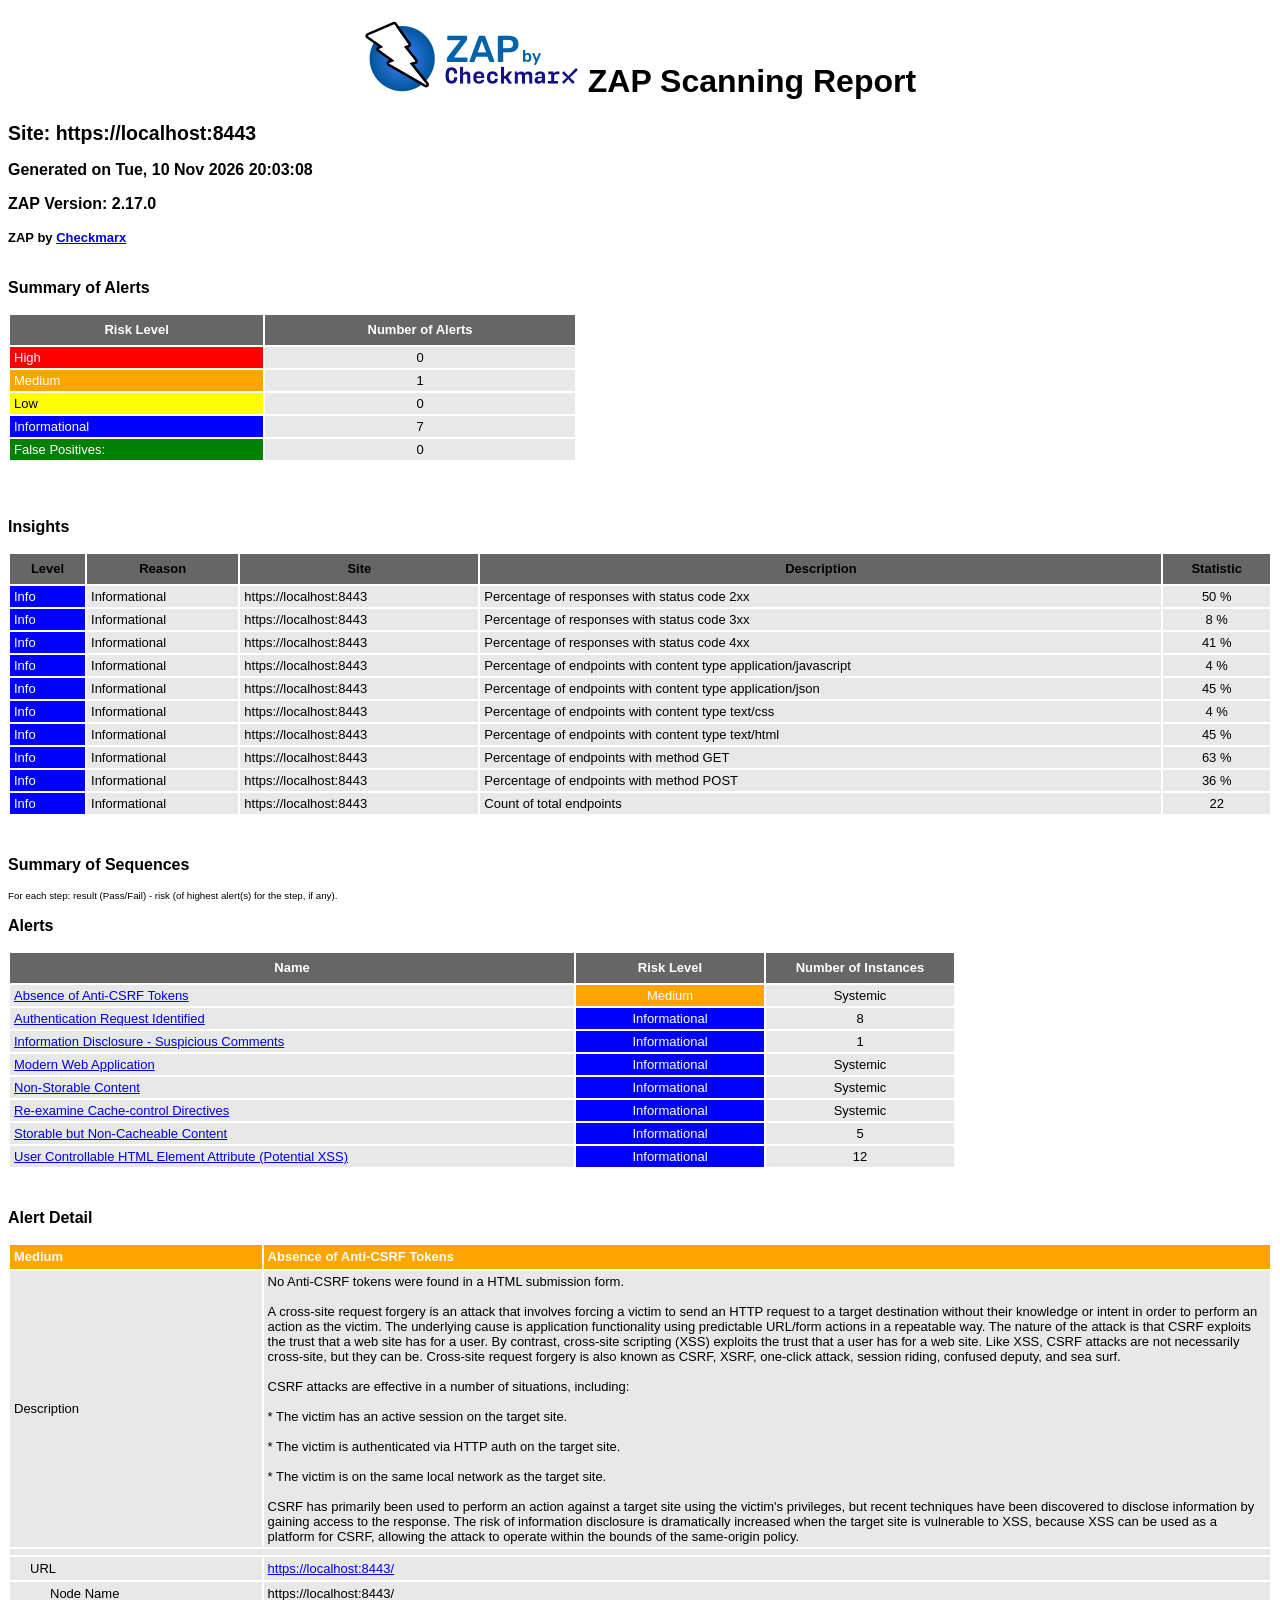
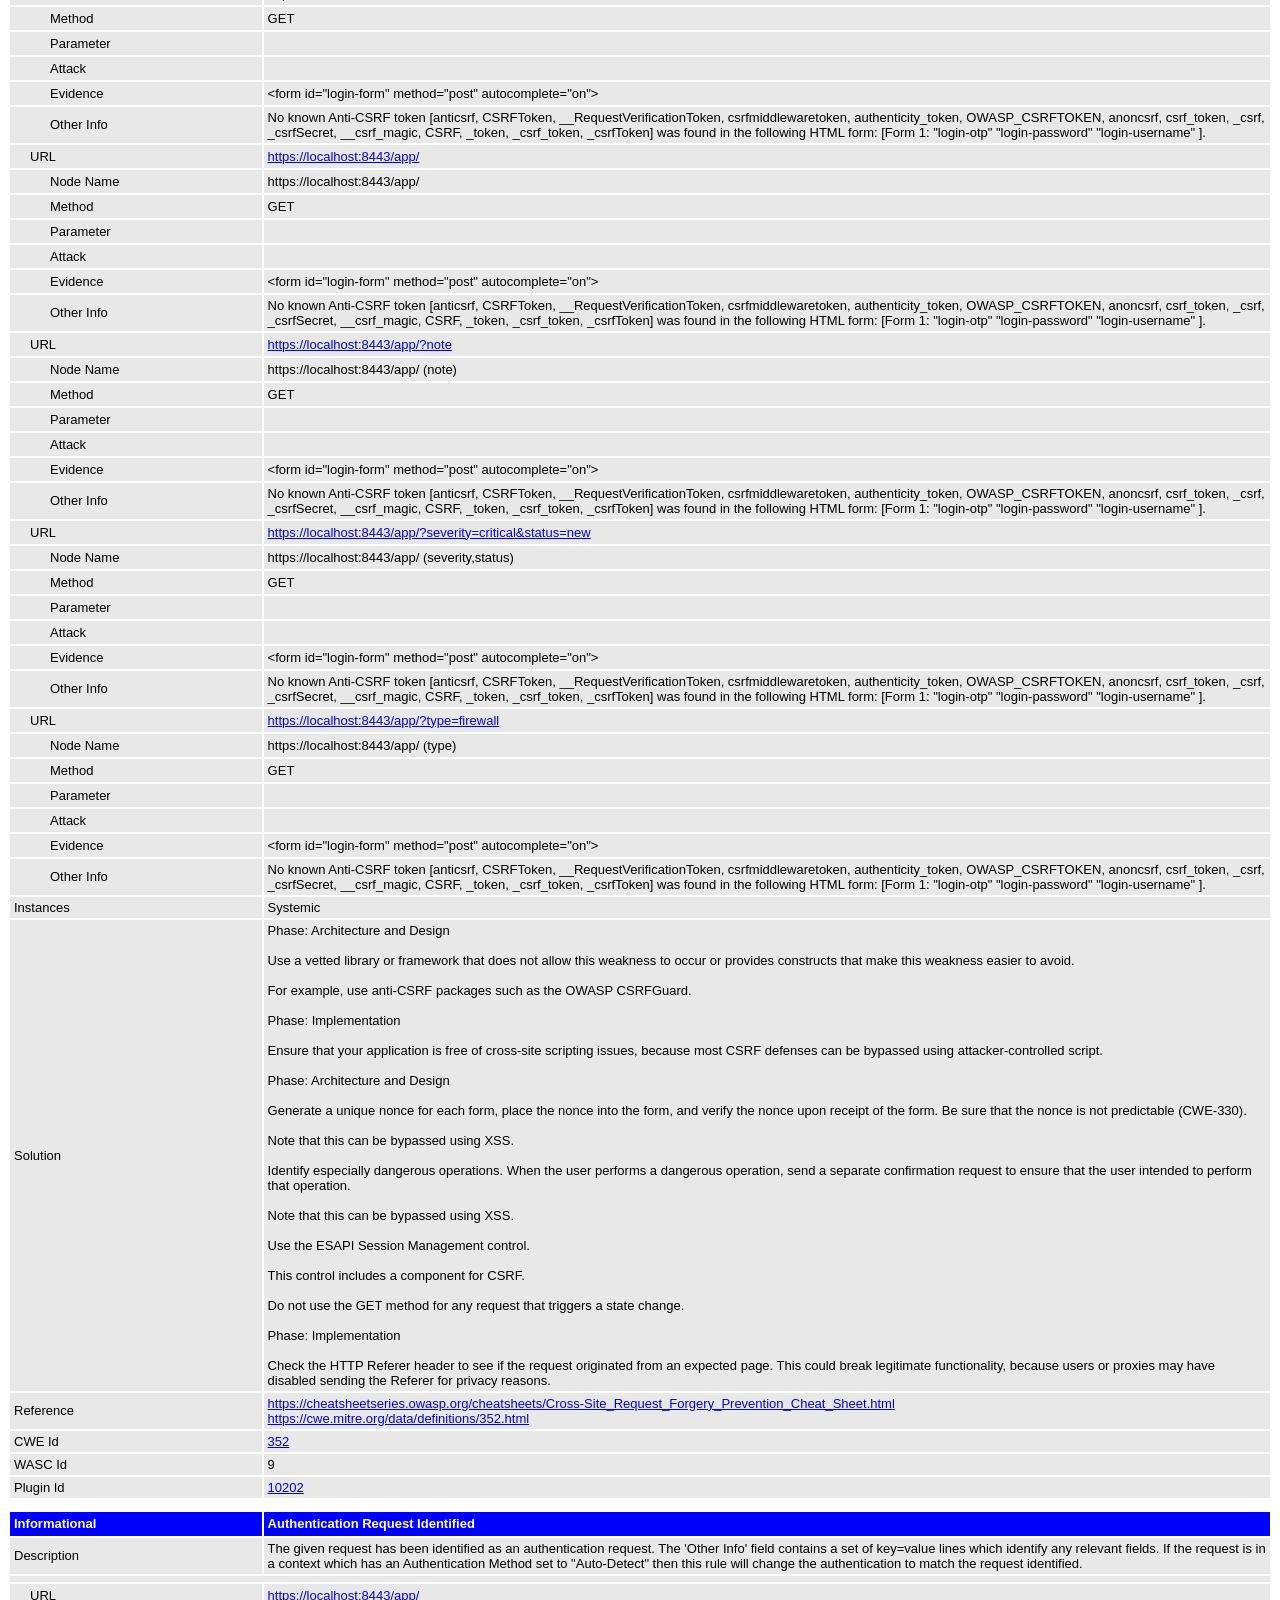
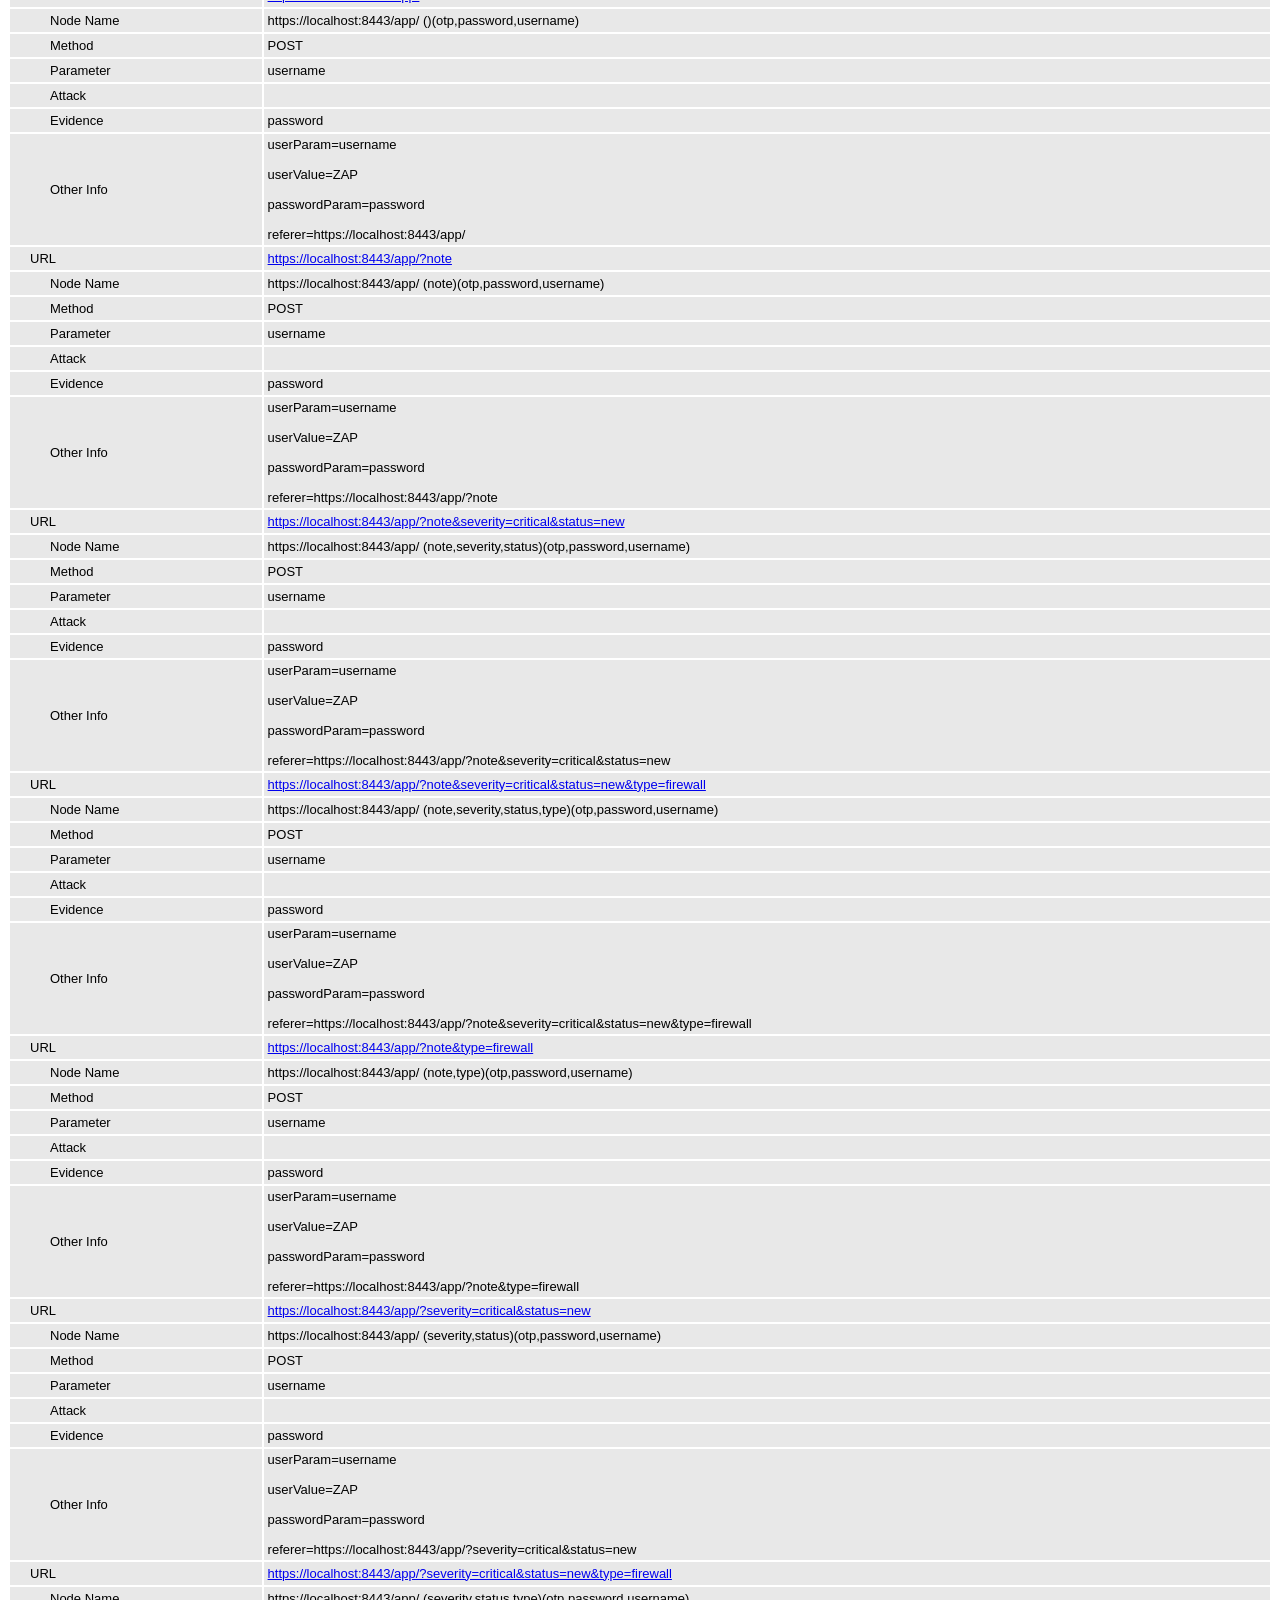
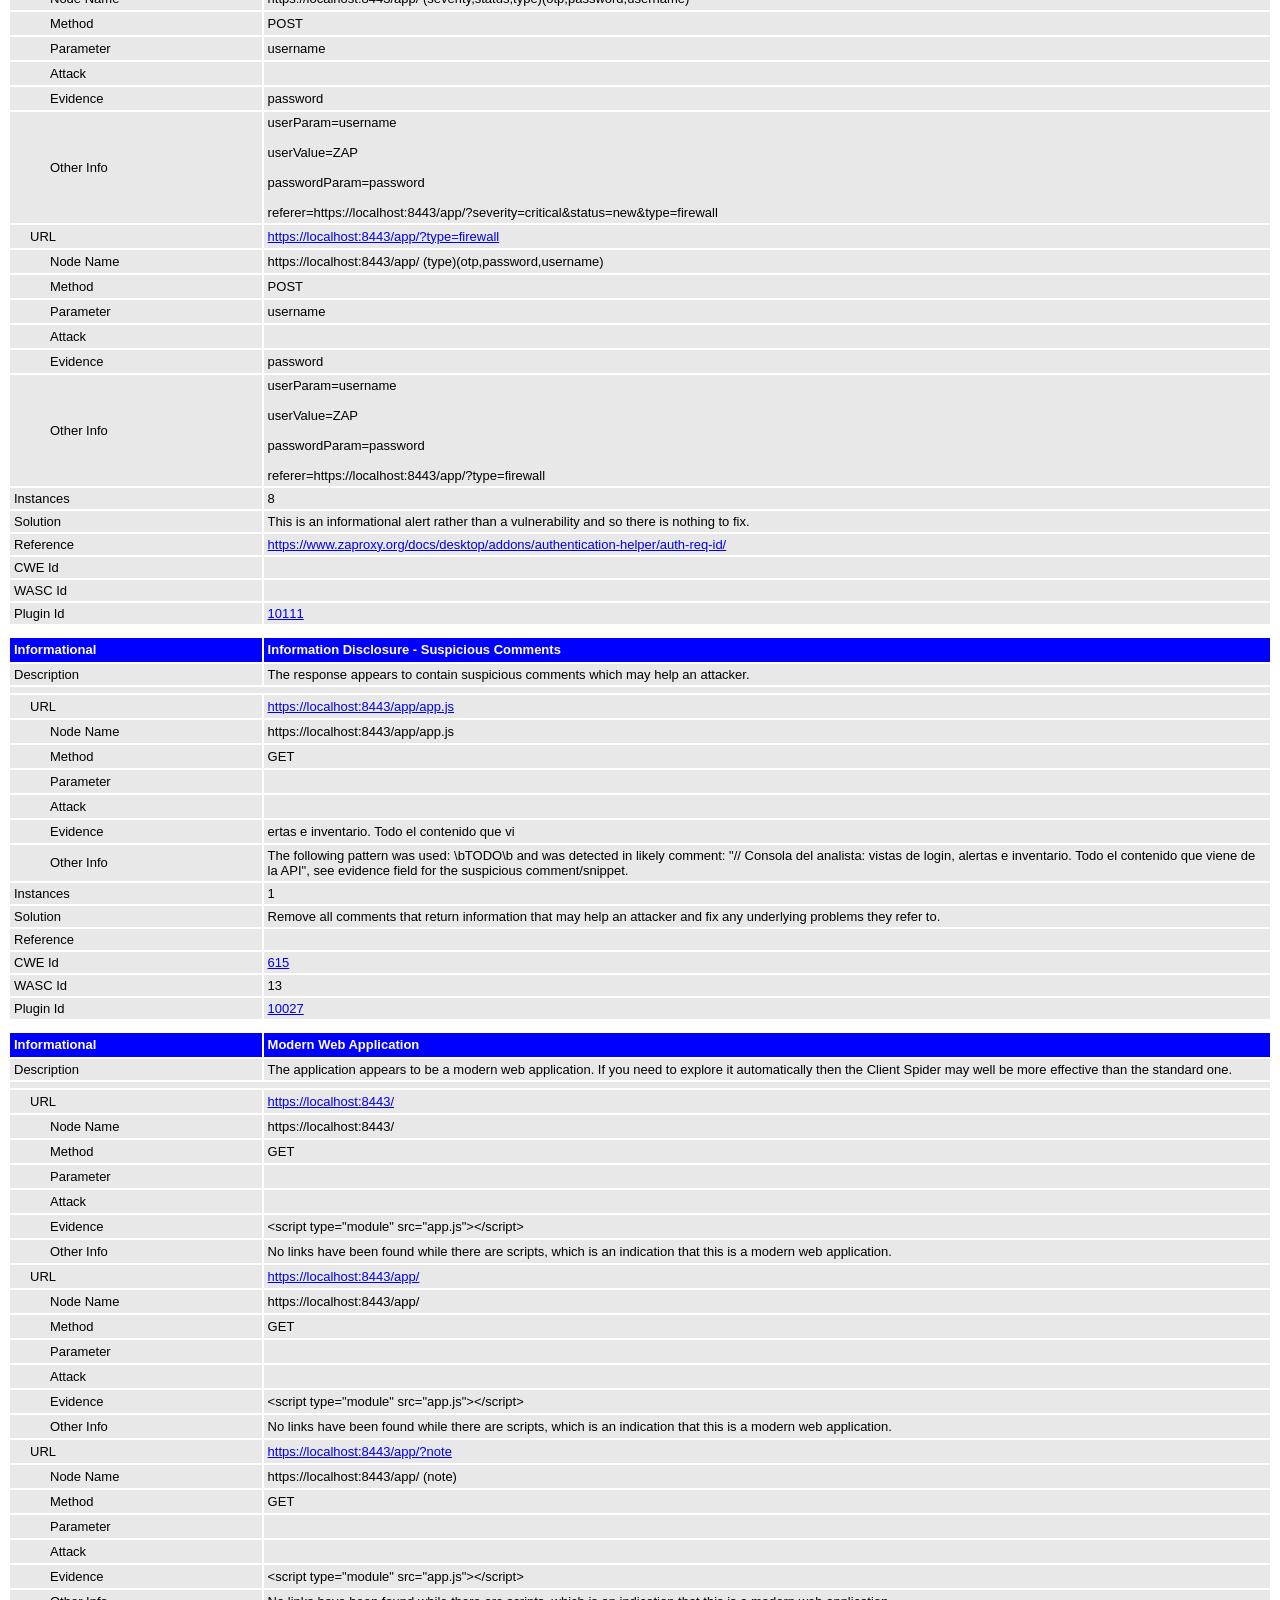
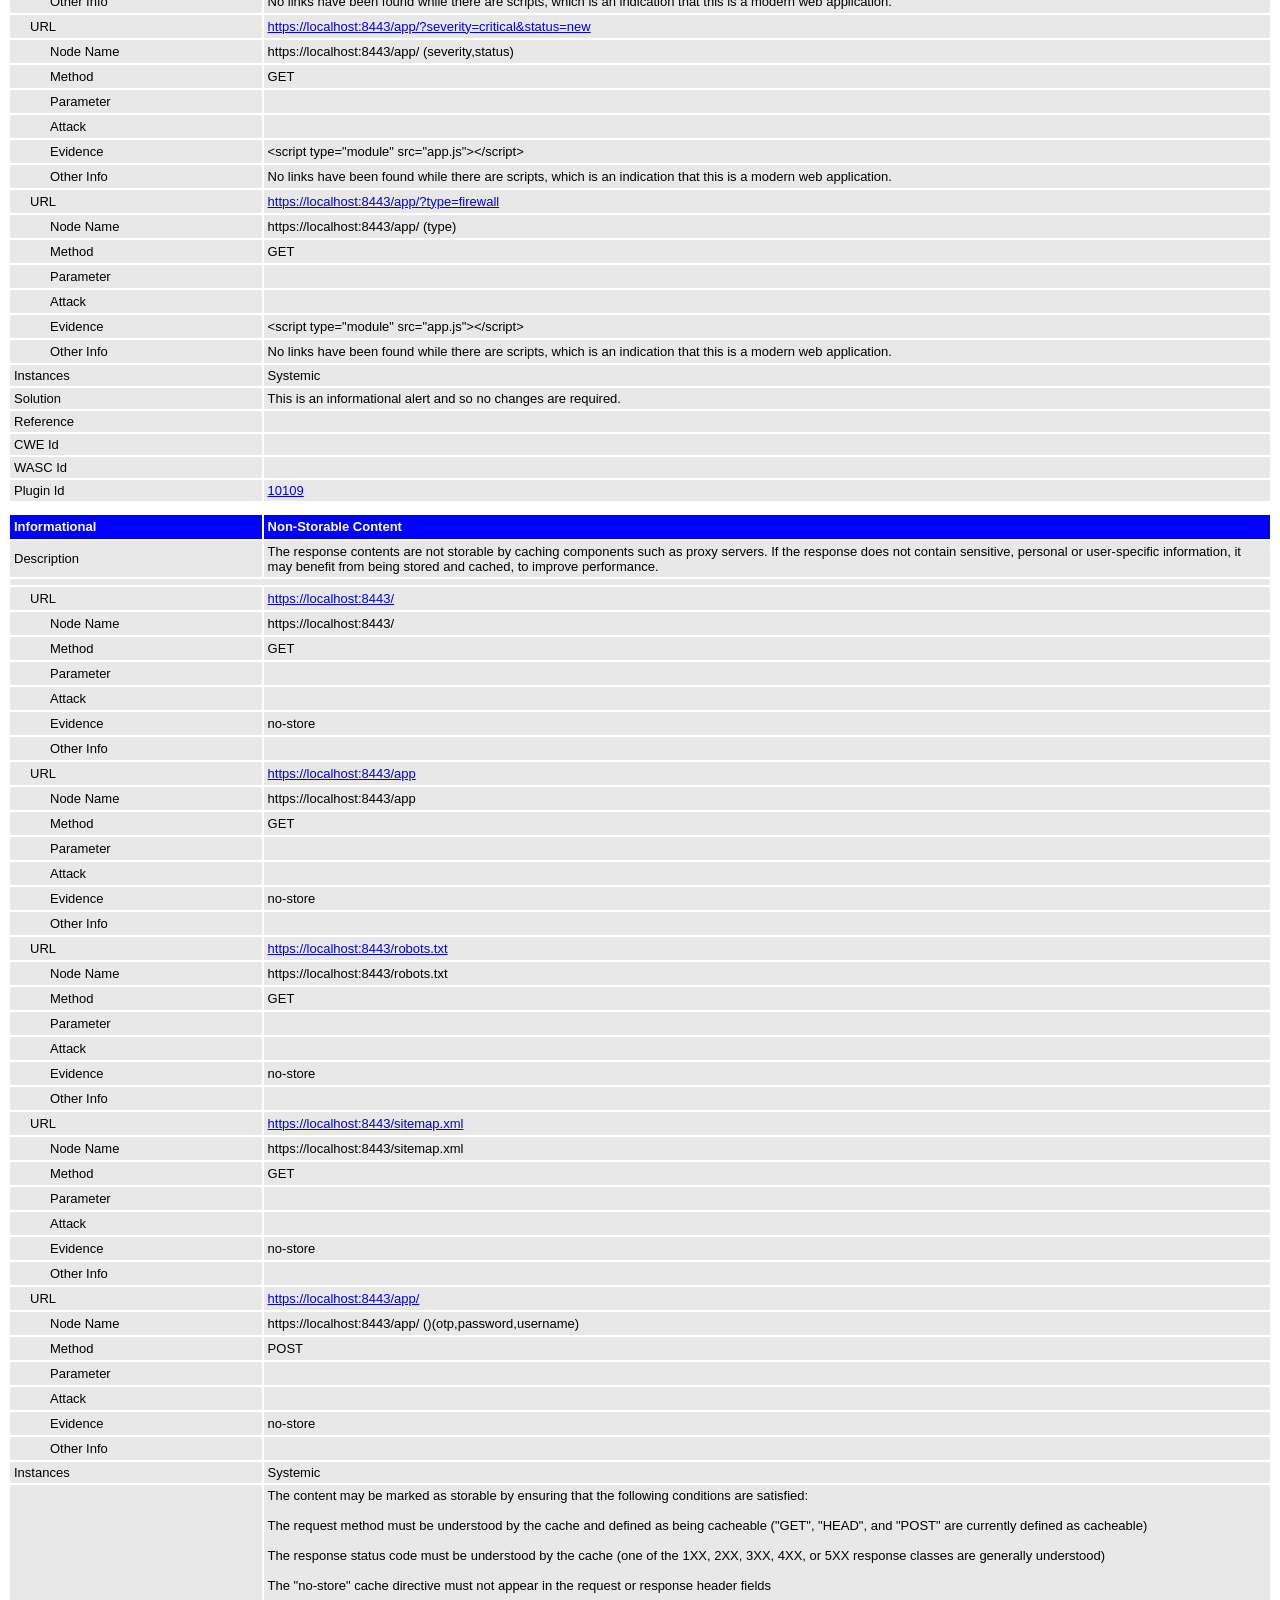
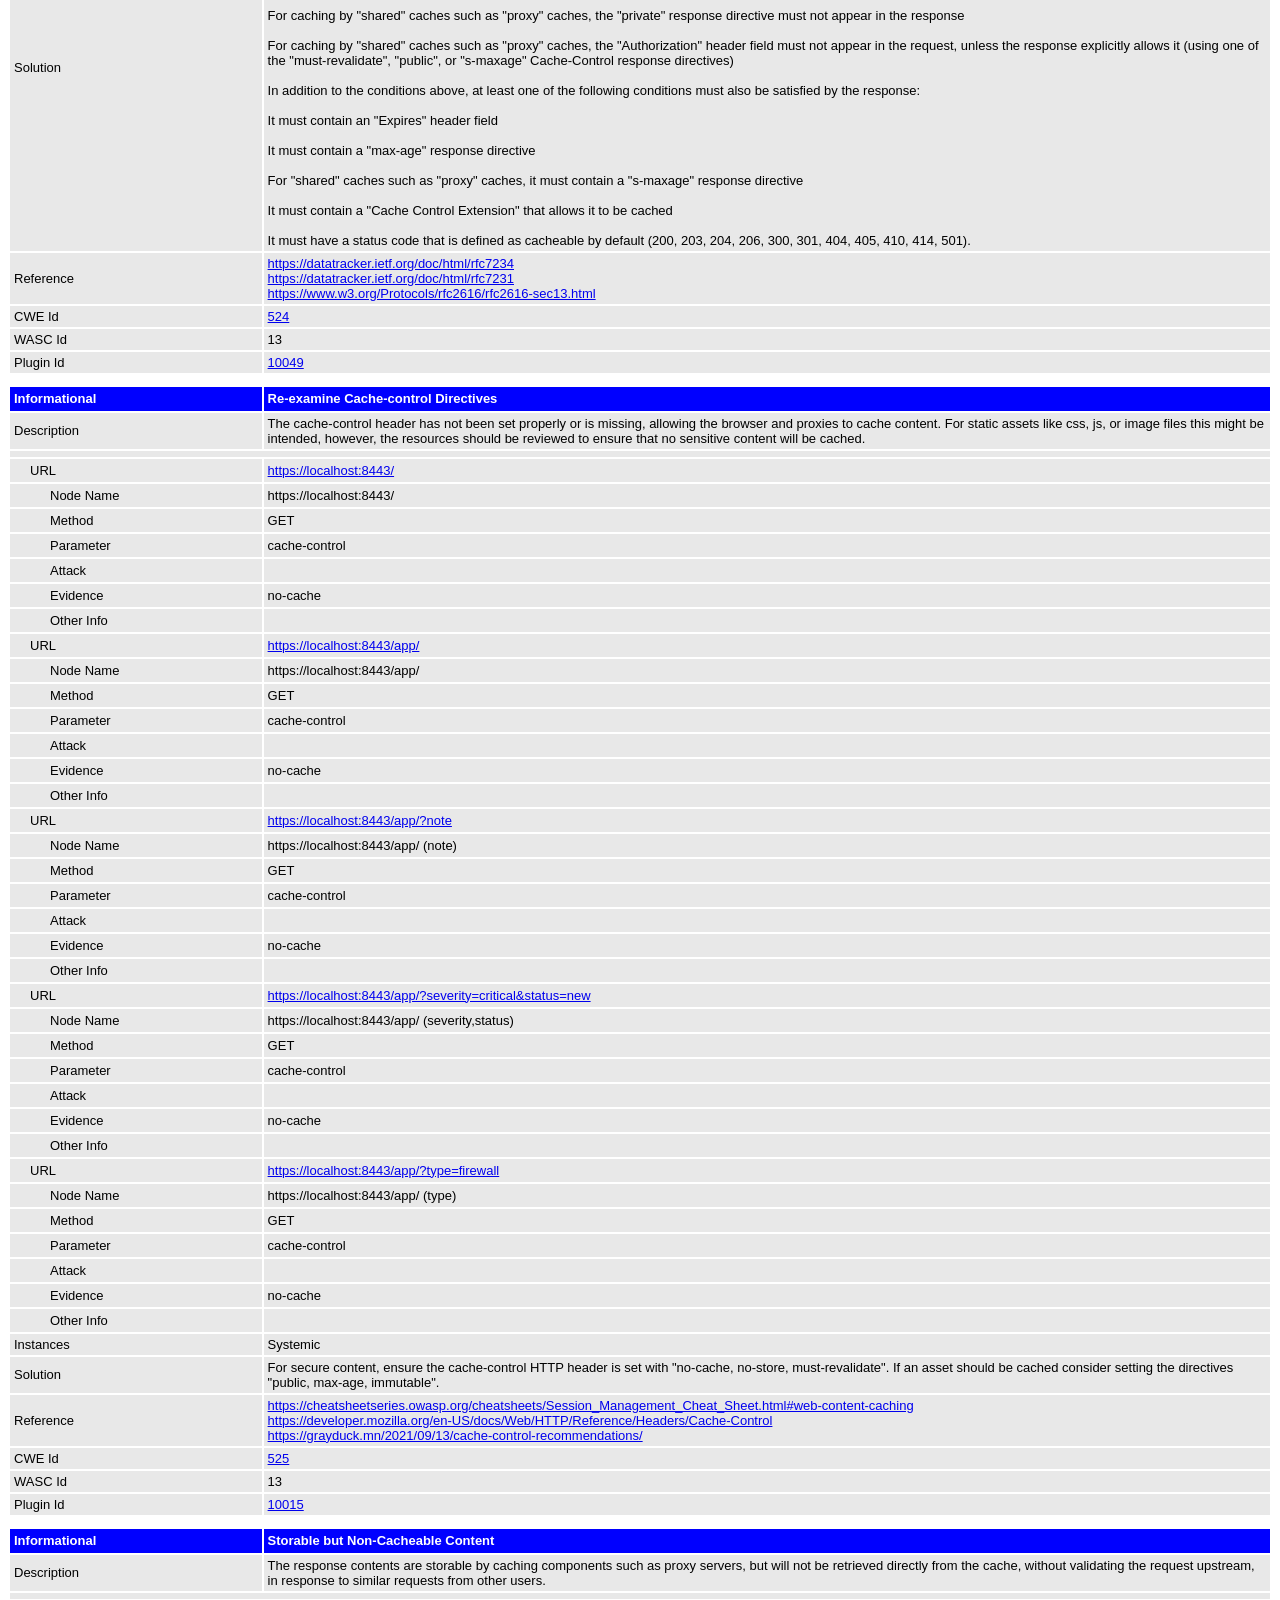
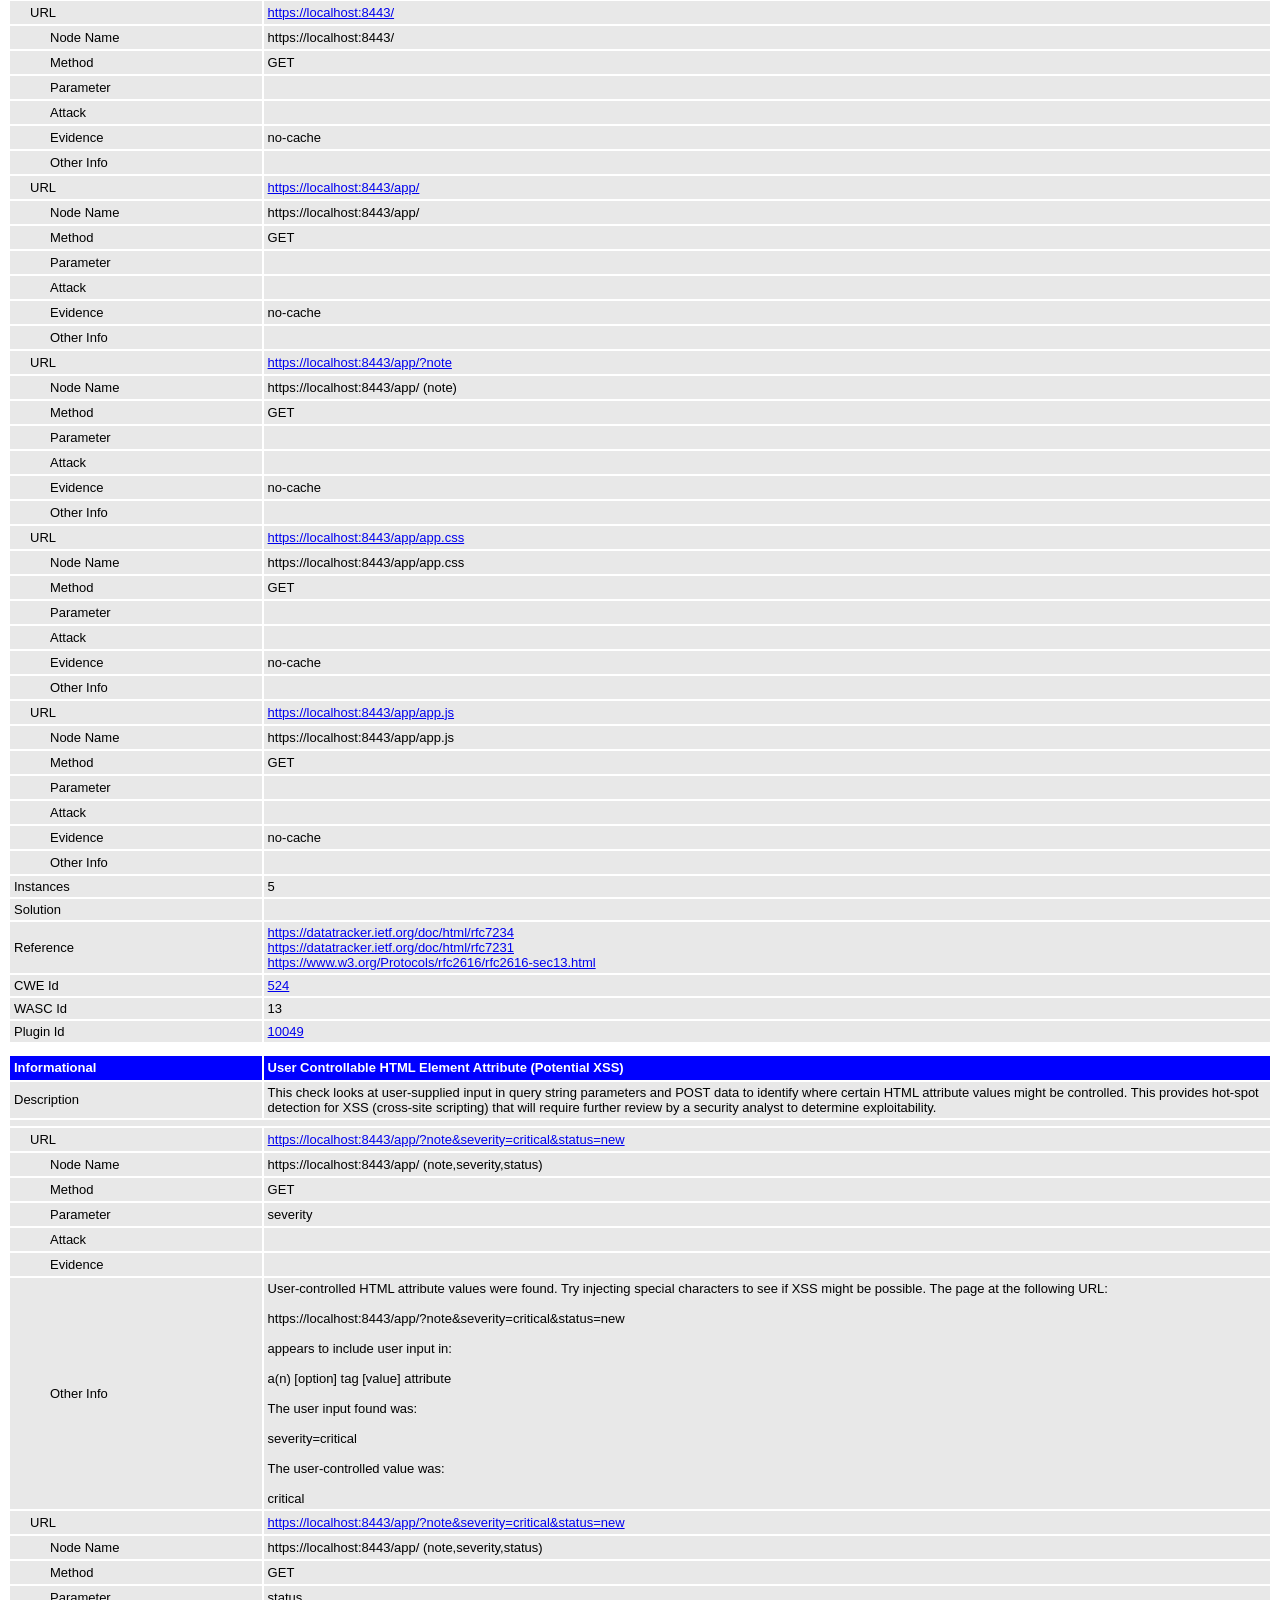
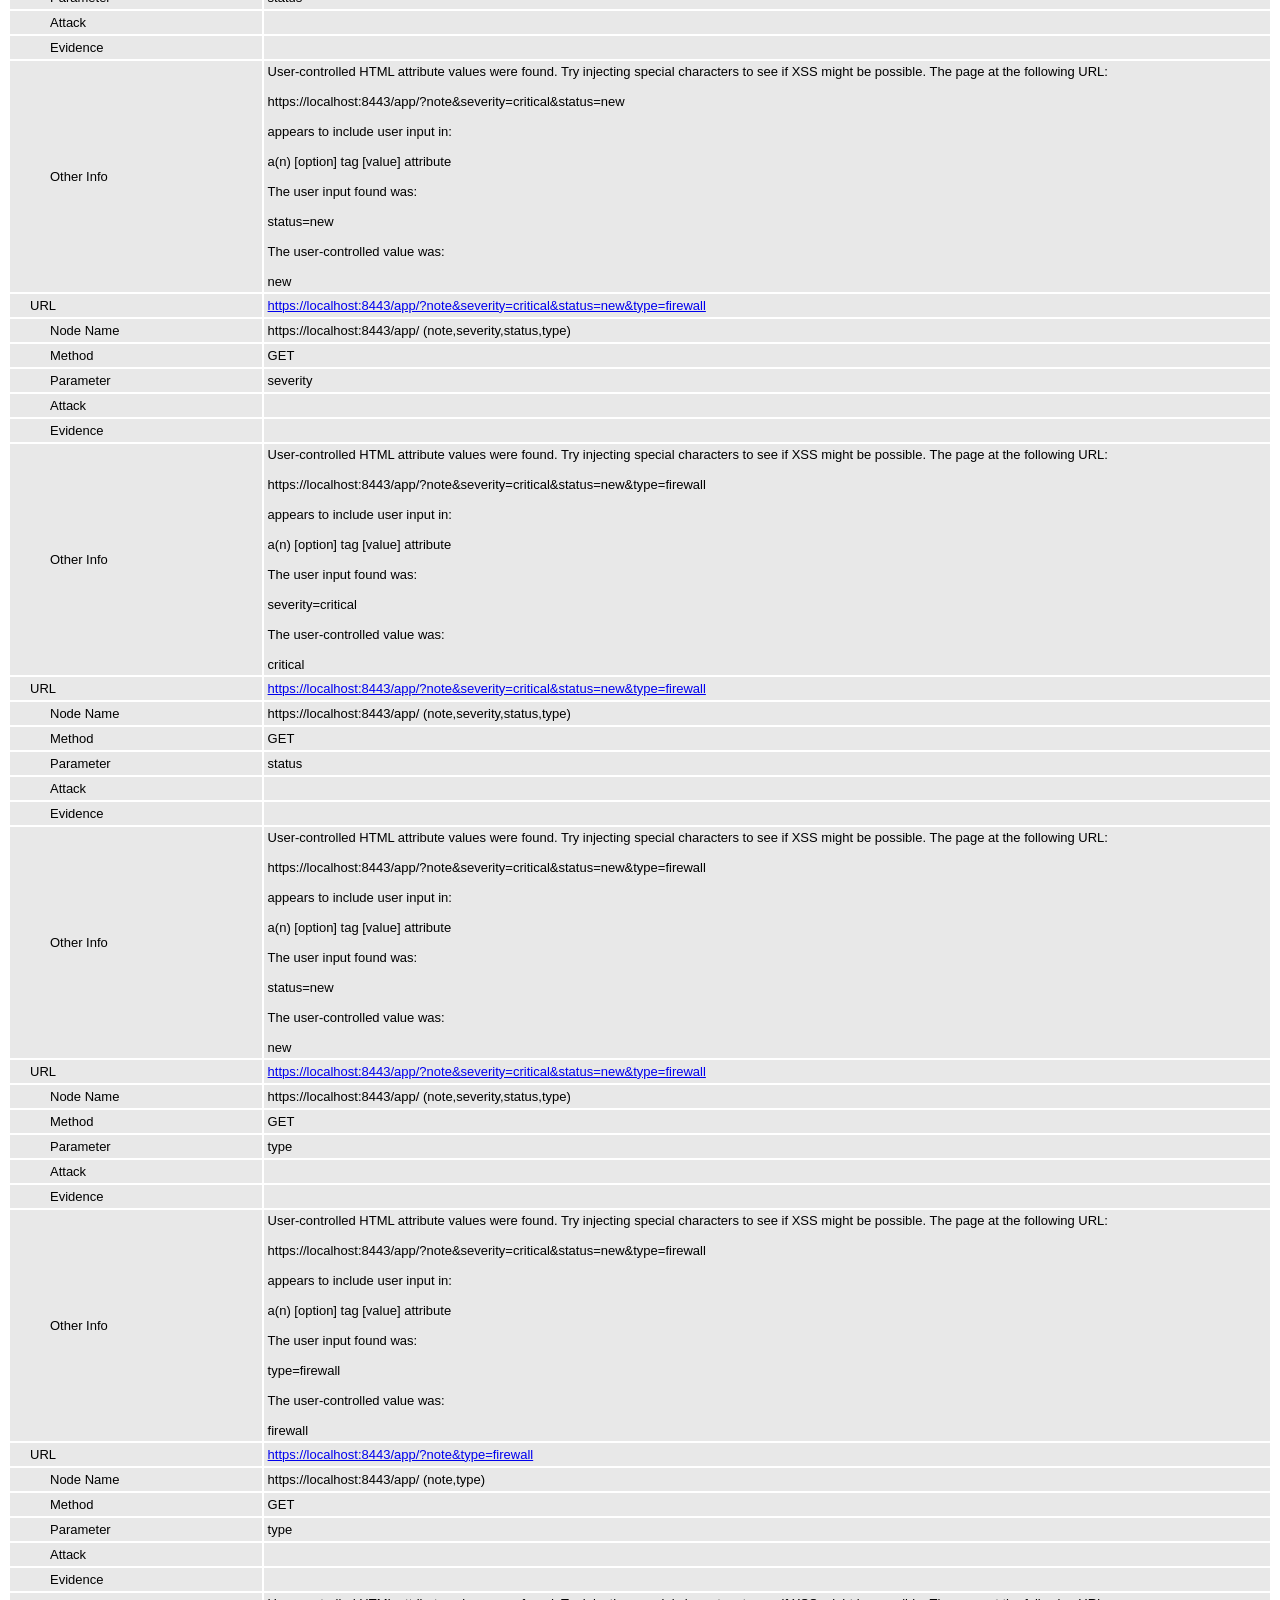
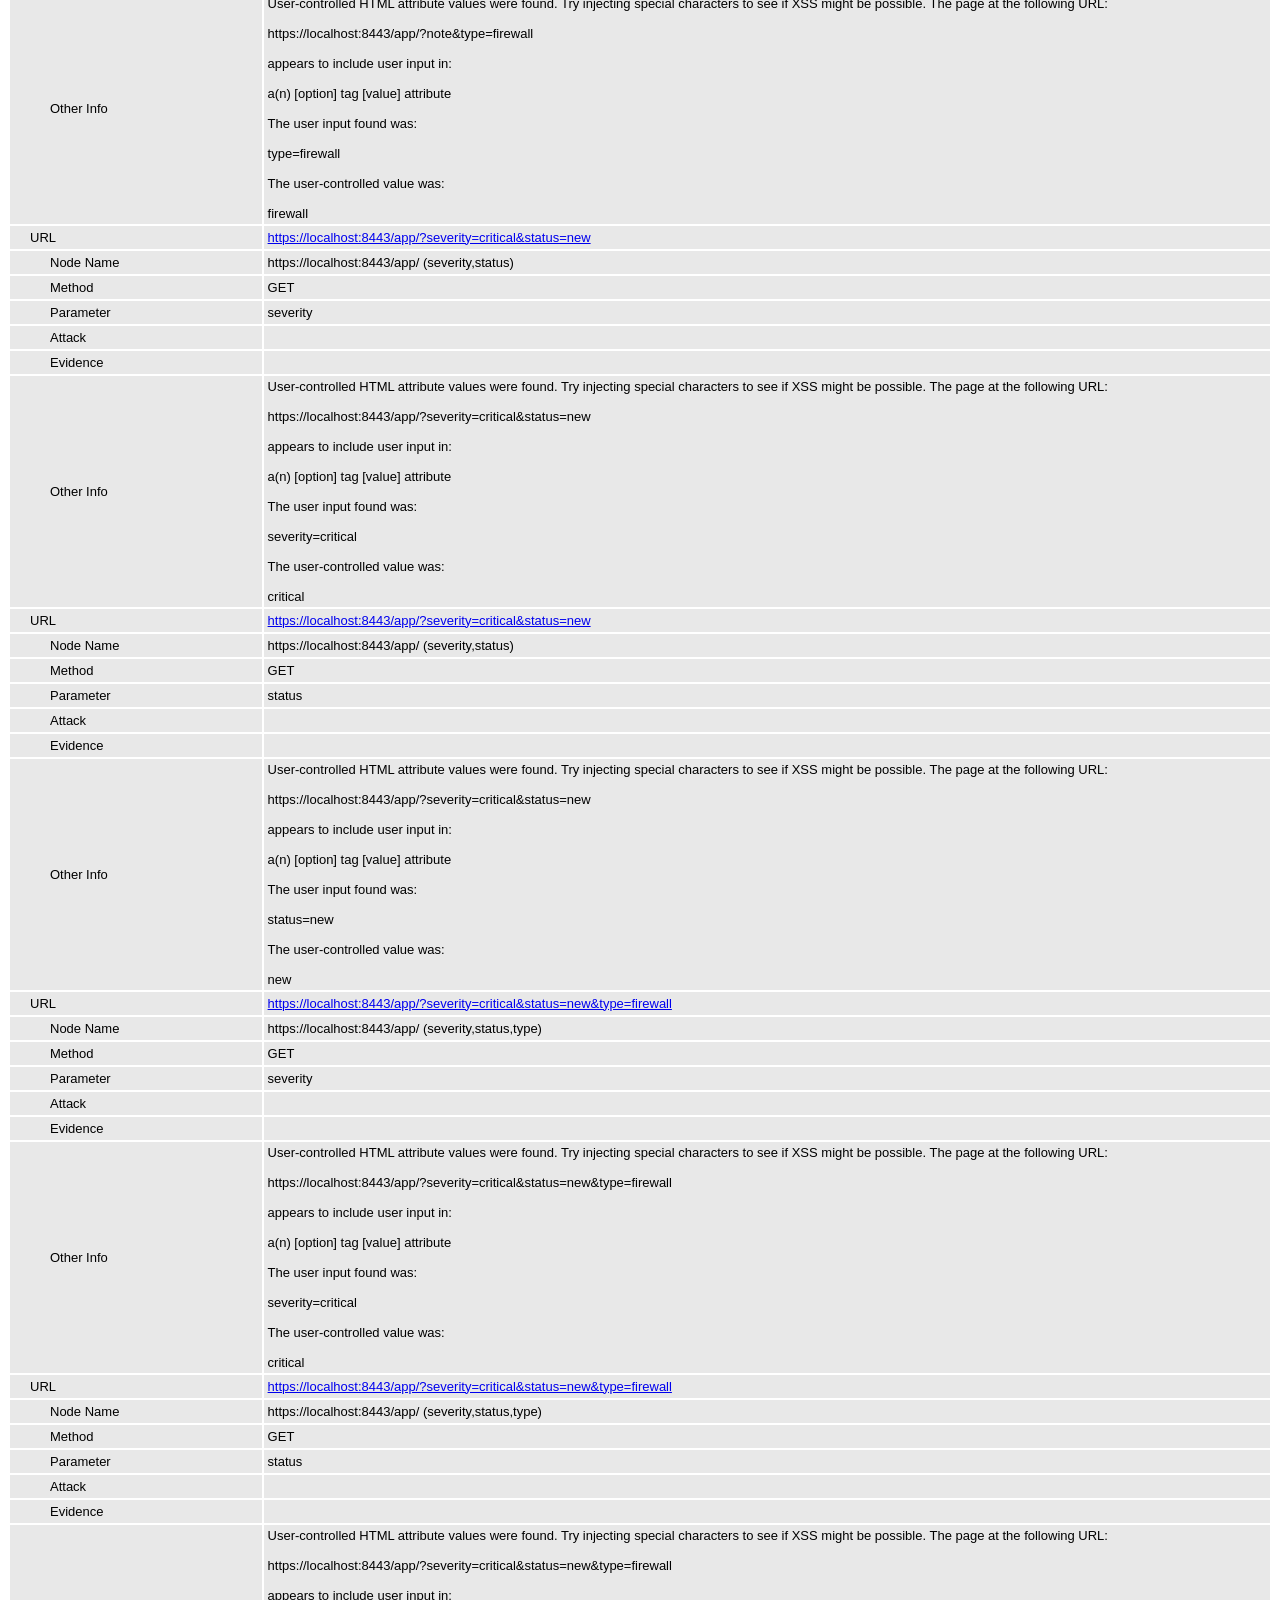
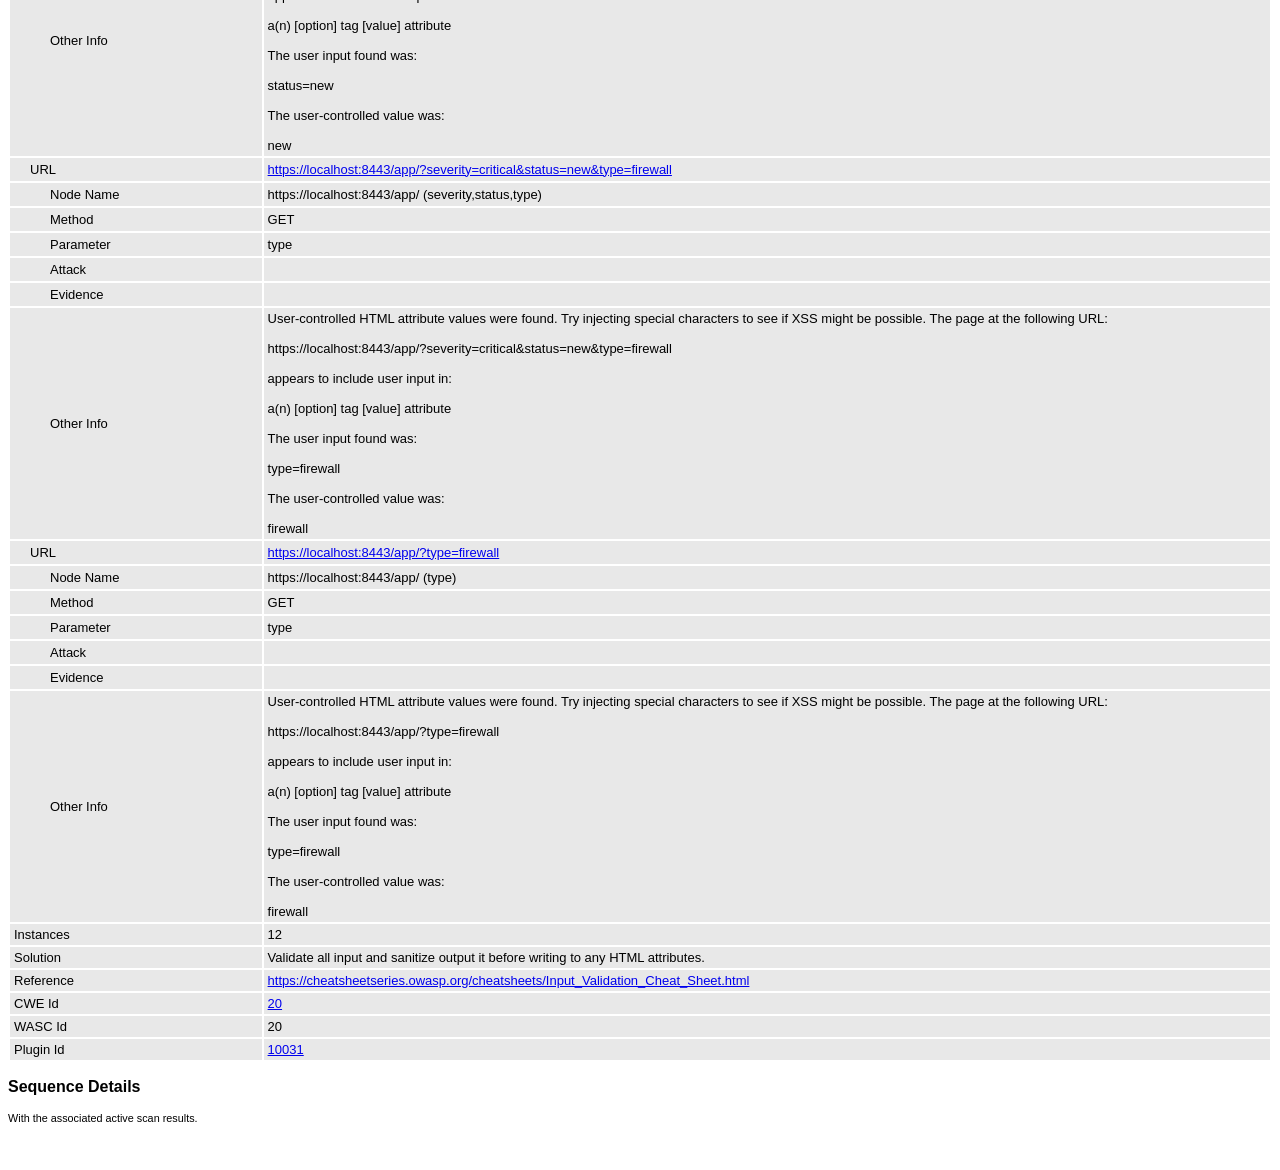
<file: docs/evidencias/ci/informe-zap-final/informe-zap.html>
<!DOCTYPE html>
<html>
<head>
<META http-equiv="Content-Type" content="text/html; charset=UTF-8" />
<title>ZAP Scanning Report</title>
<style type="text/css">
body {
	font-family: "Helvetica Neue", Helvetica, Arial, sans-serif;
	color: #000;
	font-size: 13px;
}

h1 {
	text-align: center;
	font-weight: bold;
	font-size: 32px
}

h3 {
	font-size: 16px;
}

table {
	border: none;
	font-size: 13px;
}

td, th {
	padding: 3px 4px;
	word-break: break-word;
}

th {
	font-weight: bold;
	background-color: #666666;
}

td {
	background-color: #e8e8e8;
}

.spacer {
	margin: 10px;
}

.spacer-lg {
	margin: 40px;
}

.indent1 {
	padding: 4px 20px;
}

.indent2 {
	padding: 4px 40px;
}

.risk-3 {
	background-color: red;
	color: #FFF;
}

.risk-2 {
	background-color: orange;
	color: #FFF;
}

.risk-1 {
	background-color: yellow;
	color: #000;
}

.risk-0 {
	background-color: blue;
	color: #FFF;
}

.risk--1 {
	background-color: green;
	color: #FFF;
}

.summary {
	width: 45%;
}

.summary th {
	color: #FFF;
}

.summary100 {
	width: 100%;
}

.summary80 {
	width: 80%;
}

.tdconstrainer {
	width: 9.1%;
	padding: 0
}

.alerts {
	width: 75%;
}

.alerts th {
	color: #FFF;
}

.results {
	width: 100%;
}

.results th {
	text-align: left;
}

.left-header {
	display: inline-block;
}

.pass {
	background: green;
	color: white
}

.pass::before {
	content: '\2714';
	color: white
}

.fail {
	background: red;
	color: white
}

.fail::before {
	content: '\2716';
	color: white
}

.alert-3b::before {
	content: '\2691';
	color: red
}

.alert-2b::before {
	content: '\2691 ';
	color: orange
}

.alert-1b::before {
	content: '\2691';
	color: yellow
}

.alert-0b::before {
	content: '\2691';
	color: blue
}

.alert-3a::after {
	content: '\2691';
	color: red
}

.alert-2a::after {
	content: '\2691 ';
	color: orange
}

.alert-1a::after {
	content: '\2691';
	color: yellow
}

.alert-0a::after {
	content: '\2691';
	color: blue
}

.lm2 {
	margin-left: 2em;
}

.smallnote {
	font-size: 0.75em
}

.alwayswhite {
	color: white
}

.script-diagnostic-screenshot {
	display: block;
	max-width: 100%;
	height: auto;
}
</style>
</head>
<body>
	<h1>
		<!-- The ZAP by Checkmark Logo -->
		<img
			src="[data-uri]"
			alt="" />
		ZAP Scanning Report
	</h1>
	<p />
	

	<h2>
		
		Site: https://localhost:8443
		
	</h2>

	<h3>
		Generated on Tue, 10 Nov 2026 20:03:08
	</h3>

	<h3>
		ZAP Version: 2.17.0
	</h3>

	<h4>
		ZAP by <a href="https://checkmarx.com/">Checkmarx</a>
	</h4>

	
		<h3 class="left-header">Summary of Alerts</h3>
		<table class="summary">
			<tr>
				<th width="45%"
					height="24">Risk Level</th>
				<th width="55%"
					align="center">Number of Alerts</th>
			</tr>
			<tr>
				<td class="risk-3">
					<div>High</div>
				</td>
				<td align="center">
					<div>0</div>
				</td>
			</tr>
			<tr>
				<td class="risk-2">
					<div>Medium</div>
				</td>
				<td align="center">
					<div>1</div>
				</td>
			</tr>
			<tr>
				<td class="risk-1">
					<div>Low</div>
				</td>
				<td align="center">
					<div>0</div>
				</td>
			</tr>
			<tr>
				<td class="risk-0">
					<div>Informational</div>
				</td>
				<td align="center">
					<div>7</div>
				</td>
			</tr>
			<tr>
				<td class="risk--1">
					<div>				False Positives:</div>
				</td>
				<td align="center">
					<div>0</div>
				</td>
			</tr>
		</table>
		<div class="spacer-lg"></div>
	
	
	
		<h3 class="left-header">Insights</h3>
		
		<table class="summary100">
			<tr>
				<th height="24">Level</th>
				<th>Reason</th>
				<th>Site</th>
				<th>Description</th>
				<th>Statistic</th>
			</tr>
			
				<tr>
				<td class="risk-0">
					<div>Info</div>
				</td>
				<td>
					<div>Informational</div>
				</td>
				<td>
					<div>https://localhost:8443</div>
				</td>
				<td>
					<div>Percentage of responses with status code 2xx</div>
				</td>
				<td align="center">
					<div>50 %</div>
				</td>
				</tr>
			
				<tr>
				<td class="risk-0">
					<div>Info</div>
				</td>
				<td>
					<div>Informational</div>
				</td>
				<td>
					<div>https://localhost:8443</div>
				</td>
				<td>
					<div>Percentage of responses with status code 3xx</div>
				</td>
				<td align="center">
					<div>8 %</div>
				</td>
				</tr>
			
				<tr>
				<td class="risk-0">
					<div>Info</div>
				</td>
				<td>
					<div>Informational</div>
				</td>
				<td>
					<div>https://localhost:8443</div>
				</td>
				<td>
					<div>Percentage of responses with status code 4xx</div>
				</td>
				<td align="center">
					<div>41 %</div>
				</td>
				</tr>
			
				<tr>
				<td class="risk-0">
					<div>Info</div>
				</td>
				<td>
					<div>Informational</div>
				</td>
				<td>
					<div>https://localhost:8443</div>
				</td>
				<td>
					<div>Percentage of endpoints with content type application/javascript</div>
				</td>
				<td align="center">
					<div>4 %</div>
				</td>
				</tr>
			
				<tr>
				<td class="risk-0">
					<div>Info</div>
				</td>
				<td>
					<div>Informational</div>
				</td>
				<td>
					<div>https://localhost:8443</div>
				</td>
				<td>
					<div>Percentage of endpoints with content type application/json</div>
				</td>
				<td align="center">
					<div>45 %</div>
				</td>
				</tr>
			
				<tr>
				<td class="risk-0">
					<div>Info</div>
				</td>
				<td>
					<div>Informational</div>
				</td>
				<td>
					<div>https://localhost:8443</div>
				</td>
				<td>
					<div>Percentage of endpoints with content type text/css</div>
				</td>
				<td align="center">
					<div>4 %</div>
				</td>
				</tr>
			
				<tr>
				<td class="risk-0">
					<div>Info</div>
				</td>
				<td>
					<div>Informational</div>
				</td>
				<td>
					<div>https://localhost:8443</div>
				</td>
				<td>
					<div>Percentage of endpoints with content type text/html</div>
				</td>
				<td align="center">
					<div>45 %</div>
				</td>
				</tr>
			
				<tr>
				<td class="risk-0">
					<div>Info</div>
				</td>
				<td>
					<div>Informational</div>
				</td>
				<td>
					<div>https://localhost:8443</div>
				</td>
				<td>
					<div>Percentage of endpoints with method GET</div>
				</td>
				<td align="center">
					<div>63 %</div>
				</td>
				</tr>
			
				<tr>
				<td class="risk-0">
					<div>Info</div>
				</td>
				<td>
					<div>Informational</div>
				</td>
				<td>
					<div>https://localhost:8443</div>
				</td>
				<td>
					<div>Percentage of endpoints with method POST</div>
				</td>
				<td align="center">
					<div>36 %</div>
				</td>
				</tr>
			
				<tr>
				<td class="risk-0">
					<div>Info</div>
				</td>
				<td>
					<div>Informational</div>
				</td>
				<td>
					<div>https://localhost:8443</div>
				</td>
				<td>
					<div>Count of total endpoints</div>
				</td>
				<td align="center">
					<div>22   </div>
				</td>
				</tr>
			
		</table>
		<div class="spacer-lg"></div>
	

	

	
		
			<h3>Summary of Sequences</h3>
			<p class="smallnote">For each step: result (Pass/Fail) - risk (of highest alert(s) for the step, if any).</p>

			
				</table>
			
		
	</th:block>

	
		<h3>Alerts</h3>
		<table class="alerts">
			<tr>
				<th width="60%" height="24">Name</th>
				<th width="20%"
					align="center">Risk Level</th>
				<th width="20%"
					align="center">Number of Instances</th>
			</tr>
			<tr>
				<td><a href="#10202">Absence of Anti-CSRF Tokens</a></td>
				<td align="center" class="risk-2">Medium</td>
				
				<td align="center">Systemic</td>
				
				
			</tr>
			<tr>
				<td><a href="#10111">Authentication Request Identified</a></td>
				<td align="center" class="risk-0">Informational</td>
				
				
				<td align="center">8</td>
				
			</tr>
			<tr>
				<td><a href="#10027">Information Disclosure - Suspicious Comments</a></td>
				<td align="center" class="risk-0">Informational</td>
				
				
				<td align="center">1</td>
				
			</tr>
			<tr>
				<td><a href="#10109">Modern Web Application</a></td>
				<td align="center" class="risk-0">Informational</td>
				
				<td align="center">Systemic</td>
				
				
			</tr>
			<tr>
				<td><a href="#10049">Non-Storable Content</a></td>
				<td align="center" class="risk-0">Informational</td>
				
				<td align="center">Systemic</td>
				
				
			</tr>
			<tr>
				<td><a href="#10015">Re-examine Cache-control Directives</a></td>
				<td align="center" class="risk-0">Informational</td>
				
				<td align="center">Systemic</td>
				
				
			</tr>
			<tr>
				<td><a href="#10049">Storable but Non-Cacheable Content</a></td>
				<td align="center" class="risk-0">Informational</td>
				
				
				<td align="center">5</td>
				
			</tr>
			<tr>
				<td><a href="#10031">User Controllable HTML Element Attribute (Potential XSS)</a></td>
				<td align="center" class="risk-0">Informational</td>
				
				
				<td align="center">12</td>
				
			</tr>
		</table>
		<div class="spacer-lg"></div>
	

	
		<h3>Alert Detail</h3>
		
			<table class="results">
				<tr height="24">
					<th width="20%" class="risk-2"><a
						id="10202"></a>
						<div>Medium</div></th>
					<th class="risk-2">Absence of Anti-CSRF Tokens</th>
				</tr>
				<tr>
					<td width="20%">Description</td>
					<td width="80%">
							<div>No Anti-CSRF tokens were found in a HTML submission form.</div>
							<br />
						
							<div>A cross-site request forgery is an attack that involves forcing a victim to send an HTTP request to a target destination without their knowledge or intent in order to perform an action as the victim. The underlying cause is application functionality using predictable URL/form actions in a repeatable way. The nature of the attack is that CSRF exploits the trust that a web site has for a user. By contrast, cross-site scripting (XSS) exploits the trust that a user has for a web site. Like XSS, CSRF attacks are not necessarily cross-site, but they can be. Cross-site request forgery is also known as CSRF, XSRF, one-click attack, session riding, confused deputy, and sea surf.</div>
							<br />
						
							<div>CSRF attacks are effective in a number of situations, including:</div>
							<br />
						
							<div>    * The victim has an active session on the target site.</div>
							<br />
						
							<div>    * The victim is authenticated via HTTP auth on the target site.</div>
							<br />
						
							<div>    * The victim is on the same local network as the target site.</div>
							<br />
						
							<div>CSRF has primarily been used to perform an action against a target site using the victim&#39;s privileges, but recent techniques have been discovered to disclose information by gaining access to the response. The risk of information disclosure is dramatically increased when the target site is vulnerable to XSS, because XSS can be used as a platform for CSRF, allowing the attack to operate within the bounds of the same-origin policy.</div>
							
						</td>
				</tr>
				<TR vAlign="top">
					<TD colspan="2"></TD>
				</TR>
				
					<tr>
						<td width="20%"
							class="indent1">URL</td>
						<td width="80%"><a href="https://localhost:8443/">https://localhost:8443/</a></td>
					</tr>
					<tr>
						<td width="20%"
							class="indent2">Node Name</td>
						<td width="80%">https://localhost:8443/</td>
					</tr>
					<tr>
						<td width="20%"
							class="indent2">Method</td>
						<td width="80%">GET</td>
					</tr>
					<tr>
						<td width="20%"
							class="indent2">Parameter</td>
						<td width="80%"></td>
					</tr>
					<tr>
						<td width="20%"
							class="indent2">Attack</td>
						<td width="80%"></td>
					</tr>
					<tr>
						<td width="20%"
							class="indent2">Evidence</td>
						<td width="80%">&lt;form id=&quot;login-form&quot; method=&quot;post&quot; autocomplete=&quot;on&quot;&gt;</td>
					</tr>
					<tr>
						<td width="20%"
							class="indent2">Other Info</td>
						<td width="80%">
							<div>No known Anti-CSRF token [anticsrf, CSRFToken, __RequestVerificationToken, csrfmiddlewaretoken, authenticity_token, OWASP_CSRFTOKEN, anoncsrf, csrf_token, _csrf, _csrfSecret, __csrf_magic, CSRF, _token, _csrf_token, _csrfToken] was found in the following HTML form: [Form 1: &quot;login-otp&quot; &quot;login-password&quot; &quot;login-username&quot; ].</div>
							
						</td>
					</tr>
				
					<tr>
						<td width="20%"
							class="indent1">URL</td>
						<td width="80%"><a href="https://localhost:8443/app/">https://localhost:8443/app/</a></td>
					</tr>
					<tr>
						<td width="20%"
							class="indent2">Node Name</td>
						<td width="80%">https://localhost:8443/app/</td>
					</tr>
					<tr>
						<td width="20%"
							class="indent2">Method</td>
						<td width="80%">GET</td>
					</tr>
					<tr>
						<td width="20%"
							class="indent2">Parameter</td>
						<td width="80%"></td>
					</tr>
					<tr>
						<td width="20%"
							class="indent2">Attack</td>
						<td width="80%"></td>
					</tr>
					<tr>
						<td width="20%"
							class="indent2">Evidence</td>
						<td width="80%">&lt;form id=&quot;login-form&quot; method=&quot;post&quot; autocomplete=&quot;on&quot;&gt;</td>
					</tr>
					<tr>
						<td width="20%"
							class="indent2">Other Info</td>
						<td width="80%">
							<div>No known Anti-CSRF token [anticsrf, CSRFToken, __RequestVerificationToken, csrfmiddlewaretoken, authenticity_token, OWASP_CSRFTOKEN, anoncsrf, csrf_token, _csrf, _csrfSecret, __csrf_magic, CSRF, _token, _csrf_token, _csrfToken] was found in the following HTML form: [Form 1: &quot;login-otp&quot; &quot;login-password&quot; &quot;login-username&quot; ].</div>
							
						</td>
					</tr>
				
					<tr>
						<td width="20%"
							class="indent1">URL</td>
						<td width="80%"><a href="https://localhost:8443/app/?note">https://localhost:8443/app/?note</a></td>
					</tr>
					<tr>
						<td width="20%"
							class="indent2">Node Name</td>
						<td width="80%">https://localhost:8443/app/ (note)</td>
					</tr>
					<tr>
						<td width="20%"
							class="indent2">Method</td>
						<td width="80%">GET</td>
					</tr>
					<tr>
						<td width="20%"
							class="indent2">Parameter</td>
						<td width="80%"></td>
					</tr>
					<tr>
						<td width="20%"
							class="indent2">Attack</td>
						<td width="80%"></td>
					</tr>
					<tr>
						<td width="20%"
							class="indent2">Evidence</td>
						<td width="80%">&lt;form id=&quot;login-form&quot; method=&quot;post&quot; autocomplete=&quot;on&quot;&gt;</td>
					</tr>
					<tr>
						<td width="20%"
							class="indent2">Other Info</td>
						<td width="80%">
							<div>No known Anti-CSRF token [anticsrf, CSRFToken, __RequestVerificationToken, csrfmiddlewaretoken, authenticity_token, OWASP_CSRFTOKEN, anoncsrf, csrf_token, _csrf, _csrfSecret, __csrf_magic, CSRF, _token, _csrf_token, _csrfToken] was found in the following HTML form: [Form 1: &quot;login-otp&quot; &quot;login-password&quot; &quot;login-username&quot; ].</div>
							
						</td>
					</tr>
				
					<tr>
						<td width="20%"
							class="indent1">URL</td>
						<td width="80%"><a href="https://localhost:8443/app/?severity=critical&amp;status=new">https://localhost:8443/app/?severity=critical&amp;status=new</a></td>
					</tr>
					<tr>
						<td width="20%"
							class="indent2">Node Name</td>
						<td width="80%">https://localhost:8443/app/ (severity,status)</td>
					</tr>
					<tr>
						<td width="20%"
							class="indent2">Method</td>
						<td width="80%">GET</td>
					</tr>
					<tr>
						<td width="20%"
							class="indent2">Parameter</td>
						<td width="80%"></td>
					</tr>
					<tr>
						<td width="20%"
							class="indent2">Attack</td>
						<td width="80%"></td>
					</tr>
					<tr>
						<td width="20%"
							class="indent2">Evidence</td>
						<td width="80%">&lt;form id=&quot;login-form&quot; method=&quot;post&quot; autocomplete=&quot;on&quot;&gt;</td>
					</tr>
					<tr>
						<td width="20%"
							class="indent2">Other Info</td>
						<td width="80%">
							<div>No known Anti-CSRF token [anticsrf, CSRFToken, __RequestVerificationToken, csrfmiddlewaretoken, authenticity_token, OWASP_CSRFTOKEN, anoncsrf, csrf_token, _csrf, _csrfSecret, __csrf_magic, CSRF, _token, _csrf_token, _csrfToken] was found in the following HTML form: [Form 1: &quot;login-otp&quot; &quot;login-password&quot; &quot;login-username&quot; ].</div>
							
						</td>
					</tr>
				
					<tr>
						<td width="20%"
							class="indent1">URL</td>
						<td width="80%"><a href="https://localhost:8443/app/?type=firewall">https://localhost:8443/app/?type=firewall</a></td>
					</tr>
					<tr>
						<td width="20%"
							class="indent2">Node Name</td>
						<td width="80%">https://localhost:8443/app/ (type)</td>
					</tr>
					<tr>
						<td width="20%"
							class="indent2">Method</td>
						<td width="80%">GET</td>
					</tr>
					<tr>
						<td width="20%"
							class="indent2">Parameter</td>
						<td width="80%"></td>
					</tr>
					<tr>
						<td width="20%"
							class="indent2">Attack</td>
						<td width="80%"></td>
					</tr>
					<tr>
						<td width="20%"
							class="indent2">Evidence</td>
						<td width="80%">&lt;form id=&quot;login-form&quot; method=&quot;post&quot; autocomplete=&quot;on&quot;&gt;</td>
					</tr>
					<tr>
						<td width="20%"
							class="indent2">Other Info</td>
						<td width="80%">
							<div>No known Anti-CSRF token [anticsrf, CSRFToken, __RequestVerificationToken, csrfmiddlewaretoken, authenticity_token, OWASP_CSRFTOKEN, anoncsrf, csrf_token, _csrf, _csrfSecret, __csrf_magic, CSRF, _token, _csrf_token, _csrfToken] was found in the following HTML form: [Form 1: &quot;login-otp&quot; &quot;login-password&quot; &quot;login-username&quot; ].</div>
							
						</td>
					</tr>
				
				<tr>
					<td width="20%">Instances</td>
					
					<td width="80%">Systemic</td>
					
					
				</tr>
				<tr>
					<td width="20%">Solution</td>
					<td width="80%">
							<div>Phase: Architecture and Design</div>
							<br />
						
							<div>Use a vetted library or framework that does not allow this weakness to occur or provides constructs that make this weakness easier to avoid.</div>
							<br />
						
							<div>For example, use anti-CSRF packages such as the OWASP CSRFGuard.</div>
							<br />
						
							<div>Phase: Implementation</div>
							<br />
						
							<div>Ensure that your application is free of cross-site scripting issues, because most CSRF defenses can be bypassed using attacker-controlled script.</div>
							<br />
						
							<div>Phase: Architecture and Design</div>
							<br />
						
							<div>Generate a unique nonce for each form, place the nonce into the form, and verify the nonce upon receipt of the form. Be sure that the nonce is not predictable (CWE-330).</div>
							<br />
						
							<div>Note that this can be bypassed using XSS.</div>
							<br />
						
							<div>Identify especially dangerous operations. When the user performs a dangerous operation, send a separate confirmation request to ensure that the user intended to perform that operation.</div>
							<br />
						
							<div>Note that this can be bypassed using XSS.</div>
							<br />
						
							<div>Use the ESAPI Session Management control.</div>
							<br />
						
							<div>This control includes a component for CSRF.</div>
							<br />
						
							<div>Do not use the GET method for any request that triggers a state change.</div>
							<br />
						
							<div>Phase: Implementation</div>
							<br />
						
							<div>Check the HTTP Referer header to see if the request originated from an expected page. This could break legitimate functionality, because users or proxies may have disabled sending the Referer for privacy reasons.</div>
							
						</td>
				</tr>
				<tr>
					<td width="20%">Reference</td>
					<td width="80%">
							<a href="https://cheatsheetseries.owasp.org/cheatsheets/Cross-Site_Request_Forgery_Prevention_Cheat_Sheet.html">https://cheatsheetseries.owasp.org/cheatsheets/Cross-Site_Request_Forgery_Prevention_Cheat_Sheet.html</a>
							<br />
						
							<a href="https://cwe.mitre.org/data/definitions/352.html">https://cwe.mitre.org/data/definitions/352.html</a>
							
						</td>
				</tr>
				<tr>
					<td width="20%">CWE Id</td>
					<td width="80%"><a
						href="https://cwe.mitre.org/data/definitions/352.html">352</a></td>
				</tr>
				<tr>
					<td width="20%">WASC Id</td>
					<td width="80%">9</td>
				</tr>
				<tr>
					<td width="20%">Plugin Id</td>
					<td width="80%"><a
						href="https://www.zaproxy.org/docs/alerts/10202/">10202</a></td>
				</tr>
			</table>
			<div class="spacer"></div>
		
			<table class="results">
				<tr height="24">
					<th width="20%" class="risk-0"><a
						id="10111"></a>
						<div>Informational</div></th>
					<th class="risk-0">Authentication Request Identified</th>
				</tr>
				<tr>
					<td width="20%">Description</td>
					<td width="80%">
							<div>The given request has been identified as an authentication request. The &#39;Other Info&#39; field contains a set of key=value lines which identify any relevant fields. If the request is in a context which has an Authentication Method set to &quot;Auto-Detect&quot; then this rule will change the authentication to match the request identified.</div>
							
						</td>
				</tr>
				<TR vAlign="top">
					<TD colspan="2"></TD>
				</TR>
				
					<tr>
						<td width="20%"
							class="indent1">URL</td>
						<td width="80%"><a href="https://localhost:8443/app/">https://localhost:8443/app/</a></td>
					</tr>
					<tr>
						<td width="20%"
							class="indent2">Node Name</td>
						<td width="80%">https://localhost:8443/app/ ()(otp,password,username)</td>
					</tr>
					<tr>
						<td width="20%"
							class="indent2">Method</td>
						<td width="80%">POST</td>
					</tr>
					<tr>
						<td width="20%"
							class="indent2">Parameter</td>
						<td width="80%">username</td>
					</tr>
					<tr>
						<td width="20%"
							class="indent2">Attack</td>
						<td width="80%"></td>
					</tr>
					<tr>
						<td width="20%"
							class="indent2">Evidence</td>
						<td width="80%">password</td>
					</tr>
					<tr>
						<td width="20%"
							class="indent2">Other Info</td>
						<td width="80%">
							<div>userParam=username</div>
							<br />
						
							<div>userValue=ZAP</div>
							<br />
						
							<div>passwordParam=password</div>
							<br />
						
							<div>referer=https://localhost:8443/app/</div>
							
						</td>
					</tr>
				
					<tr>
						<td width="20%"
							class="indent1">URL</td>
						<td width="80%"><a href="https://localhost:8443/app/?note">https://localhost:8443/app/?note</a></td>
					</tr>
					<tr>
						<td width="20%"
							class="indent2">Node Name</td>
						<td width="80%">https://localhost:8443/app/ (note)(otp,password,username)</td>
					</tr>
					<tr>
						<td width="20%"
							class="indent2">Method</td>
						<td width="80%">POST</td>
					</tr>
					<tr>
						<td width="20%"
							class="indent2">Parameter</td>
						<td width="80%">username</td>
					</tr>
					<tr>
						<td width="20%"
							class="indent2">Attack</td>
						<td width="80%"></td>
					</tr>
					<tr>
						<td width="20%"
							class="indent2">Evidence</td>
						<td width="80%">password</td>
					</tr>
					<tr>
						<td width="20%"
							class="indent2">Other Info</td>
						<td width="80%">
							<div>userParam=username</div>
							<br />
						
							<div>userValue=ZAP</div>
							<br />
						
							<div>passwordParam=password</div>
							<br />
						
							<div>referer=https://localhost:8443/app/?note</div>
							
						</td>
					</tr>
				
					<tr>
						<td width="20%"
							class="indent1">URL</td>
						<td width="80%"><a href="https://localhost:8443/app/?note&amp;severity=critical&amp;status=new">https://localhost:8443/app/?note&amp;severity=critical&amp;status=new</a></td>
					</tr>
					<tr>
						<td width="20%"
							class="indent2">Node Name</td>
						<td width="80%">https://localhost:8443/app/ (note,severity,status)(otp,password,username)</td>
					</tr>
					<tr>
						<td width="20%"
							class="indent2">Method</td>
						<td width="80%">POST</td>
					</tr>
					<tr>
						<td width="20%"
							class="indent2">Parameter</td>
						<td width="80%">username</td>
					</tr>
					<tr>
						<td width="20%"
							class="indent2">Attack</td>
						<td width="80%"></td>
					</tr>
					<tr>
						<td width="20%"
							class="indent2">Evidence</td>
						<td width="80%">password</td>
					</tr>
					<tr>
						<td width="20%"
							class="indent2">Other Info</td>
						<td width="80%">
							<div>userParam=username</div>
							<br />
						
							<div>userValue=ZAP</div>
							<br />
						
							<div>passwordParam=password</div>
							<br />
						
							<div>referer=https://localhost:8443/app/?note&amp;severity=critical&amp;status=new</div>
							
						</td>
					</tr>
				
					<tr>
						<td width="20%"
							class="indent1">URL</td>
						<td width="80%"><a href="https://localhost:8443/app/?note&amp;severity=critical&amp;status=new&amp;type=firewall">https://localhost:8443/app/?note&amp;severity=critical&amp;status=new&amp;type=firewall</a></td>
					</tr>
					<tr>
						<td width="20%"
							class="indent2">Node Name</td>
						<td width="80%">https://localhost:8443/app/ (note,severity,status,type)(otp,password,username)</td>
					</tr>
					<tr>
						<td width="20%"
							class="indent2">Method</td>
						<td width="80%">POST</td>
					</tr>
					<tr>
						<td width="20%"
							class="indent2">Parameter</td>
						<td width="80%">username</td>
					</tr>
					<tr>
						<td width="20%"
							class="indent2">Attack</td>
						<td width="80%"></td>
					</tr>
					<tr>
						<td width="20%"
							class="indent2">Evidence</td>
						<td width="80%">password</td>
					</tr>
					<tr>
						<td width="20%"
							class="indent2">Other Info</td>
						<td width="80%">
							<div>userParam=username</div>
							<br />
						
							<div>userValue=ZAP</div>
							<br />
						
							<div>passwordParam=password</div>
							<br />
						
							<div>referer=https://localhost:8443/app/?note&amp;severity=critical&amp;status=new&amp;type=firewall</div>
							
						</td>
					</tr>
				
					<tr>
						<td width="20%"
							class="indent1">URL</td>
						<td width="80%"><a href="https://localhost:8443/app/?note&amp;type=firewall">https://localhost:8443/app/?note&amp;type=firewall</a></td>
					</tr>
					<tr>
						<td width="20%"
							class="indent2">Node Name</td>
						<td width="80%">https://localhost:8443/app/ (note,type)(otp,password,username)</td>
					</tr>
					<tr>
						<td width="20%"
							class="indent2">Method</td>
						<td width="80%">POST</td>
					</tr>
					<tr>
						<td width="20%"
							class="indent2">Parameter</td>
						<td width="80%">username</td>
					</tr>
					<tr>
						<td width="20%"
							class="indent2">Attack</td>
						<td width="80%"></td>
					</tr>
					<tr>
						<td width="20%"
							class="indent2">Evidence</td>
						<td width="80%">password</td>
					</tr>
					<tr>
						<td width="20%"
							class="indent2">Other Info</td>
						<td width="80%">
							<div>userParam=username</div>
							<br />
						
							<div>userValue=ZAP</div>
							<br />
						
							<div>passwordParam=password</div>
							<br />
						
							<div>referer=https://localhost:8443/app/?note&amp;type=firewall</div>
							
						</td>
					</tr>
				
					<tr>
						<td width="20%"
							class="indent1">URL</td>
						<td width="80%"><a href="https://localhost:8443/app/?severity=critical&amp;status=new">https://localhost:8443/app/?severity=critical&amp;status=new</a></td>
					</tr>
					<tr>
						<td width="20%"
							class="indent2">Node Name</td>
						<td width="80%">https://localhost:8443/app/ (severity,status)(otp,password,username)</td>
					</tr>
					<tr>
						<td width="20%"
							class="indent2">Method</td>
						<td width="80%">POST</td>
					</tr>
					<tr>
						<td width="20%"
							class="indent2">Parameter</td>
						<td width="80%">username</td>
					</tr>
					<tr>
						<td width="20%"
							class="indent2">Attack</td>
						<td width="80%"></td>
					</tr>
					<tr>
						<td width="20%"
							class="indent2">Evidence</td>
						<td width="80%">password</td>
					</tr>
					<tr>
						<td width="20%"
							class="indent2">Other Info</td>
						<td width="80%">
							<div>userParam=username</div>
							<br />
						
							<div>userValue=ZAP</div>
							<br />
						
							<div>passwordParam=password</div>
							<br />
						
							<div>referer=https://localhost:8443/app/?severity=critical&amp;status=new</div>
							
						</td>
					</tr>
				
					<tr>
						<td width="20%"
							class="indent1">URL</td>
						<td width="80%"><a href="https://localhost:8443/app/?severity=critical&amp;status=new&amp;type=firewall">https://localhost:8443/app/?severity=critical&amp;status=new&amp;type=firewall</a></td>
					</tr>
					<tr>
						<td width="20%"
							class="indent2">Node Name</td>
						<td width="80%">https://localhost:8443/app/ (severity,status,type)(otp,password,username)</td>
					</tr>
					<tr>
						<td width="20%"
							class="indent2">Method</td>
						<td width="80%">POST</td>
					</tr>
					<tr>
						<td width="20%"
							class="indent2">Parameter</td>
						<td width="80%">username</td>
					</tr>
					<tr>
						<td width="20%"
							class="indent2">Attack</td>
						<td width="80%"></td>
					</tr>
					<tr>
						<td width="20%"
							class="indent2">Evidence</td>
						<td width="80%">password</td>
					</tr>
					<tr>
						<td width="20%"
							class="indent2">Other Info</td>
						<td width="80%">
							<div>userParam=username</div>
							<br />
						
							<div>userValue=ZAP</div>
							<br />
						
							<div>passwordParam=password</div>
							<br />
						
							<div>referer=https://localhost:8443/app/?severity=critical&amp;status=new&amp;type=firewall</div>
							
						</td>
					</tr>
				
					<tr>
						<td width="20%"
							class="indent1">URL</td>
						<td width="80%"><a href="https://localhost:8443/app/?type=firewall">https://localhost:8443/app/?type=firewall</a></td>
					</tr>
					<tr>
						<td width="20%"
							class="indent2">Node Name</td>
						<td width="80%">https://localhost:8443/app/ (type)(otp,password,username)</td>
					</tr>
					<tr>
						<td width="20%"
							class="indent2">Method</td>
						<td width="80%">POST</td>
					</tr>
					<tr>
						<td width="20%"
							class="indent2">Parameter</td>
						<td width="80%">username</td>
					</tr>
					<tr>
						<td width="20%"
							class="indent2">Attack</td>
						<td width="80%"></td>
					</tr>
					<tr>
						<td width="20%"
							class="indent2">Evidence</td>
						<td width="80%">password</td>
					</tr>
					<tr>
						<td width="20%"
							class="indent2">Other Info</td>
						<td width="80%">
							<div>userParam=username</div>
							<br />
						
							<div>userValue=ZAP</div>
							<br />
						
							<div>passwordParam=password</div>
							<br />
						
							<div>referer=https://localhost:8443/app/?type=firewall</div>
							
						</td>
					</tr>
				
				<tr>
					<td width="20%">Instances</td>
					
					
					<td width="80%">8</td>
					
				</tr>
				<tr>
					<td width="20%">Solution</td>
					<td width="80%">
							<div>This is an informational alert rather than a vulnerability and so there is nothing to fix.</div>
							
						</td>
				</tr>
				<tr>
					<td width="20%">Reference</td>
					<td width="80%">
							<a href="https://www.zaproxy.org/docs/desktop/addons/authentication-helper/auth-req-id/">https://www.zaproxy.org/docs/desktop/addons/authentication-helper/auth-req-id/</a>
							
						</td>
				</tr>
				<tr>
					<td width="20%">CWE Id</td>
					<td width="80%"></td>
				</tr>
				<tr>
					<td width="20%">WASC Id</td>
					<td width="80%"></td>
				</tr>
				<tr>
					<td width="20%">Plugin Id</td>
					<td width="80%"><a
						href="https://www.zaproxy.org/docs/alerts/10111/">10111</a></td>
				</tr>
			</table>
			<div class="spacer"></div>
		
			<table class="results">
				<tr height="24">
					<th width="20%" class="risk-0"><a
						id="10027"></a>
						<div>Informational</div></th>
					<th class="risk-0">Information Disclosure - Suspicious Comments</th>
				</tr>
				<tr>
					<td width="20%">Description</td>
					<td width="80%">
							<div>The response appears to contain suspicious comments which may help an attacker.</div>
							
						</td>
				</tr>
				<TR vAlign="top">
					<TD colspan="2"></TD>
				</TR>
				
					<tr>
						<td width="20%"
							class="indent1">URL</td>
						<td width="80%"><a href="https://localhost:8443/app/app.js">https://localhost:8443/app/app.js</a></td>
					</tr>
					<tr>
						<td width="20%"
							class="indent2">Node Name</td>
						<td width="80%">https://localhost:8443/app/app.js</td>
					</tr>
					<tr>
						<td width="20%"
							class="indent2">Method</td>
						<td width="80%">GET</td>
					</tr>
					<tr>
						<td width="20%"
							class="indent2">Parameter</td>
						<td width="80%"></td>
					</tr>
					<tr>
						<td width="20%"
							class="indent2">Attack</td>
						<td width="80%"></td>
					</tr>
					<tr>
						<td width="20%"
							class="indent2">Evidence</td>
						<td width="80%">ertas e inventario. Todo el contenido que vi</td>
					</tr>
					<tr>
						<td width="20%"
							class="indent2">Other Info</td>
						<td width="80%">
							<div>The following pattern was used: \bTODO\b and was detected in likely comment: &quot;// Consola del analista: vistas de login, alertas e inventario. Todo el contenido que viene de la API&quot;, see evidence field for the suspicious comment/snippet.</div>
							
						</td>
					</tr>
				
				<tr>
					<td width="20%">Instances</td>
					
					
					<td width="80%">1</td>
					
				</tr>
				<tr>
					<td width="20%">Solution</td>
					<td width="80%">
							<div>Remove all comments that return information that may help an attacker and fix any underlying problems they refer to.</div>
							
						</td>
				</tr>
				<tr>
					<td width="20%">Reference</td>
					<td width="80%"></td>
				</tr>
				<tr>
					<td width="20%">CWE Id</td>
					<td width="80%"><a
						href="https://cwe.mitre.org/data/definitions/615.html">615</a></td>
				</tr>
				<tr>
					<td width="20%">WASC Id</td>
					<td width="80%">13</td>
				</tr>
				<tr>
					<td width="20%">Plugin Id</td>
					<td width="80%"><a
						href="https://www.zaproxy.org/docs/alerts/10027/">10027</a></td>
				</tr>
			</table>
			<div class="spacer"></div>
		
			<table class="results">
				<tr height="24">
					<th width="20%" class="risk-0"><a
						id="10109"></a>
						<div>Informational</div></th>
					<th class="risk-0">Modern Web Application</th>
				</tr>
				<tr>
					<td width="20%">Description</td>
					<td width="80%">
							<div>The application appears to be a modern web application. If you need to explore it automatically then the Client Spider may well be more effective than the standard one.</div>
							
						</td>
				</tr>
				<TR vAlign="top">
					<TD colspan="2"></TD>
				</TR>
				
					<tr>
						<td width="20%"
							class="indent1">URL</td>
						<td width="80%"><a href="https://localhost:8443/">https://localhost:8443/</a></td>
					</tr>
					<tr>
						<td width="20%"
							class="indent2">Node Name</td>
						<td width="80%">https://localhost:8443/</td>
					</tr>
					<tr>
						<td width="20%"
							class="indent2">Method</td>
						<td width="80%">GET</td>
					</tr>
					<tr>
						<td width="20%"
							class="indent2">Parameter</td>
						<td width="80%"></td>
					</tr>
					<tr>
						<td width="20%"
							class="indent2">Attack</td>
						<td width="80%"></td>
					</tr>
					<tr>
						<td width="20%"
							class="indent2">Evidence</td>
						<td width="80%">&lt;script type=&quot;module&quot; src=&quot;app.js&quot;&gt;&lt;/script&gt;</td>
					</tr>
					<tr>
						<td width="20%"
							class="indent2">Other Info</td>
						<td width="80%">
							<div>No links have been found while there are scripts, which is an indication that this is a modern web application.</div>
							
						</td>
					</tr>
				
					<tr>
						<td width="20%"
							class="indent1">URL</td>
						<td width="80%"><a href="https://localhost:8443/app/">https://localhost:8443/app/</a></td>
					</tr>
					<tr>
						<td width="20%"
							class="indent2">Node Name</td>
						<td width="80%">https://localhost:8443/app/</td>
					</tr>
					<tr>
						<td width="20%"
							class="indent2">Method</td>
						<td width="80%">GET</td>
					</tr>
					<tr>
						<td width="20%"
							class="indent2">Parameter</td>
						<td width="80%"></td>
					</tr>
					<tr>
						<td width="20%"
							class="indent2">Attack</td>
						<td width="80%"></td>
					</tr>
					<tr>
						<td width="20%"
							class="indent2">Evidence</td>
						<td width="80%">&lt;script type=&quot;module&quot; src=&quot;app.js&quot;&gt;&lt;/script&gt;</td>
					</tr>
					<tr>
						<td width="20%"
							class="indent2">Other Info</td>
						<td width="80%">
							<div>No links have been found while there are scripts, which is an indication that this is a modern web application.</div>
							
						</td>
					</tr>
				
					<tr>
						<td width="20%"
							class="indent1">URL</td>
						<td width="80%"><a href="https://localhost:8443/app/?note">https://localhost:8443/app/?note</a></td>
					</tr>
					<tr>
						<td width="20%"
							class="indent2">Node Name</td>
						<td width="80%">https://localhost:8443/app/ (note)</td>
					</tr>
					<tr>
						<td width="20%"
							class="indent2">Method</td>
						<td width="80%">GET</td>
					</tr>
					<tr>
						<td width="20%"
							class="indent2">Parameter</td>
						<td width="80%"></td>
					</tr>
					<tr>
						<td width="20%"
							class="indent2">Attack</td>
						<td width="80%"></td>
					</tr>
					<tr>
						<td width="20%"
							class="indent2">Evidence</td>
						<td width="80%">&lt;script type=&quot;module&quot; src=&quot;app.js&quot;&gt;&lt;/script&gt;</td>
					</tr>
					<tr>
						<td width="20%"
							class="indent2">Other Info</td>
						<td width="80%">
							<div>No links have been found while there are scripts, which is an indication that this is a modern web application.</div>
							
						</td>
					</tr>
				
					<tr>
						<td width="20%"
							class="indent1">URL</td>
						<td width="80%"><a href="https://localhost:8443/app/?severity=critical&amp;status=new">https://localhost:8443/app/?severity=critical&amp;status=new</a></td>
					</tr>
					<tr>
						<td width="20%"
							class="indent2">Node Name</td>
						<td width="80%">https://localhost:8443/app/ (severity,status)</td>
					</tr>
					<tr>
						<td width="20%"
							class="indent2">Method</td>
						<td width="80%">GET</td>
					</tr>
					<tr>
						<td width="20%"
							class="indent2">Parameter</td>
						<td width="80%"></td>
					</tr>
					<tr>
						<td width="20%"
							class="indent2">Attack</td>
						<td width="80%"></td>
					</tr>
					<tr>
						<td width="20%"
							class="indent2">Evidence</td>
						<td width="80%">&lt;script type=&quot;module&quot; src=&quot;app.js&quot;&gt;&lt;/script&gt;</td>
					</tr>
					<tr>
						<td width="20%"
							class="indent2">Other Info</td>
						<td width="80%">
							<div>No links have been found while there are scripts, which is an indication that this is a modern web application.</div>
							
						</td>
					</tr>
				
					<tr>
						<td width="20%"
							class="indent1">URL</td>
						<td width="80%"><a href="https://localhost:8443/app/?type=firewall">https://localhost:8443/app/?type=firewall</a></td>
					</tr>
					<tr>
						<td width="20%"
							class="indent2">Node Name</td>
						<td width="80%">https://localhost:8443/app/ (type)</td>
					</tr>
					<tr>
						<td width="20%"
							class="indent2">Method</td>
						<td width="80%">GET</td>
					</tr>
					<tr>
						<td width="20%"
							class="indent2">Parameter</td>
						<td width="80%"></td>
					</tr>
					<tr>
						<td width="20%"
							class="indent2">Attack</td>
						<td width="80%"></td>
					</tr>
					<tr>
						<td width="20%"
							class="indent2">Evidence</td>
						<td width="80%">&lt;script type=&quot;module&quot; src=&quot;app.js&quot;&gt;&lt;/script&gt;</td>
					</tr>
					<tr>
						<td width="20%"
							class="indent2">Other Info</td>
						<td width="80%">
							<div>No links have been found while there are scripts, which is an indication that this is a modern web application.</div>
							
						</td>
					</tr>
				
				<tr>
					<td width="20%">Instances</td>
					
					<td width="80%">Systemic</td>
					
					
				</tr>
				<tr>
					<td width="20%">Solution</td>
					<td width="80%">
							<div>This is an informational alert and so no changes are required.</div>
							
						</td>
				</tr>
				<tr>
					<td width="20%">Reference</td>
					<td width="80%"></td>
				</tr>
				<tr>
					<td width="20%">CWE Id</td>
					<td width="80%"></td>
				</tr>
				<tr>
					<td width="20%">WASC Id</td>
					<td width="80%"></td>
				</tr>
				<tr>
					<td width="20%">Plugin Id</td>
					<td width="80%"><a
						href="https://www.zaproxy.org/docs/alerts/10109/">10109</a></td>
				</tr>
			</table>
			<div class="spacer"></div>
		
			<table class="results">
				<tr height="24">
					<th width="20%" class="risk-0"><a
						id="10049"></a>
						<div>Informational</div></th>
					<th class="risk-0">Non-Storable Content</th>
				</tr>
				<tr>
					<td width="20%">Description</td>
					<td width="80%">
							<div>The response contents are not storable by caching components such as proxy servers. If the response does not contain sensitive, personal or user-specific information, it may benefit from being stored and cached, to improve performance.</div>
							
						</td>
				</tr>
				<TR vAlign="top">
					<TD colspan="2"></TD>
				</TR>
				
					<tr>
						<td width="20%"
							class="indent1">URL</td>
						<td width="80%"><a href="https://localhost:8443/">https://localhost:8443/</a></td>
					</tr>
					<tr>
						<td width="20%"
							class="indent2">Node Name</td>
						<td width="80%">https://localhost:8443/</td>
					</tr>
					<tr>
						<td width="20%"
							class="indent2">Method</td>
						<td width="80%">GET</td>
					</tr>
					<tr>
						<td width="20%"
							class="indent2">Parameter</td>
						<td width="80%"></td>
					</tr>
					<tr>
						<td width="20%"
							class="indent2">Attack</td>
						<td width="80%"></td>
					</tr>
					<tr>
						<td width="20%"
							class="indent2">Evidence</td>
						<td width="80%">no-store</td>
					</tr>
					<tr>
						<td width="20%"
							class="indent2">Other Info</td>
						<td width="80%"></td>
					</tr>
				
					<tr>
						<td width="20%"
							class="indent1">URL</td>
						<td width="80%"><a href="https://localhost:8443/app">https://localhost:8443/app</a></td>
					</tr>
					<tr>
						<td width="20%"
							class="indent2">Node Name</td>
						<td width="80%">https://localhost:8443/app</td>
					</tr>
					<tr>
						<td width="20%"
							class="indent2">Method</td>
						<td width="80%">GET</td>
					</tr>
					<tr>
						<td width="20%"
							class="indent2">Parameter</td>
						<td width="80%"></td>
					</tr>
					<tr>
						<td width="20%"
							class="indent2">Attack</td>
						<td width="80%"></td>
					</tr>
					<tr>
						<td width="20%"
							class="indent2">Evidence</td>
						<td width="80%">no-store</td>
					</tr>
					<tr>
						<td width="20%"
							class="indent2">Other Info</td>
						<td width="80%"></td>
					</tr>
				
					<tr>
						<td width="20%"
							class="indent1">URL</td>
						<td width="80%"><a href="https://localhost:8443/robots.txt">https://localhost:8443/robots.txt</a></td>
					</tr>
					<tr>
						<td width="20%"
							class="indent2">Node Name</td>
						<td width="80%">https://localhost:8443/robots.txt</td>
					</tr>
					<tr>
						<td width="20%"
							class="indent2">Method</td>
						<td width="80%">GET</td>
					</tr>
					<tr>
						<td width="20%"
							class="indent2">Parameter</td>
						<td width="80%"></td>
					</tr>
					<tr>
						<td width="20%"
							class="indent2">Attack</td>
						<td width="80%"></td>
					</tr>
					<tr>
						<td width="20%"
							class="indent2">Evidence</td>
						<td width="80%">no-store</td>
					</tr>
					<tr>
						<td width="20%"
							class="indent2">Other Info</td>
						<td width="80%"></td>
					</tr>
				
					<tr>
						<td width="20%"
							class="indent1">URL</td>
						<td width="80%"><a href="https://localhost:8443/sitemap.xml">https://localhost:8443/sitemap.xml</a></td>
					</tr>
					<tr>
						<td width="20%"
							class="indent2">Node Name</td>
						<td width="80%">https://localhost:8443/sitemap.xml</td>
					</tr>
					<tr>
						<td width="20%"
							class="indent2">Method</td>
						<td width="80%">GET</td>
					</tr>
					<tr>
						<td width="20%"
							class="indent2">Parameter</td>
						<td width="80%"></td>
					</tr>
					<tr>
						<td width="20%"
							class="indent2">Attack</td>
						<td width="80%"></td>
					</tr>
					<tr>
						<td width="20%"
							class="indent2">Evidence</td>
						<td width="80%">no-store</td>
					</tr>
					<tr>
						<td width="20%"
							class="indent2">Other Info</td>
						<td width="80%"></td>
					</tr>
				
					<tr>
						<td width="20%"
							class="indent1">URL</td>
						<td width="80%"><a href="https://localhost:8443/app/">https://localhost:8443/app/</a></td>
					</tr>
					<tr>
						<td width="20%"
							class="indent2">Node Name</td>
						<td width="80%">https://localhost:8443/app/ ()(otp,password,username)</td>
					</tr>
					<tr>
						<td width="20%"
							class="indent2">Method</td>
						<td width="80%">POST</td>
					</tr>
					<tr>
						<td width="20%"
							class="indent2">Parameter</td>
						<td width="80%"></td>
					</tr>
					<tr>
						<td width="20%"
							class="indent2">Attack</td>
						<td width="80%"></td>
					</tr>
					<tr>
						<td width="20%"
							class="indent2">Evidence</td>
						<td width="80%">no-store</td>
					</tr>
					<tr>
						<td width="20%"
							class="indent2">Other Info</td>
						<td width="80%"></td>
					</tr>
				
				<tr>
					<td width="20%">Instances</td>
					
					<td width="80%">Systemic</td>
					
					
				</tr>
				<tr>
					<td width="20%">Solution</td>
					<td width="80%">
							<div>The content may be marked as storable by ensuring that the following conditions are satisfied:</div>
							<br />
						
							<div>The request method must be understood by the cache and defined as being cacheable (&quot;GET&quot;, &quot;HEAD&quot;, and &quot;POST&quot; are currently defined as cacheable)</div>
							<br />
						
							<div>The response status code must be understood by the cache (one of the 1XX, 2XX, 3XX, 4XX, or 5XX response classes are generally understood)</div>
							<br />
						
							<div>The &quot;no-store&quot; cache directive must not appear in the request or response header fields</div>
							<br />
						
							<div>For caching by &quot;shared&quot; caches such as &quot;proxy&quot; caches, the &quot;private&quot; response directive must not appear in the response</div>
							<br />
						
							<div>For caching by &quot;shared&quot; caches such as &quot;proxy&quot; caches, the &quot;Authorization&quot; header field must not appear in the request, unless the response explicitly allows it (using one of the &quot;must-revalidate&quot;, &quot;public&quot;, or &quot;s-maxage&quot; Cache-Control response directives)</div>
							<br />
						
							<div>In addition to the conditions above, at least one of the following conditions must also be satisfied by the response:</div>
							<br />
						
							<div>It must contain an &quot;Expires&quot; header field</div>
							<br />
						
							<div>It must contain a &quot;max-age&quot; response directive</div>
							<br />
						
							<div>For &quot;shared&quot; caches such as &quot;proxy&quot; caches, it must contain a &quot;s-maxage&quot; response directive</div>
							<br />
						
							<div>It must contain a &quot;Cache Control Extension&quot; that allows it to be cached</div>
							<br />
						
							<div>It must have a status code that is defined as cacheable by default (200, 203, 204, 206, 300, 301, 404, 405, 410, 414, 501).</div>
							
						</td>
				</tr>
				<tr>
					<td width="20%">Reference</td>
					<td width="80%">
							<a href="https://datatracker.ietf.org/doc/html/rfc7234">https://datatracker.ietf.org/doc/html/rfc7234</a>
							<br />
						
							<a href="https://datatracker.ietf.org/doc/html/rfc7231">https://datatracker.ietf.org/doc/html/rfc7231</a>
							<br />
						
							<a href="https://www.w3.org/Protocols/rfc2616/rfc2616-sec13.html">https://www.w3.org/Protocols/rfc2616/rfc2616-sec13.html</a>
							
						</td>
				</tr>
				<tr>
					<td width="20%">CWE Id</td>
					<td width="80%"><a
						href="https://cwe.mitre.org/data/definitions/524.html">524</a></td>
				</tr>
				<tr>
					<td width="20%">WASC Id</td>
					<td width="80%">13</td>
				</tr>
				<tr>
					<td width="20%">Plugin Id</td>
					<td width="80%"><a
						href="https://www.zaproxy.org/docs/alerts/10049/">10049</a></td>
				</tr>
			</table>
			<div class="spacer"></div>
		
			<table class="results">
				<tr height="24">
					<th width="20%" class="risk-0"><a
						id="10015"></a>
						<div>Informational</div></th>
					<th class="risk-0">Re-examine Cache-control Directives</th>
				</tr>
				<tr>
					<td width="20%">Description</td>
					<td width="80%">
							<div>The cache-control header has not been set properly or is missing, allowing the browser and proxies to cache content. For static assets like css, js, or image files this might be intended, however, the resources should be reviewed to ensure that no sensitive content will be cached.</div>
							
						</td>
				</tr>
				<TR vAlign="top">
					<TD colspan="2"></TD>
				</TR>
				
					<tr>
						<td width="20%"
							class="indent1">URL</td>
						<td width="80%"><a href="https://localhost:8443/">https://localhost:8443/</a></td>
					</tr>
					<tr>
						<td width="20%"
							class="indent2">Node Name</td>
						<td width="80%">https://localhost:8443/</td>
					</tr>
					<tr>
						<td width="20%"
							class="indent2">Method</td>
						<td width="80%">GET</td>
					</tr>
					<tr>
						<td width="20%"
							class="indent2">Parameter</td>
						<td width="80%">cache-control</td>
					</tr>
					<tr>
						<td width="20%"
							class="indent2">Attack</td>
						<td width="80%"></td>
					</tr>
					<tr>
						<td width="20%"
							class="indent2">Evidence</td>
						<td width="80%">no-cache</td>
					</tr>
					<tr>
						<td width="20%"
							class="indent2">Other Info</td>
						<td width="80%"></td>
					</tr>
				
					<tr>
						<td width="20%"
							class="indent1">URL</td>
						<td width="80%"><a href="https://localhost:8443/app/">https://localhost:8443/app/</a></td>
					</tr>
					<tr>
						<td width="20%"
							class="indent2">Node Name</td>
						<td width="80%">https://localhost:8443/app/</td>
					</tr>
					<tr>
						<td width="20%"
							class="indent2">Method</td>
						<td width="80%">GET</td>
					</tr>
					<tr>
						<td width="20%"
							class="indent2">Parameter</td>
						<td width="80%">cache-control</td>
					</tr>
					<tr>
						<td width="20%"
							class="indent2">Attack</td>
						<td width="80%"></td>
					</tr>
					<tr>
						<td width="20%"
							class="indent2">Evidence</td>
						<td width="80%">no-cache</td>
					</tr>
					<tr>
						<td width="20%"
							class="indent2">Other Info</td>
						<td width="80%"></td>
					</tr>
				
					<tr>
						<td width="20%"
							class="indent1">URL</td>
						<td width="80%"><a href="https://localhost:8443/app/?note">https://localhost:8443/app/?note</a></td>
					</tr>
					<tr>
						<td width="20%"
							class="indent2">Node Name</td>
						<td width="80%">https://localhost:8443/app/ (note)</td>
					</tr>
					<tr>
						<td width="20%"
							class="indent2">Method</td>
						<td width="80%">GET</td>
					</tr>
					<tr>
						<td width="20%"
							class="indent2">Parameter</td>
						<td width="80%">cache-control</td>
					</tr>
					<tr>
						<td width="20%"
							class="indent2">Attack</td>
						<td width="80%"></td>
					</tr>
					<tr>
						<td width="20%"
							class="indent2">Evidence</td>
						<td width="80%">no-cache</td>
					</tr>
					<tr>
						<td width="20%"
							class="indent2">Other Info</td>
						<td width="80%"></td>
					</tr>
				
					<tr>
						<td width="20%"
							class="indent1">URL</td>
						<td width="80%"><a href="https://localhost:8443/app/?severity=critical&amp;status=new">https://localhost:8443/app/?severity=critical&amp;status=new</a></td>
					</tr>
					<tr>
						<td width="20%"
							class="indent2">Node Name</td>
						<td width="80%">https://localhost:8443/app/ (severity,status)</td>
					</tr>
					<tr>
						<td width="20%"
							class="indent2">Method</td>
						<td width="80%">GET</td>
					</tr>
					<tr>
						<td width="20%"
							class="indent2">Parameter</td>
						<td width="80%">cache-control</td>
					</tr>
					<tr>
						<td width="20%"
							class="indent2">Attack</td>
						<td width="80%"></td>
					</tr>
					<tr>
						<td width="20%"
							class="indent2">Evidence</td>
						<td width="80%">no-cache</td>
					</tr>
					<tr>
						<td width="20%"
							class="indent2">Other Info</td>
						<td width="80%"></td>
					</tr>
				
					<tr>
						<td width="20%"
							class="indent1">URL</td>
						<td width="80%"><a href="https://localhost:8443/app/?type=firewall">https://localhost:8443/app/?type=firewall</a></td>
					</tr>
					<tr>
						<td width="20%"
							class="indent2">Node Name</td>
						<td width="80%">https://localhost:8443/app/ (type)</td>
					</tr>
					<tr>
						<td width="20%"
							class="indent2">Method</td>
						<td width="80%">GET</td>
					</tr>
					<tr>
						<td width="20%"
							class="indent2">Parameter</td>
						<td width="80%">cache-control</td>
					</tr>
					<tr>
						<td width="20%"
							class="indent2">Attack</td>
						<td width="80%"></td>
					</tr>
					<tr>
						<td width="20%"
							class="indent2">Evidence</td>
						<td width="80%">no-cache</td>
					</tr>
					<tr>
						<td width="20%"
							class="indent2">Other Info</td>
						<td width="80%"></td>
					</tr>
				
				<tr>
					<td width="20%">Instances</td>
					
					<td width="80%">Systemic</td>
					
					
				</tr>
				<tr>
					<td width="20%">Solution</td>
					<td width="80%">
							<div>For secure content, ensure the cache-control HTTP header is set with &quot;no-cache, no-store, must-revalidate&quot;. If an asset should be cached consider setting the directives &quot;public, max-age, immutable&quot;.</div>
							
						</td>
				</tr>
				<tr>
					<td width="20%">Reference</td>
					<td width="80%">
							<a href="https://cheatsheetseries.owasp.org/cheatsheets/Session_Management_Cheat_Sheet.html#web-content-caching">https://cheatsheetseries.owasp.org/cheatsheets/Session_Management_Cheat_Sheet.html#web-content-caching</a>
							<br />
						
							<a href="https://developer.mozilla.org/en-US/docs/Web/HTTP/Reference/Headers/Cache-Control">https://developer.mozilla.org/en-US/docs/Web/HTTP/Reference/Headers/Cache-Control</a>
							<br />
						
							<a href="https://grayduck.mn/2021/09/13/cache-control-recommendations/">https://grayduck.mn/2021/09/13/cache-control-recommendations/</a>
							
						</td>
				</tr>
				<tr>
					<td width="20%">CWE Id</td>
					<td width="80%"><a
						href="https://cwe.mitre.org/data/definitions/525.html">525</a></td>
				</tr>
				<tr>
					<td width="20%">WASC Id</td>
					<td width="80%">13</td>
				</tr>
				<tr>
					<td width="20%">Plugin Id</td>
					<td width="80%"><a
						href="https://www.zaproxy.org/docs/alerts/10015/">10015</a></td>
				</tr>
			</table>
			<div class="spacer"></div>
		
			<table class="results">
				<tr height="24">
					<th width="20%" class="risk-0"><a
						id="10049"></a>
						<div>Informational</div></th>
					<th class="risk-0">Storable but Non-Cacheable Content</th>
				</tr>
				<tr>
					<td width="20%">Description</td>
					<td width="80%">
							<div>The response contents are storable by caching components such as proxy servers, but will not be retrieved directly from the cache, without validating the request upstream, in response to similar requests from other users.</div>
							
						</td>
				</tr>
				<TR vAlign="top">
					<TD colspan="2"></TD>
				</TR>
				
					<tr>
						<td width="20%"
							class="indent1">URL</td>
						<td width="80%"><a href="https://localhost:8443/">https://localhost:8443/</a></td>
					</tr>
					<tr>
						<td width="20%"
							class="indent2">Node Name</td>
						<td width="80%">https://localhost:8443/</td>
					</tr>
					<tr>
						<td width="20%"
							class="indent2">Method</td>
						<td width="80%">GET</td>
					</tr>
					<tr>
						<td width="20%"
							class="indent2">Parameter</td>
						<td width="80%"></td>
					</tr>
					<tr>
						<td width="20%"
							class="indent2">Attack</td>
						<td width="80%"></td>
					</tr>
					<tr>
						<td width="20%"
							class="indent2">Evidence</td>
						<td width="80%">no-cache</td>
					</tr>
					<tr>
						<td width="20%"
							class="indent2">Other Info</td>
						<td width="80%"></td>
					</tr>
				
					<tr>
						<td width="20%"
							class="indent1">URL</td>
						<td width="80%"><a href="https://localhost:8443/app/">https://localhost:8443/app/</a></td>
					</tr>
					<tr>
						<td width="20%"
							class="indent2">Node Name</td>
						<td width="80%">https://localhost:8443/app/</td>
					</tr>
					<tr>
						<td width="20%"
							class="indent2">Method</td>
						<td width="80%">GET</td>
					</tr>
					<tr>
						<td width="20%"
							class="indent2">Parameter</td>
						<td width="80%"></td>
					</tr>
					<tr>
						<td width="20%"
							class="indent2">Attack</td>
						<td width="80%"></td>
					</tr>
					<tr>
						<td width="20%"
							class="indent2">Evidence</td>
						<td width="80%">no-cache</td>
					</tr>
					<tr>
						<td width="20%"
							class="indent2">Other Info</td>
						<td width="80%"></td>
					</tr>
				
					<tr>
						<td width="20%"
							class="indent1">URL</td>
						<td width="80%"><a href="https://localhost:8443/app/?note">https://localhost:8443/app/?note</a></td>
					</tr>
					<tr>
						<td width="20%"
							class="indent2">Node Name</td>
						<td width="80%">https://localhost:8443/app/ (note)</td>
					</tr>
					<tr>
						<td width="20%"
							class="indent2">Method</td>
						<td width="80%">GET</td>
					</tr>
					<tr>
						<td width="20%"
							class="indent2">Parameter</td>
						<td width="80%"></td>
					</tr>
					<tr>
						<td width="20%"
							class="indent2">Attack</td>
						<td width="80%"></td>
					</tr>
					<tr>
						<td width="20%"
							class="indent2">Evidence</td>
						<td width="80%">no-cache</td>
					</tr>
					<tr>
						<td width="20%"
							class="indent2">Other Info</td>
						<td width="80%"></td>
					</tr>
				
					<tr>
						<td width="20%"
							class="indent1">URL</td>
						<td width="80%"><a href="https://localhost:8443/app/app.css">https://localhost:8443/app/app.css</a></td>
					</tr>
					<tr>
						<td width="20%"
							class="indent2">Node Name</td>
						<td width="80%">https://localhost:8443/app/app.css</td>
					</tr>
					<tr>
						<td width="20%"
							class="indent2">Method</td>
						<td width="80%">GET</td>
					</tr>
					<tr>
						<td width="20%"
							class="indent2">Parameter</td>
						<td width="80%"></td>
					</tr>
					<tr>
						<td width="20%"
							class="indent2">Attack</td>
						<td width="80%"></td>
					</tr>
					<tr>
						<td width="20%"
							class="indent2">Evidence</td>
						<td width="80%">no-cache</td>
					</tr>
					<tr>
						<td width="20%"
							class="indent2">Other Info</td>
						<td width="80%"></td>
					</tr>
				
					<tr>
						<td width="20%"
							class="indent1">URL</td>
						<td width="80%"><a href="https://localhost:8443/app/app.js">https://localhost:8443/app/app.js</a></td>
					</tr>
					<tr>
						<td width="20%"
							class="indent2">Node Name</td>
						<td width="80%">https://localhost:8443/app/app.js</td>
					</tr>
					<tr>
						<td width="20%"
							class="indent2">Method</td>
						<td width="80%">GET</td>
					</tr>
					<tr>
						<td width="20%"
							class="indent2">Parameter</td>
						<td width="80%"></td>
					</tr>
					<tr>
						<td width="20%"
							class="indent2">Attack</td>
						<td width="80%"></td>
					</tr>
					<tr>
						<td width="20%"
							class="indent2">Evidence</td>
						<td width="80%">no-cache</td>
					</tr>
					<tr>
						<td width="20%"
							class="indent2">Other Info</td>
						<td width="80%"></td>
					</tr>
				
				<tr>
					<td width="20%">Instances</td>
					
					
					<td width="80%">5</td>
					
				</tr>
				<tr>
					<td width="20%">Solution</td>
					<td width="80%"></td>
				</tr>
				<tr>
					<td width="20%">Reference</td>
					<td width="80%">
							<a href="https://datatracker.ietf.org/doc/html/rfc7234">https://datatracker.ietf.org/doc/html/rfc7234</a>
							<br />
						
							<a href="https://datatracker.ietf.org/doc/html/rfc7231">https://datatracker.ietf.org/doc/html/rfc7231</a>
							<br />
						
							<a href="https://www.w3.org/Protocols/rfc2616/rfc2616-sec13.html">https://www.w3.org/Protocols/rfc2616/rfc2616-sec13.html</a>
							
						</td>
				</tr>
				<tr>
					<td width="20%">CWE Id</td>
					<td width="80%"><a
						href="https://cwe.mitre.org/data/definitions/524.html">524</a></td>
				</tr>
				<tr>
					<td width="20%">WASC Id</td>
					<td width="80%">13</td>
				</tr>
				<tr>
					<td width="20%">Plugin Id</td>
					<td width="80%"><a
						href="https://www.zaproxy.org/docs/alerts/10049/">10049</a></td>
				</tr>
			</table>
			<div class="spacer"></div>
		
			<table class="results">
				<tr height="24">
					<th width="20%" class="risk-0"><a
						id="10031"></a>
						<div>Informational</div></th>
					<th class="risk-0">User Controllable HTML Element Attribute (Potential XSS)</th>
				</tr>
				<tr>
					<td width="20%">Description</td>
					<td width="80%">
							<div>This check looks at user-supplied input in query string parameters and POST data to identify where certain HTML attribute values might be controlled. This provides hot-spot detection for XSS (cross-site scripting) that will require further review by a security analyst to determine exploitability.</div>
							
						</td>
				</tr>
				<TR vAlign="top">
					<TD colspan="2"></TD>
				</TR>
				
					<tr>
						<td width="20%"
							class="indent1">URL</td>
						<td width="80%"><a href="https://localhost:8443/app/?note&amp;severity=critical&amp;status=new">https://localhost:8443/app/?note&amp;severity=critical&amp;status=new</a></td>
					</tr>
					<tr>
						<td width="20%"
							class="indent2">Node Name</td>
						<td width="80%">https://localhost:8443/app/ (note,severity,status)</td>
					</tr>
					<tr>
						<td width="20%"
							class="indent2">Method</td>
						<td width="80%">GET</td>
					</tr>
					<tr>
						<td width="20%"
							class="indent2">Parameter</td>
						<td width="80%">severity</td>
					</tr>
					<tr>
						<td width="20%"
							class="indent2">Attack</td>
						<td width="80%"></td>
					</tr>
					<tr>
						<td width="20%"
							class="indent2">Evidence</td>
						<td width="80%"></td>
					</tr>
					<tr>
						<td width="20%"
							class="indent2">Other Info</td>
						<td width="80%">
							<div>User-controlled HTML attribute values were found. Try injecting special characters to see if XSS might be possible. The page at the following URL:</div>
							<br />
						
							<div>https://localhost:8443/app/?note&amp;severity=critical&amp;status=new</div>
							<br />
						
							<div>appears to include user input in:</div>
							<br />
						
							<div>a(n) [option] tag [value] attribute</div>
							<br />
						
							<div>The user input found was:</div>
							<br />
						
							<div>severity=critical</div>
							<br />
						
							<div>The user-controlled value was:</div>
							<br />
						
							<div>critical</div>
							
						</td>
					</tr>
				
					<tr>
						<td width="20%"
							class="indent1">URL</td>
						<td width="80%"><a href="https://localhost:8443/app/?note&amp;severity=critical&amp;status=new">https://localhost:8443/app/?note&amp;severity=critical&amp;status=new</a></td>
					</tr>
					<tr>
						<td width="20%"
							class="indent2">Node Name</td>
						<td width="80%">https://localhost:8443/app/ (note,severity,status)</td>
					</tr>
					<tr>
						<td width="20%"
							class="indent2">Method</td>
						<td width="80%">GET</td>
					</tr>
					<tr>
						<td width="20%"
							class="indent2">Parameter</td>
						<td width="80%">status</td>
					</tr>
					<tr>
						<td width="20%"
							class="indent2">Attack</td>
						<td width="80%"></td>
					</tr>
					<tr>
						<td width="20%"
							class="indent2">Evidence</td>
						<td width="80%"></td>
					</tr>
					<tr>
						<td width="20%"
							class="indent2">Other Info</td>
						<td width="80%">
							<div>User-controlled HTML attribute values were found. Try injecting special characters to see if XSS might be possible. The page at the following URL:</div>
							<br />
						
							<div>https://localhost:8443/app/?note&amp;severity=critical&amp;status=new</div>
							<br />
						
							<div>appears to include user input in:</div>
							<br />
						
							<div>a(n) [option] tag [value] attribute</div>
							<br />
						
							<div>The user input found was:</div>
							<br />
						
							<div>status=new</div>
							<br />
						
							<div>The user-controlled value was:</div>
							<br />
						
							<div>new</div>
							
						</td>
					</tr>
				
					<tr>
						<td width="20%"
							class="indent1">URL</td>
						<td width="80%"><a href="https://localhost:8443/app/?note&amp;severity=critical&amp;status=new&amp;type=firewall">https://localhost:8443/app/?note&amp;severity=critical&amp;status=new&amp;type=firewall</a></td>
					</tr>
					<tr>
						<td width="20%"
							class="indent2">Node Name</td>
						<td width="80%">https://localhost:8443/app/ (note,severity,status,type)</td>
					</tr>
					<tr>
						<td width="20%"
							class="indent2">Method</td>
						<td width="80%">GET</td>
					</tr>
					<tr>
						<td width="20%"
							class="indent2">Parameter</td>
						<td width="80%">severity</td>
					</tr>
					<tr>
						<td width="20%"
							class="indent2">Attack</td>
						<td width="80%"></td>
					</tr>
					<tr>
						<td width="20%"
							class="indent2">Evidence</td>
						<td width="80%"></td>
					</tr>
					<tr>
						<td width="20%"
							class="indent2">Other Info</td>
						<td width="80%">
							<div>User-controlled HTML attribute values were found. Try injecting special characters to see if XSS might be possible. The page at the following URL:</div>
							<br />
						
							<div>https://localhost:8443/app/?note&amp;severity=critical&amp;status=new&amp;type=firewall</div>
							<br />
						
							<div>appears to include user input in:</div>
							<br />
						
							<div>a(n) [option] tag [value] attribute</div>
							<br />
						
							<div>The user input found was:</div>
							<br />
						
							<div>severity=critical</div>
							<br />
						
							<div>The user-controlled value was:</div>
							<br />
						
							<div>critical</div>
							
						</td>
					</tr>
				
					<tr>
						<td width="20%"
							class="indent1">URL</td>
						<td width="80%"><a href="https://localhost:8443/app/?note&amp;severity=critical&amp;status=new&amp;type=firewall">https://localhost:8443/app/?note&amp;severity=critical&amp;status=new&amp;type=firewall</a></td>
					</tr>
					<tr>
						<td width="20%"
							class="indent2">Node Name</td>
						<td width="80%">https://localhost:8443/app/ (note,severity,status,type)</td>
					</tr>
					<tr>
						<td width="20%"
							class="indent2">Method</td>
						<td width="80%">GET</td>
					</tr>
					<tr>
						<td width="20%"
							class="indent2">Parameter</td>
						<td width="80%">status</td>
					</tr>
					<tr>
						<td width="20%"
							class="indent2">Attack</td>
						<td width="80%"></td>
					</tr>
					<tr>
						<td width="20%"
							class="indent2">Evidence</td>
						<td width="80%"></td>
					</tr>
					<tr>
						<td width="20%"
							class="indent2">Other Info</td>
						<td width="80%">
							<div>User-controlled HTML attribute values were found. Try injecting special characters to see if XSS might be possible. The page at the following URL:</div>
							<br />
						
							<div>https://localhost:8443/app/?note&amp;severity=critical&amp;status=new&amp;type=firewall</div>
							<br />
						
							<div>appears to include user input in:</div>
							<br />
						
							<div>a(n) [option] tag [value] attribute</div>
							<br />
						
							<div>The user input found was:</div>
							<br />
						
							<div>status=new</div>
							<br />
						
							<div>The user-controlled value was:</div>
							<br />
						
							<div>new</div>
							
						</td>
					</tr>
				
					<tr>
						<td width="20%"
							class="indent1">URL</td>
						<td width="80%"><a href="https://localhost:8443/app/?note&amp;severity=critical&amp;status=new&amp;type=firewall">https://localhost:8443/app/?note&amp;severity=critical&amp;status=new&amp;type=firewall</a></td>
					</tr>
					<tr>
						<td width="20%"
							class="indent2">Node Name</td>
						<td width="80%">https://localhost:8443/app/ (note,severity,status,type)</td>
					</tr>
					<tr>
						<td width="20%"
							class="indent2">Method</td>
						<td width="80%">GET</td>
					</tr>
					<tr>
						<td width="20%"
							class="indent2">Parameter</td>
						<td width="80%">type</td>
					</tr>
					<tr>
						<td width="20%"
							class="indent2">Attack</td>
						<td width="80%"></td>
					</tr>
					<tr>
						<td width="20%"
							class="indent2">Evidence</td>
						<td width="80%"></td>
					</tr>
					<tr>
						<td width="20%"
							class="indent2">Other Info</td>
						<td width="80%">
							<div>User-controlled HTML attribute values were found. Try injecting special characters to see if XSS might be possible. The page at the following URL:</div>
							<br />
						
							<div>https://localhost:8443/app/?note&amp;severity=critical&amp;status=new&amp;type=firewall</div>
							<br />
						
							<div>appears to include user input in:</div>
							<br />
						
							<div>a(n) [option] tag [value] attribute</div>
							<br />
						
							<div>The user input found was:</div>
							<br />
						
							<div>type=firewall</div>
							<br />
						
							<div>The user-controlled value was:</div>
							<br />
						
							<div>firewall</div>
							
						</td>
					</tr>
				
					<tr>
						<td width="20%"
							class="indent1">URL</td>
						<td width="80%"><a href="https://localhost:8443/app/?note&amp;type=firewall">https://localhost:8443/app/?note&amp;type=firewall</a></td>
					</tr>
					<tr>
						<td width="20%"
							class="indent2">Node Name</td>
						<td width="80%">https://localhost:8443/app/ (note,type)</td>
					</tr>
					<tr>
						<td width="20%"
							class="indent2">Method</td>
						<td width="80%">GET</td>
					</tr>
					<tr>
						<td width="20%"
							class="indent2">Parameter</td>
						<td width="80%">type</td>
					</tr>
					<tr>
						<td width="20%"
							class="indent2">Attack</td>
						<td width="80%"></td>
					</tr>
					<tr>
						<td width="20%"
							class="indent2">Evidence</td>
						<td width="80%"></td>
					</tr>
					<tr>
						<td width="20%"
							class="indent2">Other Info</td>
						<td width="80%">
							<div>User-controlled HTML attribute values were found. Try injecting special characters to see if XSS might be possible. The page at the following URL:</div>
							<br />
						
							<div>https://localhost:8443/app/?note&amp;type=firewall</div>
							<br />
						
							<div>appears to include user input in:</div>
							<br />
						
							<div>a(n) [option] tag [value] attribute</div>
							<br />
						
							<div>The user input found was:</div>
							<br />
						
							<div>type=firewall</div>
							<br />
						
							<div>The user-controlled value was:</div>
							<br />
						
							<div>firewall</div>
							
						</td>
					</tr>
				
					<tr>
						<td width="20%"
							class="indent1">URL</td>
						<td width="80%"><a href="https://localhost:8443/app/?severity=critical&amp;status=new">https://localhost:8443/app/?severity=critical&amp;status=new</a></td>
					</tr>
					<tr>
						<td width="20%"
							class="indent2">Node Name</td>
						<td width="80%">https://localhost:8443/app/ (severity,status)</td>
					</tr>
					<tr>
						<td width="20%"
							class="indent2">Method</td>
						<td width="80%">GET</td>
					</tr>
					<tr>
						<td width="20%"
							class="indent2">Parameter</td>
						<td width="80%">severity</td>
					</tr>
					<tr>
						<td width="20%"
							class="indent2">Attack</td>
						<td width="80%"></td>
					</tr>
					<tr>
						<td width="20%"
							class="indent2">Evidence</td>
						<td width="80%"></td>
					</tr>
					<tr>
						<td width="20%"
							class="indent2">Other Info</td>
						<td width="80%">
							<div>User-controlled HTML attribute values were found. Try injecting special characters to see if XSS might be possible. The page at the following URL:</div>
							<br />
						
							<div>https://localhost:8443/app/?severity=critical&amp;status=new</div>
							<br />
						
							<div>appears to include user input in:</div>
							<br />
						
							<div>a(n) [option] tag [value] attribute</div>
							<br />
						
							<div>The user input found was:</div>
							<br />
						
							<div>severity=critical</div>
							<br />
						
							<div>The user-controlled value was:</div>
							<br />
						
							<div>critical</div>
							
						</td>
					</tr>
				
					<tr>
						<td width="20%"
							class="indent1">URL</td>
						<td width="80%"><a href="https://localhost:8443/app/?severity=critical&amp;status=new">https://localhost:8443/app/?severity=critical&amp;status=new</a></td>
					</tr>
					<tr>
						<td width="20%"
							class="indent2">Node Name</td>
						<td width="80%">https://localhost:8443/app/ (severity,status)</td>
					</tr>
					<tr>
						<td width="20%"
							class="indent2">Method</td>
						<td width="80%">GET</td>
					</tr>
					<tr>
						<td width="20%"
							class="indent2">Parameter</td>
						<td width="80%">status</td>
					</tr>
					<tr>
						<td width="20%"
							class="indent2">Attack</td>
						<td width="80%"></td>
					</tr>
					<tr>
						<td width="20%"
							class="indent2">Evidence</td>
						<td width="80%"></td>
					</tr>
					<tr>
						<td width="20%"
							class="indent2">Other Info</td>
						<td width="80%">
							<div>User-controlled HTML attribute values were found. Try injecting special characters to see if XSS might be possible. The page at the following URL:</div>
							<br />
						
							<div>https://localhost:8443/app/?severity=critical&amp;status=new</div>
							<br />
						
							<div>appears to include user input in:</div>
							<br />
						
							<div>a(n) [option] tag [value] attribute</div>
							<br />
						
							<div>The user input found was:</div>
							<br />
						
							<div>status=new</div>
							<br />
						
							<div>The user-controlled value was:</div>
							<br />
						
							<div>new</div>
							
						</td>
					</tr>
				
					<tr>
						<td width="20%"
							class="indent1">URL</td>
						<td width="80%"><a href="https://localhost:8443/app/?severity=critical&amp;status=new&amp;type=firewall">https://localhost:8443/app/?severity=critical&amp;status=new&amp;type=firewall</a></td>
					</tr>
					<tr>
						<td width="20%"
							class="indent2">Node Name</td>
						<td width="80%">https://localhost:8443/app/ (severity,status,type)</td>
					</tr>
					<tr>
						<td width="20%"
							class="indent2">Method</td>
						<td width="80%">GET</td>
					</tr>
					<tr>
						<td width="20%"
							class="indent2">Parameter</td>
						<td width="80%">severity</td>
					</tr>
					<tr>
						<td width="20%"
							class="indent2">Attack</td>
						<td width="80%"></td>
					</tr>
					<tr>
						<td width="20%"
							class="indent2">Evidence</td>
						<td width="80%"></td>
					</tr>
					<tr>
						<td width="20%"
							class="indent2">Other Info</td>
						<td width="80%">
							<div>User-controlled HTML attribute values were found. Try injecting special characters to see if XSS might be possible. The page at the following URL:</div>
							<br />
						
							<div>https://localhost:8443/app/?severity=critical&amp;status=new&amp;type=firewall</div>
							<br />
						
							<div>appears to include user input in:</div>
							<br />
						
							<div>a(n) [option] tag [value] attribute</div>
							<br />
						
							<div>The user input found was:</div>
							<br />
						
							<div>severity=critical</div>
							<br />
						
							<div>The user-controlled value was:</div>
							<br />
						
							<div>critical</div>
							
						</td>
					</tr>
				
					<tr>
						<td width="20%"
							class="indent1">URL</td>
						<td width="80%"><a href="https://localhost:8443/app/?severity=critical&amp;status=new&amp;type=firewall">https://localhost:8443/app/?severity=critical&amp;status=new&amp;type=firewall</a></td>
					</tr>
					<tr>
						<td width="20%"
							class="indent2">Node Name</td>
						<td width="80%">https://localhost:8443/app/ (severity,status,type)</td>
					</tr>
					<tr>
						<td width="20%"
							class="indent2">Method</td>
						<td width="80%">GET</td>
					</tr>
					<tr>
						<td width="20%"
							class="indent2">Parameter</td>
						<td width="80%">status</td>
					</tr>
					<tr>
						<td width="20%"
							class="indent2">Attack</td>
						<td width="80%"></td>
					</tr>
					<tr>
						<td width="20%"
							class="indent2">Evidence</td>
						<td width="80%"></td>
					</tr>
					<tr>
						<td width="20%"
							class="indent2">Other Info</td>
						<td width="80%">
							<div>User-controlled HTML attribute values were found. Try injecting special characters to see if XSS might be possible. The page at the following URL:</div>
							<br />
						
							<div>https://localhost:8443/app/?severity=critical&amp;status=new&amp;type=firewall</div>
							<br />
						
							<div>appears to include user input in:</div>
							<br />
						
							<div>a(n) [option] tag [value] attribute</div>
							<br />
						
							<div>The user input found was:</div>
							<br />
						
							<div>status=new</div>
							<br />
						
							<div>The user-controlled value was:</div>
							<br />
						
							<div>new</div>
							
						</td>
					</tr>
				
					<tr>
						<td width="20%"
							class="indent1">URL</td>
						<td width="80%"><a href="https://localhost:8443/app/?severity=critical&amp;status=new&amp;type=firewall">https://localhost:8443/app/?severity=critical&amp;status=new&amp;type=firewall</a></td>
					</tr>
					<tr>
						<td width="20%"
							class="indent2">Node Name</td>
						<td width="80%">https://localhost:8443/app/ (severity,status,type)</td>
					</tr>
					<tr>
						<td width="20%"
							class="indent2">Method</td>
						<td width="80%">GET</td>
					</tr>
					<tr>
						<td width="20%"
							class="indent2">Parameter</td>
						<td width="80%">type</td>
					</tr>
					<tr>
						<td width="20%"
							class="indent2">Attack</td>
						<td width="80%"></td>
					</tr>
					<tr>
						<td width="20%"
							class="indent2">Evidence</td>
						<td width="80%"></td>
					</tr>
					<tr>
						<td width="20%"
							class="indent2">Other Info</td>
						<td width="80%">
							<div>User-controlled HTML attribute values were found. Try injecting special characters to see if XSS might be possible. The page at the following URL:</div>
							<br />
						
							<div>https://localhost:8443/app/?severity=critical&amp;status=new&amp;type=firewall</div>
							<br />
						
							<div>appears to include user input in:</div>
							<br />
						
							<div>a(n) [option] tag [value] attribute</div>
							<br />
						
							<div>The user input found was:</div>
							<br />
						
							<div>type=firewall</div>
							<br />
						
							<div>The user-controlled value was:</div>
							<br />
						
							<div>firewall</div>
							
						</td>
					</tr>
				
					<tr>
						<td width="20%"
							class="indent1">URL</td>
						<td width="80%"><a href="https://localhost:8443/app/?type=firewall">https://localhost:8443/app/?type=firewall</a></td>
					</tr>
					<tr>
						<td width="20%"
							class="indent2">Node Name</td>
						<td width="80%">https://localhost:8443/app/ (type)</td>
					</tr>
					<tr>
						<td width="20%"
							class="indent2">Method</td>
						<td width="80%">GET</td>
					</tr>
					<tr>
						<td width="20%"
							class="indent2">Parameter</td>
						<td width="80%">type</td>
					</tr>
					<tr>
						<td width="20%"
							class="indent2">Attack</td>
						<td width="80%"></td>
					</tr>
					<tr>
						<td width="20%"
							class="indent2">Evidence</td>
						<td width="80%"></td>
					</tr>
					<tr>
						<td width="20%"
							class="indent2">Other Info</td>
						<td width="80%">
							<div>User-controlled HTML attribute values were found. Try injecting special characters to see if XSS might be possible. The page at the following URL:</div>
							<br />
						
							<div>https://localhost:8443/app/?type=firewall</div>
							<br />
						
							<div>appears to include user input in:</div>
							<br />
						
							<div>a(n) [option] tag [value] attribute</div>
							<br />
						
							<div>The user input found was:</div>
							<br />
						
							<div>type=firewall</div>
							<br />
						
							<div>The user-controlled value was:</div>
							<br />
						
							<div>firewall</div>
							
						</td>
					</tr>
				
				<tr>
					<td width="20%">Instances</td>
					
					
					<td width="80%">12</td>
					
				</tr>
				<tr>
					<td width="20%">Solution</td>
					<td width="80%">
							<div>Validate all input and sanitize output it before writing to any HTML attributes.</div>
							
						</td>
				</tr>
				<tr>
					<td width="20%">Reference</td>
					<td width="80%">
							<a href="https://cheatsheetseries.owasp.org/cheatsheets/Input_Validation_Cheat_Sheet.html">https://cheatsheetseries.owasp.org/cheatsheets/Input_Validation_Cheat_Sheet.html</a>
							
						</td>
				</tr>
				<tr>
					<td width="20%">CWE Id</td>
					<td width="80%"><a
						href="https://cwe.mitre.org/data/definitions/20.html">20</a></td>
				</tr>
				<tr>
					<td width="20%">WASC Id</td>
					<td width="80%">20</td>
				</tr>
				<tr>
					<td width="20%">Plugin Id</td>
					<td width="80%"><a
						href="https://www.zaproxy.org/docs/alerts/10031/">10031</a></td>
				</tr>
			</table>
			<div class="spacer"></div>
		
	

	
		
			<h3>Sequence Details</h3>
			<sup>With the associated active scan results.</sup>

			

			<div class="spacer-lg"></div>

		
	

</body>
</html>
</file>
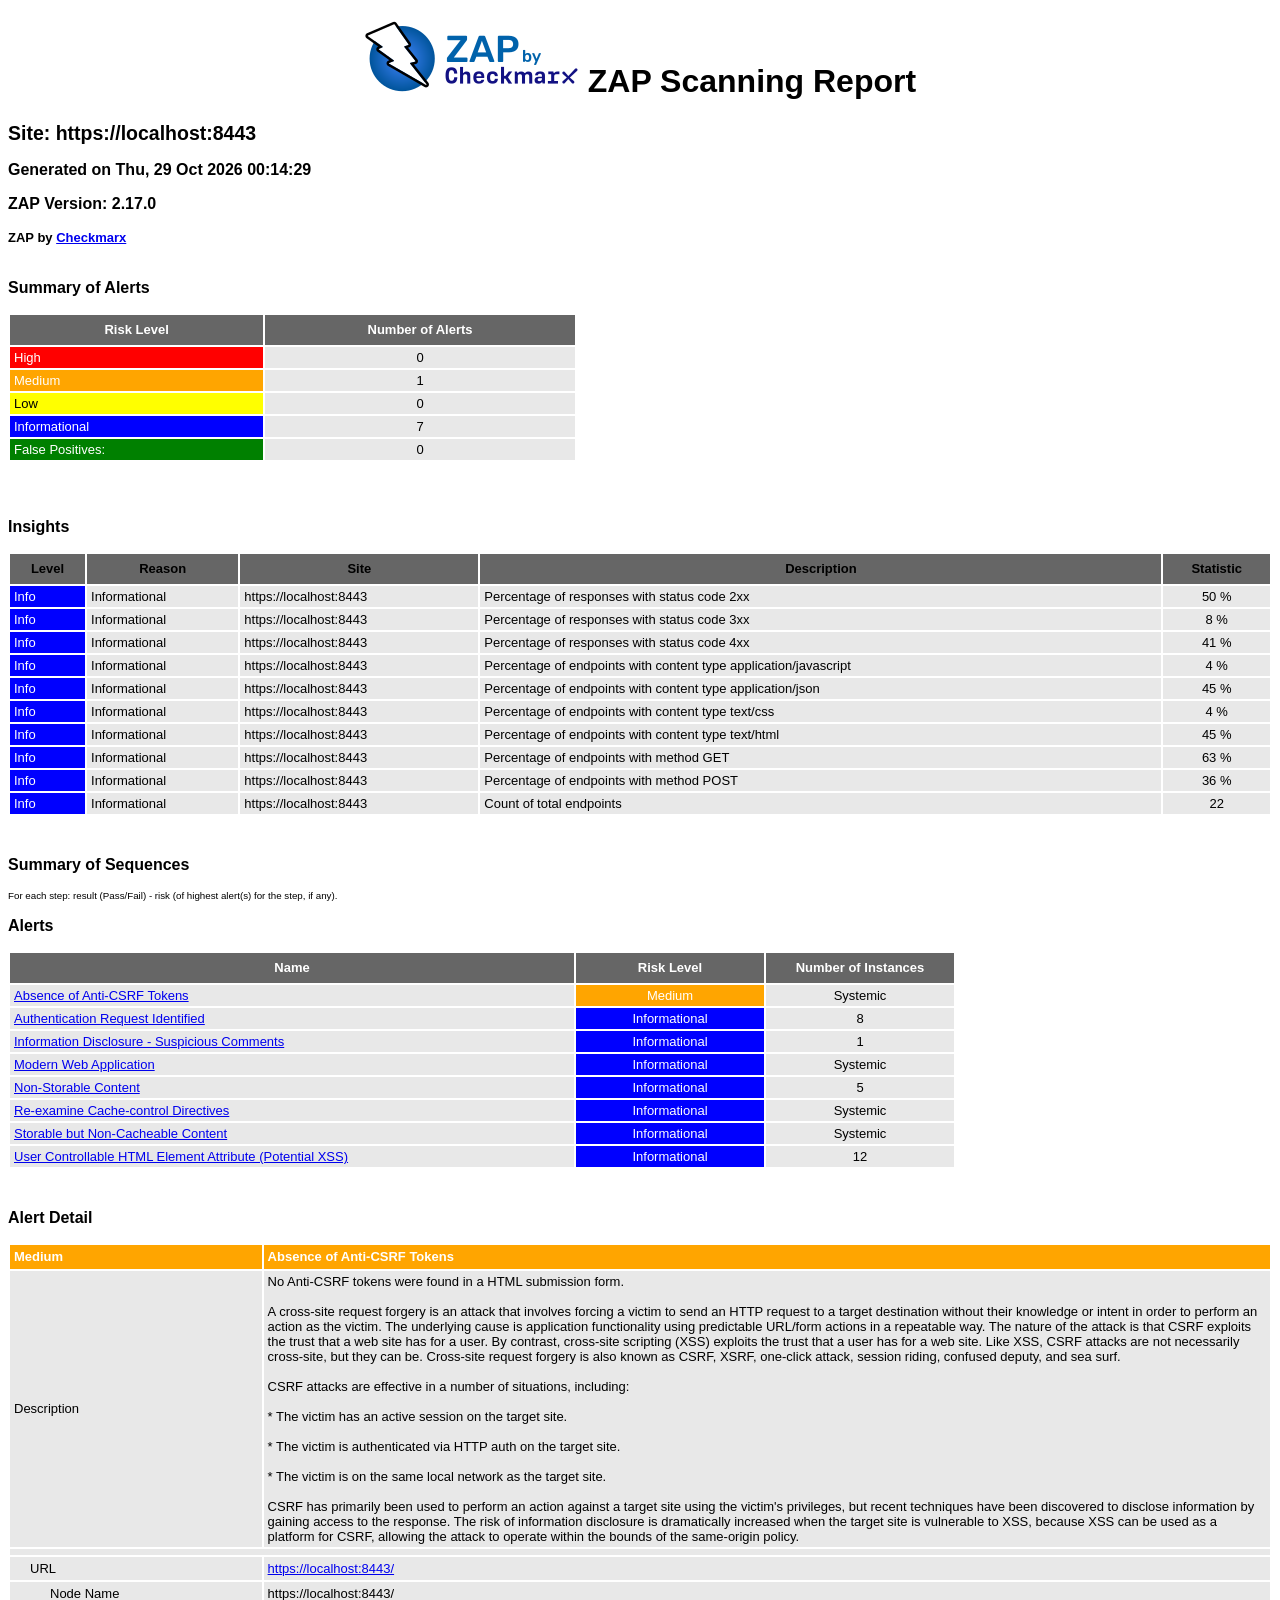
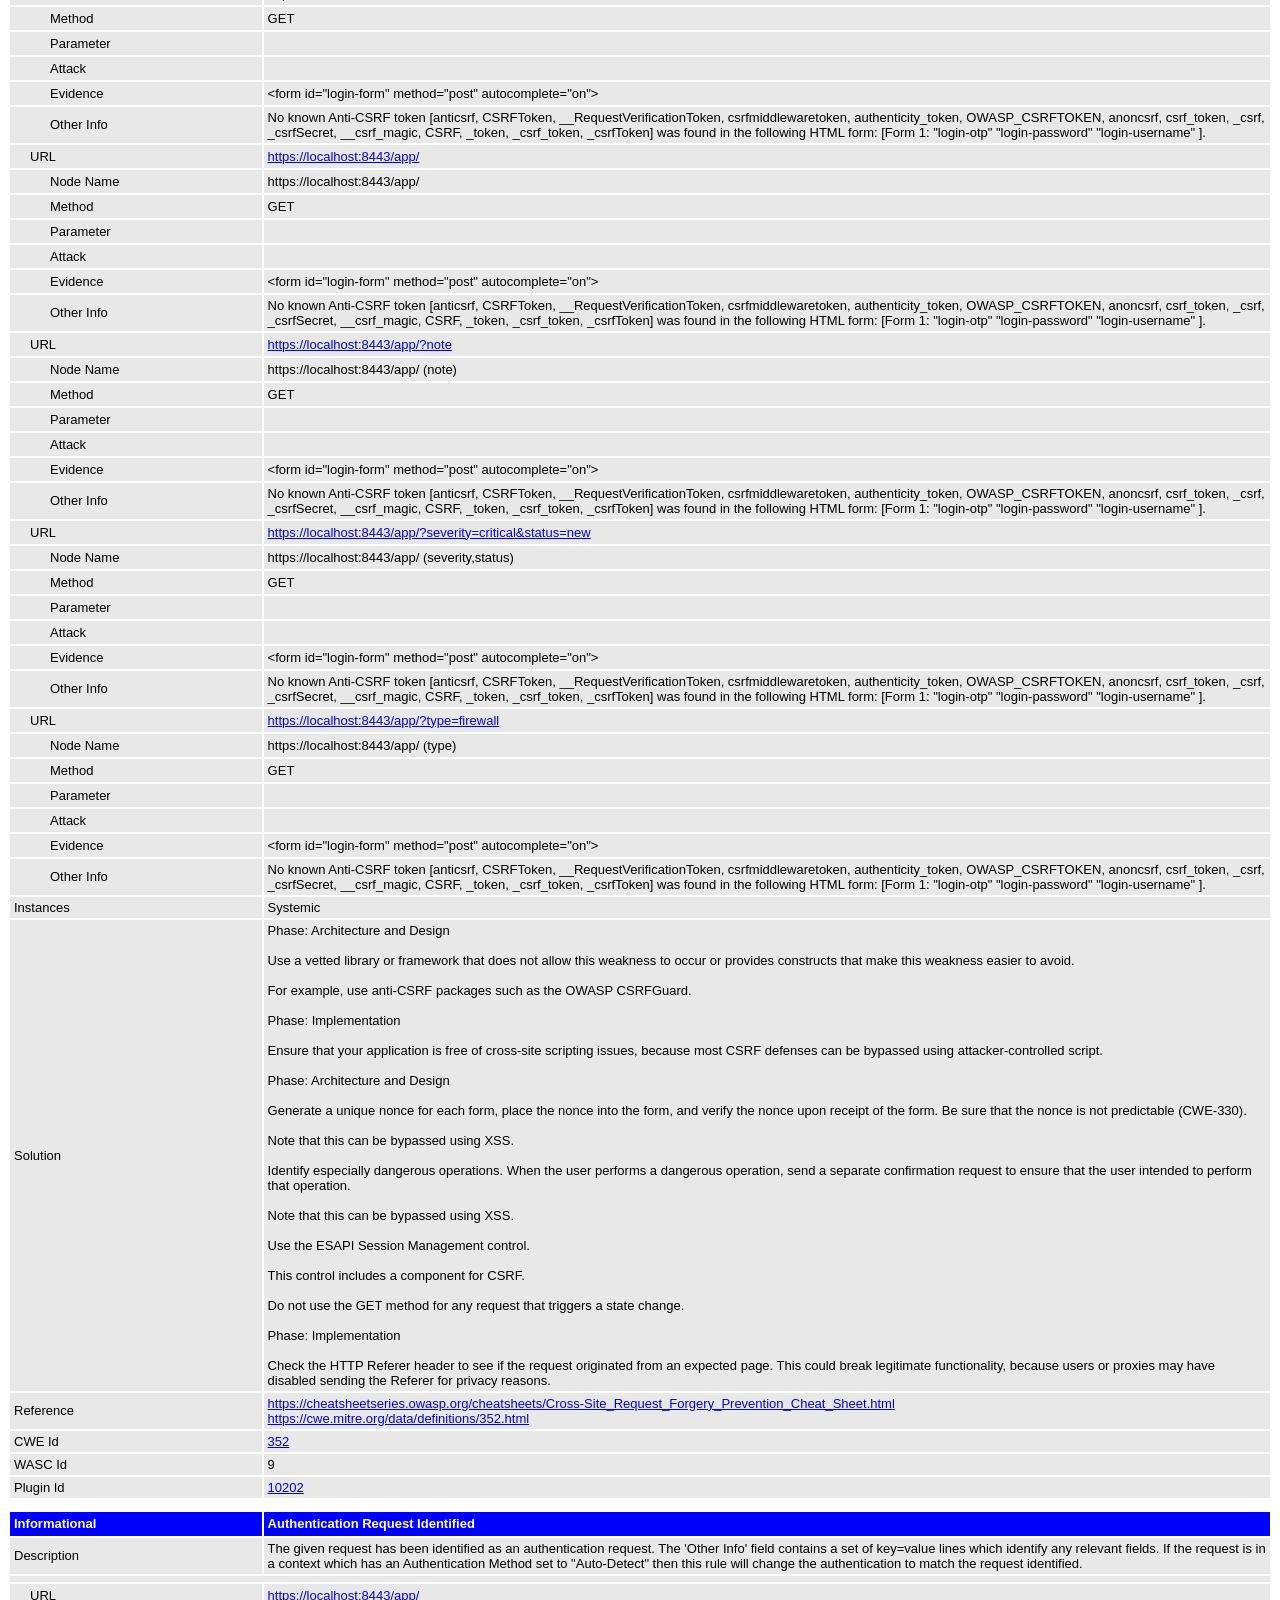
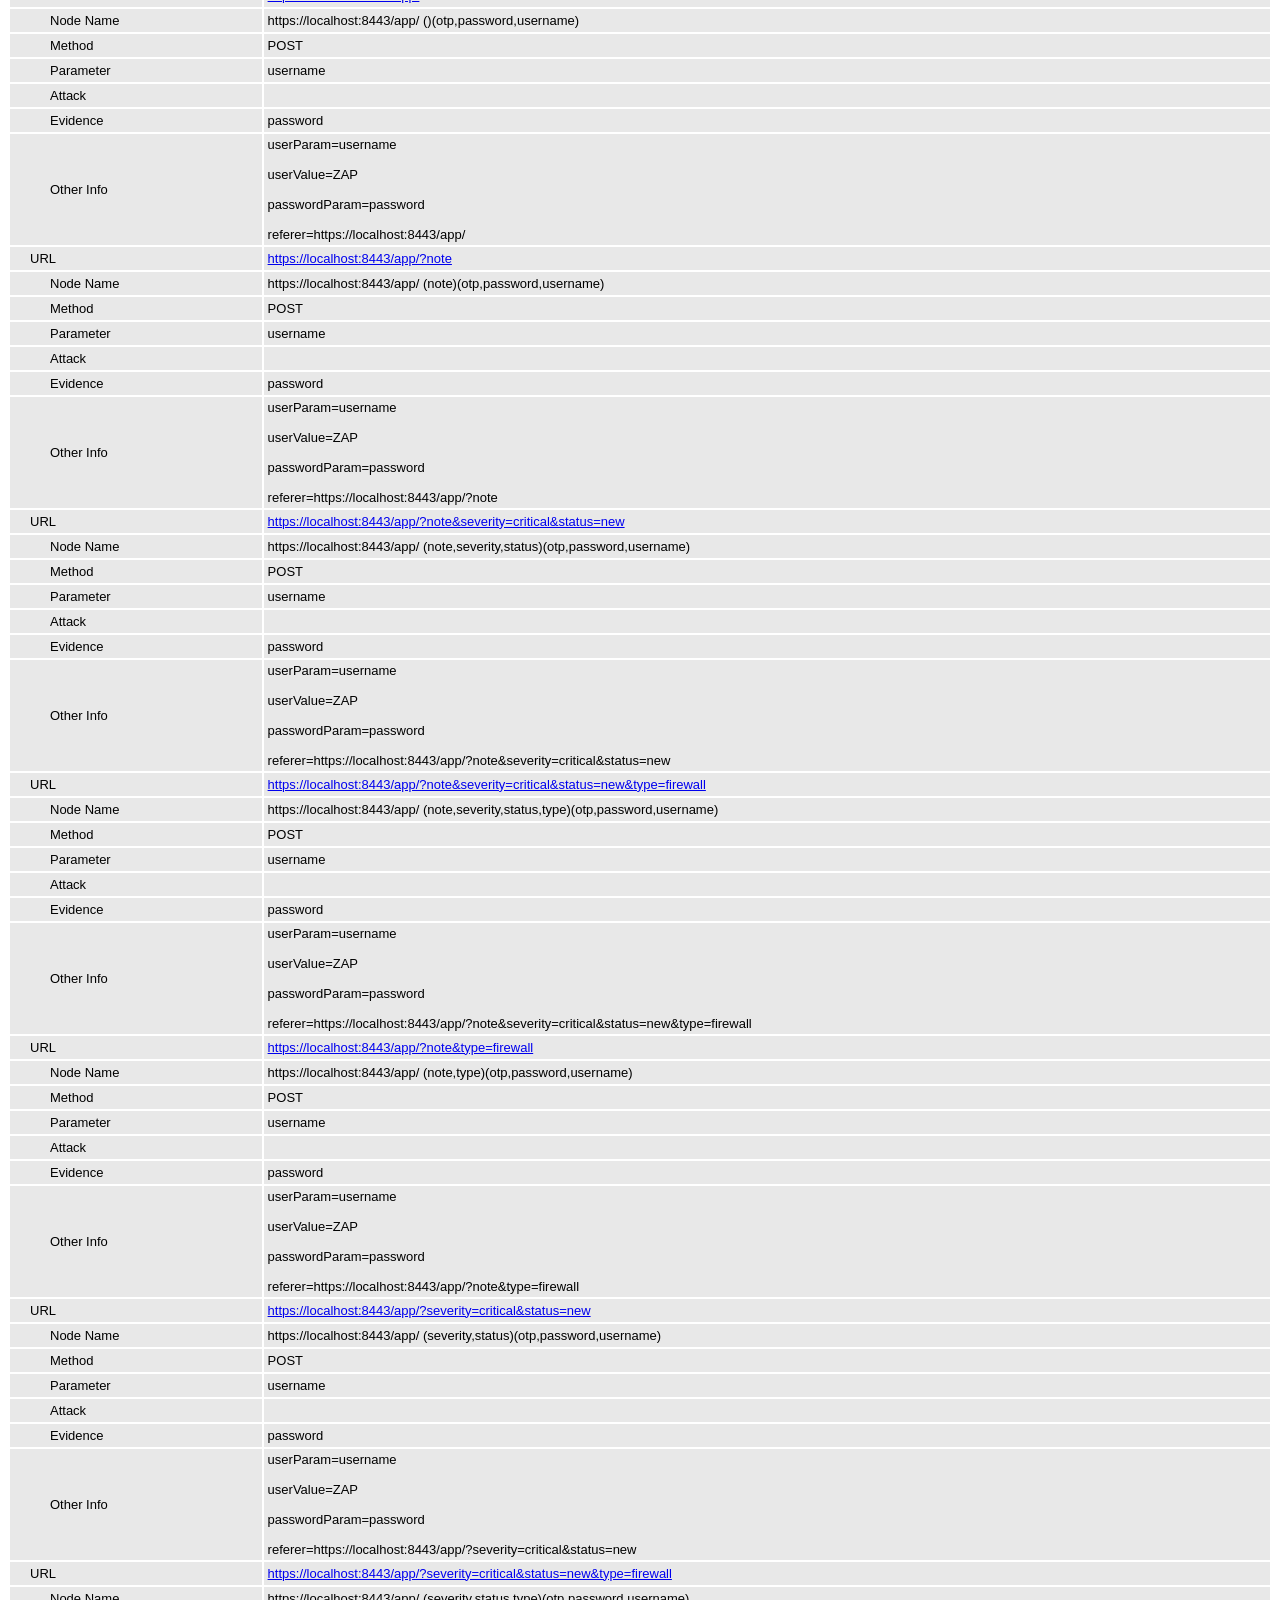
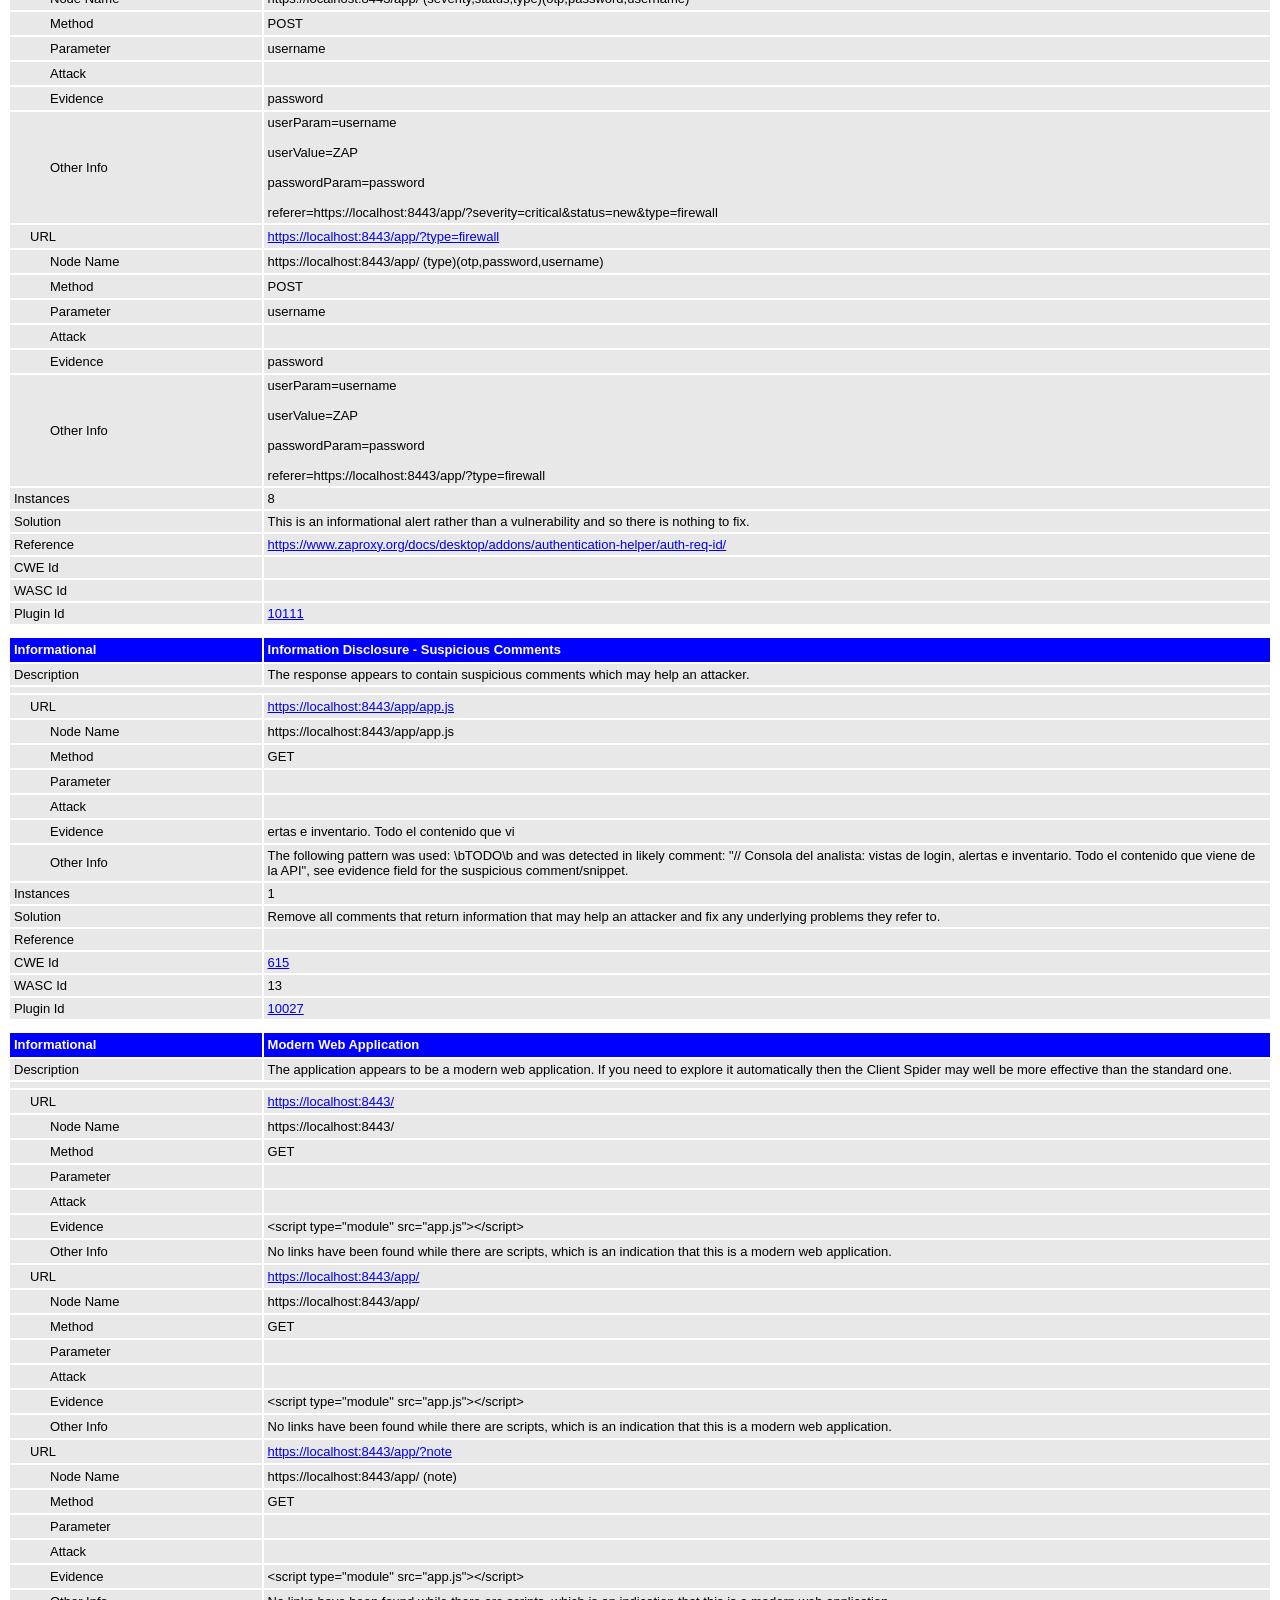
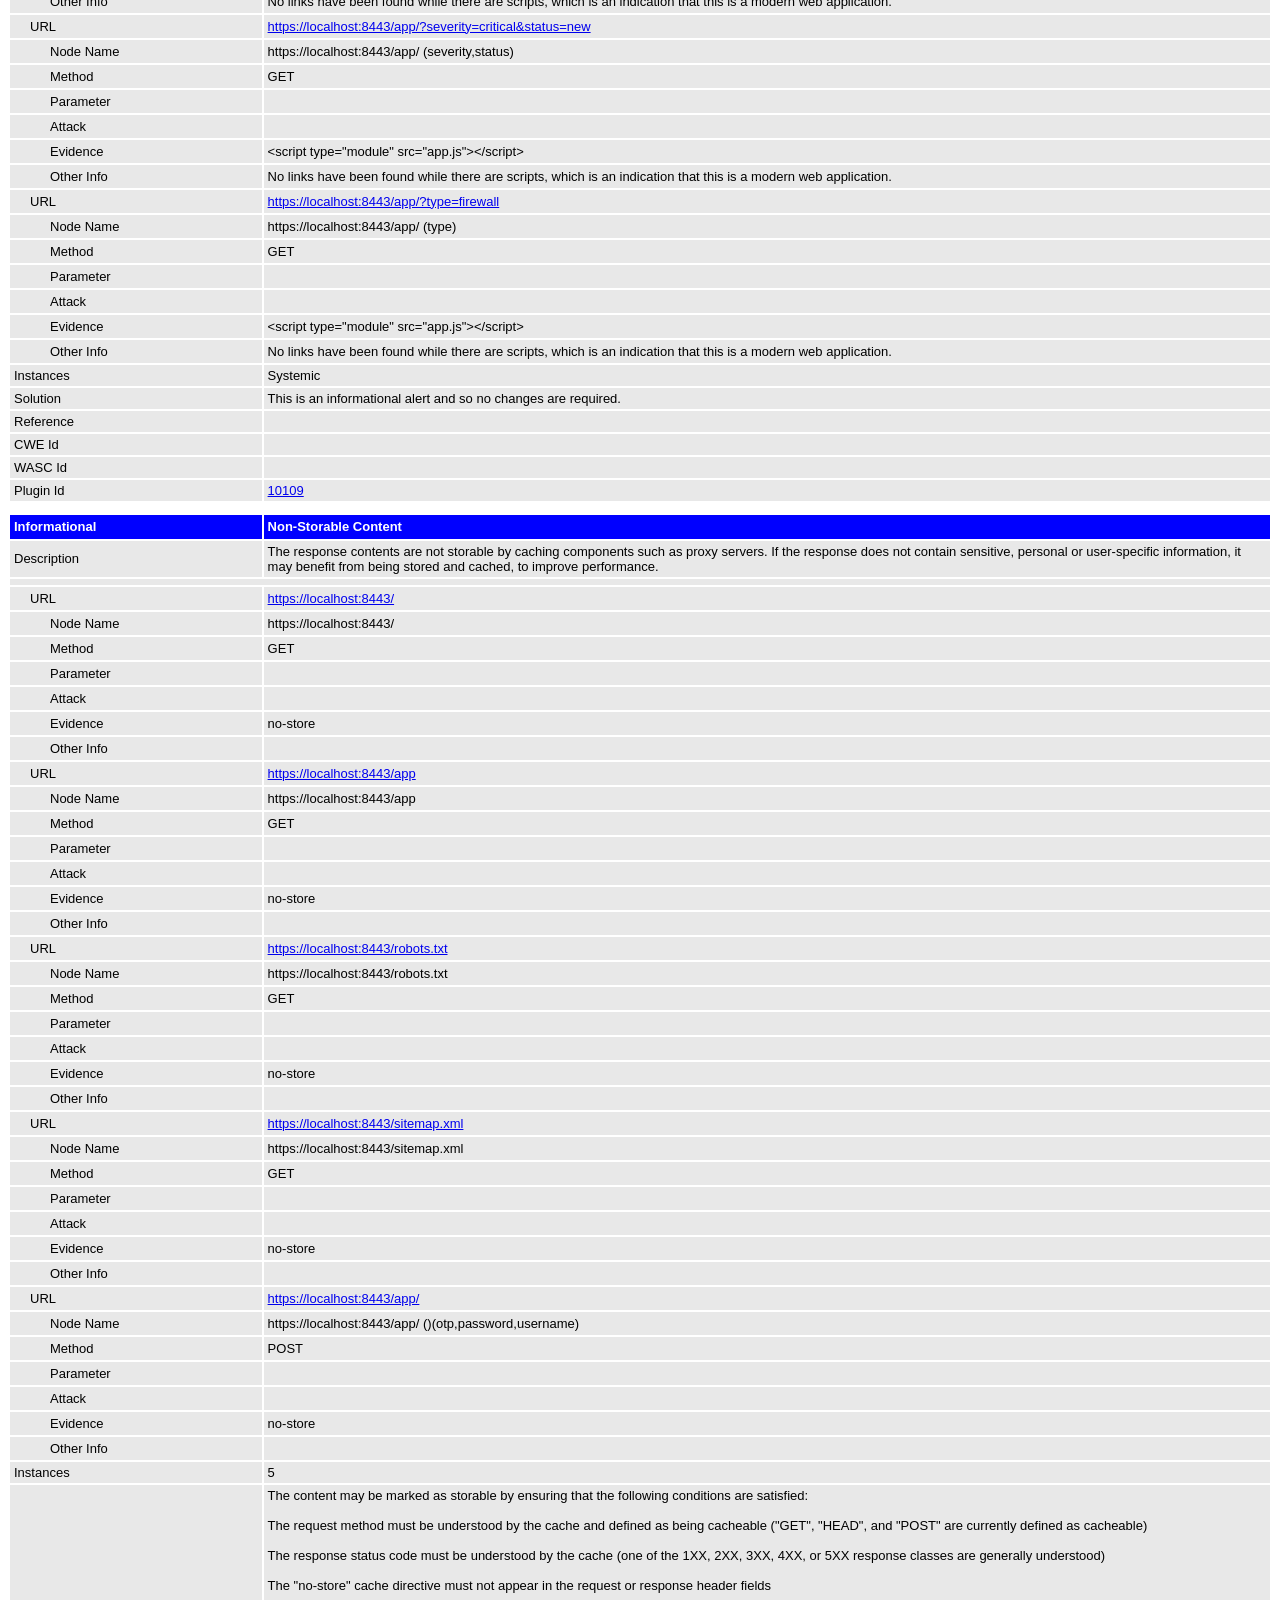
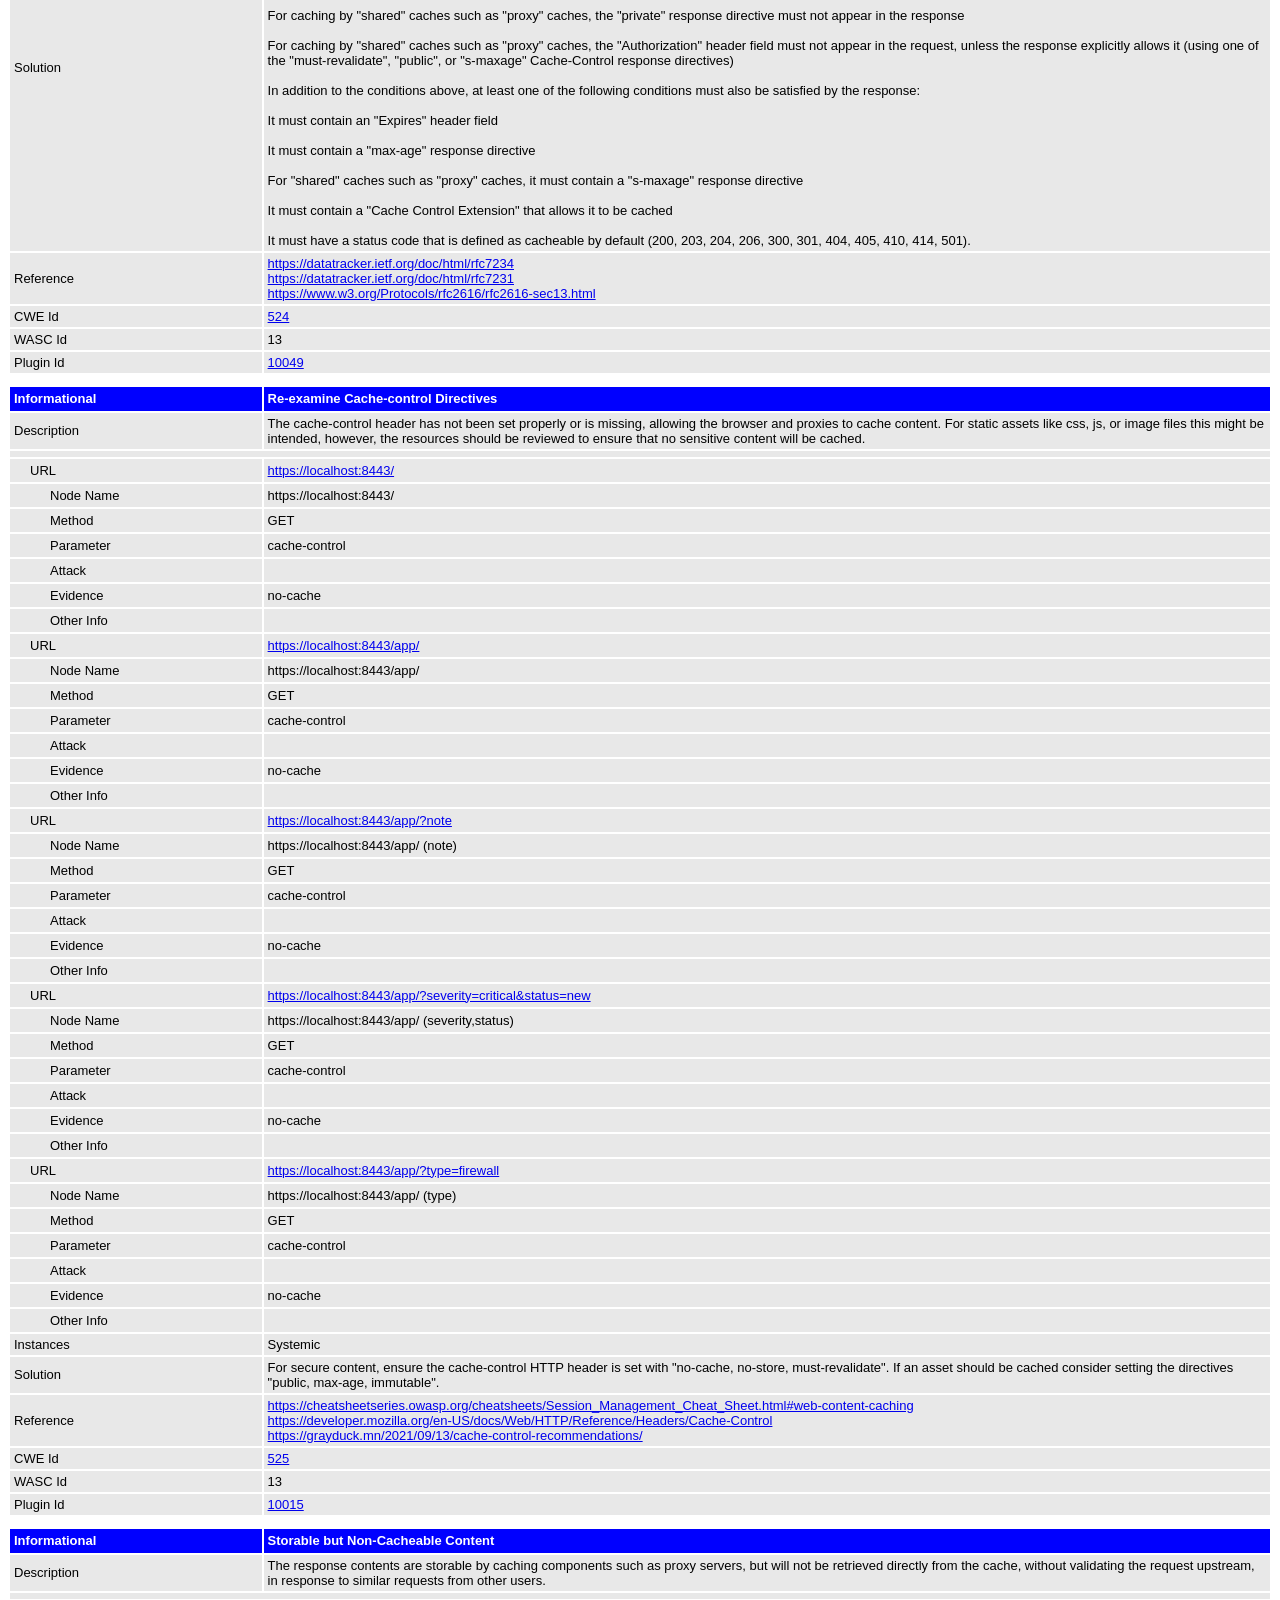
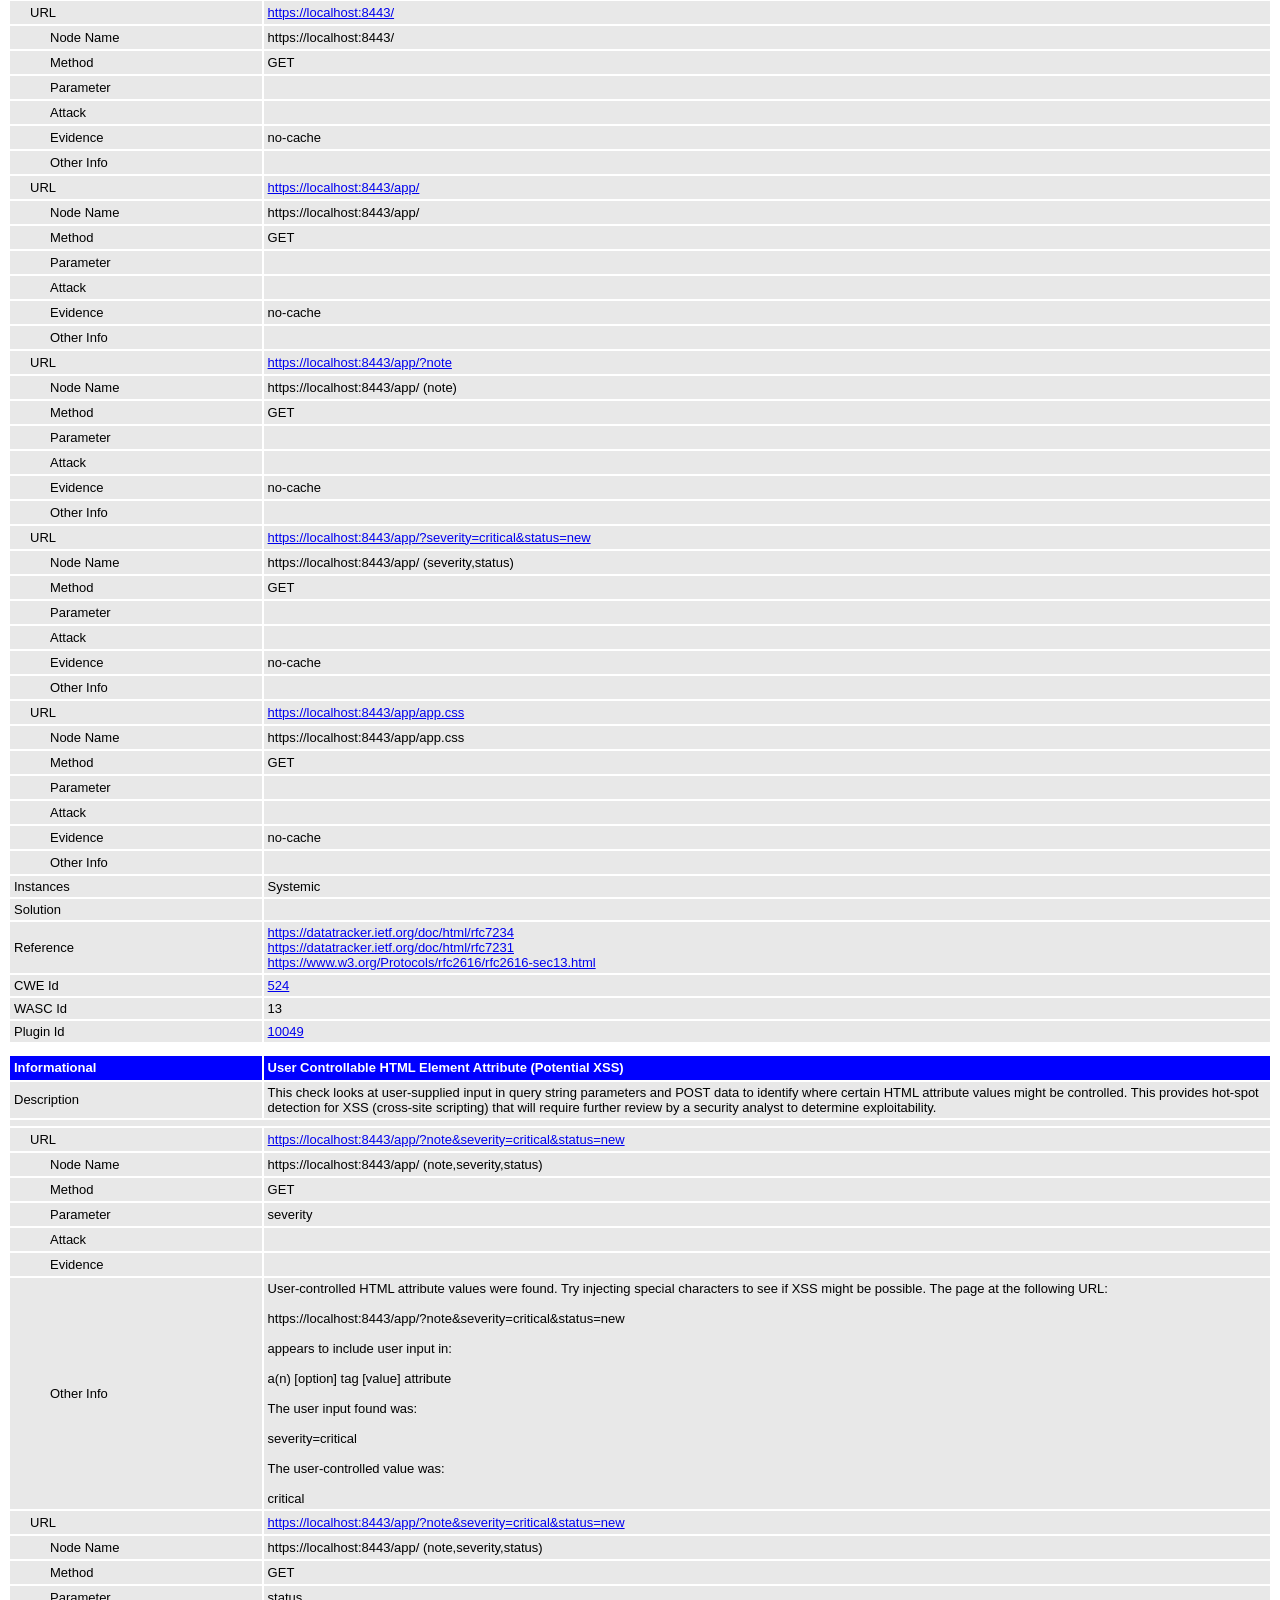
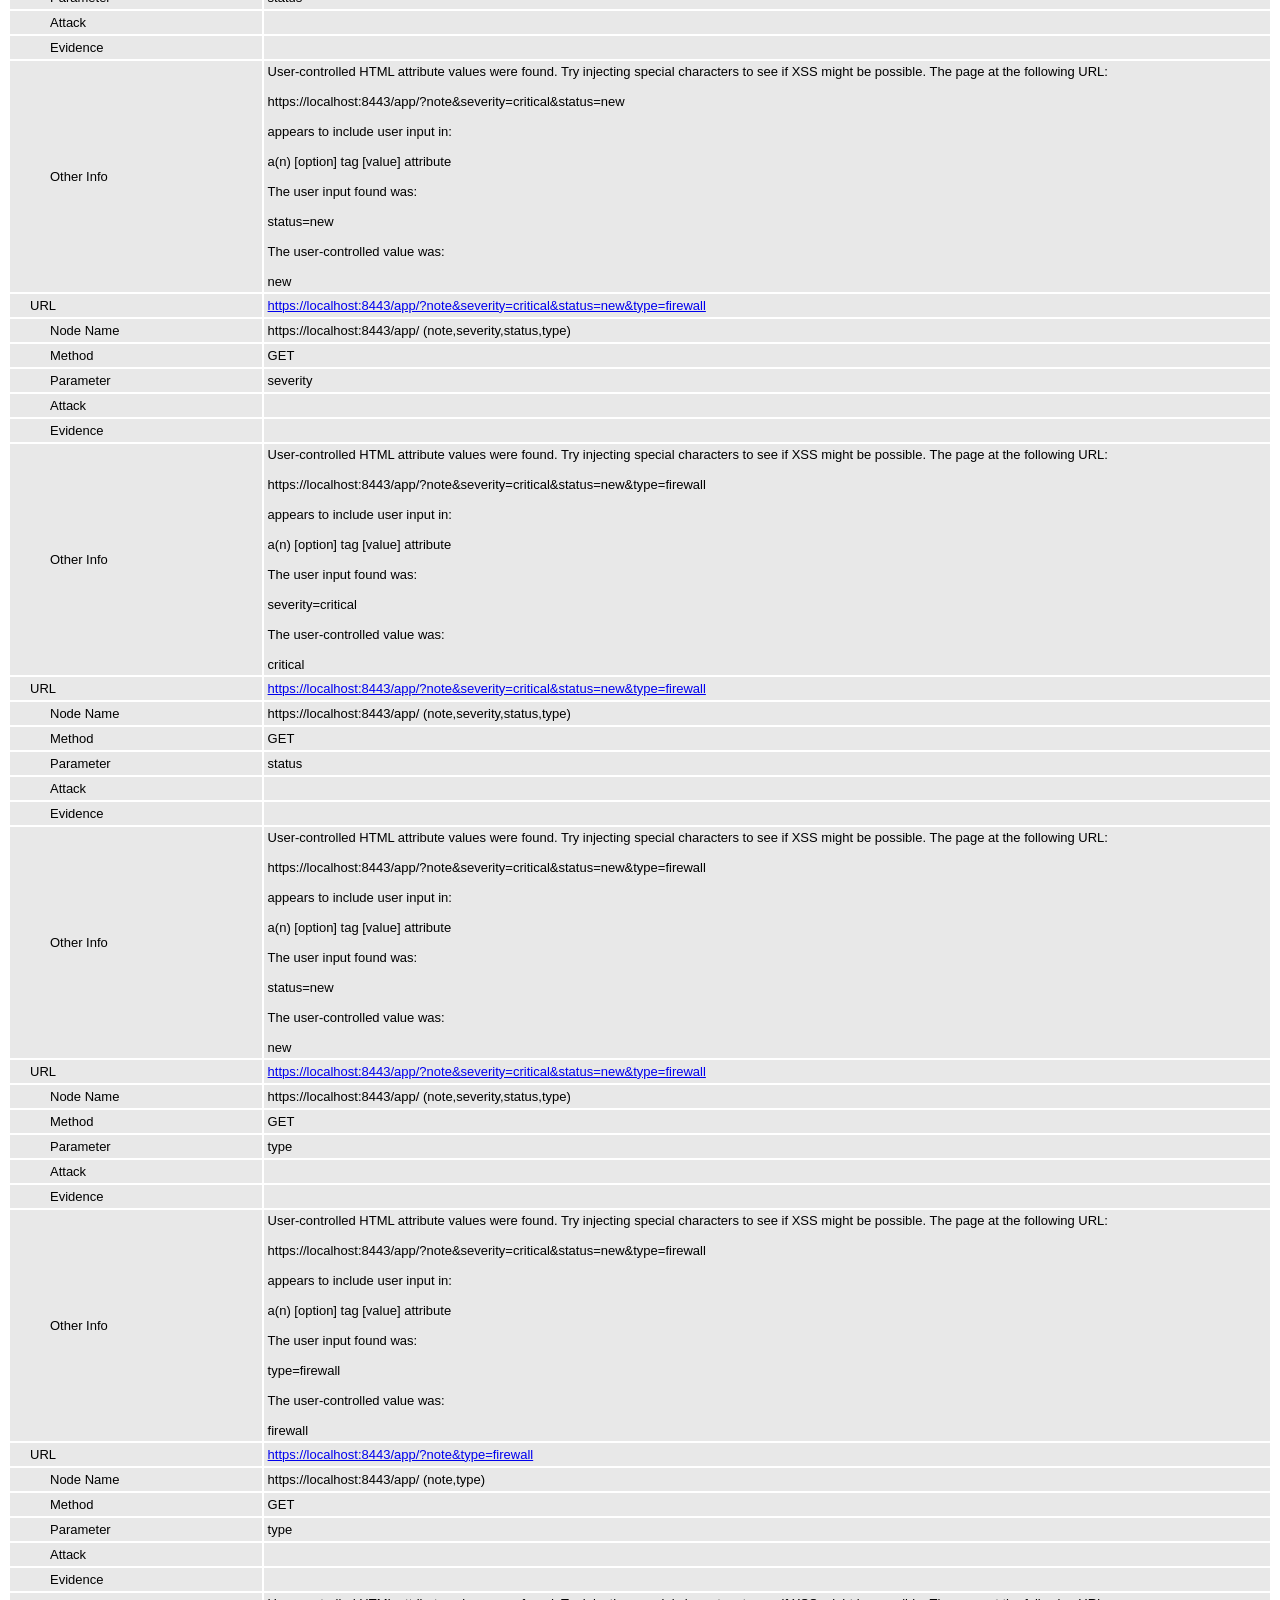
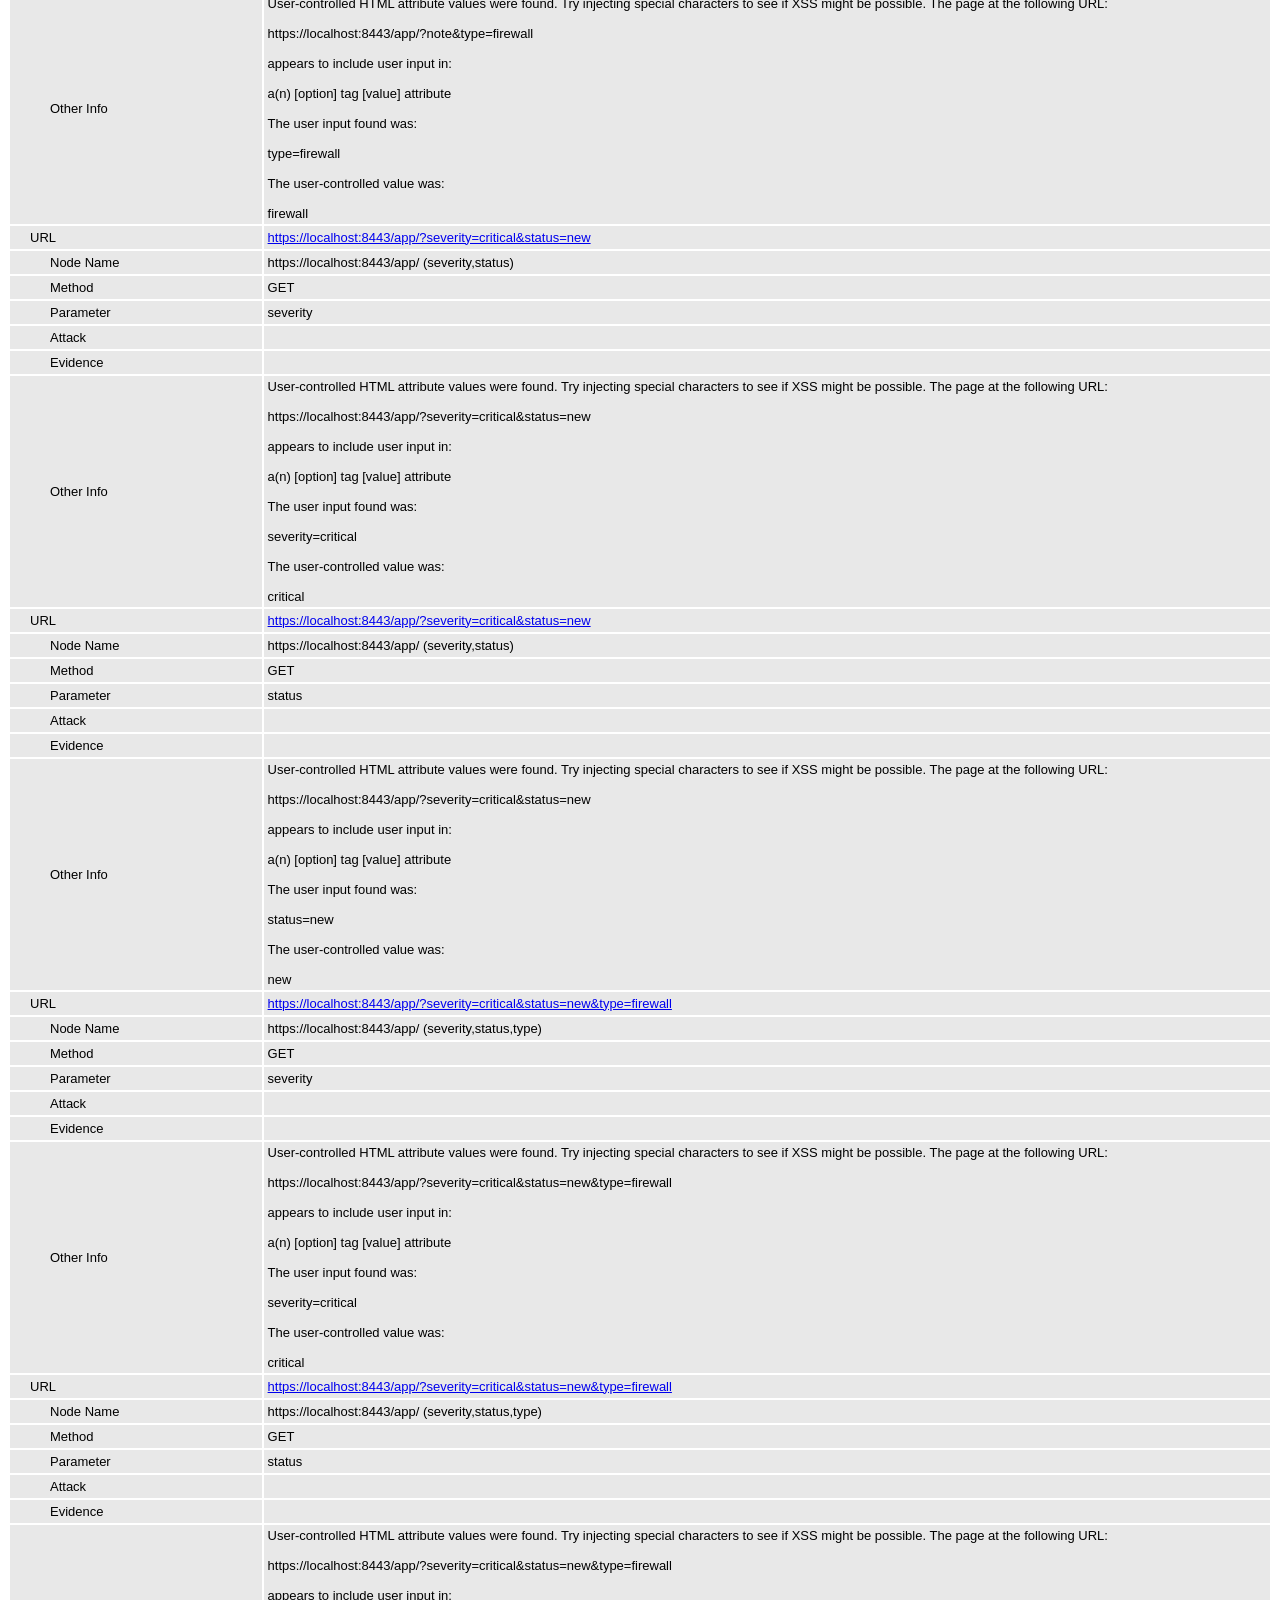
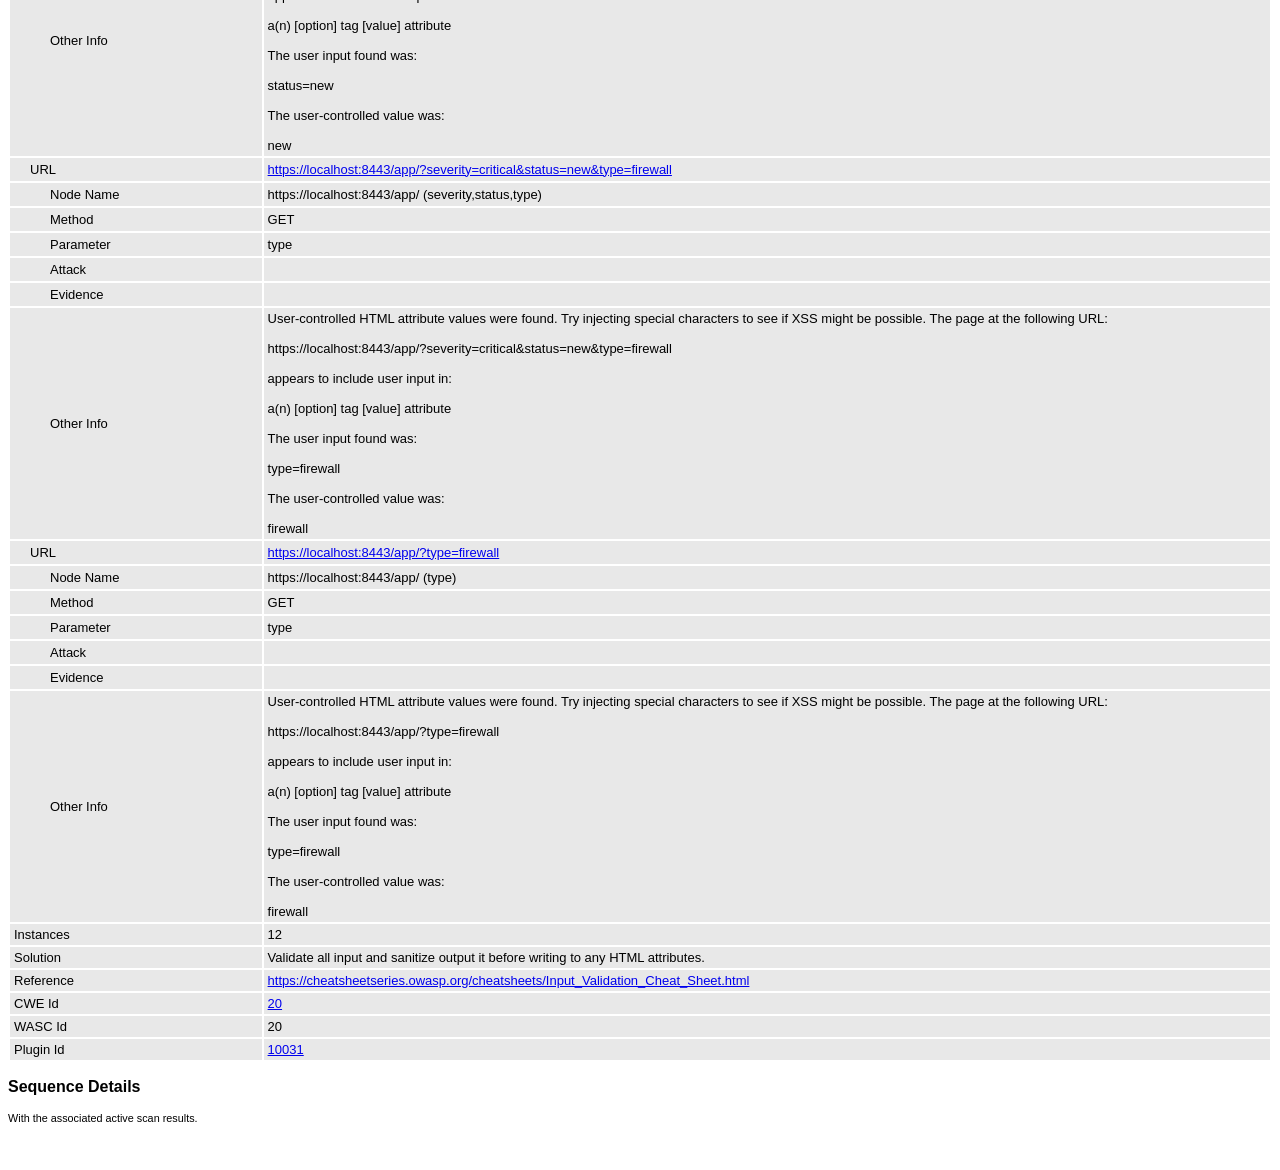
<file: docs/evidencias/ci/informe-zap/informe-zap.html>
<!DOCTYPE html>
<html>
<head>
<META http-equiv="Content-Type" content="text/html; charset=UTF-8" />
<title>ZAP Scanning Report</title>
<style type="text/css">
body {
	font-family: "Helvetica Neue", Helvetica, Arial, sans-serif;
	color: #000;
	font-size: 13px;
}

h1 {
	text-align: center;
	font-weight: bold;
	font-size: 32px
}

h3 {
	font-size: 16px;
}

table {
	border: none;
	font-size: 13px;
}

td, th {
	padding: 3px 4px;
	word-break: break-word;
}

th {
	font-weight: bold;
	background-color: #666666;
}

td {
	background-color: #e8e8e8;
}

.spacer {
	margin: 10px;
}

.spacer-lg {
	margin: 40px;
}

.indent1 {
	padding: 4px 20px;
}

.indent2 {
	padding: 4px 40px;
}

.risk-3 {
	background-color: red;
	color: #FFF;
}

.risk-2 {
	background-color: orange;
	color: #FFF;
}

.risk-1 {
	background-color: yellow;
	color: #000;
}

.risk-0 {
	background-color: blue;
	color: #FFF;
}

.risk--1 {
	background-color: green;
	color: #FFF;
}

.summary {
	width: 45%;
}

.summary th {
	color: #FFF;
}

.summary100 {
	width: 100%;
}

.summary80 {
	width: 80%;
}

.tdconstrainer {
	width: 9.1%;
	padding: 0
}

.alerts {
	width: 75%;
}

.alerts th {
	color: #FFF;
}

.results {
	width: 100%;
}

.results th {
	text-align: left;
}

.left-header {
	display: inline-block;
}

.pass {
	background: green;
	color: white
}

.pass::before {
	content: '\2714';
	color: white
}

.fail {
	background: red;
	color: white
}

.fail::before {
	content: '\2716';
	color: white
}

.alert-3b::before {
	content: '\2691';
	color: red
}

.alert-2b::before {
	content: '\2691 ';
	color: orange
}

.alert-1b::before {
	content: '\2691';
	color: yellow
}

.alert-0b::before {
	content: '\2691';
	color: blue
}

.alert-3a::after {
	content: '\2691';
	color: red
}

.alert-2a::after {
	content: '\2691 ';
	color: orange
}

.alert-1a::after {
	content: '\2691';
	color: yellow
}

.alert-0a::after {
	content: '\2691';
	color: blue
}

.lm2 {
	margin-left: 2em;
}

.smallnote {
	font-size: 0.75em
}

.alwayswhite {
	color: white
}

.script-diagnostic-screenshot {
	display: block;
	max-width: 100%;
	height: auto;
}
</style>
</head>
<body>
	<h1>
		<!-- The ZAP by Checkmark Logo -->
		<img
			src="[data-uri]"
			alt="" />
		ZAP Scanning Report
	</h1>
	<p />
	

	<h2>
		
		Site: https://localhost:8443
		
	</h2>

	<h3>
		Generated on Thu, 29 Oct 2026 00:14:29
	</h3>

	<h3>
		ZAP Version: 2.17.0
	</h3>

	<h4>
		ZAP by <a href="https://checkmarx.com/">Checkmarx</a>
	</h4>

	
		<h3 class="left-header">Summary of Alerts</h3>
		<table class="summary">
			<tr>
				<th width="45%"
					height="24">Risk Level</th>
				<th width="55%"
					align="center">Number of Alerts</th>
			</tr>
			<tr>
				<td class="risk-3">
					<div>High</div>
				</td>
				<td align="center">
					<div>0</div>
				</td>
			</tr>
			<tr>
				<td class="risk-2">
					<div>Medium</div>
				</td>
				<td align="center">
					<div>1</div>
				</td>
			</tr>
			<tr>
				<td class="risk-1">
					<div>Low</div>
				</td>
				<td align="center">
					<div>0</div>
				</td>
			</tr>
			<tr>
				<td class="risk-0">
					<div>Informational</div>
				</td>
				<td align="center">
					<div>7</div>
				</td>
			</tr>
			<tr>
				<td class="risk--1">
					<div>				False Positives:</div>
				</td>
				<td align="center">
					<div>0</div>
				</td>
			</tr>
		</table>
		<div class="spacer-lg"></div>
	
	
	
		<h3 class="left-header">Insights</h3>
		
		<table class="summary100">
			<tr>
				<th height="24">Level</th>
				<th>Reason</th>
				<th>Site</th>
				<th>Description</th>
				<th>Statistic</th>
			</tr>
			
				<tr>
				<td class="risk-0">
					<div>Info</div>
				</td>
				<td>
					<div>Informational</div>
				</td>
				<td>
					<div>https://localhost:8443</div>
				</td>
				<td>
					<div>Percentage of responses with status code 2xx</div>
				</td>
				<td align="center">
					<div>50 %</div>
				</td>
				</tr>
			
				<tr>
				<td class="risk-0">
					<div>Info</div>
				</td>
				<td>
					<div>Informational</div>
				</td>
				<td>
					<div>https://localhost:8443</div>
				</td>
				<td>
					<div>Percentage of responses with status code 3xx</div>
				</td>
				<td align="center">
					<div>8 %</div>
				</td>
				</tr>
			
				<tr>
				<td class="risk-0">
					<div>Info</div>
				</td>
				<td>
					<div>Informational</div>
				</td>
				<td>
					<div>https://localhost:8443</div>
				</td>
				<td>
					<div>Percentage of responses with status code 4xx</div>
				</td>
				<td align="center">
					<div>41 %</div>
				</td>
				</tr>
			
				<tr>
				<td class="risk-0">
					<div>Info</div>
				</td>
				<td>
					<div>Informational</div>
				</td>
				<td>
					<div>https://localhost:8443</div>
				</td>
				<td>
					<div>Percentage of endpoints with content type application/javascript</div>
				</td>
				<td align="center">
					<div>4 %</div>
				</td>
				</tr>
			
				<tr>
				<td class="risk-0">
					<div>Info</div>
				</td>
				<td>
					<div>Informational</div>
				</td>
				<td>
					<div>https://localhost:8443</div>
				</td>
				<td>
					<div>Percentage of endpoints with content type application/json</div>
				</td>
				<td align="center">
					<div>45 %</div>
				</td>
				</tr>
			
				<tr>
				<td class="risk-0">
					<div>Info</div>
				</td>
				<td>
					<div>Informational</div>
				</td>
				<td>
					<div>https://localhost:8443</div>
				</td>
				<td>
					<div>Percentage of endpoints with content type text/css</div>
				</td>
				<td align="center">
					<div>4 %</div>
				</td>
				</tr>
			
				<tr>
				<td class="risk-0">
					<div>Info</div>
				</td>
				<td>
					<div>Informational</div>
				</td>
				<td>
					<div>https://localhost:8443</div>
				</td>
				<td>
					<div>Percentage of endpoints with content type text/html</div>
				</td>
				<td align="center">
					<div>45 %</div>
				</td>
				</tr>
			
				<tr>
				<td class="risk-0">
					<div>Info</div>
				</td>
				<td>
					<div>Informational</div>
				</td>
				<td>
					<div>https://localhost:8443</div>
				</td>
				<td>
					<div>Percentage of endpoints with method GET</div>
				</td>
				<td align="center">
					<div>63 %</div>
				</td>
				</tr>
			
				<tr>
				<td class="risk-0">
					<div>Info</div>
				</td>
				<td>
					<div>Informational</div>
				</td>
				<td>
					<div>https://localhost:8443</div>
				</td>
				<td>
					<div>Percentage of endpoints with method POST</div>
				</td>
				<td align="center">
					<div>36 %</div>
				</td>
				</tr>
			
				<tr>
				<td class="risk-0">
					<div>Info</div>
				</td>
				<td>
					<div>Informational</div>
				</td>
				<td>
					<div>https://localhost:8443</div>
				</td>
				<td>
					<div>Count of total endpoints</div>
				</td>
				<td align="center">
					<div>22   </div>
				</td>
				</tr>
			
		</table>
		<div class="spacer-lg"></div>
	

	

	
		
			<h3>Summary of Sequences</h3>
			<p class="smallnote">For each step: result (Pass/Fail) - risk (of highest alert(s) for the step, if any).</p>

			
				</table>
			
		
	</th:block>

	
		<h3>Alerts</h3>
		<table class="alerts">
			<tr>
				<th width="60%" height="24">Name</th>
				<th width="20%"
					align="center">Risk Level</th>
				<th width="20%"
					align="center">Number of Instances</th>
			</tr>
			<tr>
				<td><a href="#10202">Absence of Anti-CSRF Tokens</a></td>
				<td align="center" class="risk-2">Medium</td>
				
				<td align="center">Systemic</td>
				
				
			</tr>
			<tr>
				<td><a href="#10111">Authentication Request Identified</a></td>
				<td align="center" class="risk-0">Informational</td>
				
				
				<td align="center">8</td>
				
			</tr>
			<tr>
				<td><a href="#10027">Information Disclosure - Suspicious Comments</a></td>
				<td align="center" class="risk-0">Informational</td>
				
				
				<td align="center">1</td>
				
			</tr>
			<tr>
				<td><a href="#10109">Modern Web Application</a></td>
				<td align="center" class="risk-0">Informational</td>
				
				<td align="center">Systemic</td>
				
				
			</tr>
			<tr>
				<td><a href="#10049">Non-Storable Content</a></td>
				<td align="center" class="risk-0">Informational</td>
				
				
				<td align="center">5</td>
				
			</tr>
			<tr>
				<td><a href="#10015">Re-examine Cache-control Directives</a></td>
				<td align="center" class="risk-0">Informational</td>
				
				<td align="center">Systemic</td>
				
				
			</tr>
			<tr>
				<td><a href="#10049">Storable but Non-Cacheable Content</a></td>
				<td align="center" class="risk-0">Informational</td>
				
				<td align="center">Systemic</td>
				
				
			</tr>
			<tr>
				<td><a href="#10031">User Controllable HTML Element Attribute (Potential XSS)</a></td>
				<td align="center" class="risk-0">Informational</td>
				
				
				<td align="center">12</td>
				
			</tr>
		</table>
		<div class="spacer-lg"></div>
	

	
		<h3>Alert Detail</h3>
		
			<table class="results">
				<tr height="24">
					<th width="20%" class="risk-2"><a
						id="10202"></a>
						<div>Medium</div></th>
					<th class="risk-2">Absence of Anti-CSRF Tokens</th>
				</tr>
				<tr>
					<td width="20%">Description</td>
					<td width="80%">
							<div>No Anti-CSRF tokens were found in a HTML submission form.</div>
							<br />
						
							<div>A cross-site request forgery is an attack that involves forcing a victim to send an HTTP request to a target destination without their knowledge or intent in order to perform an action as the victim. The underlying cause is application functionality using predictable URL/form actions in a repeatable way. The nature of the attack is that CSRF exploits the trust that a web site has for a user. By contrast, cross-site scripting (XSS) exploits the trust that a user has for a web site. Like XSS, CSRF attacks are not necessarily cross-site, but they can be. Cross-site request forgery is also known as CSRF, XSRF, one-click attack, session riding, confused deputy, and sea surf.</div>
							<br />
						
							<div>CSRF attacks are effective in a number of situations, including:</div>
							<br />
						
							<div>    * The victim has an active session on the target site.</div>
							<br />
						
							<div>    * The victim is authenticated via HTTP auth on the target site.</div>
							<br />
						
							<div>    * The victim is on the same local network as the target site.</div>
							<br />
						
							<div>CSRF has primarily been used to perform an action against a target site using the victim&#39;s privileges, but recent techniques have been discovered to disclose information by gaining access to the response. The risk of information disclosure is dramatically increased when the target site is vulnerable to XSS, because XSS can be used as a platform for CSRF, allowing the attack to operate within the bounds of the same-origin policy.</div>
							
						</td>
				</tr>
				<TR vAlign="top">
					<TD colspan="2"></TD>
				</TR>
				
					<tr>
						<td width="20%"
							class="indent1">URL</td>
						<td width="80%"><a href="https://localhost:8443/">https://localhost:8443/</a></td>
					</tr>
					<tr>
						<td width="20%"
							class="indent2">Node Name</td>
						<td width="80%">https://localhost:8443/</td>
					</tr>
					<tr>
						<td width="20%"
							class="indent2">Method</td>
						<td width="80%">GET</td>
					</tr>
					<tr>
						<td width="20%"
							class="indent2">Parameter</td>
						<td width="80%"></td>
					</tr>
					<tr>
						<td width="20%"
							class="indent2">Attack</td>
						<td width="80%"></td>
					</tr>
					<tr>
						<td width="20%"
							class="indent2">Evidence</td>
						<td width="80%">&lt;form id=&quot;login-form&quot; method=&quot;post&quot; autocomplete=&quot;on&quot;&gt;</td>
					</tr>
					<tr>
						<td width="20%"
							class="indent2">Other Info</td>
						<td width="80%">
							<div>No known Anti-CSRF token [anticsrf, CSRFToken, __RequestVerificationToken, csrfmiddlewaretoken, authenticity_token, OWASP_CSRFTOKEN, anoncsrf, csrf_token, _csrf, _csrfSecret, __csrf_magic, CSRF, _token, _csrf_token, _csrfToken] was found in the following HTML form: [Form 1: &quot;login-otp&quot; &quot;login-password&quot; &quot;login-username&quot; ].</div>
							
						</td>
					</tr>
				
					<tr>
						<td width="20%"
							class="indent1">URL</td>
						<td width="80%"><a href="https://localhost:8443/app/">https://localhost:8443/app/</a></td>
					</tr>
					<tr>
						<td width="20%"
							class="indent2">Node Name</td>
						<td width="80%">https://localhost:8443/app/</td>
					</tr>
					<tr>
						<td width="20%"
							class="indent2">Method</td>
						<td width="80%">GET</td>
					</tr>
					<tr>
						<td width="20%"
							class="indent2">Parameter</td>
						<td width="80%"></td>
					</tr>
					<tr>
						<td width="20%"
							class="indent2">Attack</td>
						<td width="80%"></td>
					</tr>
					<tr>
						<td width="20%"
							class="indent2">Evidence</td>
						<td width="80%">&lt;form id=&quot;login-form&quot; method=&quot;post&quot; autocomplete=&quot;on&quot;&gt;</td>
					</tr>
					<tr>
						<td width="20%"
							class="indent2">Other Info</td>
						<td width="80%">
							<div>No known Anti-CSRF token [anticsrf, CSRFToken, __RequestVerificationToken, csrfmiddlewaretoken, authenticity_token, OWASP_CSRFTOKEN, anoncsrf, csrf_token, _csrf, _csrfSecret, __csrf_magic, CSRF, _token, _csrf_token, _csrfToken] was found in the following HTML form: [Form 1: &quot;login-otp&quot; &quot;login-password&quot; &quot;login-username&quot; ].</div>
							
						</td>
					</tr>
				
					<tr>
						<td width="20%"
							class="indent1">URL</td>
						<td width="80%"><a href="https://localhost:8443/app/?note">https://localhost:8443/app/?note</a></td>
					</tr>
					<tr>
						<td width="20%"
							class="indent2">Node Name</td>
						<td width="80%">https://localhost:8443/app/ (note)</td>
					</tr>
					<tr>
						<td width="20%"
							class="indent2">Method</td>
						<td width="80%">GET</td>
					</tr>
					<tr>
						<td width="20%"
							class="indent2">Parameter</td>
						<td width="80%"></td>
					</tr>
					<tr>
						<td width="20%"
							class="indent2">Attack</td>
						<td width="80%"></td>
					</tr>
					<tr>
						<td width="20%"
							class="indent2">Evidence</td>
						<td width="80%">&lt;form id=&quot;login-form&quot; method=&quot;post&quot; autocomplete=&quot;on&quot;&gt;</td>
					</tr>
					<tr>
						<td width="20%"
							class="indent2">Other Info</td>
						<td width="80%">
							<div>No known Anti-CSRF token [anticsrf, CSRFToken, __RequestVerificationToken, csrfmiddlewaretoken, authenticity_token, OWASP_CSRFTOKEN, anoncsrf, csrf_token, _csrf, _csrfSecret, __csrf_magic, CSRF, _token, _csrf_token, _csrfToken] was found in the following HTML form: [Form 1: &quot;login-otp&quot; &quot;login-password&quot; &quot;login-username&quot; ].</div>
							
						</td>
					</tr>
				
					<tr>
						<td width="20%"
							class="indent1">URL</td>
						<td width="80%"><a href="https://localhost:8443/app/?severity=critical&amp;status=new">https://localhost:8443/app/?severity=critical&amp;status=new</a></td>
					</tr>
					<tr>
						<td width="20%"
							class="indent2">Node Name</td>
						<td width="80%">https://localhost:8443/app/ (severity,status)</td>
					</tr>
					<tr>
						<td width="20%"
							class="indent2">Method</td>
						<td width="80%">GET</td>
					</tr>
					<tr>
						<td width="20%"
							class="indent2">Parameter</td>
						<td width="80%"></td>
					</tr>
					<tr>
						<td width="20%"
							class="indent2">Attack</td>
						<td width="80%"></td>
					</tr>
					<tr>
						<td width="20%"
							class="indent2">Evidence</td>
						<td width="80%">&lt;form id=&quot;login-form&quot; method=&quot;post&quot; autocomplete=&quot;on&quot;&gt;</td>
					</tr>
					<tr>
						<td width="20%"
							class="indent2">Other Info</td>
						<td width="80%">
							<div>No known Anti-CSRF token [anticsrf, CSRFToken, __RequestVerificationToken, csrfmiddlewaretoken, authenticity_token, OWASP_CSRFTOKEN, anoncsrf, csrf_token, _csrf, _csrfSecret, __csrf_magic, CSRF, _token, _csrf_token, _csrfToken] was found in the following HTML form: [Form 1: &quot;login-otp&quot; &quot;login-password&quot; &quot;login-username&quot; ].</div>
							
						</td>
					</tr>
				
					<tr>
						<td width="20%"
							class="indent1">URL</td>
						<td width="80%"><a href="https://localhost:8443/app/?type=firewall">https://localhost:8443/app/?type=firewall</a></td>
					</tr>
					<tr>
						<td width="20%"
							class="indent2">Node Name</td>
						<td width="80%">https://localhost:8443/app/ (type)</td>
					</tr>
					<tr>
						<td width="20%"
							class="indent2">Method</td>
						<td width="80%">GET</td>
					</tr>
					<tr>
						<td width="20%"
							class="indent2">Parameter</td>
						<td width="80%"></td>
					</tr>
					<tr>
						<td width="20%"
							class="indent2">Attack</td>
						<td width="80%"></td>
					</tr>
					<tr>
						<td width="20%"
							class="indent2">Evidence</td>
						<td width="80%">&lt;form id=&quot;login-form&quot; method=&quot;post&quot; autocomplete=&quot;on&quot;&gt;</td>
					</tr>
					<tr>
						<td width="20%"
							class="indent2">Other Info</td>
						<td width="80%">
							<div>No known Anti-CSRF token [anticsrf, CSRFToken, __RequestVerificationToken, csrfmiddlewaretoken, authenticity_token, OWASP_CSRFTOKEN, anoncsrf, csrf_token, _csrf, _csrfSecret, __csrf_magic, CSRF, _token, _csrf_token, _csrfToken] was found in the following HTML form: [Form 1: &quot;login-otp&quot; &quot;login-password&quot; &quot;login-username&quot; ].</div>
							
						</td>
					</tr>
				
				<tr>
					<td width="20%">Instances</td>
					
					<td width="80%">Systemic</td>
					
					
				</tr>
				<tr>
					<td width="20%">Solution</td>
					<td width="80%">
							<div>Phase: Architecture and Design</div>
							<br />
						
							<div>Use a vetted library or framework that does not allow this weakness to occur or provides constructs that make this weakness easier to avoid.</div>
							<br />
						
							<div>For example, use anti-CSRF packages such as the OWASP CSRFGuard.</div>
							<br />
						
							<div>Phase: Implementation</div>
							<br />
						
							<div>Ensure that your application is free of cross-site scripting issues, because most CSRF defenses can be bypassed using attacker-controlled script.</div>
							<br />
						
							<div>Phase: Architecture and Design</div>
							<br />
						
							<div>Generate a unique nonce for each form, place the nonce into the form, and verify the nonce upon receipt of the form. Be sure that the nonce is not predictable (CWE-330).</div>
							<br />
						
							<div>Note that this can be bypassed using XSS.</div>
							<br />
						
							<div>Identify especially dangerous operations. When the user performs a dangerous operation, send a separate confirmation request to ensure that the user intended to perform that operation.</div>
							<br />
						
							<div>Note that this can be bypassed using XSS.</div>
							<br />
						
							<div>Use the ESAPI Session Management control.</div>
							<br />
						
							<div>This control includes a component for CSRF.</div>
							<br />
						
							<div>Do not use the GET method for any request that triggers a state change.</div>
							<br />
						
							<div>Phase: Implementation</div>
							<br />
						
							<div>Check the HTTP Referer header to see if the request originated from an expected page. This could break legitimate functionality, because users or proxies may have disabled sending the Referer for privacy reasons.</div>
							
						</td>
				</tr>
				<tr>
					<td width="20%">Reference</td>
					<td width="80%">
							<a href="https://cheatsheetseries.owasp.org/cheatsheets/Cross-Site_Request_Forgery_Prevention_Cheat_Sheet.html">https://cheatsheetseries.owasp.org/cheatsheets/Cross-Site_Request_Forgery_Prevention_Cheat_Sheet.html</a>
							<br />
						
							<a href="https://cwe.mitre.org/data/definitions/352.html">https://cwe.mitre.org/data/definitions/352.html</a>
							
						</td>
				</tr>
				<tr>
					<td width="20%">CWE Id</td>
					<td width="80%"><a
						href="https://cwe.mitre.org/data/definitions/352.html">352</a></td>
				</tr>
				<tr>
					<td width="20%">WASC Id</td>
					<td width="80%">9</td>
				</tr>
				<tr>
					<td width="20%">Plugin Id</td>
					<td width="80%"><a
						href="https://www.zaproxy.org/docs/alerts/10202/">10202</a></td>
				</tr>
			</table>
			<div class="spacer"></div>
		
			<table class="results">
				<tr height="24">
					<th width="20%" class="risk-0"><a
						id="10111"></a>
						<div>Informational</div></th>
					<th class="risk-0">Authentication Request Identified</th>
				</tr>
				<tr>
					<td width="20%">Description</td>
					<td width="80%">
							<div>The given request has been identified as an authentication request. The &#39;Other Info&#39; field contains a set of key=value lines which identify any relevant fields. If the request is in a context which has an Authentication Method set to &quot;Auto-Detect&quot; then this rule will change the authentication to match the request identified.</div>
							
						</td>
				</tr>
				<TR vAlign="top">
					<TD colspan="2"></TD>
				</TR>
				
					<tr>
						<td width="20%"
							class="indent1">URL</td>
						<td width="80%"><a href="https://localhost:8443/app/">https://localhost:8443/app/</a></td>
					</tr>
					<tr>
						<td width="20%"
							class="indent2">Node Name</td>
						<td width="80%">https://localhost:8443/app/ ()(otp,password,username)</td>
					</tr>
					<tr>
						<td width="20%"
							class="indent2">Method</td>
						<td width="80%">POST</td>
					</tr>
					<tr>
						<td width="20%"
							class="indent2">Parameter</td>
						<td width="80%">username</td>
					</tr>
					<tr>
						<td width="20%"
							class="indent2">Attack</td>
						<td width="80%"></td>
					</tr>
					<tr>
						<td width="20%"
							class="indent2">Evidence</td>
						<td width="80%">password</td>
					</tr>
					<tr>
						<td width="20%"
							class="indent2">Other Info</td>
						<td width="80%">
							<div>userParam=username</div>
							<br />
						
							<div>userValue=ZAP</div>
							<br />
						
							<div>passwordParam=password</div>
							<br />
						
							<div>referer=https://localhost:8443/app/</div>
							
						</td>
					</tr>
				
					<tr>
						<td width="20%"
							class="indent1">URL</td>
						<td width="80%"><a href="https://localhost:8443/app/?note">https://localhost:8443/app/?note</a></td>
					</tr>
					<tr>
						<td width="20%"
							class="indent2">Node Name</td>
						<td width="80%">https://localhost:8443/app/ (note)(otp,password,username)</td>
					</tr>
					<tr>
						<td width="20%"
							class="indent2">Method</td>
						<td width="80%">POST</td>
					</tr>
					<tr>
						<td width="20%"
							class="indent2">Parameter</td>
						<td width="80%">username</td>
					</tr>
					<tr>
						<td width="20%"
							class="indent2">Attack</td>
						<td width="80%"></td>
					</tr>
					<tr>
						<td width="20%"
							class="indent2">Evidence</td>
						<td width="80%">password</td>
					</tr>
					<tr>
						<td width="20%"
							class="indent2">Other Info</td>
						<td width="80%">
							<div>userParam=username</div>
							<br />
						
							<div>userValue=ZAP</div>
							<br />
						
							<div>passwordParam=password</div>
							<br />
						
							<div>referer=https://localhost:8443/app/?note</div>
							
						</td>
					</tr>
				
					<tr>
						<td width="20%"
							class="indent1">URL</td>
						<td width="80%"><a href="https://localhost:8443/app/?note&amp;severity=critical&amp;status=new">https://localhost:8443/app/?note&amp;severity=critical&amp;status=new</a></td>
					</tr>
					<tr>
						<td width="20%"
							class="indent2">Node Name</td>
						<td width="80%">https://localhost:8443/app/ (note,severity,status)(otp,password,username)</td>
					</tr>
					<tr>
						<td width="20%"
							class="indent2">Method</td>
						<td width="80%">POST</td>
					</tr>
					<tr>
						<td width="20%"
							class="indent2">Parameter</td>
						<td width="80%">username</td>
					</tr>
					<tr>
						<td width="20%"
							class="indent2">Attack</td>
						<td width="80%"></td>
					</tr>
					<tr>
						<td width="20%"
							class="indent2">Evidence</td>
						<td width="80%">password</td>
					</tr>
					<tr>
						<td width="20%"
							class="indent2">Other Info</td>
						<td width="80%">
							<div>userParam=username</div>
							<br />
						
							<div>userValue=ZAP</div>
							<br />
						
							<div>passwordParam=password</div>
							<br />
						
							<div>referer=https://localhost:8443/app/?note&amp;severity=critical&amp;status=new</div>
							
						</td>
					</tr>
				
					<tr>
						<td width="20%"
							class="indent1">URL</td>
						<td width="80%"><a href="https://localhost:8443/app/?note&amp;severity=critical&amp;status=new&amp;type=firewall">https://localhost:8443/app/?note&amp;severity=critical&amp;status=new&amp;type=firewall</a></td>
					</tr>
					<tr>
						<td width="20%"
							class="indent2">Node Name</td>
						<td width="80%">https://localhost:8443/app/ (note,severity,status,type)(otp,password,username)</td>
					</tr>
					<tr>
						<td width="20%"
							class="indent2">Method</td>
						<td width="80%">POST</td>
					</tr>
					<tr>
						<td width="20%"
							class="indent2">Parameter</td>
						<td width="80%">username</td>
					</tr>
					<tr>
						<td width="20%"
							class="indent2">Attack</td>
						<td width="80%"></td>
					</tr>
					<tr>
						<td width="20%"
							class="indent2">Evidence</td>
						<td width="80%">password</td>
					</tr>
					<tr>
						<td width="20%"
							class="indent2">Other Info</td>
						<td width="80%">
							<div>userParam=username</div>
							<br />
						
							<div>userValue=ZAP</div>
							<br />
						
							<div>passwordParam=password</div>
							<br />
						
							<div>referer=https://localhost:8443/app/?note&amp;severity=critical&amp;status=new&amp;type=firewall</div>
							
						</td>
					</tr>
				
					<tr>
						<td width="20%"
							class="indent1">URL</td>
						<td width="80%"><a href="https://localhost:8443/app/?note&amp;type=firewall">https://localhost:8443/app/?note&amp;type=firewall</a></td>
					</tr>
					<tr>
						<td width="20%"
							class="indent2">Node Name</td>
						<td width="80%">https://localhost:8443/app/ (note,type)(otp,password,username)</td>
					</tr>
					<tr>
						<td width="20%"
							class="indent2">Method</td>
						<td width="80%">POST</td>
					</tr>
					<tr>
						<td width="20%"
							class="indent2">Parameter</td>
						<td width="80%">username</td>
					</tr>
					<tr>
						<td width="20%"
							class="indent2">Attack</td>
						<td width="80%"></td>
					</tr>
					<tr>
						<td width="20%"
							class="indent2">Evidence</td>
						<td width="80%">password</td>
					</tr>
					<tr>
						<td width="20%"
							class="indent2">Other Info</td>
						<td width="80%">
							<div>userParam=username</div>
							<br />
						
							<div>userValue=ZAP</div>
							<br />
						
							<div>passwordParam=password</div>
							<br />
						
							<div>referer=https://localhost:8443/app/?note&amp;type=firewall</div>
							
						</td>
					</tr>
				
					<tr>
						<td width="20%"
							class="indent1">URL</td>
						<td width="80%"><a href="https://localhost:8443/app/?severity=critical&amp;status=new">https://localhost:8443/app/?severity=critical&amp;status=new</a></td>
					</tr>
					<tr>
						<td width="20%"
							class="indent2">Node Name</td>
						<td width="80%">https://localhost:8443/app/ (severity,status)(otp,password,username)</td>
					</tr>
					<tr>
						<td width="20%"
							class="indent2">Method</td>
						<td width="80%">POST</td>
					</tr>
					<tr>
						<td width="20%"
							class="indent2">Parameter</td>
						<td width="80%">username</td>
					</tr>
					<tr>
						<td width="20%"
							class="indent2">Attack</td>
						<td width="80%"></td>
					</tr>
					<tr>
						<td width="20%"
							class="indent2">Evidence</td>
						<td width="80%">password</td>
					</tr>
					<tr>
						<td width="20%"
							class="indent2">Other Info</td>
						<td width="80%">
							<div>userParam=username</div>
							<br />
						
							<div>userValue=ZAP</div>
							<br />
						
							<div>passwordParam=password</div>
							<br />
						
							<div>referer=https://localhost:8443/app/?severity=critical&amp;status=new</div>
							
						</td>
					</tr>
				
					<tr>
						<td width="20%"
							class="indent1">URL</td>
						<td width="80%"><a href="https://localhost:8443/app/?severity=critical&amp;status=new&amp;type=firewall">https://localhost:8443/app/?severity=critical&amp;status=new&amp;type=firewall</a></td>
					</tr>
					<tr>
						<td width="20%"
							class="indent2">Node Name</td>
						<td width="80%">https://localhost:8443/app/ (severity,status,type)(otp,password,username)</td>
					</tr>
					<tr>
						<td width="20%"
							class="indent2">Method</td>
						<td width="80%">POST</td>
					</tr>
					<tr>
						<td width="20%"
							class="indent2">Parameter</td>
						<td width="80%">username</td>
					</tr>
					<tr>
						<td width="20%"
							class="indent2">Attack</td>
						<td width="80%"></td>
					</tr>
					<tr>
						<td width="20%"
							class="indent2">Evidence</td>
						<td width="80%">password</td>
					</tr>
					<tr>
						<td width="20%"
							class="indent2">Other Info</td>
						<td width="80%">
							<div>userParam=username</div>
							<br />
						
							<div>userValue=ZAP</div>
							<br />
						
							<div>passwordParam=password</div>
							<br />
						
							<div>referer=https://localhost:8443/app/?severity=critical&amp;status=new&amp;type=firewall</div>
							
						</td>
					</tr>
				
					<tr>
						<td width="20%"
							class="indent1">URL</td>
						<td width="80%"><a href="https://localhost:8443/app/?type=firewall">https://localhost:8443/app/?type=firewall</a></td>
					</tr>
					<tr>
						<td width="20%"
							class="indent2">Node Name</td>
						<td width="80%">https://localhost:8443/app/ (type)(otp,password,username)</td>
					</tr>
					<tr>
						<td width="20%"
							class="indent2">Method</td>
						<td width="80%">POST</td>
					</tr>
					<tr>
						<td width="20%"
							class="indent2">Parameter</td>
						<td width="80%">username</td>
					</tr>
					<tr>
						<td width="20%"
							class="indent2">Attack</td>
						<td width="80%"></td>
					</tr>
					<tr>
						<td width="20%"
							class="indent2">Evidence</td>
						<td width="80%">password</td>
					</tr>
					<tr>
						<td width="20%"
							class="indent2">Other Info</td>
						<td width="80%">
							<div>userParam=username</div>
							<br />
						
							<div>userValue=ZAP</div>
							<br />
						
							<div>passwordParam=password</div>
							<br />
						
							<div>referer=https://localhost:8443/app/?type=firewall</div>
							
						</td>
					</tr>
				
				<tr>
					<td width="20%">Instances</td>
					
					
					<td width="80%">8</td>
					
				</tr>
				<tr>
					<td width="20%">Solution</td>
					<td width="80%">
							<div>This is an informational alert rather than a vulnerability and so there is nothing to fix.</div>
							
						</td>
				</tr>
				<tr>
					<td width="20%">Reference</td>
					<td width="80%">
							<a href="https://www.zaproxy.org/docs/desktop/addons/authentication-helper/auth-req-id/">https://www.zaproxy.org/docs/desktop/addons/authentication-helper/auth-req-id/</a>
							
						</td>
				</tr>
				<tr>
					<td width="20%">CWE Id</td>
					<td width="80%"></td>
				</tr>
				<tr>
					<td width="20%">WASC Id</td>
					<td width="80%"></td>
				</tr>
				<tr>
					<td width="20%">Plugin Id</td>
					<td width="80%"><a
						href="https://www.zaproxy.org/docs/alerts/10111/">10111</a></td>
				</tr>
			</table>
			<div class="spacer"></div>
		
			<table class="results">
				<tr height="24">
					<th width="20%" class="risk-0"><a
						id="10027"></a>
						<div>Informational</div></th>
					<th class="risk-0">Information Disclosure - Suspicious Comments</th>
				</tr>
				<tr>
					<td width="20%">Description</td>
					<td width="80%">
							<div>The response appears to contain suspicious comments which may help an attacker.</div>
							
						</td>
				</tr>
				<TR vAlign="top">
					<TD colspan="2"></TD>
				</TR>
				
					<tr>
						<td width="20%"
							class="indent1">URL</td>
						<td width="80%"><a href="https://localhost:8443/app/app.js">https://localhost:8443/app/app.js</a></td>
					</tr>
					<tr>
						<td width="20%"
							class="indent2">Node Name</td>
						<td width="80%">https://localhost:8443/app/app.js</td>
					</tr>
					<tr>
						<td width="20%"
							class="indent2">Method</td>
						<td width="80%">GET</td>
					</tr>
					<tr>
						<td width="20%"
							class="indent2">Parameter</td>
						<td width="80%"></td>
					</tr>
					<tr>
						<td width="20%"
							class="indent2">Attack</td>
						<td width="80%"></td>
					</tr>
					<tr>
						<td width="20%"
							class="indent2">Evidence</td>
						<td width="80%">ertas e inventario. Todo el contenido que vi</td>
					</tr>
					<tr>
						<td width="20%"
							class="indent2">Other Info</td>
						<td width="80%">
							<div>The following pattern was used: \bTODO\b and was detected in likely comment: &quot;// Consola del analista: vistas de login, alertas e inventario. Todo el contenido que viene de la API&quot;, see evidence field for the suspicious comment/snippet.</div>
							
						</td>
					</tr>
				
				<tr>
					<td width="20%">Instances</td>
					
					
					<td width="80%">1</td>
					
				</tr>
				<tr>
					<td width="20%">Solution</td>
					<td width="80%">
							<div>Remove all comments that return information that may help an attacker and fix any underlying problems they refer to.</div>
							
						</td>
				</tr>
				<tr>
					<td width="20%">Reference</td>
					<td width="80%"></td>
				</tr>
				<tr>
					<td width="20%">CWE Id</td>
					<td width="80%"><a
						href="https://cwe.mitre.org/data/definitions/615.html">615</a></td>
				</tr>
				<tr>
					<td width="20%">WASC Id</td>
					<td width="80%">13</td>
				</tr>
				<tr>
					<td width="20%">Plugin Id</td>
					<td width="80%"><a
						href="https://www.zaproxy.org/docs/alerts/10027/">10027</a></td>
				</tr>
			</table>
			<div class="spacer"></div>
		
			<table class="results">
				<tr height="24">
					<th width="20%" class="risk-0"><a
						id="10109"></a>
						<div>Informational</div></th>
					<th class="risk-0">Modern Web Application</th>
				</tr>
				<tr>
					<td width="20%">Description</td>
					<td width="80%">
							<div>The application appears to be a modern web application. If you need to explore it automatically then the Client Spider may well be more effective than the standard one.</div>
							
						</td>
				</tr>
				<TR vAlign="top">
					<TD colspan="2"></TD>
				</TR>
				
					<tr>
						<td width="20%"
							class="indent1">URL</td>
						<td width="80%"><a href="https://localhost:8443/">https://localhost:8443/</a></td>
					</tr>
					<tr>
						<td width="20%"
							class="indent2">Node Name</td>
						<td width="80%">https://localhost:8443/</td>
					</tr>
					<tr>
						<td width="20%"
							class="indent2">Method</td>
						<td width="80%">GET</td>
					</tr>
					<tr>
						<td width="20%"
							class="indent2">Parameter</td>
						<td width="80%"></td>
					</tr>
					<tr>
						<td width="20%"
							class="indent2">Attack</td>
						<td width="80%"></td>
					</tr>
					<tr>
						<td width="20%"
							class="indent2">Evidence</td>
						<td width="80%">&lt;script type=&quot;module&quot; src=&quot;app.js&quot;&gt;&lt;/script&gt;</td>
					</tr>
					<tr>
						<td width="20%"
							class="indent2">Other Info</td>
						<td width="80%">
							<div>No links have been found while there are scripts, which is an indication that this is a modern web application.</div>
							
						</td>
					</tr>
				
					<tr>
						<td width="20%"
							class="indent1">URL</td>
						<td width="80%"><a href="https://localhost:8443/app/">https://localhost:8443/app/</a></td>
					</tr>
					<tr>
						<td width="20%"
							class="indent2">Node Name</td>
						<td width="80%">https://localhost:8443/app/</td>
					</tr>
					<tr>
						<td width="20%"
							class="indent2">Method</td>
						<td width="80%">GET</td>
					</tr>
					<tr>
						<td width="20%"
							class="indent2">Parameter</td>
						<td width="80%"></td>
					</tr>
					<tr>
						<td width="20%"
							class="indent2">Attack</td>
						<td width="80%"></td>
					</tr>
					<tr>
						<td width="20%"
							class="indent2">Evidence</td>
						<td width="80%">&lt;script type=&quot;module&quot; src=&quot;app.js&quot;&gt;&lt;/script&gt;</td>
					</tr>
					<tr>
						<td width="20%"
							class="indent2">Other Info</td>
						<td width="80%">
							<div>No links have been found while there are scripts, which is an indication that this is a modern web application.</div>
							
						</td>
					</tr>
				
					<tr>
						<td width="20%"
							class="indent1">URL</td>
						<td width="80%"><a href="https://localhost:8443/app/?note">https://localhost:8443/app/?note</a></td>
					</tr>
					<tr>
						<td width="20%"
							class="indent2">Node Name</td>
						<td width="80%">https://localhost:8443/app/ (note)</td>
					</tr>
					<tr>
						<td width="20%"
							class="indent2">Method</td>
						<td width="80%">GET</td>
					</tr>
					<tr>
						<td width="20%"
							class="indent2">Parameter</td>
						<td width="80%"></td>
					</tr>
					<tr>
						<td width="20%"
							class="indent2">Attack</td>
						<td width="80%"></td>
					</tr>
					<tr>
						<td width="20%"
							class="indent2">Evidence</td>
						<td width="80%">&lt;script type=&quot;module&quot; src=&quot;app.js&quot;&gt;&lt;/script&gt;</td>
					</tr>
					<tr>
						<td width="20%"
							class="indent2">Other Info</td>
						<td width="80%">
							<div>No links have been found while there are scripts, which is an indication that this is a modern web application.</div>
							
						</td>
					</tr>
				
					<tr>
						<td width="20%"
							class="indent1">URL</td>
						<td width="80%"><a href="https://localhost:8443/app/?severity=critical&amp;status=new">https://localhost:8443/app/?severity=critical&amp;status=new</a></td>
					</tr>
					<tr>
						<td width="20%"
							class="indent2">Node Name</td>
						<td width="80%">https://localhost:8443/app/ (severity,status)</td>
					</tr>
					<tr>
						<td width="20%"
							class="indent2">Method</td>
						<td width="80%">GET</td>
					</tr>
					<tr>
						<td width="20%"
							class="indent2">Parameter</td>
						<td width="80%"></td>
					</tr>
					<tr>
						<td width="20%"
							class="indent2">Attack</td>
						<td width="80%"></td>
					</tr>
					<tr>
						<td width="20%"
							class="indent2">Evidence</td>
						<td width="80%">&lt;script type=&quot;module&quot; src=&quot;app.js&quot;&gt;&lt;/script&gt;</td>
					</tr>
					<tr>
						<td width="20%"
							class="indent2">Other Info</td>
						<td width="80%">
							<div>No links have been found while there are scripts, which is an indication that this is a modern web application.</div>
							
						</td>
					</tr>
				
					<tr>
						<td width="20%"
							class="indent1">URL</td>
						<td width="80%"><a href="https://localhost:8443/app/?type=firewall">https://localhost:8443/app/?type=firewall</a></td>
					</tr>
					<tr>
						<td width="20%"
							class="indent2">Node Name</td>
						<td width="80%">https://localhost:8443/app/ (type)</td>
					</tr>
					<tr>
						<td width="20%"
							class="indent2">Method</td>
						<td width="80%">GET</td>
					</tr>
					<tr>
						<td width="20%"
							class="indent2">Parameter</td>
						<td width="80%"></td>
					</tr>
					<tr>
						<td width="20%"
							class="indent2">Attack</td>
						<td width="80%"></td>
					</tr>
					<tr>
						<td width="20%"
							class="indent2">Evidence</td>
						<td width="80%">&lt;script type=&quot;module&quot; src=&quot;app.js&quot;&gt;&lt;/script&gt;</td>
					</tr>
					<tr>
						<td width="20%"
							class="indent2">Other Info</td>
						<td width="80%">
							<div>No links have been found while there are scripts, which is an indication that this is a modern web application.</div>
							
						</td>
					</tr>
				
				<tr>
					<td width="20%">Instances</td>
					
					<td width="80%">Systemic</td>
					
					
				</tr>
				<tr>
					<td width="20%">Solution</td>
					<td width="80%">
							<div>This is an informational alert and so no changes are required.</div>
							
						</td>
				</tr>
				<tr>
					<td width="20%">Reference</td>
					<td width="80%"></td>
				</tr>
				<tr>
					<td width="20%">CWE Id</td>
					<td width="80%"></td>
				</tr>
				<tr>
					<td width="20%">WASC Id</td>
					<td width="80%"></td>
				</tr>
				<tr>
					<td width="20%">Plugin Id</td>
					<td width="80%"><a
						href="https://www.zaproxy.org/docs/alerts/10109/">10109</a></td>
				</tr>
			</table>
			<div class="spacer"></div>
		
			<table class="results">
				<tr height="24">
					<th width="20%" class="risk-0"><a
						id="10049"></a>
						<div>Informational</div></th>
					<th class="risk-0">Non-Storable Content</th>
				</tr>
				<tr>
					<td width="20%">Description</td>
					<td width="80%">
							<div>The response contents are not storable by caching components such as proxy servers. If the response does not contain sensitive, personal or user-specific information, it may benefit from being stored and cached, to improve performance.</div>
							
						</td>
				</tr>
				<TR vAlign="top">
					<TD colspan="2"></TD>
				</TR>
				
					<tr>
						<td width="20%"
							class="indent1">URL</td>
						<td width="80%"><a href="https://localhost:8443/">https://localhost:8443/</a></td>
					</tr>
					<tr>
						<td width="20%"
							class="indent2">Node Name</td>
						<td width="80%">https://localhost:8443/</td>
					</tr>
					<tr>
						<td width="20%"
							class="indent2">Method</td>
						<td width="80%">GET</td>
					</tr>
					<tr>
						<td width="20%"
							class="indent2">Parameter</td>
						<td width="80%"></td>
					</tr>
					<tr>
						<td width="20%"
							class="indent2">Attack</td>
						<td width="80%"></td>
					</tr>
					<tr>
						<td width="20%"
							class="indent2">Evidence</td>
						<td width="80%">no-store</td>
					</tr>
					<tr>
						<td width="20%"
							class="indent2">Other Info</td>
						<td width="80%"></td>
					</tr>
				
					<tr>
						<td width="20%"
							class="indent1">URL</td>
						<td width="80%"><a href="https://localhost:8443/app">https://localhost:8443/app</a></td>
					</tr>
					<tr>
						<td width="20%"
							class="indent2">Node Name</td>
						<td width="80%">https://localhost:8443/app</td>
					</tr>
					<tr>
						<td width="20%"
							class="indent2">Method</td>
						<td width="80%">GET</td>
					</tr>
					<tr>
						<td width="20%"
							class="indent2">Parameter</td>
						<td width="80%"></td>
					</tr>
					<tr>
						<td width="20%"
							class="indent2">Attack</td>
						<td width="80%"></td>
					</tr>
					<tr>
						<td width="20%"
							class="indent2">Evidence</td>
						<td width="80%">no-store</td>
					</tr>
					<tr>
						<td width="20%"
							class="indent2">Other Info</td>
						<td width="80%"></td>
					</tr>
				
					<tr>
						<td width="20%"
							class="indent1">URL</td>
						<td width="80%"><a href="https://localhost:8443/robots.txt">https://localhost:8443/robots.txt</a></td>
					</tr>
					<tr>
						<td width="20%"
							class="indent2">Node Name</td>
						<td width="80%">https://localhost:8443/robots.txt</td>
					</tr>
					<tr>
						<td width="20%"
							class="indent2">Method</td>
						<td width="80%">GET</td>
					</tr>
					<tr>
						<td width="20%"
							class="indent2">Parameter</td>
						<td width="80%"></td>
					</tr>
					<tr>
						<td width="20%"
							class="indent2">Attack</td>
						<td width="80%"></td>
					</tr>
					<tr>
						<td width="20%"
							class="indent2">Evidence</td>
						<td width="80%">no-store</td>
					</tr>
					<tr>
						<td width="20%"
							class="indent2">Other Info</td>
						<td width="80%"></td>
					</tr>
				
					<tr>
						<td width="20%"
							class="indent1">URL</td>
						<td width="80%"><a href="https://localhost:8443/sitemap.xml">https://localhost:8443/sitemap.xml</a></td>
					</tr>
					<tr>
						<td width="20%"
							class="indent2">Node Name</td>
						<td width="80%">https://localhost:8443/sitemap.xml</td>
					</tr>
					<tr>
						<td width="20%"
							class="indent2">Method</td>
						<td width="80%">GET</td>
					</tr>
					<tr>
						<td width="20%"
							class="indent2">Parameter</td>
						<td width="80%"></td>
					</tr>
					<tr>
						<td width="20%"
							class="indent2">Attack</td>
						<td width="80%"></td>
					</tr>
					<tr>
						<td width="20%"
							class="indent2">Evidence</td>
						<td width="80%">no-store</td>
					</tr>
					<tr>
						<td width="20%"
							class="indent2">Other Info</td>
						<td width="80%"></td>
					</tr>
				
					<tr>
						<td width="20%"
							class="indent1">URL</td>
						<td width="80%"><a href="https://localhost:8443/app/">https://localhost:8443/app/</a></td>
					</tr>
					<tr>
						<td width="20%"
							class="indent2">Node Name</td>
						<td width="80%">https://localhost:8443/app/ ()(otp,password,username)</td>
					</tr>
					<tr>
						<td width="20%"
							class="indent2">Method</td>
						<td width="80%">POST</td>
					</tr>
					<tr>
						<td width="20%"
							class="indent2">Parameter</td>
						<td width="80%"></td>
					</tr>
					<tr>
						<td width="20%"
							class="indent2">Attack</td>
						<td width="80%"></td>
					</tr>
					<tr>
						<td width="20%"
							class="indent2">Evidence</td>
						<td width="80%">no-store</td>
					</tr>
					<tr>
						<td width="20%"
							class="indent2">Other Info</td>
						<td width="80%"></td>
					</tr>
				
				<tr>
					<td width="20%">Instances</td>
					
					
					<td width="80%">5</td>
					
				</tr>
				<tr>
					<td width="20%">Solution</td>
					<td width="80%">
							<div>The content may be marked as storable by ensuring that the following conditions are satisfied:</div>
							<br />
						
							<div>The request method must be understood by the cache and defined as being cacheable (&quot;GET&quot;, &quot;HEAD&quot;, and &quot;POST&quot; are currently defined as cacheable)</div>
							<br />
						
							<div>The response status code must be understood by the cache (one of the 1XX, 2XX, 3XX, 4XX, or 5XX response classes are generally understood)</div>
							<br />
						
							<div>The &quot;no-store&quot; cache directive must not appear in the request or response header fields</div>
							<br />
						
							<div>For caching by &quot;shared&quot; caches such as &quot;proxy&quot; caches, the &quot;private&quot; response directive must not appear in the response</div>
							<br />
						
							<div>For caching by &quot;shared&quot; caches such as &quot;proxy&quot; caches, the &quot;Authorization&quot; header field must not appear in the request, unless the response explicitly allows it (using one of the &quot;must-revalidate&quot;, &quot;public&quot;, or &quot;s-maxage&quot; Cache-Control response directives)</div>
							<br />
						
							<div>In addition to the conditions above, at least one of the following conditions must also be satisfied by the response:</div>
							<br />
						
							<div>It must contain an &quot;Expires&quot; header field</div>
							<br />
						
							<div>It must contain a &quot;max-age&quot; response directive</div>
							<br />
						
							<div>For &quot;shared&quot; caches such as &quot;proxy&quot; caches, it must contain a &quot;s-maxage&quot; response directive</div>
							<br />
						
							<div>It must contain a &quot;Cache Control Extension&quot; that allows it to be cached</div>
							<br />
						
							<div>It must have a status code that is defined as cacheable by default (200, 203, 204, 206, 300, 301, 404, 405, 410, 414, 501).</div>
							
						</td>
				</tr>
				<tr>
					<td width="20%">Reference</td>
					<td width="80%">
							<a href="https://datatracker.ietf.org/doc/html/rfc7234">https://datatracker.ietf.org/doc/html/rfc7234</a>
							<br />
						
							<a href="https://datatracker.ietf.org/doc/html/rfc7231">https://datatracker.ietf.org/doc/html/rfc7231</a>
							<br />
						
							<a href="https://www.w3.org/Protocols/rfc2616/rfc2616-sec13.html">https://www.w3.org/Protocols/rfc2616/rfc2616-sec13.html</a>
							
						</td>
				</tr>
				<tr>
					<td width="20%">CWE Id</td>
					<td width="80%"><a
						href="https://cwe.mitre.org/data/definitions/524.html">524</a></td>
				</tr>
				<tr>
					<td width="20%">WASC Id</td>
					<td width="80%">13</td>
				</tr>
				<tr>
					<td width="20%">Plugin Id</td>
					<td width="80%"><a
						href="https://www.zaproxy.org/docs/alerts/10049/">10049</a></td>
				</tr>
			</table>
			<div class="spacer"></div>
		
			<table class="results">
				<tr height="24">
					<th width="20%" class="risk-0"><a
						id="10015"></a>
						<div>Informational</div></th>
					<th class="risk-0">Re-examine Cache-control Directives</th>
				</tr>
				<tr>
					<td width="20%">Description</td>
					<td width="80%">
							<div>The cache-control header has not been set properly or is missing, allowing the browser and proxies to cache content. For static assets like css, js, or image files this might be intended, however, the resources should be reviewed to ensure that no sensitive content will be cached.</div>
							
						</td>
				</tr>
				<TR vAlign="top">
					<TD colspan="2"></TD>
				</TR>
				
					<tr>
						<td width="20%"
							class="indent1">URL</td>
						<td width="80%"><a href="https://localhost:8443/">https://localhost:8443/</a></td>
					</tr>
					<tr>
						<td width="20%"
							class="indent2">Node Name</td>
						<td width="80%">https://localhost:8443/</td>
					</tr>
					<tr>
						<td width="20%"
							class="indent2">Method</td>
						<td width="80%">GET</td>
					</tr>
					<tr>
						<td width="20%"
							class="indent2">Parameter</td>
						<td width="80%">cache-control</td>
					</tr>
					<tr>
						<td width="20%"
							class="indent2">Attack</td>
						<td width="80%"></td>
					</tr>
					<tr>
						<td width="20%"
							class="indent2">Evidence</td>
						<td width="80%">no-cache</td>
					</tr>
					<tr>
						<td width="20%"
							class="indent2">Other Info</td>
						<td width="80%"></td>
					</tr>
				
					<tr>
						<td width="20%"
							class="indent1">URL</td>
						<td width="80%"><a href="https://localhost:8443/app/">https://localhost:8443/app/</a></td>
					</tr>
					<tr>
						<td width="20%"
							class="indent2">Node Name</td>
						<td width="80%">https://localhost:8443/app/</td>
					</tr>
					<tr>
						<td width="20%"
							class="indent2">Method</td>
						<td width="80%">GET</td>
					</tr>
					<tr>
						<td width="20%"
							class="indent2">Parameter</td>
						<td width="80%">cache-control</td>
					</tr>
					<tr>
						<td width="20%"
							class="indent2">Attack</td>
						<td width="80%"></td>
					</tr>
					<tr>
						<td width="20%"
							class="indent2">Evidence</td>
						<td width="80%">no-cache</td>
					</tr>
					<tr>
						<td width="20%"
							class="indent2">Other Info</td>
						<td width="80%"></td>
					</tr>
				
					<tr>
						<td width="20%"
							class="indent1">URL</td>
						<td width="80%"><a href="https://localhost:8443/app/?note">https://localhost:8443/app/?note</a></td>
					</tr>
					<tr>
						<td width="20%"
							class="indent2">Node Name</td>
						<td width="80%">https://localhost:8443/app/ (note)</td>
					</tr>
					<tr>
						<td width="20%"
							class="indent2">Method</td>
						<td width="80%">GET</td>
					</tr>
					<tr>
						<td width="20%"
							class="indent2">Parameter</td>
						<td width="80%">cache-control</td>
					</tr>
					<tr>
						<td width="20%"
							class="indent2">Attack</td>
						<td width="80%"></td>
					</tr>
					<tr>
						<td width="20%"
							class="indent2">Evidence</td>
						<td width="80%">no-cache</td>
					</tr>
					<tr>
						<td width="20%"
							class="indent2">Other Info</td>
						<td width="80%"></td>
					</tr>
				
					<tr>
						<td width="20%"
							class="indent1">URL</td>
						<td width="80%"><a href="https://localhost:8443/app/?severity=critical&amp;status=new">https://localhost:8443/app/?severity=critical&amp;status=new</a></td>
					</tr>
					<tr>
						<td width="20%"
							class="indent2">Node Name</td>
						<td width="80%">https://localhost:8443/app/ (severity,status)</td>
					</tr>
					<tr>
						<td width="20%"
							class="indent2">Method</td>
						<td width="80%">GET</td>
					</tr>
					<tr>
						<td width="20%"
							class="indent2">Parameter</td>
						<td width="80%">cache-control</td>
					</tr>
					<tr>
						<td width="20%"
							class="indent2">Attack</td>
						<td width="80%"></td>
					</tr>
					<tr>
						<td width="20%"
							class="indent2">Evidence</td>
						<td width="80%">no-cache</td>
					</tr>
					<tr>
						<td width="20%"
							class="indent2">Other Info</td>
						<td width="80%"></td>
					</tr>
				
					<tr>
						<td width="20%"
							class="indent1">URL</td>
						<td width="80%"><a href="https://localhost:8443/app/?type=firewall">https://localhost:8443/app/?type=firewall</a></td>
					</tr>
					<tr>
						<td width="20%"
							class="indent2">Node Name</td>
						<td width="80%">https://localhost:8443/app/ (type)</td>
					</tr>
					<tr>
						<td width="20%"
							class="indent2">Method</td>
						<td width="80%">GET</td>
					</tr>
					<tr>
						<td width="20%"
							class="indent2">Parameter</td>
						<td width="80%">cache-control</td>
					</tr>
					<tr>
						<td width="20%"
							class="indent2">Attack</td>
						<td width="80%"></td>
					</tr>
					<tr>
						<td width="20%"
							class="indent2">Evidence</td>
						<td width="80%">no-cache</td>
					</tr>
					<tr>
						<td width="20%"
							class="indent2">Other Info</td>
						<td width="80%"></td>
					</tr>
				
				<tr>
					<td width="20%">Instances</td>
					
					<td width="80%">Systemic</td>
					
					
				</tr>
				<tr>
					<td width="20%">Solution</td>
					<td width="80%">
							<div>For secure content, ensure the cache-control HTTP header is set with &quot;no-cache, no-store, must-revalidate&quot;. If an asset should be cached consider setting the directives &quot;public, max-age, immutable&quot;.</div>
							
						</td>
				</tr>
				<tr>
					<td width="20%">Reference</td>
					<td width="80%">
							<a href="https://cheatsheetseries.owasp.org/cheatsheets/Session_Management_Cheat_Sheet.html#web-content-caching">https://cheatsheetseries.owasp.org/cheatsheets/Session_Management_Cheat_Sheet.html#web-content-caching</a>
							<br />
						
							<a href="https://developer.mozilla.org/en-US/docs/Web/HTTP/Reference/Headers/Cache-Control">https://developer.mozilla.org/en-US/docs/Web/HTTP/Reference/Headers/Cache-Control</a>
							<br />
						
							<a href="https://grayduck.mn/2021/09/13/cache-control-recommendations/">https://grayduck.mn/2021/09/13/cache-control-recommendations/</a>
							
						</td>
				</tr>
				<tr>
					<td width="20%">CWE Id</td>
					<td width="80%"><a
						href="https://cwe.mitre.org/data/definitions/525.html">525</a></td>
				</tr>
				<tr>
					<td width="20%">WASC Id</td>
					<td width="80%">13</td>
				</tr>
				<tr>
					<td width="20%">Plugin Id</td>
					<td width="80%"><a
						href="https://www.zaproxy.org/docs/alerts/10015/">10015</a></td>
				</tr>
			</table>
			<div class="spacer"></div>
		
			<table class="results">
				<tr height="24">
					<th width="20%" class="risk-0"><a
						id="10049"></a>
						<div>Informational</div></th>
					<th class="risk-0">Storable but Non-Cacheable Content</th>
				</tr>
				<tr>
					<td width="20%">Description</td>
					<td width="80%">
							<div>The response contents are storable by caching components such as proxy servers, but will not be retrieved directly from the cache, without validating the request upstream, in response to similar requests from other users.</div>
							
						</td>
				</tr>
				<TR vAlign="top">
					<TD colspan="2"></TD>
				</TR>
				
					<tr>
						<td width="20%"
							class="indent1">URL</td>
						<td width="80%"><a href="https://localhost:8443/">https://localhost:8443/</a></td>
					</tr>
					<tr>
						<td width="20%"
							class="indent2">Node Name</td>
						<td width="80%">https://localhost:8443/</td>
					</tr>
					<tr>
						<td width="20%"
							class="indent2">Method</td>
						<td width="80%">GET</td>
					</tr>
					<tr>
						<td width="20%"
							class="indent2">Parameter</td>
						<td width="80%"></td>
					</tr>
					<tr>
						<td width="20%"
							class="indent2">Attack</td>
						<td width="80%"></td>
					</tr>
					<tr>
						<td width="20%"
							class="indent2">Evidence</td>
						<td width="80%">no-cache</td>
					</tr>
					<tr>
						<td width="20%"
							class="indent2">Other Info</td>
						<td width="80%"></td>
					</tr>
				
					<tr>
						<td width="20%"
							class="indent1">URL</td>
						<td width="80%"><a href="https://localhost:8443/app/">https://localhost:8443/app/</a></td>
					</tr>
					<tr>
						<td width="20%"
							class="indent2">Node Name</td>
						<td width="80%">https://localhost:8443/app/</td>
					</tr>
					<tr>
						<td width="20%"
							class="indent2">Method</td>
						<td width="80%">GET</td>
					</tr>
					<tr>
						<td width="20%"
							class="indent2">Parameter</td>
						<td width="80%"></td>
					</tr>
					<tr>
						<td width="20%"
							class="indent2">Attack</td>
						<td width="80%"></td>
					</tr>
					<tr>
						<td width="20%"
							class="indent2">Evidence</td>
						<td width="80%">no-cache</td>
					</tr>
					<tr>
						<td width="20%"
							class="indent2">Other Info</td>
						<td width="80%"></td>
					</tr>
				
					<tr>
						<td width="20%"
							class="indent1">URL</td>
						<td width="80%"><a href="https://localhost:8443/app/?note">https://localhost:8443/app/?note</a></td>
					</tr>
					<tr>
						<td width="20%"
							class="indent2">Node Name</td>
						<td width="80%">https://localhost:8443/app/ (note)</td>
					</tr>
					<tr>
						<td width="20%"
							class="indent2">Method</td>
						<td width="80%">GET</td>
					</tr>
					<tr>
						<td width="20%"
							class="indent2">Parameter</td>
						<td width="80%"></td>
					</tr>
					<tr>
						<td width="20%"
							class="indent2">Attack</td>
						<td width="80%"></td>
					</tr>
					<tr>
						<td width="20%"
							class="indent2">Evidence</td>
						<td width="80%">no-cache</td>
					</tr>
					<tr>
						<td width="20%"
							class="indent2">Other Info</td>
						<td width="80%"></td>
					</tr>
				
					<tr>
						<td width="20%"
							class="indent1">URL</td>
						<td width="80%"><a href="https://localhost:8443/app/?severity=critical&amp;status=new">https://localhost:8443/app/?severity=critical&amp;status=new</a></td>
					</tr>
					<tr>
						<td width="20%"
							class="indent2">Node Name</td>
						<td width="80%">https://localhost:8443/app/ (severity,status)</td>
					</tr>
					<tr>
						<td width="20%"
							class="indent2">Method</td>
						<td width="80%">GET</td>
					</tr>
					<tr>
						<td width="20%"
							class="indent2">Parameter</td>
						<td width="80%"></td>
					</tr>
					<tr>
						<td width="20%"
							class="indent2">Attack</td>
						<td width="80%"></td>
					</tr>
					<tr>
						<td width="20%"
							class="indent2">Evidence</td>
						<td width="80%">no-cache</td>
					</tr>
					<tr>
						<td width="20%"
							class="indent2">Other Info</td>
						<td width="80%"></td>
					</tr>
				
					<tr>
						<td width="20%"
							class="indent1">URL</td>
						<td width="80%"><a href="https://localhost:8443/app/app.css">https://localhost:8443/app/app.css</a></td>
					</tr>
					<tr>
						<td width="20%"
							class="indent2">Node Name</td>
						<td width="80%">https://localhost:8443/app/app.css</td>
					</tr>
					<tr>
						<td width="20%"
							class="indent2">Method</td>
						<td width="80%">GET</td>
					</tr>
					<tr>
						<td width="20%"
							class="indent2">Parameter</td>
						<td width="80%"></td>
					</tr>
					<tr>
						<td width="20%"
							class="indent2">Attack</td>
						<td width="80%"></td>
					</tr>
					<tr>
						<td width="20%"
							class="indent2">Evidence</td>
						<td width="80%">no-cache</td>
					</tr>
					<tr>
						<td width="20%"
							class="indent2">Other Info</td>
						<td width="80%"></td>
					</tr>
				
				<tr>
					<td width="20%">Instances</td>
					
					<td width="80%">Systemic</td>
					
					
				</tr>
				<tr>
					<td width="20%">Solution</td>
					<td width="80%"></td>
				</tr>
				<tr>
					<td width="20%">Reference</td>
					<td width="80%">
							<a href="https://datatracker.ietf.org/doc/html/rfc7234">https://datatracker.ietf.org/doc/html/rfc7234</a>
							<br />
						
							<a href="https://datatracker.ietf.org/doc/html/rfc7231">https://datatracker.ietf.org/doc/html/rfc7231</a>
							<br />
						
							<a href="https://www.w3.org/Protocols/rfc2616/rfc2616-sec13.html">https://www.w3.org/Protocols/rfc2616/rfc2616-sec13.html</a>
							
						</td>
				</tr>
				<tr>
					<td width="20%">CWE Id</td>
					<td width="80%"><a
						href="https://cwe.mitre.org/data/definitions/524.html">524</a></td>
				</tr>
				<tr>
					<td width="20%">WASC Id</td>
					<td width="80%">13</td>
				</tr>
				<tr>
					<td width="20%">Plugin Id</td>
					<td width="80%"><a
						href="https://www.zaproxy.org/docs/alerts/10049/">10049</a></td>
				</tr>
			</table>
			<div class="spacer"></div>
		
			<table class="results">
				<tr height="24">
					<th width="20%" class="risk-0"><a
						id="10031"></a>
						<div>Informational</div></th>
					<th class="risk-0">User Controllable HTML Element Attribute (Potential XSS)</th>
				</tr>
				<tr>
					<td width="20%">Description</td>
					<td width="80%">
							<div>This check looks at user-supplied input in query string parameters and POST data to identify where certain HTML attribute values might be controlled. This provides hot-spot detection for XSS (cross-site scripting) that will require further review by a security analyst to determine exploitability.</div>
							
						</td>
				</tr>
				<TR vAlign="top">
					<TD colspan="2"></TD>
				</TR>
				
					<tr>
						<td width="20%"
							class="indent1">URL</td>
						<td width="80%"><a href="https://localhost:8443/app/?note&amp;severity=critical&amp;status=new">https://localhost:8443/app/?note&amp;severity=critical&amp;status=new</a></td>
					</tr>
					<tr>
						<td width="20%"
							class="indent2">Node Name</td>
						<td width="80%">https://localhost:8443/app/ (note,severity,status)</td>
					</tr>
					<tr>
						<td width="20%"
							class="indent2">Method</td>
						<td width="80%">GET</td>
					</tr>
					<tr>
						<td width="20%"
							class="indent2">Parameter</td>
						<td width="80%">severity</td>
					</tr>
					<tr>
						<td width="20%"
							class="indent2">Attack</td>
						<td width="80%"></td>
					</tr>
					<tr>
						<td width="20%"
							class="indent2">Evidence</td>
						<td width="80%"></td>
					</tr>
					<tr>
						<td width="20%"
							class="indent2">Other Info</td>
						<td width="80%">
							<div>User-controlled HTML attribute values were found. Try injecting special characters to see if XSS might be possible. The page at the following URL:</div>
							<br />
						
							<div>https://localhost:8443/app/?note&amp;severity=critical&amp;status=new</div>
							<br />
						
							<div>appears to include user input in:</div>
							<br />
						
							<div>a(n) [option] tag [value] attribute</div>
							<br />
						
							<div>The user input found was:</div>
							<br />
						
							<div>severity=critical</div>
							<br />
						
							<div>The user-controlled value was:</div>
							<br />
						
							<div>critical</div>
							
						</td>
					</tr>
				
					<tr>
						<td width="20%"
							class="indent1">URL</td>
						<td width="80%"><a href="https://localhost:8443/app/?note&amp;severity=critical&amp;status=new">https://localhost:8443/app/?note&amp;severity=critical&amp;status=new</a></td>
					</tr>
					<tr>
						<td width="20%"
							class="indent2">Node Name</td>
						<td width="80%">https://localhost:8443/app/ (note,severity,status)</td>
					</tr>
					<tr>
						<td width="20%"
							class="indent2">Method</td>
						<td width="80%">GET</td>
					</tr>
					<tr>
						<td width="20%"
							class="indent2">Parameter</td>
						<td width="80%">status</td>
					</tr>
					<tr>
						<td width="20%"
							class="indent2">Attack</td>
						<td width="80%"></td>
					</tr>
					<tr>
						<td width="20%"
							class="indent2">Evidence</td>
						<td width="80%"></td>
					</tr>
					<tr>
						<td width="20%"
							class="indent2">Other Info</td>
						<td width="80%">
							<div>User-controlled HTML attribute values were found. Try injecting special characters to see if XSS might be possible. The page at the following URL:</div>
							<br />
						
							<div>https://localhost:8443/app/?note&amp;severity=critical&amp;status=new</div>
							<br />
						
							<div>appears to include user input in:</div>
							<br />
						
							<div>a(n) [option] tag [value] attribute</div>
							<br />
						
							<div>The user input found was:</div>
							<br />
						
							<div>status=new</div>
							<br />
						
							<div>The user-controlled value was:</div>
							<br />
						
							<div>new</div>
							
						</td>
					</tr>
				
					<tr>
						<td width="20%"
							class="indent1">URL</td>
						<td width="80%"><a href="https://localhost:8443/app/?note&amp;severity=critical&amp;status=new&amp;type=firewall">https://localhost:8443/app/?note&amp;severity=critical&amp;status=new&amp;type=firewall</a></td>
					</tr>
					<tr>
						<td width="20%"
							class="indent2">Node Name</td>
						<td width="80%">https://localhost:8443/app/ (note,severity,status,type)</td>
					</tr>
					<tr>
						<td width="20%"
							class="indent2">Method</td>
						<td width="80%">GET</td>
					</tr>
					<tr>
						<td width="20%"
							class="indent2">Parameter</td>
						<td width="80%">severity</td>
					</tr>
					<tr>
						<td width="20%"
							class="indent2">Attack</td>
						<td width="80%"></td>
					</tr>
					<tr>
						<td width="20%"
							class="indent2">Evidence</td>
						<td width="80%"></td>
					</tr>
					<tr>
						<td width="20%"
							class="indent2">Other Info</td>
						<td width="80%">
							<div>User-controlled HTML attribute values were found. Try injecting special characters to see if XSS might be possible. The page at the following URL:</div>
							<br />
						
							<div>https://localhost:8443/app/?note&amp;severity=critical&amp;status=new&amp;type=firewall</div>
							<br />
						
							<div>appears to include user input in:</div>
							<br />
						
							<div>a(n) [option] tag [value] attribute</div>
							<br />
						
							<div>The user input found was:</div>
							<br />
						
							<div>severity=critical</div>
							<br />
						
							<div>The user-controlled value was:</div>
							<br />
						
							<div>critical</div>
							
						</td>
					</tr>
				
					<tr>
						<td width="20%"
							class="indent1">URL</td>
						<td width="80%"><a href="https://localhost:8443/app/?note&amp;severity=critical&amp;status=new&amp;type=firewall">https://localhost:8443/app/?note&amp;severity=critical&amp;status=new&amp;type=firewall</a></td>
					</tr>
					<tr>
						<td width="20%"
							class="indent2">Node Name</td>
						<td width="80%">https://localhost:8443/app/ (note,severity,status,type)</td>
					</tr>
					<tr>
						<td width="20%"
							class="indent2">Method</td>
						<td width="80%">GET</td>
					</tr>
					<tr>
						<td width="20%"
							class="indent2">Parameter</td>
						<td width="80%">status</td>
					</tr>
					<tr>
						<td width="20%"
							class="indent2">Attack</td>
						<td width="80%"></td>
					</tr>
					<tr>
						<td width="20%"
							class="indent2">Evidence</td>
						<td width="80%"></td>
					</tr>
					<tr>
						<td width="20%"
							class="indent2">Other Info</td>
						<td width="80%">
							<div>User-controlled HTML attribute values were found. Try injecting special characters to see if XSS might be possible. The page at the following URL:</div>
							<br />
						
							<div>https://localhost:8443/app/?note&amp;severity=critical&amp;status=new&amp;type=firewall</div>
							<br />
						
							<div>appears to include user input in:</div>
							<br />
						
							<div>a(n) [option] tag [value] attribute</div>
							<br />
						
							<div>The user input found was:</div>
							<br />
						
							<div>status=new</div>
							<br />
						
							<div>The user-controlled value was:</div>
							<br />
						
							<div>new</div>
							
						</td>
					</tr>
				
					<tr>
						<td width="20%"
							class="indent1">URL</td>
						<td width="80%"><a href="https://localhost:8443/app/?note&amp;severity=critical&amp;status=new&amp;type=firewall">https://localhost:8443/app/?note&amp;severity=critical&amp;status=new&amp;type=firewall</a></td>
					</tr>
					<tr>
						<td width="20%"
							class="indent2">Node Name</td>
						<td width="80%">https://localhost:8443/app/ (note,severity,status,type)</td>
					</tr>
					<tr>
						<td width="20%"
							class="indent2">Method</td>
						<td width="80%">GET</td>
					</tr>
					<tr>
						<td width="20%"
							class="indent2">Parameter</td>
						<td width="80%">type</td>
					</tr>
					<tr>
						<td width="20%"
							class="indent2">Attack</td>
						<td width="80%"></td>
					</tr>
					<tr>
						<td width="20%"
							class="indent2">Evidence</td>
						<td width="80%"></td>
					</tr>
					<tr>
						<td width="20%"
							class="indent2">Other Info</td>
						<td width="80%">
							<div>User-controlled HTML attribute values were found. Try injecting special characters to see if XSS might be possible. The page at the following URL:</div>
							<br />
						
							<div>https://localhost:8443/app/?note&amp;severity=critical&amp;status=new&amp;type=firewall</div>
							<br />
						
							<div>appears to include user input in:</div>
							<br />
						
							<div>a(n) [option] tag [value] attribute</div>
							<br />
						
							<div>The user input found was:</div>
							<br />
						
							<div>type=firewall</div>
							<br />
						
							<div>The user-controlled value was:</div>
							<br />
						
							<div>firewall</div>
							
						</td>
					</tr>
				
					<tr>
						<td width="20%"
							class="indent1">URL</td>
						<td width="80%"><a href="https://localhost:8443/app/?note&amp;type=firewall">https://localhost:8443/app/?note&amp;type=firewall</a></td>
					</tr>
					<tr>
						<td width="20%"
							class="indent2">Node Name</td>
						<td width="80%">https://localhost:8443/app/ (note,type)</td>
					</tr>
					<tr>
						<td width="20%"
							class="indent2">Method</td>
						<td width="80%">GET</td>
					</tr>
					<tr>
						<td width="20%"
							class="indent2">Parameter</td>
						<td width="80%">type</td>
					</tr>
					<tr>
						<td width="20%"
							class="indent2">Attack</td>
						<td width="80%"></td>
					</tr>
					<tr>
						<td width="20%"
							class="indent2">Evidence</td>
						<td width="80%"></td>
					</tr>
					<tr>
						<td width="20%"
							class="indent2">Other Info</td>
						<td width="80%">
							<div>User-controlled HTML attribute values were found. Try injecting special characters to see if XSS might be possible. The page at the following URL:</div>
							<br />
						
							<div>https://localhost:8443/app/?note&amp;type=firewall</div>
							<br />
						
							<div>appears to include user input in:</div>
							<br />
						
							<div>a(n) [option] tag [value] attribute</div>
							<br />
						
							<div>The user input found was:</div>
							<br />
						
							<div>type=firewall</div>
							<br />
						
							<div>The user-controlled value was:</div>
							<br />
						
							<div>firewall</div>
							
						</td>
					</tr>
				
					<tr>
						<td width="20%"
							class="indent1">URL</td>
						<td width="80%"><a href="https://localhost:8443/app/?severity=critical&amp;status=new">https://localhost:8443/app/?severity=critical&amp;status=new</a></td>
					</tr>
					<tr>
						<td width="20%"
							class="indent2">Node Name</td>
						<td width="80%">https://localhost:8443/app/ (severity,status)</td>
					</tr>
					<tr>
						<td width="20%"
							class="indent2">Method</td>
						<td width="80%">GET</td>
					</tr>
					<tr>
						<td width="20%"
							class="indent2">Parameter</td>
						<td width="80%">severity</td>
					</tr>
					<tr>
						<td width="20%"
							class="indent2">Attack</td>
						<td width="80%"></td>
					</tr>
					<tr>
						<td width="20%"
							class="indent2">Evidence</td>
						<td width="80%"></td>
					</tr>
					<tr>
						<td width="20%"
							class="indent2">Other Info</td>
						<td width="80%">
							<div>User-controlled HTML attribute values were found. Try injecting special characters to see if XSS might be possible. The page at the following URL:</div>
							<br />
						
							<div>https://localhost:8443/app/?severity=critical&amp;status=new</div>
							<br />
						
							<div>appears to include user input in:</div>
							<br />
						
							<div>a(n) [option] tag [value] attribute</div>
							<br />
						
							<div>The user input found was:</div>
							<br />
						
							<div>severity=critical</div>
							<br />
						
							<div>The user-controlled value was:</div>
							<br />
						
							<div>critical</div>
							
						</td>
					</tr>
				
					<tr>
						<td width="20%"
							class="indent1">URL</td>
						<td width="80%"><a href="https://localhost:8443/app/?severity=critical&amp;status=new">https://localhost:8443/app/?severity=critical&amp;status=new</a></td>
					</tr>
					<tr>
						<td width="20%"
							class="indent2">Node Name</td>
						<td width="80%">https://localhost:8443/app/ (severity,status)</td>
					</tr>
					<tr>
						<td width="20%"
							class="indent2">Method</td>
						<td width="80%">GET</td>
					</tr>
					<tr>
						<td width="20%"
							class="indent2">Parameter</td>
						<td width="80%">status</td>
					</tr>
					<tr>
						<td width="20%"
							class="indent2">Attack</td>
						<td width="80%"></td>
					</tr>
					<tr>
						<td width="20%"
							class="indent2">Evidence</td>
						<td width="80%"></td>
					</tr>
					<tr>
						<td width="20%"
							class="indent2">Other Info</td>
						<td width="80%">
							<div>User-controlled HTML attribute values were found. Try injecting special characters to see if XSS might be possible. The page at the following URL:</div>
							<br />
						
							<div>https://localhost:8443/app/?severity=critical&amp;status=new</div>
							<br />
						
							<div>appears to include user input in:</div>
							<br />
						
							<div>a(n) [option] tag [value] attribute</div>
							<br />
						
							<div>The user input found was:</div>
							<br />
						
							<div>status=new</div>
							<br />
						
							<div>The user-controlled value was:</div>
							<br />
						
							<div>new</div>
							
						</td>
					</tr>
				
					<tr>
						<td width="20%"
							class="indent1">URL</td>
						<td width="80%"><a href="https://localhost:8443/app/?severity=critical&amp;status=new&amp;type=firewall">https://localhost:8443/app/?severity=critical&amp;status=new&amp;type=firewall</a></td>
					</tr>
					<tr>
						<td width="20%"
							class="indent2">Node Name</td>
						<td width="80%">https://localhost:8443/app/ (severity,status,type)</td>
					</tr>
					<tr>
						<td width="20%"
							class="indent2">Method</td>
						<td width="80%">GET</td>
					</tr>
					<tr>
						<td width="20%"
							class="indent2">Parameter</td>
						<td width="80%">severity</td>
					</tr>
					<tr>
						<td width="20%"
							class="indent2">Attack</td>
						<td width="80%"></td>
					</tr>
					<tr>
						<td width="20%"
							class="indent2">Evidence</td>
						<td width="80%"></td>
					</tr>
					<tr>
						<td width="20%"
							class="indent2">Other Info</td>
						<td width="80%">
							<div>User-controlled HTML attribute values were found. Try injecting special characters to see if XSS might be possible. The page at the following URL:</div>
							<br />
						
							<div>https://localhost:8443/app/?severity=critical&amp;status=new&amp;type=firewall</div>
							<br />
						
							<div>appears to include user input in:</div>
							<br />
						
							<div>a(n) [option] tag [value] attribute</div>
							<br />
						
							<div>The user input found was:</div>
							<br />
						
							<div>severity=critical</div>
							<br />
						
							<div>The user-controlled value was:</div>
							<br />
						
							<div>critical</div>
							
						</td>
					</tr>
				
					<tr>
						<td width="20%"
							class="indent1">URL</td>
						<td width="80%"><a href="https://localhost:8443/app/?severity=critical&amp;status=new&amp;type=firewall">https://localhost:8443/app/?severity=critical&amp;status=new&amp;type=firewall</a></td>
					</tr>
					<tr>
						<td width="20%"
							class="indent2">Node Name</td>
						<td width="80%">https://localhost:8443/app/ (severity,status,type)</td>
					</tr>
					<tr>
						<td width="20%"
							class="indent2">Method</td>
						<td width="80%">GET</td>
					</tr>
					<tr>
						<td width="20%"
							class="indent2">Parameter</td>
						<td width="80%">status</td>
					</tr>
					<tr>
						<td width="20%"
							class="indent2">Attack</td>
						<td width="80%"></td>
					</tr>
					<tr>
						<td width="20%"
							class="indent2">Evidence</td>
						<td width="80%"></td>
					</tr>
					<tr>
						<td width="20%"
							class="indent2">Other Info</td>
						<td width="80%">
							<div>User-controlled HTML attribute values were found. Try injecting special characters to see if XSS might be possible. The page at the following URL:</div>
							<br />
						
							<div>https://localhost:8443/app/?severity=critical&amp;status=new&amp;type=firewall</div>
							<br />
						
							<div>appears to include user input in:</div>
							<br />
						
							<div>a(n) [option] tag [value] attribute</div>
							<br />
						
							<div>The user input found was:</div>
							<br />
						
							<div>status=new</div>
							<br />
						
							<div>The user-controlled value was:</div>
							<br />
						
							<div>new</div>
							
						</td>
					</tr>
				
					<tr>
						<td width="20%"
							class="indent1">URL</td>
						<td width="80%"><a href="https://localhost:8443/app/?severity=critical&amp;status=new&amp;type=firewall">https://localhost:8443/app/?severity=critical&amp;status=new&amp;type=firewall</a></td>
					</tr>
					<tr>
						<td width="20%"
							class="indent2">Node Name</td>
						<td width="80%">https://localhost:8443/app/ (severity,status,type)</td>
					</tr>
					<tr>
						<td width="20%"
							class="indent2">Method</td>
						<td width="80%">GET</td>
					</tr>
					<tr>
						<td width="20%"
							class="indent2">Parameter</td>
						<td width="80%">type</td>
					</tr>
					<tr>
						<td width="20%"
							class="indent2">Attack</td>
						<td width="80%"></td>
					</tr>
					<tr>
						<td width="20%"
							class="indent2">Evidence</td>
						<td width="80%"></td>
					</tr>
					<tr>
						<td width="20%"
							class="indent2">Other Info</td>
						<td width="80%">
							<div>User-controlled HTML attribute values were found. Try injecting special characters to see if XSS might be possible. The page at the following URL:</div>
							<br />
						
							<div>https://localhost:8443/app/?severity=critical&amp;status=new&amp;type=firewall</div>
							<br />
						
							<div>appears to include user input in:</div>
							<br />
						
							<div>a(n) [option] tag [value] attribute</div>
							<br />
						
							<div>The user input found was:</div>
							<br />
						
							<div>type=firewall</div>
							<br />
						
							<div>The user-controlled value was:</div>
							<br />
						
							<div>firewall</div>
							
						</td>
					</tr>
				
					<tr>
						<td width="20%"
							class="indent1">URL</td>
						<td width="80%"><a href="https://localhost:8443/app/?type=firewall">https://localhost:8443/app/?type=firewall</a></td>
					</tr>
					<tr>
						<td width="20%"
							class="indent2">Node Name</td>
						<td width="80%">https://localhost:8443/app/ (type)</td>
					</tr>
					<tr>
						<td width="20%"
							class="indent2">Method</td>
						<td width="80%">GET</td>
					</tr>
					<tr>
						<td width="20%"
							class="indent2">Parameter</td>
						<td width="80%">type</td>
					</tr>
					<tr>
						<td width="20%"
							class="indent2">Attack</td>
						<td width="80%"></td>
					</tr>
					<tr>
						<td width="20%"
							class="indent2">Evidence</td>
						<td width="80%"></td>
					</tr>
					<tr>
						<td width="20%"
							class="indent2">Other Info</td>
						<td width="80%">
							<div>User-controlled HTML attribute values were found. Try injecting special characters to see if XSS might be possible. The page at the following URL:</div>
							<br />
						
							<div>https://localhost:8443/app/?type=firewall</div>
							<br />
						
							<div>appears to include user input in:</div>
							<br />
						
							<div>a(n) [option] tag [value] attribute</div>
							<br />
						
							<div>The user input found was:</div>
							<br />
						
							<div>type=firewall</div>
							<br />
						
							<div>The user-controlled value was:</div>
							<br />
						
							<div>firewall</div>
							
						</td>
					</tr>
				
				<tr>
					<td width="20%">Instances</td>
					
					
					<td width="80%">12</td>
					
				</tr>
				<tr>
					<td width="20%">Solution</td>
					<td width="80%">
							<div>Validate all input and sanitize output it before writing to any HTML attributes.</div>
							
						</td>
				</tr>
				<tr>
					<td width="20%">Reference</td>
					<td width="80%">
							<a href="https://cheatsheetseries.owasp.org/cheatsheets/Input_Validation_Cheat_Sheet.html">https://cheatsheetseries.owasp.org/cheatsheets/Input_Validation_Cheat_Sheet.html</a>
							
						</td>
				</tr>
				<tr>
					<td width="20%">CWE Id</td>
					<td width="80%"><a
						href="https://cwe.mitre.org/data/definitions/20.html">20</a></td>
				</tr>
				<tr>
					<td width="20%">WASC Id</td>
					<td width="80%">20</td>
				</tr>
				<tr>
					<td width="20%">Plugin Id</td>
					<td width="80%"><a
						href="https://www.zaproxy.org/docs/alerts/10031/">10031</a></td>
				</tr>
			</table>
			<div class="spacer"></div>
		
	

	
		
			<h3>Sequence Details</h3>
			<sup>With the associated active scan results.</sup>

			

			<div class="spacer-lg"></div>

		
	

</body>
</html>
</file>
<file: frontend/app.css>
/* Consola del analista. Sin fuentes, imagenes ni hojas externas (CSP style-src 'self'). */
:root {
  --bg: #f5f6f8;
  --card: #ffffff;
  --text: #1d2330;
  --muted: #5b6475;
  --line: #d9dde5;
  --accent: #1f5fbf;
  --danger: #b42318;
  --ok: #1a7f37;
  font-family: system-ui, -apple-system, "Segoe UI", Roboto, sans-serif;
  color: var(--text);
  background: var(--bg);
}

* {
  box-sizing: border-box;
}

body {
  margin: 0;
}

[hidden] {
  display: none !important;
}

.topbar {
  display: flex;
  flex-wrap: wrap;
  align-items: center;
  justify-content: space-between;
  gap: 0.75rem;
  padding: 0.75rem 1.5rem;
  background: var(--text);
  color: #ffffff;
}

.topbar h1 {
  margin: 0;
  font-size: 1.15rem;
}

.tag {
  padding: 0.1rem 0.4rem;
  border-radius: 4px;
  background: #e5a50a;
  color: var(--text);
  font-size: 0.75rem;
}

.session {
  display: flex;
  flex-wrap: wrap;
  align-items: center;
  gap: 0.75rem;
}

.tabs {
  display: flex;
  gap: 0.25rem;
}

.tab[aria-current="page"] {
  background: #ffffff;
  color: var(--text);
}

main {
  max-width: 1200px;
  margin: 1.5rem auto;
  padding: 0 1.5rem;
}

.card {
  margin: 1rem 0;
  padding: 1.25rem;
  border: 1px solid var(--line);
  border-radius: 8px;
  background: var(--card);
}

.narrow {
  max-width: 420px;
  margin: 2rem auto;
}

form label {
  display: block;
  margin: 0.75rem 0 0.25rem;
  font-weight: 600;
}

input,
select,
textarea {
  width: 100%;
  padding: 0.5rem;
  border: 1px solid var(--line);
  border-radius: 6px;
  font: inherit;
}

button {
  margin-top: 0.75rem;
  padding: 0.5rem 1rem;
  border: 1px solid var(--accent);
  border-radius: 6px;
  background: var(--accent);
  color: #ffffff;
  font: inherit;
  cursor: pointer;
}

button:disabled {
  opacity: 0.5;
  cursor: not-allowed;
}

button.secondary,
.tab {
  margin-top: 0;
  border-color: #ffffff;
  background: transparent;
  color: #ffffff;
}

button.link {
  margin: 0;
  padding: 0.2rem 0.6rem;
}

.filters {
  display: flex;
  flex-wrap: wrap;
  align-items: flex-end;
  gap: 0.5rem 1rem;
}

.filters label {
  margin: 0;
}

.filters select {
  width: auto;
}

.table-wrap {
  overflow-x: auto;
}

table {
  width: 100%;
  margin-top: 1rem;
  border-collapse: collapse;
  background: var(--card);
}

th,
td {
  padding: 0.5rem;
  border-bottom: 1px solid var(--line);
  text-align: left;
  vertical-align: top;
  /* Texto de terceros: largo y sin espacios no debe romper la tabla. */
  overflow-wrap: anywhere;
}

.sev-critical,
.sev-high {
  color: var(--danger);
  font-weight: 700;
}

.fields {
  display: grid;
  grid-template-columns: max-content 1fr;
  gap: 0.35rem 1rem;
}

.fields dt {
  color: var(--muted);
  font-weight: 600;
}

.fields dd {
  margin: 0;
  overflow-wrap: anywhere;
}

.free-text,
.note {
  white-space: pre-wrap;
  font-family: ui-monospace, "Cascadia Mono", Consolas, monospace;
}

.note {
  display: block;
  margin-top: 0.25rem;
}

.history li {
  margin-bottom: 0.5rem;
}

.error {
  color: var(--danger);
}

.notice {
  max-width: 1200px;
  margin: 1rem auto 0;
  padding: 0.5rem 1.5rem;
  color: var(--ok);
}

.hint {
  color: var(--muted);
  font-size: 0.85rem;
  font-weight: 400;
}

.visually-hidden {
  position: absolute;
  width: 1px;
  height: 1px;
  overflow: hidden;
  clip-path: inset(50%);
  white-space: nowrap;
}
</file>
